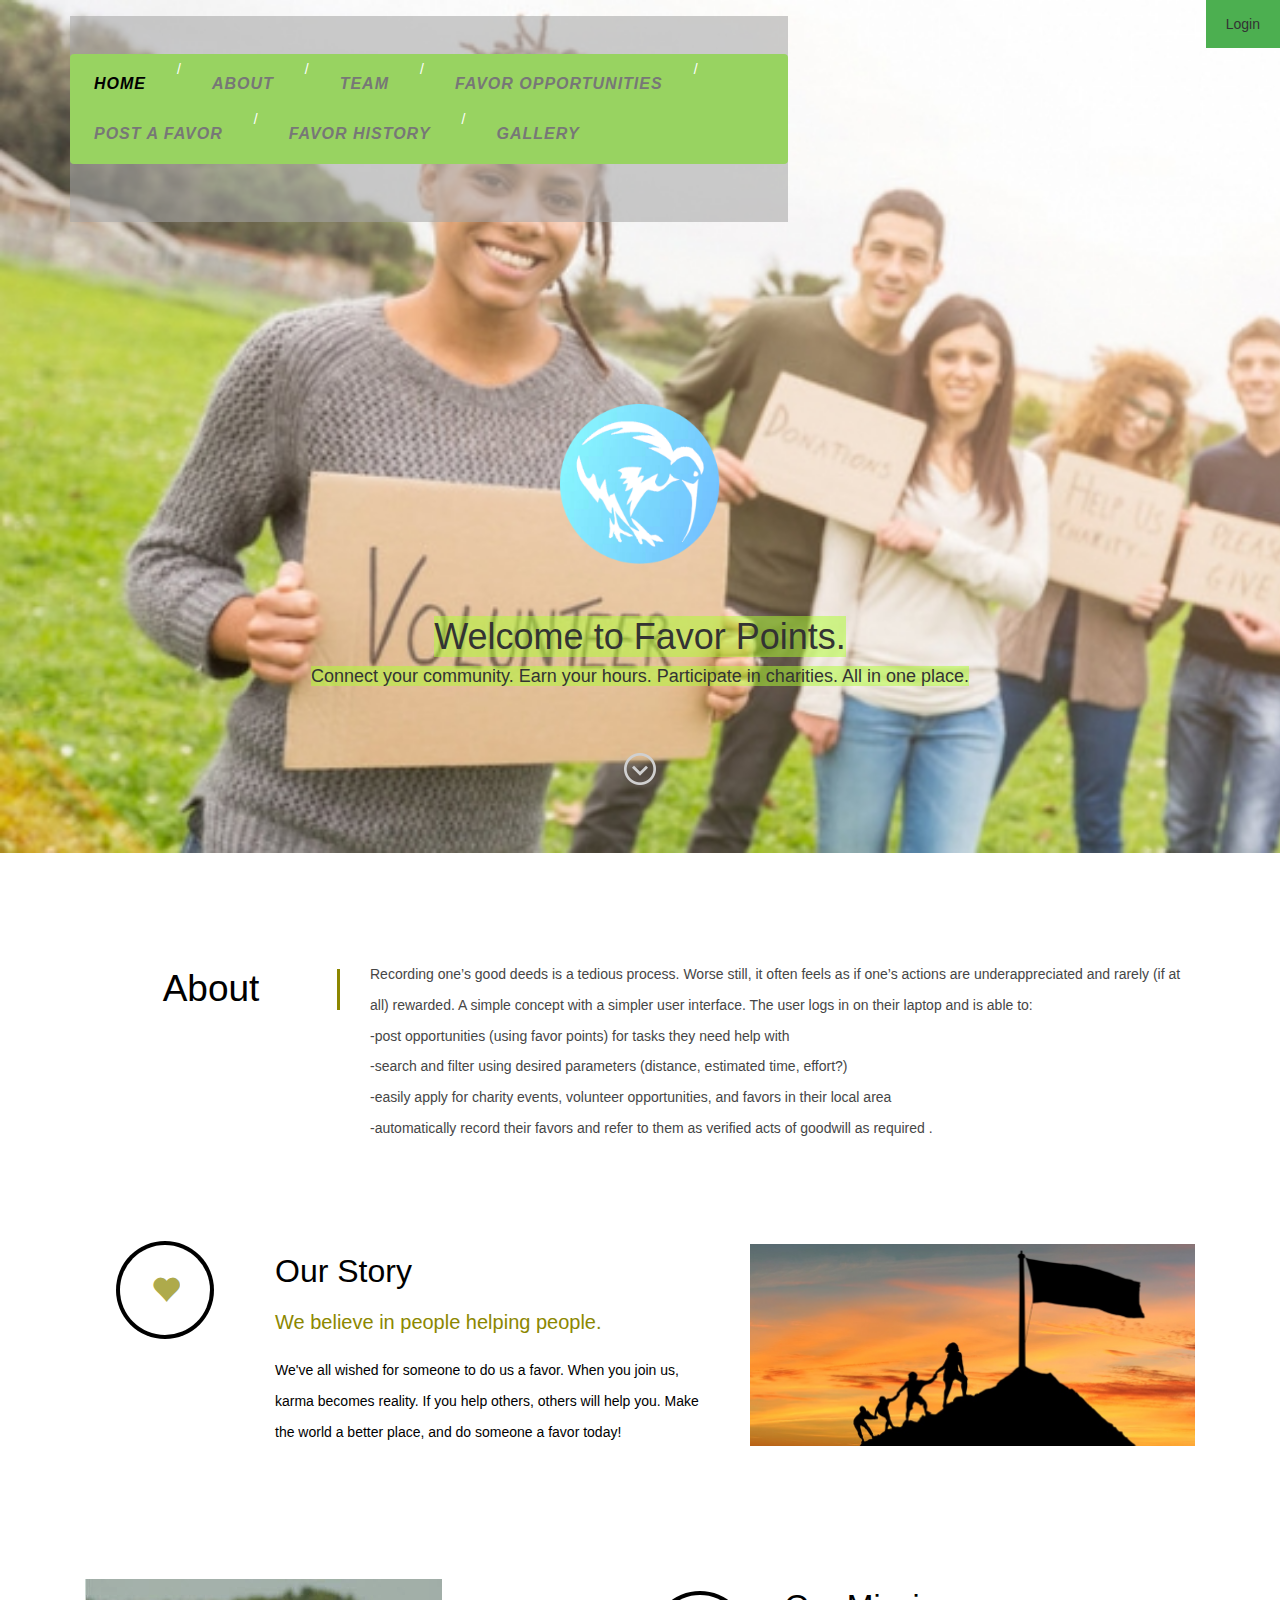
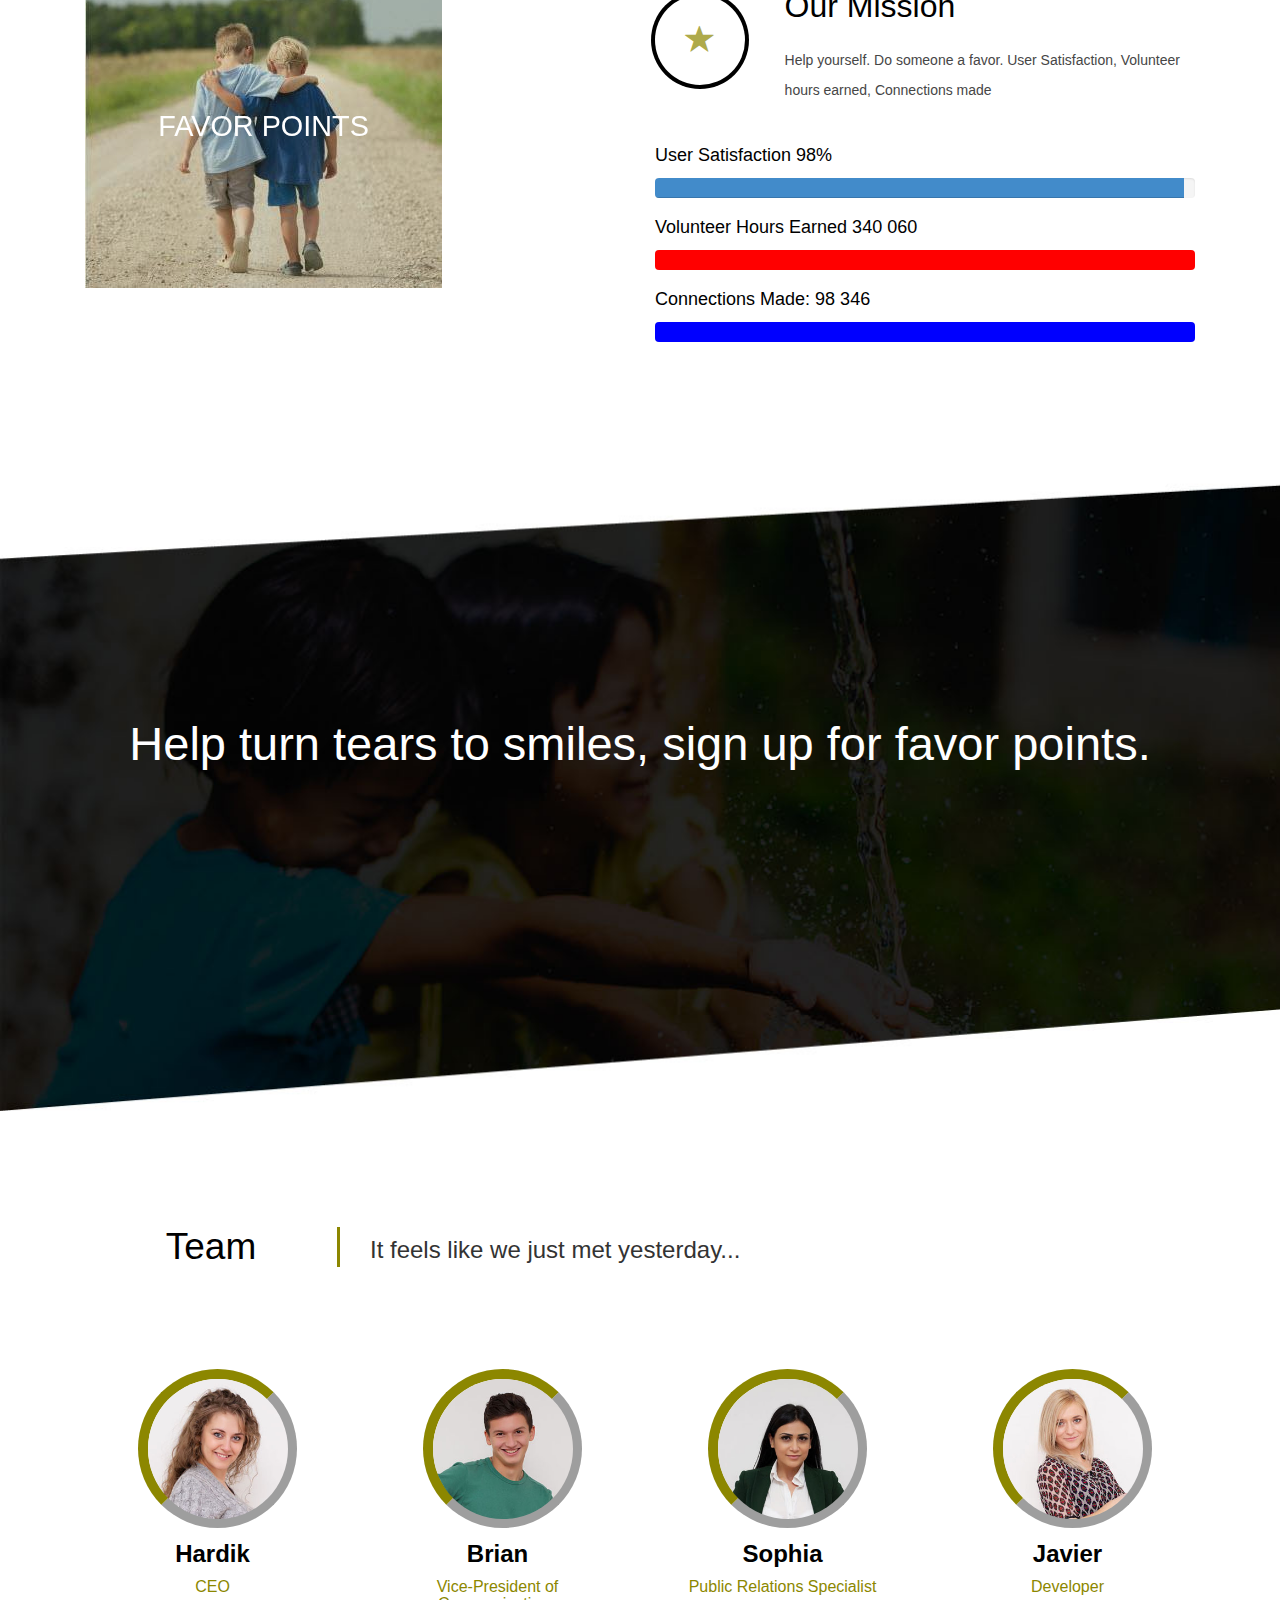
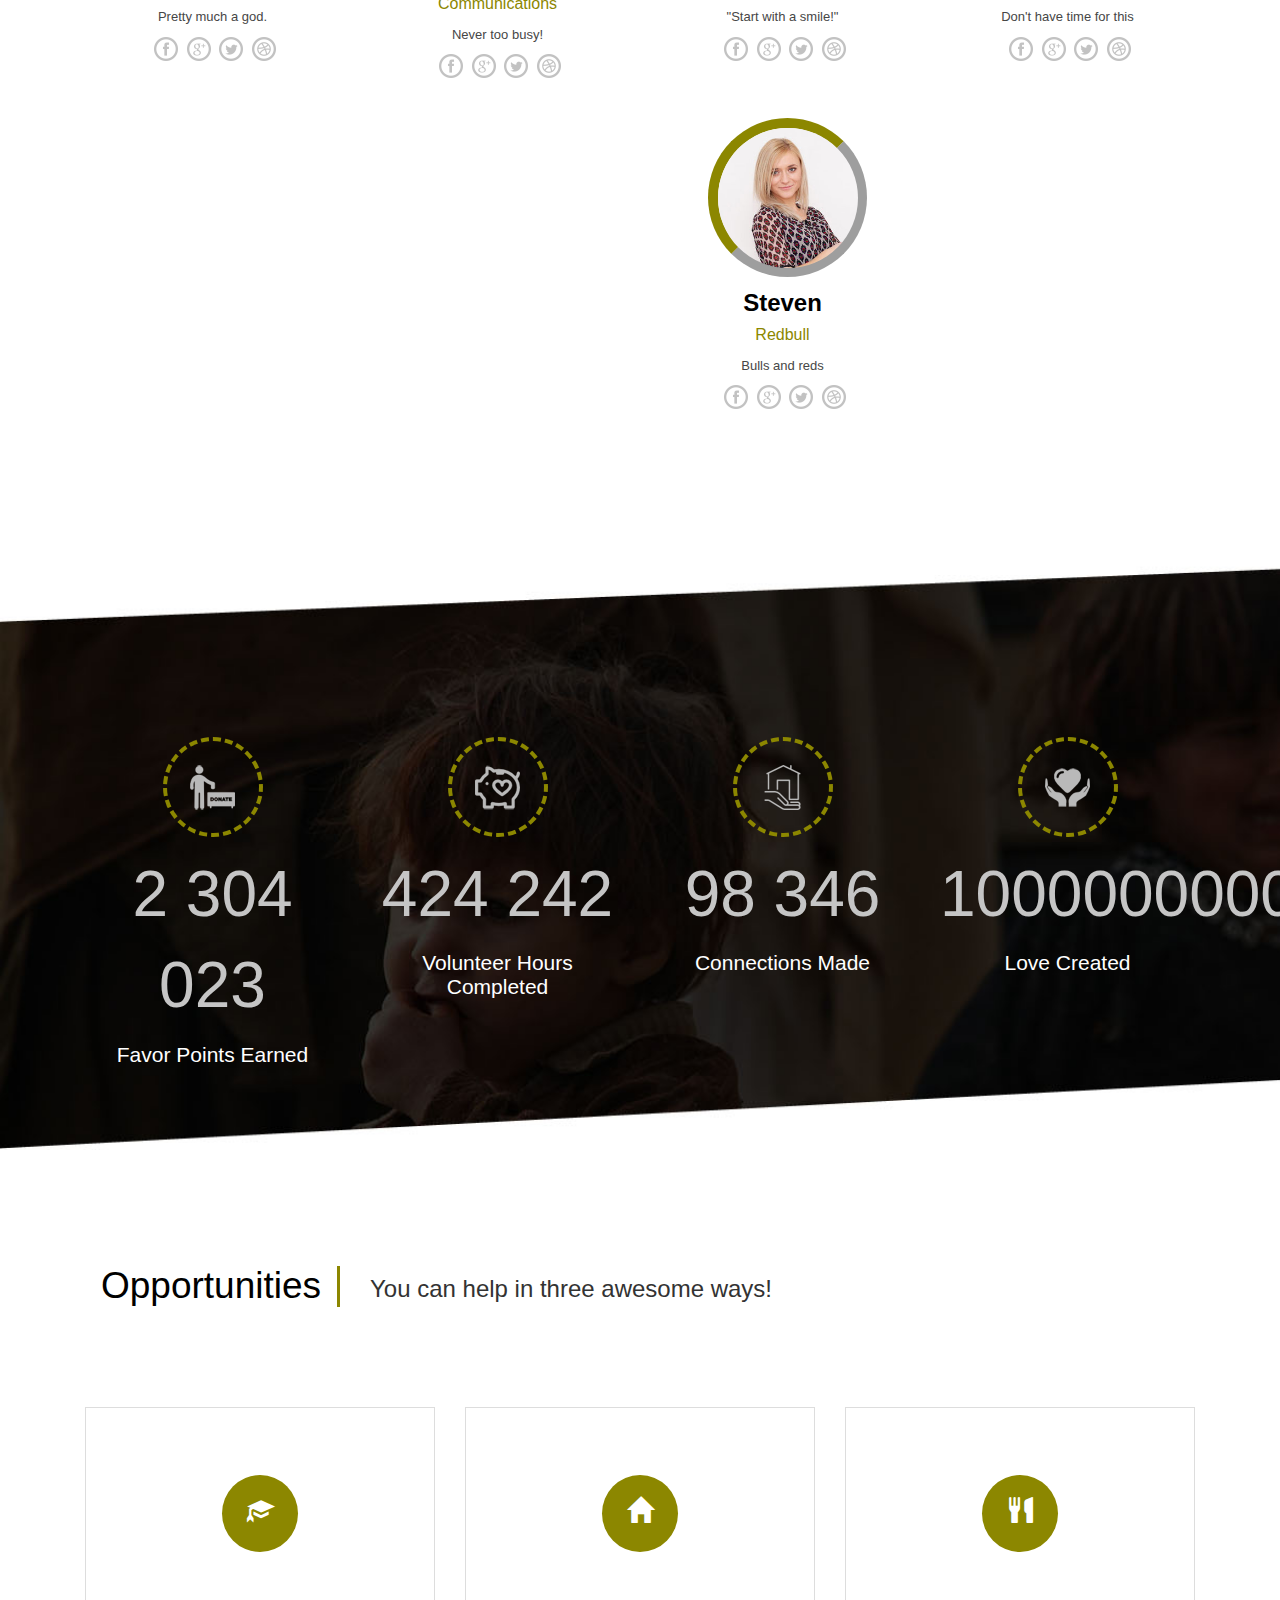
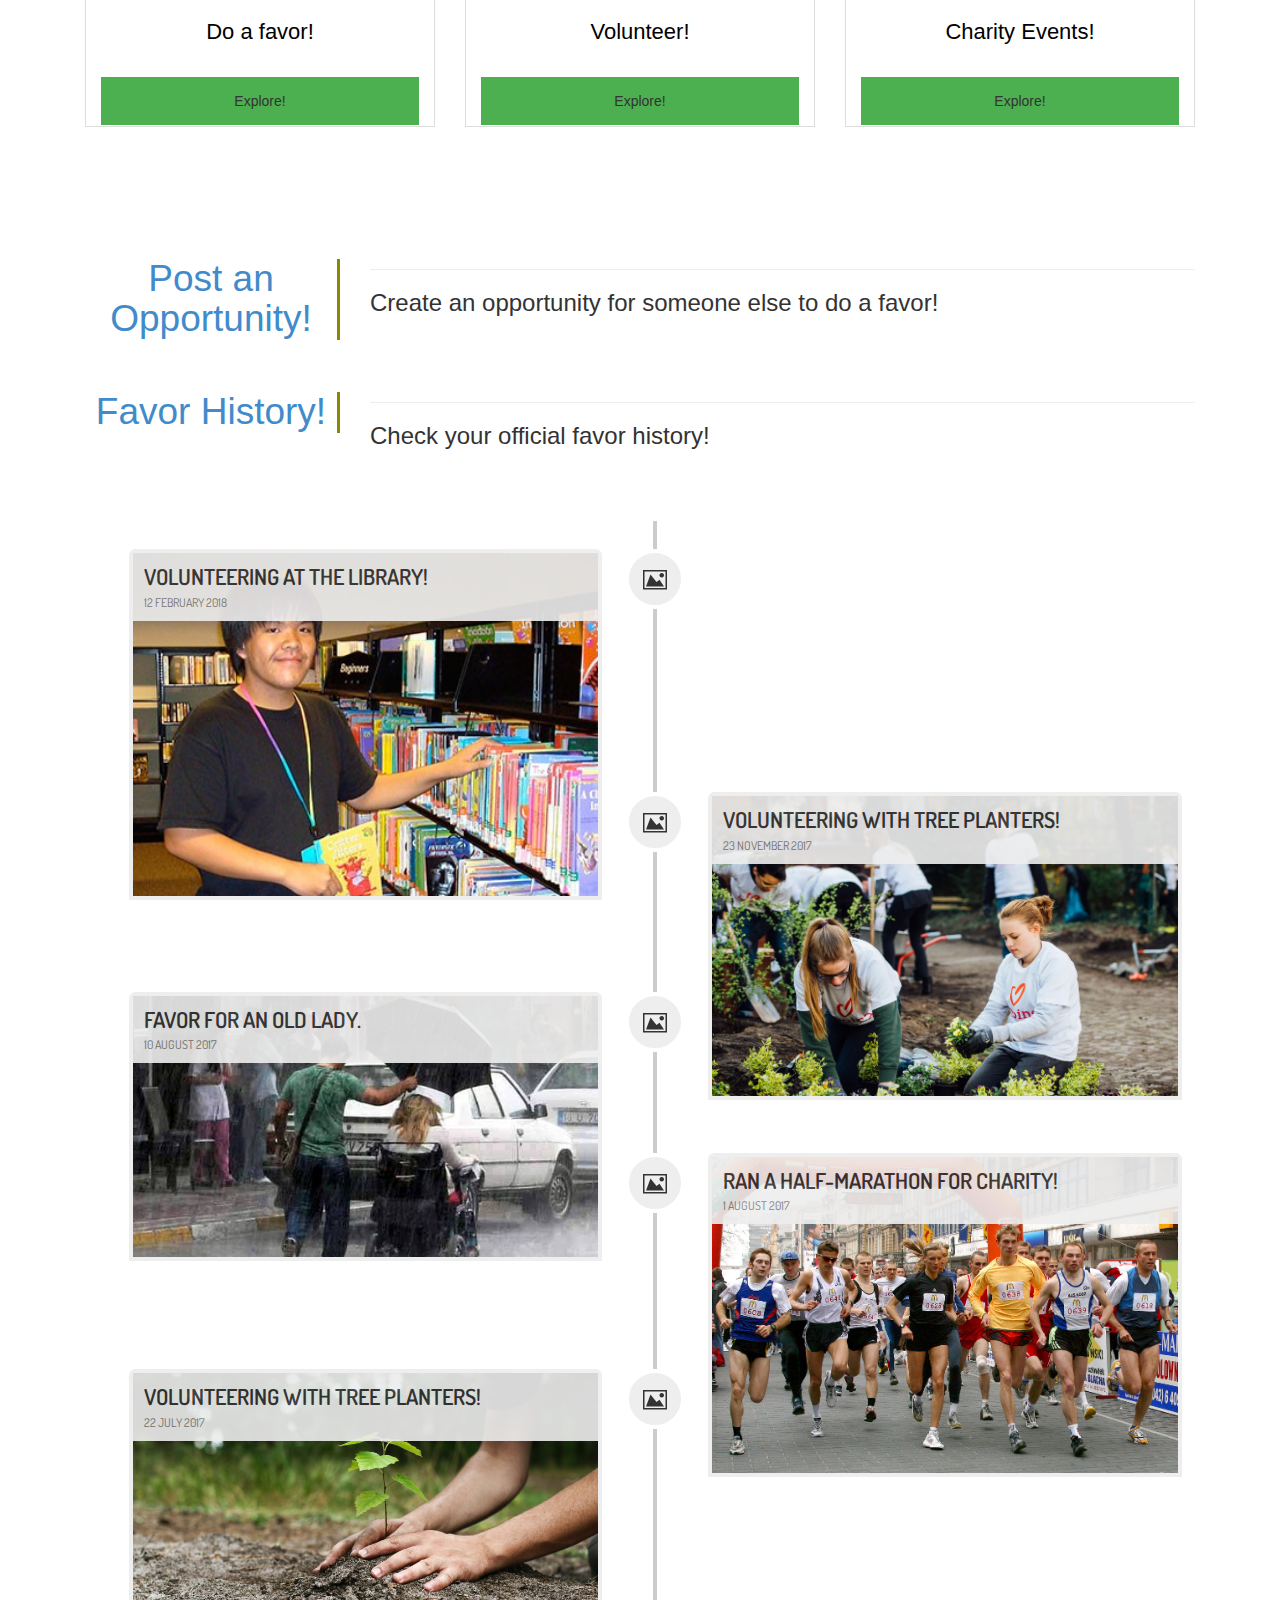
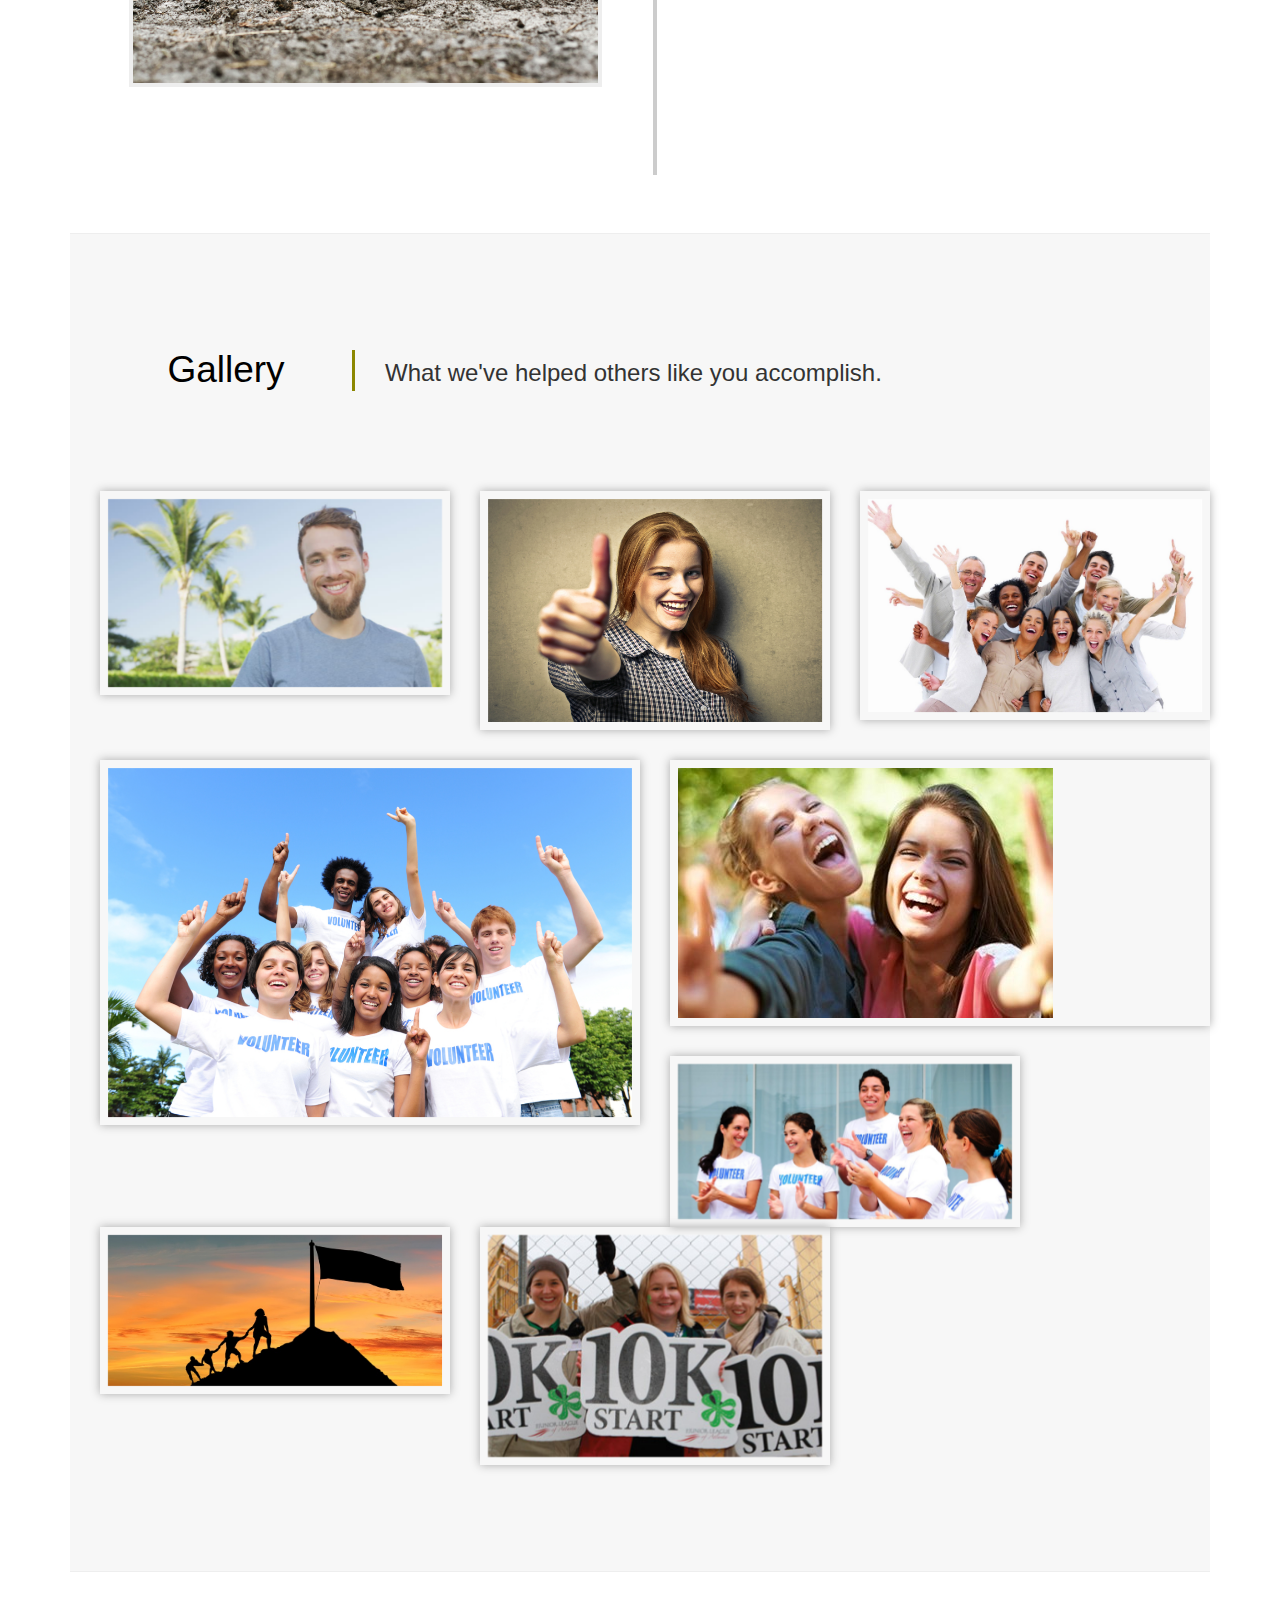
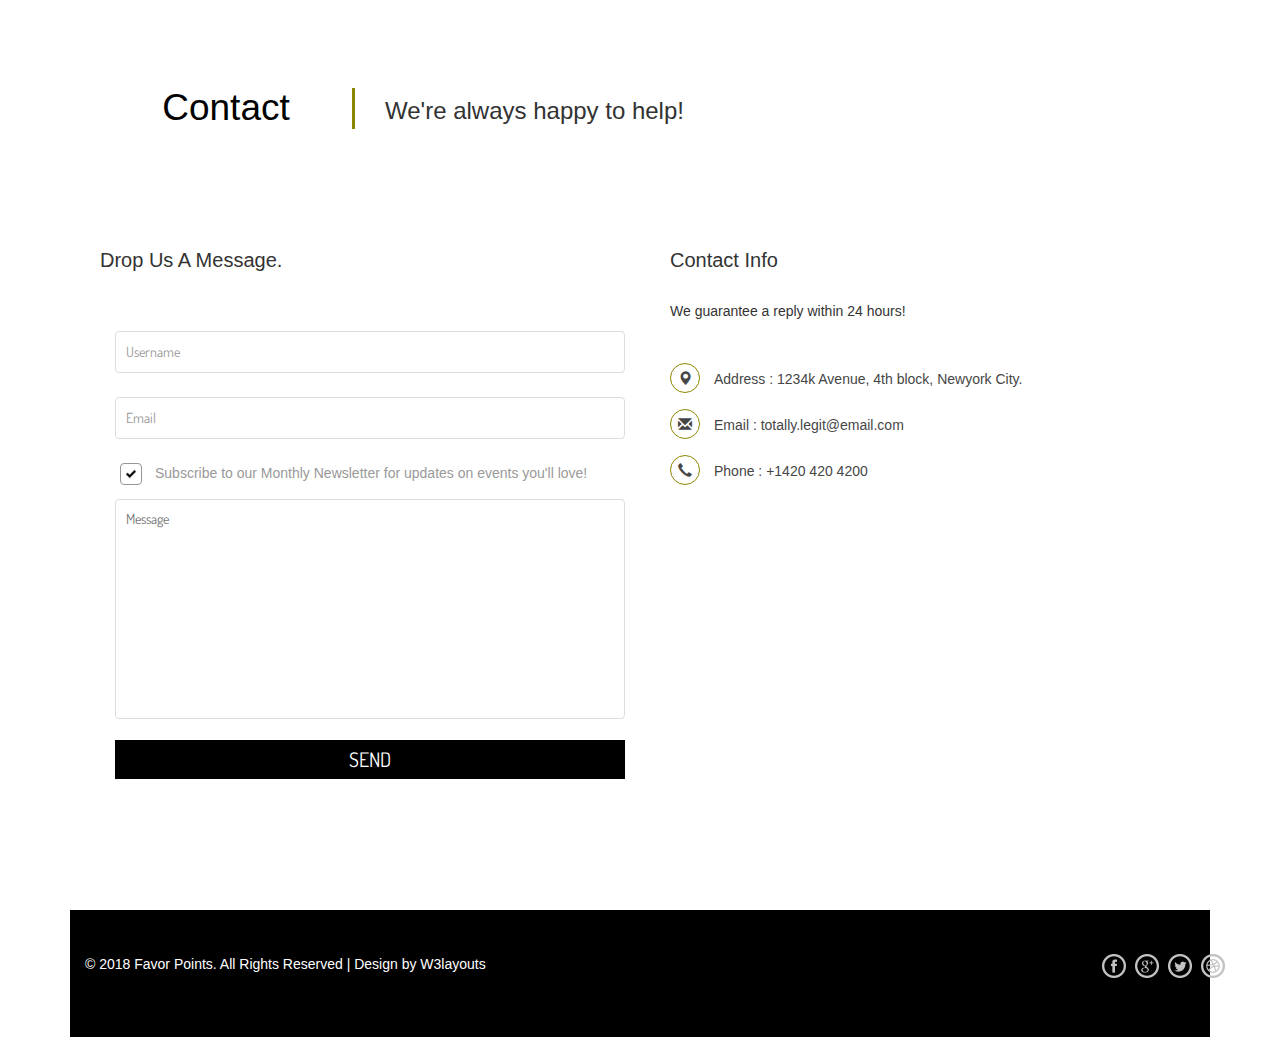
<file: index.html>
<!--
Author: W3layouts
Author URL: http://w3layouts.com
License: Creative Commons Attribution 3.0 Unported
License URL: http://creativecommons.org/licenses/by/3.0/
-->
<!DOCTYPE html>
<html>
<head>
<title>Favor Points | Home :: w3layouts</title>
<!-- for-mobile-apps -->
<meta name="viewport" content="width=device-width, initial-scale=1">
<meta http-equiv="Content-Type" content="text/html; charset=utf-8" />
<meta name="keywords" content="Charity Life Responsive web template, Bootstrap Web Templates, Flat Web Templates, Android Compatible web template,
Smartphone Compatible web template, free webdesigns for Nokia, Samsung, LG, SonyEricsson, Motorola web design" />
<script type="application/x-javascript"> addEventListener("load", function() { setTimeout(hideURLbar, 0); }, false);
		function hideURLbar(){ window.scrollTo(0,1); } </script>
<!-- //for-mobile-apps -->
<link href="css/bootstrap.css" rel="stylesheet" type="text/css" media="all" />
<link href="css/ihover.css" rel="stylesheet" type="text/css" media="all" />
<link href="css/iconeffects.css" rel='stylesheet' type='text/css' />
<link rel="stylesheet" href="css/swipebox.css">
<link href="css/style.css" rel="stylesheet" type="text/css" media="all" />
<link href="styles.css" rel="stylesheet" type="text/css" media="all" />
<!-- js -->
<script type="text/javascript" src="js/jquery-2.1.4.min.js"></script>
<!-- //js -->
<!-- fonts -->
<link href='//fonts.googleapis.com/css?family=Open+Sans:300italic,400italic,600italic,700italic,800italic,400,300,600,700,800' rel='stylesheet' type='text/css'>
<link href='//fonts.googleapis.com/css?family=Montserrat+Alternates:400,700' rel='stylesheet' type='text/css'>
<!-- //fonts -->
<script type="text/javascript" src="js/numscroller-1.0.js"></script>
<!-- swipe box js -->
	<script src="js/jquery.swipebox.min.js"></script>
	    <script type="text/javascript">
			jQuery(function($) {
				$(".swipebox").swipebox();
			});
	</script>
<!-- //swipe box js -->
	<!-- start-smoth-scrolling -->
		<script type="text/javascript" src="js/move-top.js"></script>
		<script type="text/javascript" src="js/easing.js"></script>
		<script type="text/javascript">
			jQuery(document).ready(function($) {
				$(".scroll").click(function(event){
					event.preventDefault();
					$('html,body').animate({scrollTop:$(this.hash).offset().top},1000);
				});
			});
		</script>
	<!-- start-smoth-scrolling -->
	<!-- sign in -->
	<html>
	<head>
	<meta name="viewport" content="width=device-width, initial-scale=1">
	<style>
	body {font-family: Arial, Helvetica, sans-serif;}

	/* Full-width input fields */
	input[type=text], input[type=password] {
	    width: 100%;
	    padding: 12px 20px;
	    margin: 8px 0;
	    display: inline-block;
	    border: 1px solid #ccc;
	    box-sizing: border-box;
	}

	/* Set a style for all buttons */
	button {
	    background-color: #4CAF50;
	    color: white;
	    padding: 14px 20px;
	    margin: 8px 0;
	    border: none;
	    cursor: pointer;
	    width: 100%;
	}

	button:hover {
	    opacity: 0.8;
	}

	/* Extra styles for the cancel button */
	.cancelbtn {
	    width: auto;
	    padding: 10px 18px;
	    background-color: #f44336;
	}

	/* Center the image and position the close button */
	.imgcontainer {
	    text-align: center;
	    margin: 24px 0 12px 0;
	    position: relative;
	}

	img.avatar {
	    width: 40%;
	    border-radius: 50%;
	}

	.container {
	    padding: 16px;
	}

	span.psw {
	    float: right;
	    padding-top: 16px;
	}

	/* The Modal (background) */
	.modal {
	    display: none; /* Hidden by default */
	    position: fixed; /* Stay in place */
	    z-index: 1; /* Sit on top */
	    left: 0;
	    top: 0;
	    width: 100%; /* Full width */
	    height: 100%; /* Full height */
	    overflow: auto; /* Enable scroll if needed */
	    background-color: rgb(0,0,0); /* Fallback color */
	    background-color: rgba(0,0,0,0.4); /* Black w/ opacity */
	    padding-top: 60px;
	}

	/* Modal Content/Box */
	.modal-content {
	    background-color: #fefefe;
	    margin: 5% auto 15% auto; /* 5% from the top, 15% from the bottom and centered */
	    border: 1px solid #888;
	    width: 80%; /* Could be more or less, depending on screen size */
	}

	/* The Close Button (x) */
	.close {
	    position: absolute;
	    right: 25px;
	    top: 0;
	    color: #000;
	    font-size: 35px;
	    font-weight: bold;
	}

	.close:hover,
	.close:focus {
	    color: red;
	    cursor: pointer;
	}

	/* Add Zoom Animation */
	.animate {
	    -webkit-animation: animatezoom 0.6s;
	    animation: animatezoom 0.6s
	}

	@-webkit-keyframes animatezoom {
	    from {-webkit-transform: scale(0)}
	    to {-webkit-transform: scale(1)}
	}

	@keyframes animatezoom {
	    from {transform: scale(0)}
	    to {transform: scale(1)}
	}

	/* Change styles for span and cancel button on extra small screens */
	@media screen and (max-width: 300px) {
	    span.psw {
	       display: block;
	       float: none;
	    }
	    .cancelbtn {
	       width: 100%;
	    }
	}
	</style>
	</head>
	<body>

	<button onclick="document.getElementById('id01').style.display='block'" style="width:auto;position: absolute; right: 0;">Login</button>


	<div id="id01" class="modal">

	  <form class="modal-content animate" action="/action_page.php">
	    <div class="imgcontainer">
	      <span onclick="document.getElementById('id01').style.display='none'" class="close" title="Close Modal">&times;</span>
	      <img src="images/hi.png" alt="" class="">
	    </div>



	    <div class="container">
	      <label for="uname"><b>Username</b></label>
	      <input type="text" placeholder="Enter Username" name="uname" required>

	      <label for="psw"><b>Password</b></label>
	      <input type="password" placeholder="Enter Password" name="psw" required>

	      <button type="submit">Login</button>
	      <label>
	        <input type="checkbox" checked="checked" name="remember"> Remember me
	      </label>
	    </div>

	    <div class="container" style="background-color:#f1f1f1">
	      <button type="button" onclick="document.getElementById('id01').style.display='none'" class="cancelbtn">Cancel</button>
	      <span class="psw">Forgot <a href="#">password?</a></span>
	    </div>
	  </form>
	</div>

	<script>
	// Get the modal
	var modal = document.getElementById('id01');

	// When the user clicks anywhere outside of the modal, close it
	window.onclick = function(event) {
	    if (event.target == modal) {
	        modal.style.display = "none";
	    }
	}
	</script>

	</body>
	</html>
	<!-- //sign in -->


</head>
<body>
<!-- banner -->
<div class="banner">
	<div class="container">
		<div class="header-nav">
			<nav class="navbar navbar-default">
							<!-- Brand and toggle get grouped for better mobile display -->
							<div class="navbar-header">
								<button type="button" class="navbar-toggle collapsed" data-toggle="collapse" data-target="#bs-example-navbar-collapse-1">
									<span class="sr-only">Toggle navigation</span>
									<span class="icon-bar"></span>
									<span class="icon-bar"></span>
									<span class="icon-bar"></span>
								</button>
							</div>
							<!-- Collect the nav links, forms, and other content for toggling -->
							<div class="collapse navbar-collapse nav-wil" id="bs-example-navbar-collapse-1">
								<ul class="nav navbar-nav nav1 cl-effect-11" id="cl-effect-11">
									<li><a data-hover="HOME" class="scroll active" href="index.html">HOME</a></li>
									<li>/</li>
									<li><a data-hover="ABOUT" class="scroll" href="#about">ABOUT</a></li>
									<li>/</li>
									<li><a  data-hover="TEAM" class="scroll"  href="#team">TEAM</a></li>
									<li>/</li>
									<li><a  data-hover="FAVOR OPPORTUNITIES" class="scroll"  href="#opportunities">FAVOR OPPORTUNITIES</a></li>
									<li>/</li>
									<li><a  data-hover="POST A FAVOR" class="scroll" href="#post">POST A FAVOR</a></li>
									<li>/</li>
									<li><a data-hover="FAVOR HISTORY" class="scroll" href="#history">FAVOR HISTORY</a></li>
									<li>/</li>
									<li><a data-hover="GALLERY" class="scroll" href="#gallery">GALLERY</a></li>
								</ul>

							</div><!-- /navbar-collapse -->
							<!-- /<div class="clearfix"></div>-->
			</nav>
		</div>
		<div class="banner-info">
			<div class="logo-text">
				<img src="images/logo.png" alt=""height="160" width="160">
				<style>

</style>
</body>
				<!-- <h1><span background: rgba(200 54,55, 0.5)>Welcome to Favor Points.</span></h1> -->

				<h1><span id= "titleBackground">Welcome to Favor Points.</span></h1>
				<h4><span id= "titleBackground">Connect your community. Earn your hours. Participate in charities. All in one place.</span></h4>
				<a class="scroll" href="#about"><img src="images/arr1.png" alt="" /></a>
			</div>
		</div>
	</div>
</div>
<!-- //banner -->
<!-- about -->
<div id="about" class="about">
	<div class="container">
		<div class="col-md-3 about-left text-center">
			<h3>About</h3>
		</div>
		<div class="col-md-9 about-right">
			<p>
				Recording one’s good deeds is a tedious process. Worse still, it often feels as if one’s actions are underappreciated and rarely (if at all) rewarded.
				A simple concept with a simpler user interface. The user logs in on their laptop and is able to:
				<br>
				-post opportunities (using favor points) for tasks they need help with
				<br>
				-search and filter using desired parameters (distance, estimated time, effort?)
				<br>
				-easily apply for charity events, volunteer opportunities, and favors in their local area
				<br>
				-automatically record their favors and refer to them as verified acts of goodwill as required
.</p>
		</div>
		<div class="clearfix"></div>
		<div class="abt-btm">
			<div class="col-md-2 abt-btm-left">
				<div class="hi-icon-wrap hi-icon-effect-7 hi-icon-effect-7b">
					<a href="#" class="hi-icon glyphicon glyphicon-heart"></a>
				</div>
			</div>
			<div class="col-md-5 abt-btm-middle">
				<h4>Our Story</h4>
				<h5>We believe in people helping people.</h5>
				<p>We've all wished for someone to do us a favor. When you join us, karma becomes reality. If you help others, others will help you. Make the world a better place, and do someone a favor today!</p>
			</div>
			<div class="col-md-5 abt-btm-right mask">
				<img src="images/11.jpg" alt=""  class="img-responsive zoom-img">
			</div>
			<div class="clearfix"></div>
		</div>
	</div>
</div>
<!-- //about -->
<!-- mission -->
<div class="mission-gd">
	<div class="container">
		<div class="col-md-6 mission-left ">
			<div class="mis-img-left grid mask">
				<figure class="effect-jazz">
						<img class="img-responsive zoom-img" src="images/15.jpg" alt="img06">
						<figcaption>
							<h4>Favor Points</h4>
							<p>A community should be a web not a chain.</p>
							<p>Unite in generosity.</p>


						</figcaption>
				</figure>
			</div>

		</div>
		<div class="col-md-6 mission-left grid-right-miss">
			<div class="miss-left-gd text-left">
				<div class="hi-icon-wrap hi-icon-effect-7 hi-icon-effect-7b">
					<a href="#" class="hi-icon glyphicon glyphicon-star"></a>
				</div>
			</div>
			<div class="miss-right-gd">
				<h4>Our Mission</h4>
				<p>Help yourself. Do someone a favor. User Satisfaction, Volunteer hours earned, Connections made</p>
			</div>
			<div class="clearfix"></div>
			<div class="progress-gds">
				<h5>User Satisfaction 98%</h5>
				<div class="progress">
					<div class="progress-bar" role="progressbar" aria-valuenow="60" aria-valuemin="0" aria-valuemax="100" style="width: 98%;">

					</div>
				</div>
				<h5>Volunteer Hours Earned 340 060</h5>
				<div class="progress">
					<div class="progress-bar-red" role="progressbar" aria-valuenow="60" aria-valuemin="0" aria-valuemax="100" style="width: 100%;">
					</div>
				</div>
				<h5>Connections Made: 98 346</h5>
				<div class="progress">
					<div class="progress-bar-blue" role="progressbar" aria-valuenow="60" aria-valuemin="0" aria-valuemax="100" style="width: 100%;">
					</div>
				</div>

			</div>
		</div>
		<div class="clearfix"></div>
	</div>
</div>
<!-- mission -->
<div class="simple">
	<div class="container">
		<br>
		<h3>Help turn tears to smiles, sign up for favor points.</h3>
		<div class="strip"></div>
		<p></p>
	</div>
</div>
<!-- services -->
<!-- team -->
<div id="team" class="team">
	<div class="container">
		<div class="col-md-3 about-left text-center">
			<h3>Team</h3>
		</div>
		<div class="col-md-9 about-right">
			<h3>It feels like we just met yesterday...</h3>
		</div>
		<div class="clearfix"></div>
		<div class="team-grids">
			<div class="col-md-3 team-grid text-center">
				<div class="team-img">
					 <!-- normal -->
					<div class="ih-item circle effect1"><a href="#">
						<div class="spinner"></div>
						<div class="img"><img src="images/team1.jpg" alt="img"></div>
						<div class="info">
						  <div class="info-back">
						  </div>
						</div></a></div>
					<!-- end normal -->
					<h4>Hardik</h4>
					<h5>CEO</h5>
					<p>Pretty much a god.</p>
					<ul>
						<li><a class="fb" href="#"></a></li>
						<li><a class="twitt" href="#"></a></li>
						<li><a class="goog" href="#"></a></li>
						<li><a class="drib" href="#"></a></li>
					</ul>
				</div>
			</div>
			<div class="col-md-3 team-grid text-center">
				<div class="team-img">
					 <!-- normal -->
					<div class="ih-item circle effect1"><a href="#">
						<div class="spinner"></div>
						<div class="img"><img src="images/team2.jpg" alt="img"></div>
						<div class="info">
						  <div class="info-back">
						  </div>
						</div></a></div>
					<!-- end normal -->
					<h4>Brian</h4>
					<h5>Vice-President of Communications</h5>
					<p>Never too busy! </p>
					<ul>
						<li><a class="fb" href="#"></a></li>
						<li><a class="twitt" href="#"></a></li>
						<li><a class="goog" href="#"></a></li>
						<li><a class="drib" href="#"></a></li>
					</ul>
				</div>
			</div>
			<div class="col-md-3 team-grid text-center">
				<div class="team-img">
					 <!-- normal -->
					<div class="ih-item circle effect1"><a href="#">
						<div class="spinner"></div>
						<div class="img"><img src="images/team3.jpg" alt="img"></div>
						<div class="info">
						  <div class="info-back">
						  </div>
						</div></a></div>
					<!-- end normal -->
					<h4>Sophia</h4>
					<h5>Public Relations Specialist</h5>
					<p>"Start with a smile!"</p>
					<ul>
						<li><a class="fb" href="#"></a></li>
						<li><a class="twitt" href="#"></a></li>
						<li><a class="goog" href="#"></a></li>
						<li><a class="drib" href="#"></a></li>
					</ul>
				</div>
			</div>
			<div class="col-md-3 team-grid text-center">
				<div class="team-img">
					 <!-- normal -->
					<div class="ih-item circle effect1"><a href="#">
						<div class="spinner"></div>
						<div class="img"><img src="images/team4.jpg" alt="img"></div>
						<div class="info">
						  <div class="info-back">
						  </div>
						</div></a></div>
					<!-- end normal -->
					<h4>Javier</h4>
					<h5>Developer</h5>
					<p>Don't have time for this</p><ul>
						<li><a class="fb" href="#"></a></li>
						<li><a class="twitt" href="#"></a></li>
						<li><a class="goog" href="#"></a></li>
						<li><a class="drib" href="#"></a></li>
					</ul>
				</div>
			</div>
			<div class="col-md-3 team-grid text-center">
				<div class="team-img">
					 <!-- normal -->
					<div class="ih-item circle effect1"><a href="#">
						<div class="spinner"></div>
						<div class="img"><img src="images/team4.jpg" alt="img"></div>
						<div class="info">
						  <div class="info-back">
						  </div>
						</div></a></div>
					<!-- end normal -->
					<h4>Steven</h4>
					<h5>Redbull</h5>
					<p>Bulls and reds</p>
					<ul>
						<li><a class="fb" href="#"></a></li>
						<li><a class="twitt" href="#"></a></li>
						<li><a class="goog" href="#"></a></li>
						<li><a class="drib" href="#"></a></li>
					</ul>
				</div>
			</div>
			<div class="clearfix"></div>
		</div>

	</div>
</div>
<!-- //team -->

<!-- show off -->
<div class="capabilities">
	<div class="container">
		<div class="col-md-3 capabil-grid wow fadeInLeft animated animated text-center" data-wow-delay="0.4s">
			<div class="hi-icon-wrap hi-icon-effect-4 hi-icon-effect-4b">
				<div class="abt-icon">
					<a href="#" class="hi-icon icon1"></a>
				</div>
			</div>
			<div class='numscroller numscroller-big-bottom' data-slno='1' data-min='0' data-max='2304023' data-delay='.5' data-increment="100">2 304 023</div>
			<h5>Favor Points Earned</h5>
		</div>
		<div class="col-md-3 capabil-grid wow fadeInUpBig animated animated text-center" data-wow-delay="0.4s">
			<div class="hi-icon-wrap hi-icon-effect-4 hi-icon-effect-4b">
				<div class="abt-icon">
					<a href="#" class="hi-icon icon2"></a>
				</div>
			</div>
			<div class='numscroller numscroller-big-bottom' data-slno='1' data-min='0' data-max='424242' data-delay='.5' data-increment="23">424 242</div>
			<h5>Volunteer Hours Completed</h5>
		</div>
		<div class="col-md-3 capabil-grid wow fadeInDownBig animated animated text-center" data-wow-delay="0.4s">
			<div class="hi-icon-wrap hi-icon-effect-4 hi-icon-effect-4b">
				<div class="abt-icon">
					<a href="#" class="hi-icon icon4"></a>
				</div>
			</div>
			<div class='numscroller numscroller-big-bottom' data-slno='1' data-min='0' data-max='98346' data-delay='.5' data-increment="100">98 346</div>
			<h5>Connections Made</h5>
		</div>
		<div class="col-md-3 capabil-grid wow fadeInRight animated animated text-center" data-wow-delay="0.4s">
			<div class="hi-icon-wrap hi-icon-effect-4 hi-icon-effect-4b">
				<div class="abt-icon">
					<a href="#" class="hi-icon icon3"></a>
				</div>
			</div>

			<div class='numscroller numscroller-big-bottom' data-slno='1' data-min='0' data-max='100000000000 ' data-delay='.5' data-increment="211">10000000000000000000000000000000000000000000</div>
			<h5>Love Created</h5>
		</div>
		<div class="clearfix"></div>
	</div>
</div>
<!-- show off -->
<!-- opportunities -->
<div id="opportunities" class="service-grid">
	<div class="container">
		<div class="col-md-3 about-left text-center">
			<h3>Opportunities</h3>
		</div>
		<div class="col-md-9 about-right">
			<h3>You can help in three awesome ways!</h3>
		</div>
		<div class="clearfix"></div>
		<div class="abt-btm">
			<div class="col-md-4 bottom-gds">
				<div class="bott-img">
							<div class="icon-holder">
								<span class="glyphicon glyphicon-education icon" aria-hidden="true"></span>
							</div>
							<h4 class="mission">Do a favor!</h4>
							<p class="description">Earn FaPs!</p>
						<body>
							<form action="file:///C:/Users/hardi/Downloads/keywee-master/keywee-master/Apply.html">
    					<button type="submit" value="Go to Google">Explore!</button>
						</form>

						</body>
				</div>
			</div>
			<div class="col-md-4 bottom-gds">
				<div class="bott-img">
							<div class="icon-holder">
								<span class="glyphicon glyphicon-home icon" aria-hidden="true"></span>
							</div>
							<h4 class="mission">Volunteer!</h4>
							<p class="description">Earn volunteer hours!</p>
						<body>
							<form action="file:///C:/Users/hardi/Downloads/keywee-master/keywee-master/Apply.html">
    					<button type="submit" value="Go to Google">Explore!</button>
						</form>
						</body>
				</div>
			</div>
			<div class="col-md-4 bottom-gds">
				<div class="bott-img">
					<div class="icon-holder">
						<span class="glyphicon glyphicon-cutlery icon" aria-hidden="true"></span>
					</div>
					<h4 class="mission">Charity Events!</h4>
					<p class="description">Discover nearby charity events!</p>
				<body>
					<form action="file:///C:/Users/hardi/Downloads/keywee-master/keywee-master/Apply.html">
					<button type="submit" value="Go to Google">Explore!</button>
				</form>

				</body>
				</div>
			</div>
			<div class="clearfix"></div>
		</div>
	</div>
</div>
<!-- //Opportunities -->

<!-- Post an Opportunity -->
<div id="post" class="post">
	<div class="container">
		<div class="col-md-3 about-left text-center">
			<h3><span class="post"> <a href="#"> Post an Opportunity!</a></span></h3>
		</div>
		<div class="col-md-9 about-right">
			<h3><hr>Create an opportunity for someone else to do a favor!</h3>
			<br>
		</div>
	</div>
</div>

		<!-- //Post an Opportunity -->
<!-- Favor History -->
<div id="history" class="row">
	<div class="container">
		<div class="col-md-3 about-left text-center">
			<h3 class="left"><span class="post"> <a href="#"> Favor History!</a></span></h3>
		</div>
		<div class="col-md-9 about-right">
			<h3><hr>Check your official favor history!</h3>
			<br>
		</div>

		<!-- //Favor History -->
		<!-- History -->
		<title>Favor History</title>


        <link rel="stylesheet" type="text/css" href="css/bootstrap.min.css">
        <link rel="stylesheet" type="text/css" href="css/font-awesome.min.css">
        <link rel="stylesheet" type="text/css" href="css/templatemo-style.css">


	</head>
	<body>

    <div id="second-section2">
        <div class="container">
            <div class="row">
            <div class="row">
                <div class="col-md-12">
                    <section id="cd-timeline-2" class="cd-container">
                        <div class="cd-timeline-block">
                            <div class="cd-timeline-img cd-picture">
                                <img src="images/camera-icon.png" alt="Picture">
                            </div>
                            <div class="cd-timeline-content projects">
                                <img src="images/project-1.jpg" alt="">
                                <div class="project-content">
                                    <h2>Volunteering at the Library!</h2>
                                    <span>12 February 2018</span>
                                </div>
                            </div>
                        </div>

                        <div class="cd-timeline-block">
                            <div class="cd-timeline-img cd-picture">
                                <img src="images/camera-icon.png" alt="Picture">
                            </div>

                            <div class="cd-timeline-content projects">
                                <img src="images/project-2.jpg" alt="">
                                <div class="project-content">
                                    <h2>Volunteering with Tree Planters!</h2>
                                    <span>23 November 2017</span>
                                </div>
                            </div>
                        </div>

                        <div class="cd-timeline-block">
                            <div class="cd-timeline-img cd-picture">
                                <img src="images/camera-icon.png" alt="Picture">
                            </div>

                            <div class="cd-timeline-content projects">
                                <img src="images/project-3.jpg" alt="">
                                <div class="project-content">
                                    <h2>Favor for an old lady.</h2>
                                    <span>10 August 2017</span>
                                </div>
                            </div>
                        </div>

                        <div class="cd-timeline-block">
                            <div class="cd-timeline-img cd-picture">
                                <img src="images/camera-icon.png" alt="Picture">
                            </div>

                            <div class="cd-timeline-content projects">
                                <img src="images/project-4.jpg" alt="">
                                <div class="project-content">
                                    <h2>Ran a half-marathon for Charity!</h2>
                                    <span>1 August 2017</span>
                                </div>
                            </div>
                        </div>

                        <div class="cd-timeline-block">
                            <div class="cd-timeline-img cd-picture">
                                <img src="images/camera-icon.png" alt="Picture">
                            </div>

                            <div class="cd-timeline-content projects">
                                <img src="images/project-5.jpg" alt="">
                                <div class="project-content">
                                    <h2>Volunteering with Tree Planters!</h2>
                                    <span>22 July 2017</span>
                                </div>
                            </div>
                        </div>
                    </section>
                </div>
            </div>
        </div>
    </div>




	</body>
</html>

	<!-- gallery -->
<div id="gallery" class="gallery">
	<div class="container">
		<div class="col-md-3 about-left text-center">
			<h3>Gallery</h3>
		</div>
		<div class="col-md-9 about-right">
			<h3>What we've helped others like you accomplish.</h3>
		</div>
		<div class="clearfix"></div>
		<div class="gal-btm">
			<div class="col-md-4 gal-gd text-center">
				<a href="images/2.jpg" class="b-link-stripe b-animate-go  swipebox">
					<div class="charity-gal-effect slow-zoom horizontal">
						<div class="img-box"><img src="images/2.jpg" alt=" " /></div>
							<div class="charity-text-box">
								<div class="charity-gal-text">
									<h4>KeyWee</h4>
									<span class="separator"></span>
									<p>Do yourself a favor and sign up!</p>
									<span class="separator"></span>
								</div>
							</div>
					</div>
				</a>
			</div>
			<div class="col-md-4 gal-gd text-center">
				<a href="images/3.jpg" class="b-link-stripe b-animate-go  swipebox">
					<div class="charity-gal-effect slow-zoom horizontal">
						<div class="img-box"><img src="images/3.jpg" alt=" " /></div>
							<div class="charity-text-box">
								<div class="charity-gal-text">
									<h4>Favor Points</h4>
									<span class="separator"></span>
									<p>Because kindness is the most valuable currency.</p>
									<span class="separator"></span>
								</div>
							</div>
					</div>
				</a>
			</div>
			<div class="col-md-4 gal-gd text-center">
				<a href="images/4.jpg" class="b-link-stripe b-animate-go  swipebox">
					<div class="charity-gal-effect slow-zoom horizontal">
						<div class="img-box"><img src="images/4.jpg" alt=" " /></div>
							<div class="charity-text-box">
								<div class="charity-gal-text">
									<h4>Just volunteer!</h4>
									<span class="separator"></span>
									<p>You know it'll be awesome!</p>
									<span class="separator"></span>
								</div>
							</div>
					</div>
				</a>
			</div>
			<div class="col-md-6 gal-gd-sec text-center">
				<a href="images/8.jpg" class="b-link-stripe b-animate-go  swipebox">
					<div class="charity-gal-effect slow-zoom horizontal">
						<div class="img-box"><img src="images/8.jpg" alt=" " /></div>
							<div class="charity-text-box">
								<div class="charity-gal-text">
									<h4>Help a charity!</h4>
									<span class="separator"></span>
									<p>They do important stuff like save lives!</p>
									<span class="separator"></span>
								</div>
							</div>
					</div>
				</a>
			</div>
			<div class="col-md-6 gal-gd-sec text-center">
				<a href="images/7.jpg" class="b-link-stripe b-animate-go  swipebox">
					<div class="charity-gal-effect slow-zoom horizontal">
						<div class="img-box"><img src="images/7.jpg" alt=" " /></div>
							<div class="charity-text-box">
								<div class="charity-gal-text">
									<h4>Earn your hours!</h4>
									<span class="separator"></span>
									<p>Better now than later!</p>
									<span class="separator"></span>
								</div>
							</div>
					</div>
				</a>
			</div>
			<div class="col-md-4 gal-gd text-center">
				<a href="images/10.jpg" class="b-link-stripe b-animate-go  swipebox">
					<div class="charity-gal-effect slow-zoom horizontal">
						<div class="img-box"><img src="images/10.jpg" alt=" " /></div>
							<div class="charity-text-box">
								<div class="charity-gal-text">
									<h4>Join us!</h4>
									<span class="separator"></span>
									<p>Do yourself a favor :)</p>
									<span class="separator"></span>
								</div>
							</div>
					</div>
				</a>
			</div>
			<div class="col-md-4 gal-gd text-center">
				<a href="images/11.jpg" class="b-link-stripe b-animate-go  swipebox">
					<div class="charity-gal-effect slow-zoom horizontal">
						<div class="img-box"><img src="images/11.jpg" alt=" " /></div>
							<div class="charity-text-box">
								<div class="charity-gal-text">
									<h4>Kindness</h4>
									<span class="separator"></span>
									<p>Define it for yourself.</p>
									<span class="separator"></span>
								</div>
							</div>
					</div>
				</a>
			</div>
			<div class="col-md-4 gal-gd text-center">
				<a href="images/12.jpg" class="b-link-stripe b-animate-go  swipebox">
					<div class="charity-gal-effect slow-zoom horizontal">
						<div class="img-box"><img src="images/12.jpg" alt=" " /></div>
							<div class="charity-text-box">
								<div class="charity-gal-text">
									<h4>Generosity</h4>
									<span class="separator"></span>
									<p>Is the new best policy.</p>
									<span class="separator"></span>
								</div>
							</div>
					</div>
				</a>
			</div>
			<div class="clearfix"></div>
		</div>
	</div>
</div>
<!-- //gallery -->
<!-- banner-bottom -->
<!-- contact -->
<div id="contact" class="contact-home">
	<div class="container">
		<div class="col-md-3 about-left text-center">
			<h3>Contact</h3>
		</div>
		<div class="col-md-9 about-right">
			<h3>We're always happy to help!</h3>
		</div>
		<div class="clearfix"></div>
		<div class="gal-btm">
			<div class="map-home">
				<div class="col-md-6 login-pad">
					<h2>Drop Us A Message. </h2>
					<form>
								<input type="text" value="Username" onfocus="this.value = '';" onblur="if (this.value == '') {this.value = 'Username';}" required="">
								<input type="text" value="Email" onfocus="this.value = '';" onblur="if (this.value == '') {this.value = 'Email';}" required="">
								<label class="checkbox"><input type="checkbox" name="checkbox" checked><i> </i>Subscribe to our Monthly Newsletter for updates on events you'll love!</label>
								<textarea placeholder="Message" required=""></textarea>
								<input type="submit" value="SEND">
					</form>
				</div>
				<div class="col-md-6 drop-pad sign-gd-two">
					<h2>Contact Info</h2>
					<p>We guarantee a reply within 24 hours!</p>
					<ul>
						<li><i class="glyphicon glyphicon-map-marker" aria-hidden="true"></i>Address : 1234k Avenue, 4th block, <span>Newyork City.</span></li>
						<li><i class="glyphicon glyphicon-envelope" aria-hidden="true"></i>Email : <a href="mailto:info@example.com">totally.legit@email.com</a></li>
						<li><i class="glyphicon glyphicon-earphone" aria-hidden="true"></i>Phone : +1420 420 4200</li>
					</ul>
				</div>
				<div class="clearfix"></div>
			</div>
		</div>
	</div>
</div>
<!-- //contact -->
<!-- footer -->
<div class="footer">
	<div class="container">
		<div class="foo-left">
			<p> &copy; 2018 Favor Points. All Rights Reserved | Design by  <a href="http://w3layouts.com/"> W3layouts</a></p>
		</div>
		<div class="foo-right">
			<ul>
				<li><a class="fb" href="#"></a></li>
				<li><a class="twitt" href="#"></a></li>
				<li><a class="goog" href="#"></a></li>
				<li><a class="drib" href="#"></a></li>
			</ul>
		</div>
		<div class="clearfix"></div>
	</div>
</div>
<!-- //footer -->
<!-- //banner-bottom -->
<!-- for bootstrap working -->
	<script src="js/bootstrap.js"></script>
<!-- //for bootstrap working -->
<!-- smooth scrolling -->
	<script type="text/javascript">
		$(document).ready(function() {
		/*
			var defaults = {
			containerID: 'toTop', // fading element id
			containerHoverID: 'toTopHover', // fading element hover id
			scrollSpeed: 1200,
			easingType: 'linear'
			};
		*/
		$().UItoTop({ easingType: 'easeOutQuart' });
		});
	</script>
	<a href="#" id="toTop" style="display: block;"> <span id="toTopHover" style="opacity: 1;"> </span></a>
<!-- //smooth scrolling -->

</body>
</html>
</file>
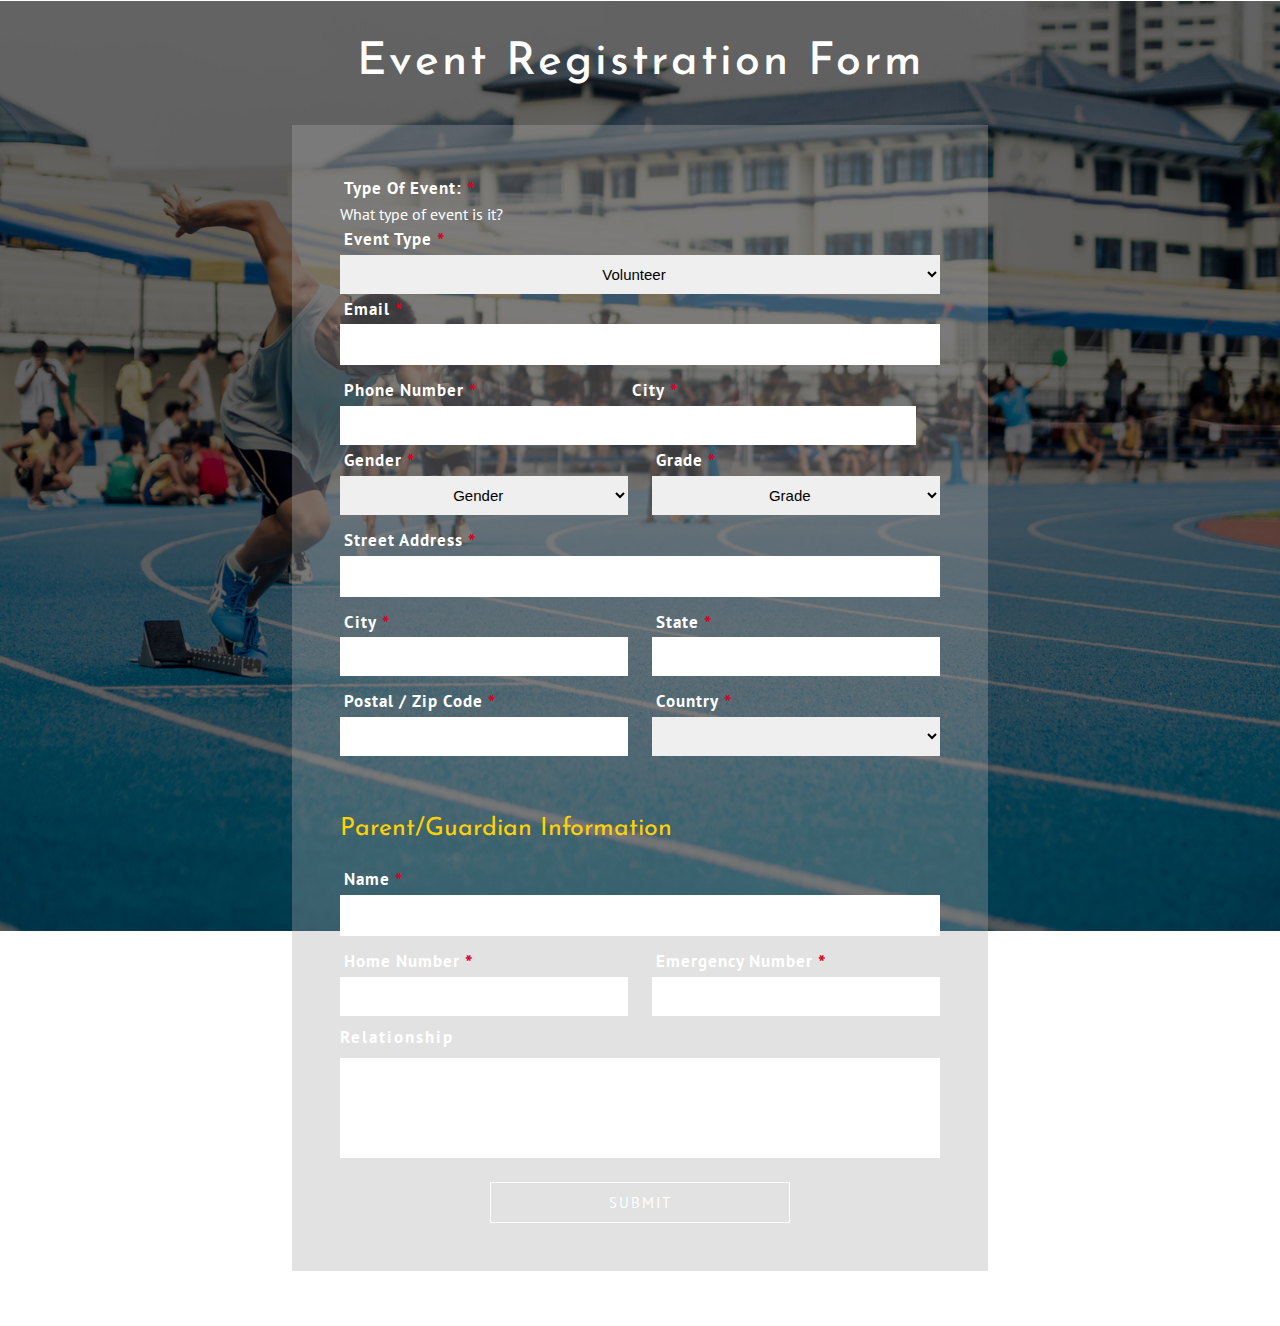
<file: KeyWeeCreateEvent/index.html>
<!--author: W3layouts
author URL: http://w3layouts.com
License: Creative Commons Attribution 3.0 Unported
License URL: http://creativecommons.org/licenses/by/3.0/
-->
<!DOCTYPE html>
<html>
<head>
<title>KeyWee Event Registration :: w3layouts</title>
<!-- metatags-->
<meta name="viewport" content="width=device-width, initial-scale=1">
<meta http-equiv="Content-Type" content="text/html; charset=utf-8" />
<meta name="keywords" content="Sports Camp Registration Form a Flat Responsive Widget,Login form widgets, Sign up Web 	forms , Login signup Responsive web form,Flat Pricing table,Flat Drop downs,Registration Forms,News letter Forms,Elements" />
<script type="application/x-javascript"> addEventListener("load", function() { setTimeout(hideURLbar, 0); }, false);
function hideURLbar(){ window.scrollTo(0,1); } </script>
<!-- Meta tag Keywords -->
<!-- css files -->
<link rel="stylesheet" href="css/jquery-ui.css"/>
<link href="css/style.css" rel="stylesheet" type="text/css" media="all"/><!--stylesheet-css-->
<link href="//fonts.googleapis.com/css?family=Josefin+Sans:100,100i,300,300i,400,400i,600,600i,700,700i" rel="stylesheet">
	<link href="//fonts.googleapis.com/css?family=PT+Sans:400,400i,700,700i" rel="stylesheet">

<!-- //css files -->
</head>
<body>
	<h1>Event Registration Form</h1>
<div class="w3l-main">
	<div class="w3l-from">
		<form action="#" method="post">
			<div class="w3l-user">
				<label class="head">Type of Event: <span class="w3l-star"> * </span></label>

<html>
<head>
<style>
.dropbtn {
    background-color: #4CAF50;
    color: white;
    padding: 16px;
    font-size: 16px;
    border: none;
    cursor: pointer;
}

.dropdown {
    position: relative;
    display: inline-block;
}

.dropdown-content {
    position: absolute;
    background-color: #f9f9f9;
    min-width: 100%;
    box-shadow: 0px 8px 16px 0px rgba(0,0,0,0.2);
    z-index: 1;
}

.dropdown-content a {
    color: black;
    padding: 12px 16px;
    text-decoration: none;
    display: block;
}

.dropdown-content a:hover {background-color: #f1f1f1}

.dropdown:hover .dropdown-content {
    display: block;
}

.dropdown:hover .dropbtn {
    background-color: #3e8e41;
}
</style>
</head>
<body>
<p><font color = "white">What type of event is it?</font></p>

<div class="Event Type">
	<label class="head">Event Type<span class="w3l-star"> * </span></label>
		<select class="form-control" required="">
			<option>Volunteer</option>
			<option>Favor</option>
			<option>Charity Event</option>
		</select>
</body>
</html>

			</div>
			<div class="w3l-mail">
					<label class="head">Email<span class="w3l-star"> * </span></label>
					<input type="text" name="Email" placeholder="" required="">
				</div>
			<div class="clear"></div>
			<div class="w3l-details1">
				<div class="w3l-num">
					<label class="head">Phone Number<span class="w3l-star"> * </span></label>
					<input type="text"  name="phone number" placeholder="" required="">
				</div>
				<div class="w3l-num">
						<label class="head">City<span class="w3l-star"> * </span></label>
						<input type="text"  name="City" placeholder="" required="">
					</div>
					</div>
			<div class="clear"></div>
			<div class="gender">
				<label class="head">gender<span class="w3l-star"> * </span></label>
					<select class="form-control" required="">
						<option>Gender</option>
						<option>Male</option>
						<option>Female</option>
					</select>
			</div>
			<div class="w3l-options2">
			<label class="head">Grade<span class="w3l-star"> * </span></label>
				<select class="category2" required="">
						<option value="">Grade</option>
						<option value="">Grade-1</option>
						<option value="">Grade-2</option>
						<option value="">Grade-3</option>
						<option value="">Grade-4</option>
						<option value="">Grade-5</option>
						<option value="">Grade-6</option>
						<option value="">Grade-7</option>
					</select>
			</div>
			<div class="clear"></div>
			</div>
			<div class="w3l-user">
				<label class="head">Street Address<span class="w3l-star"> * </span></label>
				<input type="text" name="Address" placeholder="" required="">
			</div>
			<div class="w3l-num">
					<label class="head">City<span class="w3l-star"> * </span></label>
					<input type="text"  name="City" placeholder="" required="">
				</div>
			<div class="w3l-sym">
					<label class="head">State<span class="w3l-star"> * </span></label>
					<input type="text" name="State" placeholder="" required="">
			</div>
			<div class="clear"></div>
			<div class="w3l-num">
					<label class="head">Postal / Zip Code<span class="w3l-star"> * </span></label>
					<input type="text"  name="Postal / Zip Code" placeholder="" required="">
				</div>
			<div class="w3l-options2">
			<label class="head">Country<span class="w3l-star"> * </span></label>
				<select class="category2" required="">
						<option value=""></option>
						<option value="">Country-1</option>
						<option value="">Country-2</option>
						<option value="">Country-3</option>
						<option value="">Country-4</option>

					</select>
			</div>
			<div class="clear"></div>
			<div class="w3l-lef1">
				<h3>Parent/Guardian Information</h3>
			<div class="w3l-user">
				<label class="head">Name<span class="w3l-star"> * </span></label>
				<input type="text" name="Username" placeholder="" required="">
			</div>

				<div class="w3l-num">
					<label class="head">Home Number<span class="w3l-star"> * </span></label>
					<input type="text"  name="Home Number" placeholder="" required="">
				</div>
			<div class="w3l-sym">
					<label class="head">Emergency Number<span class="w3l-star"> * </span></label>
					<input type="text" name="Emergency Number" placeholder="" required="">
			</div>
			<div class="clear"></div>
			</div>
			<div class="w3l-rem">
				<div class="w3l-right">
					<label class="w3l-set2">Relationship</label>
					<textarea></textarea>
				</div>
				<div class="btn">
					<input type="submit" name="submit" value="Submit"/>
				</div>
			</div>
			<div class="clear"></div>
		</form>
	</div>
</div>
	<footer>&copy; 2018 Sports Camp Registration Form. All Rights Reserved | Design by <a href="http://w3layouts.com/"> W3layouts</a>
	</footer>
	<!-- Default-JavaScript --> <script type="text/javascript" src="js/jquery-2.1.4.min.js"></script>

<!-- Calendar -->
<script src="js/jquery-ui.js"></script>
	<script>
		$(function() {
		$( "#datepicker,#datepicker1" ).datepicker();
		});
	</script>
<!-- //Calendar -->

</body>
</html>
</file>
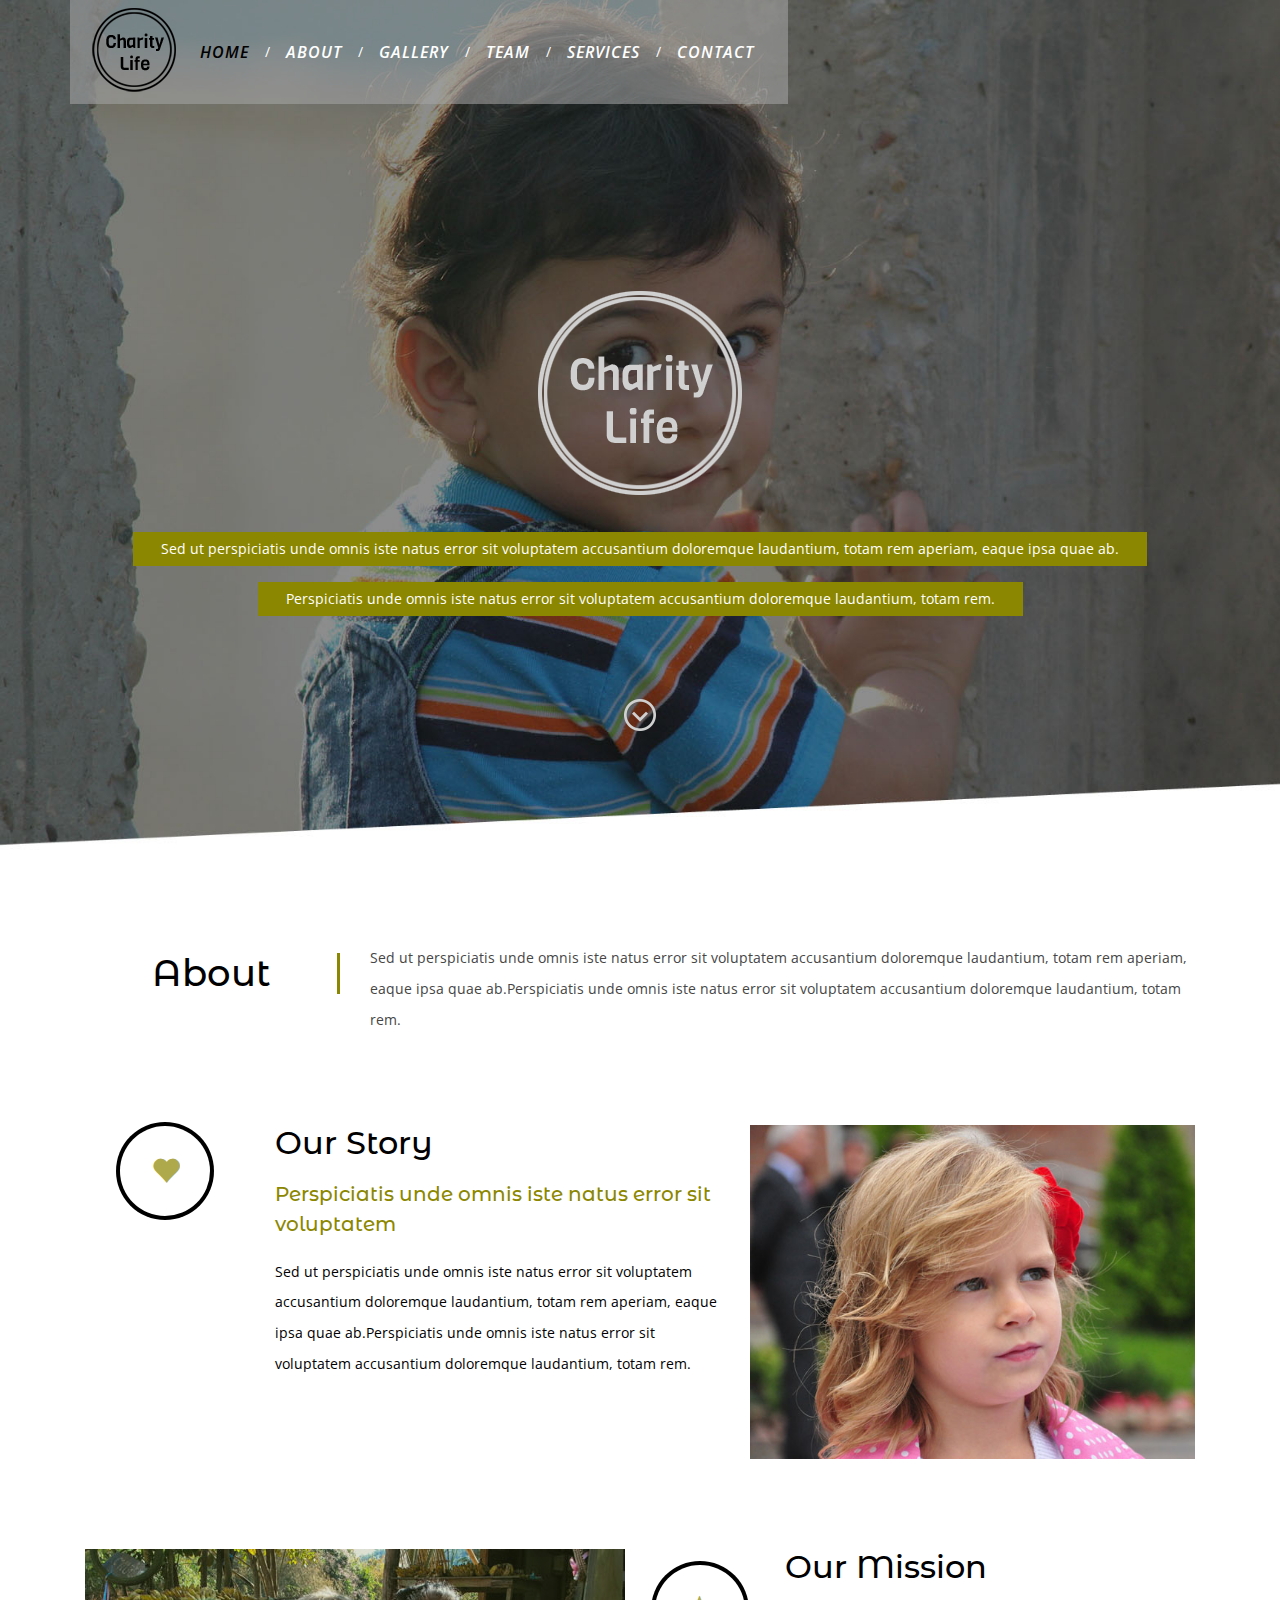
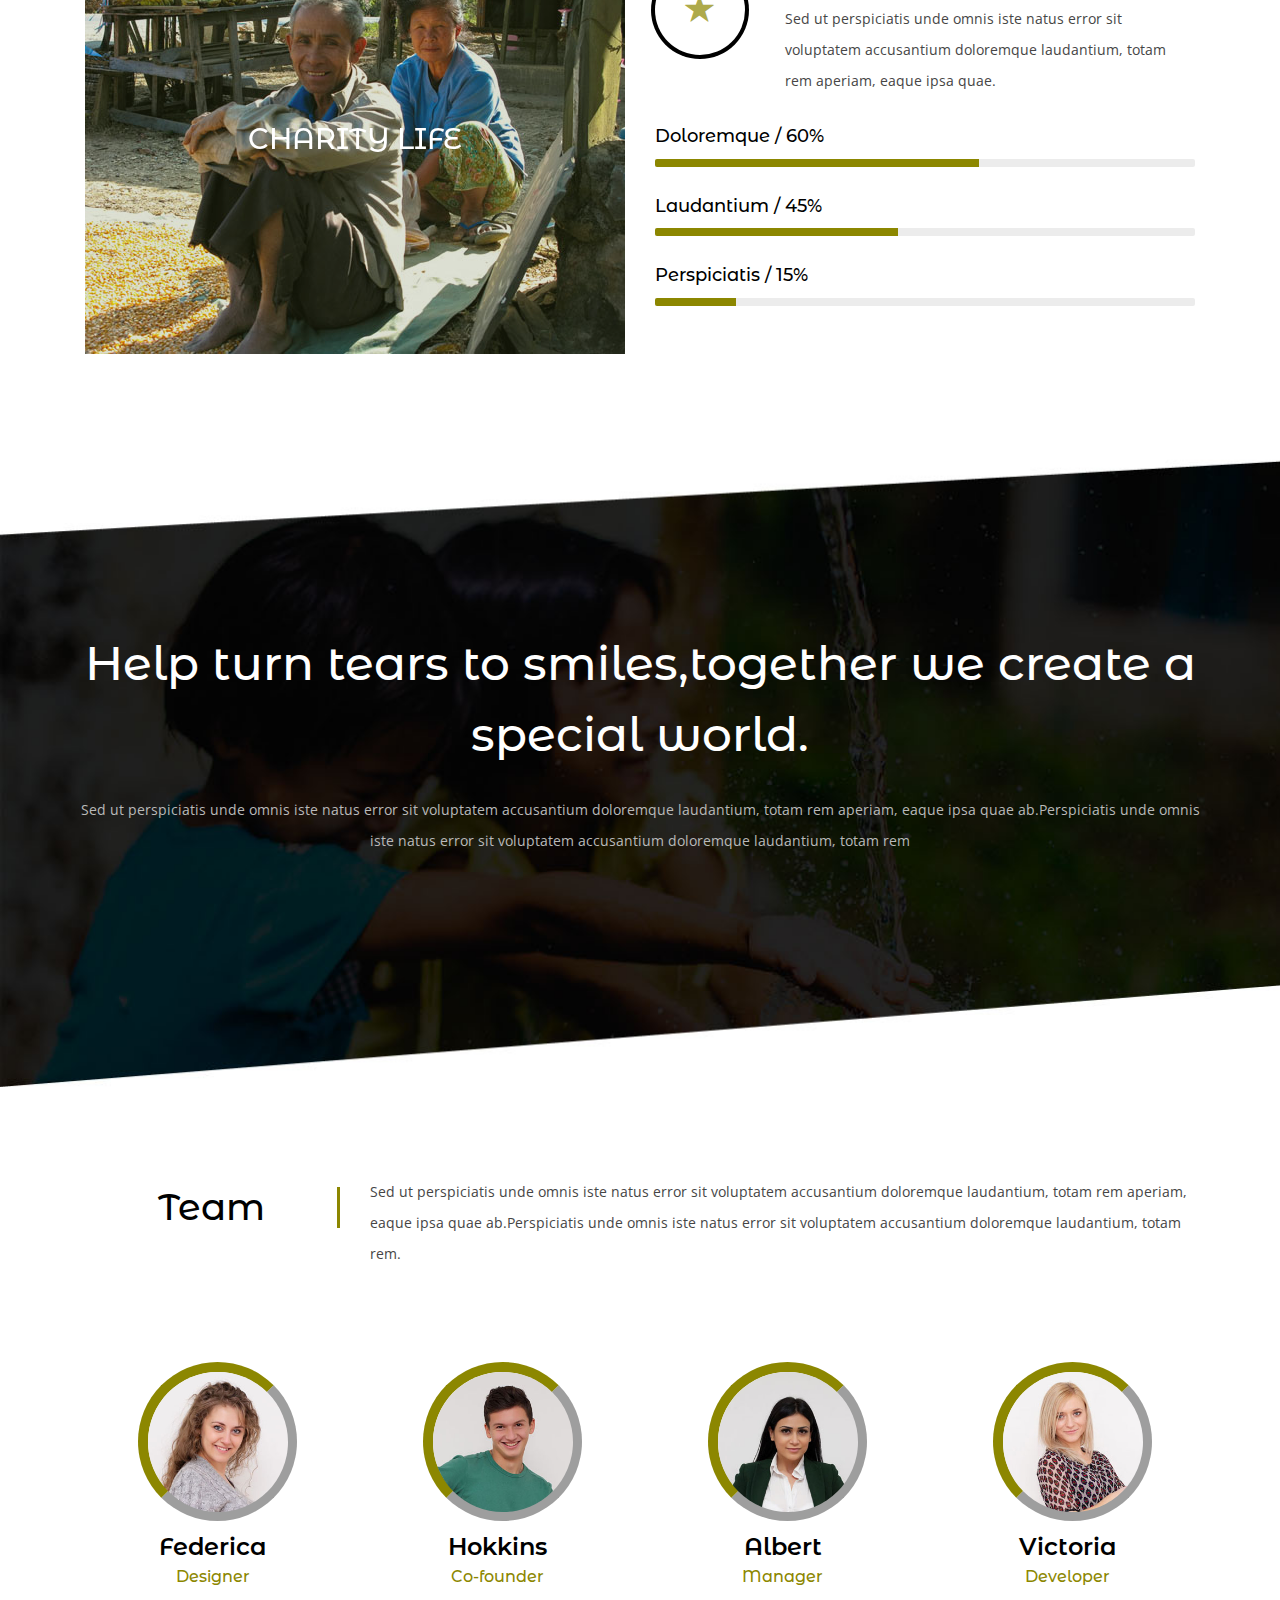
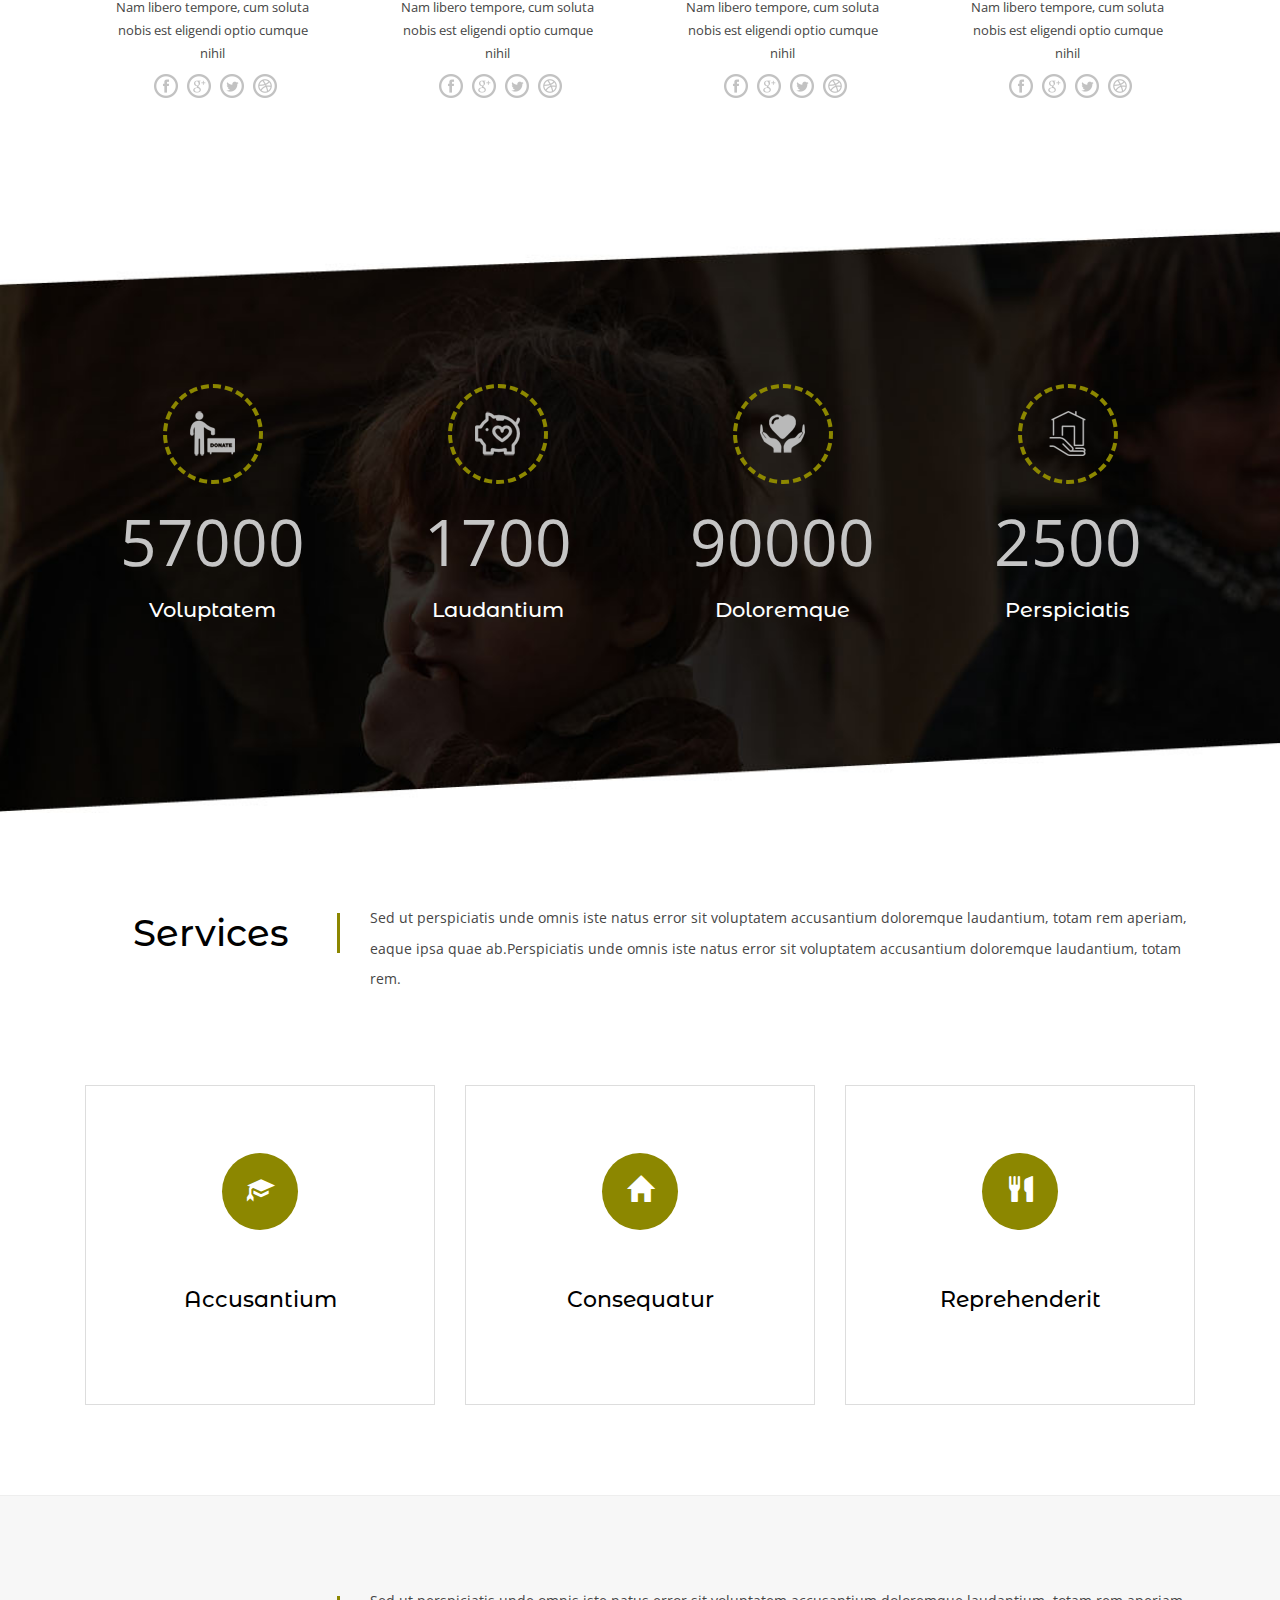
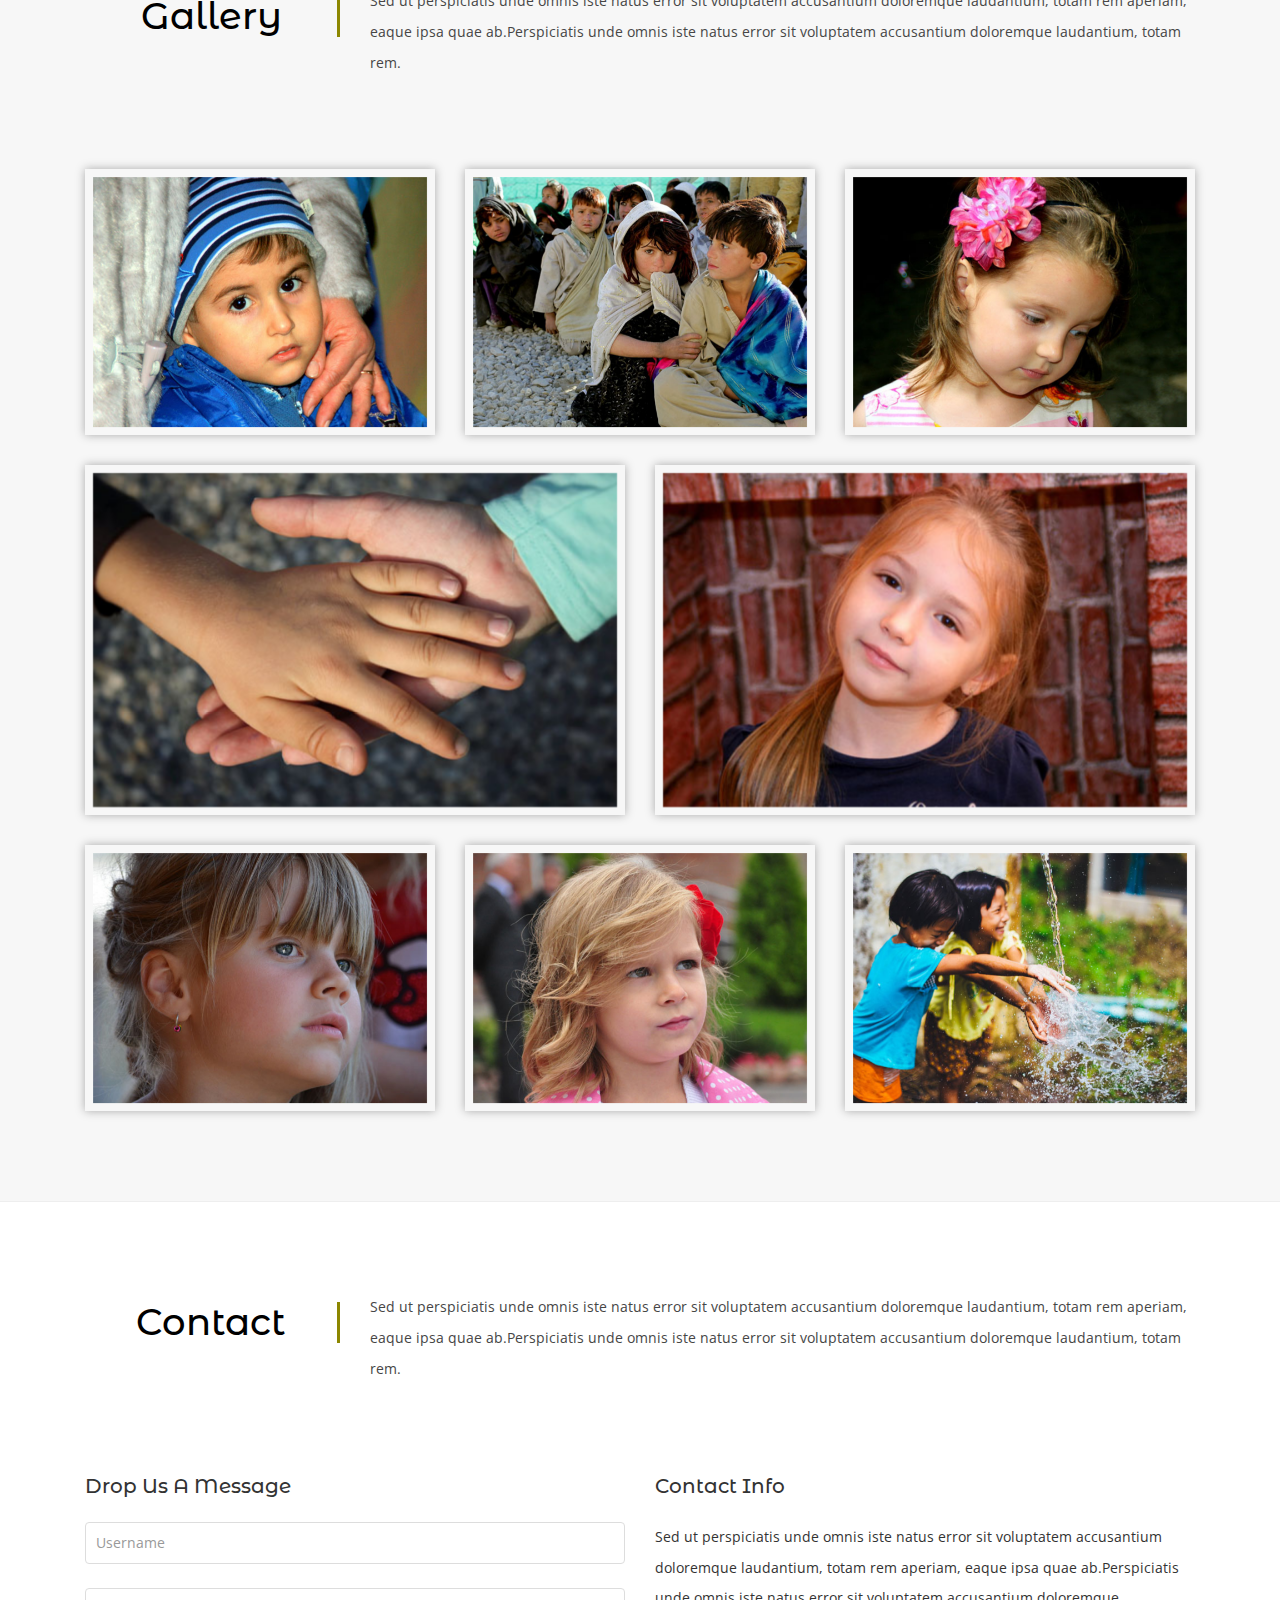
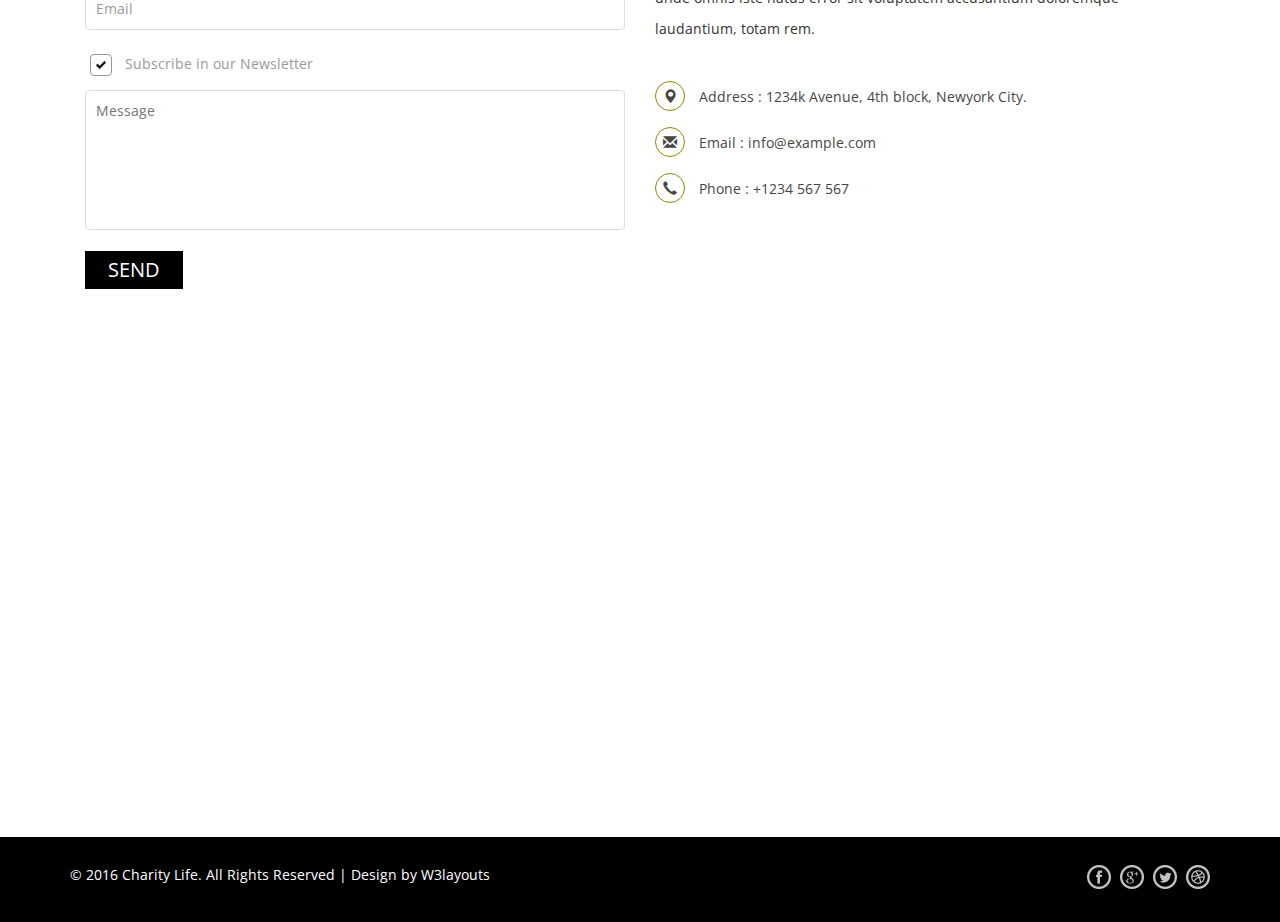
<file: web/index.html>
<!--
Author: W3layouts
Author URL: http://w3layouts.com
License: Creative Commons Attribution 3.0 Unported
License URL: http://creativecommons.org/licenses/by/3.0/
-->
<!DOCTYPE html>
<html>
<head>
<title>Charity Life a Society & People Category Flat Bootstrap Responsive Website Template | Home :: w3layouts</title>
<!-- for-mobile-apps -->
<meta name="viewport" content="width=device-width, initial-scale=1">
<meta http-equiv="Content-Type" content="text/html; charset=utf-8" />
<meta name="keywords" content="Charity Life Responsive web template, Bootstrap Web Templates, Flat Web Templates, Android Compatible web template, 
Smartphone Compatible web template, free webdesigns for Nokia, Samsung, LG, SonyEricsson, Motorola web design" />
<script type="application/x-javascript"> addEventListener("load", function() { setTimeout(hideURLbar, 0); }, false);
		function hideURLbar(){ window.scrollTo(0,1); } </script>
<!-- //for-mobile-apps -->
<link href="css/bootstrap.css" rel="stylesheet" type="text/css" media="all" />
<link href="css/ihover.css" rel="stylesheet" type="text/css" media="all" />
<link href="css/iconeffects.css" rel='stylesheet' type='text/css' />
<link rel="stylesheet" href="css/swipebox.css">
<link href="css/style.css" rel="stylesheet" type="text/css" media="all" />
<!-- js -->
<script type="text/javascript" src="js/jquery-2.1.4.min.js"></script>
<!-- //js -->
<!-- fonts -->
<link href='//fonts.googleapis.com/css?family=Open+Sans:300italic,400italic,600italic,700italic,800italic,400,300,600,700,800' rel='stylesheet' type='text/css'>
<link href='//fonts.googleapis.com/css?family=Montserrat+Alternates:400,700' rel='stylesheet' type='text/css'>
<!-- //fonts -->
<script type="text/javascript" src="js/numscroller-1.0.js"></script>
<!-- swipe box js -->
	<script src="js/jquery.swipebox.min.js"></script> 
	    <script type="text/javascript">
			jQuery(function($) {
				$(".swipebox").swipebox();
			});
	</script>
<!-- //swipe box js -->
	<!-- start-smoth-scrolling -->
		<script type="text/javascript" src="js/move-top.js"></script>
		<script type="text/javascript" src="js/easing.js"></script>
		<script type="text/javascript">
			jQuery(document).ready(function($) {
				$(".scroll").click(function(event){		
					event.preventDefault();
					$('html,body').animate({scrollTop:$(this.hash).offset().top},1000);
				});
			});
		</script>
	<!-- start-smoth-scrolling -->

</head>
<body>
<!-- banner -->
<div class="banner">
	<div class="container">
		<div class="header-nav">
			<nav class="navbar navbar-default">
							<!-- Brand and toggle get grouped for better mobile display -->
							<div class="navbar-header">
								<button type="button" class="navbar-toggle collapsed" data-toggle="collapse" data-target="#bs-example-navbar-collapse-1">
									<span class="sr-only">Toggle navigation</span>
									<span class="icon-bar"></span>
									<span class="icon-bar"></span>
									<span class="icon-bar"></span>
								</button>
								<h1><a class="navbar-brand" href="index.html"><img src="images/logo2.png" alt="" /></a></h1>
							</div>
							<!-- Collect the nav links, forms, and other content for toggling -->
							<div class="collapse navbar-collapse nav-wil" id="bs-example-navbar-collapse-1">
								<ul class="nav navbar-nav nav1 cl-effect-11" id="cl-effect-11">
									<li><a data-hover="HOME" class="scroll active" href="index.html">HOME</a></li>
									<li>/</li>
									<li><a data-hover="ABOUT" class="scroll" href="#about">ABOUT</a></li>
									<li>/</li>
									<li><a  data-hover="GALLERY" class="scroll"  href="#gallery">GALLERY</a></li>
									<li>/</li>
									<li><a  data-hover="TEAM" class="scroll" href="#team">TEAM</a></li>
									<li>/</li>
									<li><a data-hover="SERVICES" class="scroll" href="#services">SERVICES</a></li>
									<li>/</li>
									<li><a data-hover="CONTACT" class="scroll" href="#contact">CONTACT</a></li>
								</ul>
							
							</div><!-- /navbar-collapse -->
							<div class="clearfix"></div>
			</nav>
		</div>
		<div class="banner-info">
			<div class="logo-text">
				<img src="images/logo.png" alt="" />
				<p>Sed ut perspiciatis unde omnis iste natus error sit voluptatem accusantium 
								doloremque laudantium, totam rem aperiam, eaque ipsa quae ab.</p>
				<p>Perspiciatis unde omnis iste natus error sit voluptatem accusantium 
								doloremque laudantium, totam rem.</p>
				<a class="scroll" href="#about"><img src="images/arr1.png" alt="" /></a>
			</div>
		</div>
	</div>
</div>
<!-- //banner -->
<!-- about -->
<div id="about" class="about">
	<div class="container">
		<div class="col-md-3 about-left text-center">
			<h3>About</h3>
		</div>
		<div class="col-md-9 about-right">
			<p>Sed ut perspiciatis unde omnis iste natus error sit voluptatem accusantium 
				doloremque laudantium, totam rem aperiam, eaque ipsa quae ab.Perspiciatis unde omnis iste natus error sit voluptatem accusantium 
								doloremque laudantium, totam rem.</p>
		</div>
		<div class="clearfix"></div>
		<div class="abt-btm">
			<div class="col-md-2 abt-btm-left">
				<div class="hi-icon-wrap hi-icon-effect-7 hi-icon-effect-7b">
					<a href="#" class="hi-icon glyphicon glyphicon-heart"></a>
				</div>
			</div>
			<div class="col-md-5 abt-btm-middle">
				<h4>Our Story</h4>
				<h5>Perspiciatis unde omnis iste natus error sit voluptatem</h5>
				<p>Sed ut perspiciatis unde omnis iste natus error sit voluptatem accusantium 
				doloremque laudantium, totam rem aperiam, eaque ipsa quae ab.Perspiciatis unde omnis iste natus error sit voluptatem accusantium 
								doloremque laudantium, totam rem.</p>
			</div>
			<div class="col-md-5 abt-btm-right mask">
				<img src="images/11.jpg" alt=""  class="img-responsive zoom-img">
			</div>
			<div class="clearfix"></div>
		</div>
	</div>
</div>
<!-- //about -->
<!-- mission -->
<div class="mission-gd">
	<div class="container">
		<div class="col-md-6 mission-left ">
			<div class="mis-img-left grid mask">
				<figure class="effect-jazz">
						<img class="img-responsive zoom-img" src="images/15.jpg" alt="img06">
						<figcaption>
							<h4>Charity Life</h4>
							<p>When Jazz starts to chase cars, the whole world stands still.</p>
					
						</figcaption>			
				</figure>
			</div>
			
		</div>
		<div class="col-md-6 mission-left grid-right-miss">
			<div class="miss-left-gd text-left">
				<div class="hi-icon-wrap hi-icon-effect-7 hi-icon-effect-7b">
					<a href="#" class="hi-icon glyphicon glyphicon-star"></a>
				</div>
			</div>
			<div class="miss-right-gd">
				<h4>Our Mission</h4>
				<p>Sed ut perspiciatis unde omnis iste natus error sit voluptatem accusantium 
				doloremque laudantium, totam rem aperiam, eaque ipsa quae.</p>
			</div>
			<div class="clearfix"></div>
			<div class="progress-gds">
				<h5>Doloremque / 60%</h5>
				<div class="progress">
					<div class="progress-bar" role="progressbar" aria-valuenow="60" aria-valuemin="0" aria-valuemax="100" style="width: 60%;">

					</div>
				</div>
				<h5>Laudantium / 45%</h5>
				<div class="progress">
					<div class="progress-bar" role="progressbar" aria-valuenow="60" aria-valuemin="0" aria-valuemax="100" style="width: 45%;">
					</div>
				</div>
				<h5>Perspiciatis / 15%</h5>
				<div class="progress">
					<div class="progress-bar" role="progressbar" aria-valuenow="60" aria-valuemin="0" aria-valuemax="100" style="width: 15%;">
					</div>
				</div>
				
			</div>
		</div>
		<div class="clearfix"></div>
	</div>
</div>
<!-- mission -->
<div class="simple">
	<div class="container">
		<h3>Help turn tears to smiles,together we create a special world.</h3>
		<div class="strip"></div>
		<p>Sed ut perspiciatis unde omnis iste natus error sit voluptatem accusantium 
				doloremque laudantium, totam rem aperiam, eaque ipsa quae ab.Perspiciatis unde omnis iste natus error sit voluptatem accusantium 
								doloremque laudantium, totam rem</p>
	</div>
</div>
<!-- services -->
<!-- team -->
<div id="team" class="team">
	<div class="container">
		<div class="col-md-3 about-left text-center">
			<h3>Team</h3>
		</div>
		<div class="col-md-9 about-right">
			<p>Sed ut perspiciatis unde omnis iste natus error sit voluptatem accusantium 
				doloremque laudantium, totam rem aperiam, eaque ipsa quae ab.Perspiciatis unde omnis iste natus error sit voluptatem accusantium 
								doloremque laudantium, totam rem.</p>
		</div>
		<div class="clearfix"></div>
		<div class="team-grids">
			<div class="col-md-3 team-grid text-center">
				<div class="team-img">
					 <!-- normal -->
					<div class="ih-item circle effect1"><a href="#">
						<div class="spinner"></div>
						<div class="img"><img src="images/team1.jpg" alt="img"></div>
						<div class="info">
						  <div class="info-back">
						  </div>
						</div></a></div>
					<!-- end normal -->
					<h4>Federica</h4>
					<h5>Designer</h5>
					<p>Nam libero tempore, cum soluta nobis
					est eligendi optio cumque nihil </p>
					<ul>
						<li><a class="fb" href="#"></a></li>
						<li><a class="twitt" href="#"></a></li>
						<li><a class="goog" href="#"></a></li>
						<li><a class="drib" href="#"></a></li>
					</ul>
				</div>
			</div>
			<div class="col-md-3 team-grid text-center">
				<div class="team-img">
					 <!-- normal -->
					<div class="ih-item circle effect1"><a href="#">
						<div class="spinner"></div>
						<div class="img"><img src="images/team2.jpg" alt="img"></div>
						<div class="info">
						  <div class="info-back">
						  </div>
						</div></a></div>
					<!-- end normal -->
					<h4>Hokkins</h4>
					<h5>Co-founder</h5>
					<p>Nam libero tempore, cum soluta nobis
					est eligendi optio cumque nihil </p>
					<ul>
						<li><a class="fb" href="#"></a></li>
						<li><a class="twitt" href="#"></a></li>
						<li><a class="goog" href="#"></a></li>
						<li><a class="drib" href="#"></a></li>
					</ul>
				</div>
			</div>
			<div class="col-md-3 team-grid text-center">
				<div class="team-img">
					 <!-- normal -->
					<div class="ih-item circle effect1"><a href="#">
						<div class="spinner"></div>
						<div class="img"><img src="images/team3.jpg" alt="img"></div>
						<div class="info">
						  <div class="info-back">
						  </div>
						</div></a></div>
					<!-- end normal -->
					<h4>Albert</h4>
					<h5>Manager</h5>
					<p>Nam libero tempore, cum soluta nobis
					est eligendi optio cumque nihil</p>
					<ul>
						<li><a class="fb" href="#"></a></li>
						<li><a class="twitt" href="#"></a></li>
						<li><a class="goog" href="#"></a></li>
						<li><a class="drib" href="#"></a></li>
					</ul>
				</div>
			</div>
			<div class="col-md-3 team-grid text-center">
				<div class="team-img">
					 <!-- normal -->
					<div class="ih-item circle effect1"><a href="#">
						<div class="spinner"></div>
						<div class="img"><img src="images/team4.jpg" alt="img"></div>
						<div class="info">
						  <div class="info-back">
						  </div>
						</div></a></div>
					<!-- end normal -->
					<h4>Victoria</h4>
					<h5>Developer</h5>
					<p>Nam libero tempore, cum soluta nobis
					est eligendi optio cumque nihil </p>
					<ul>
						<li><a class="fb" href="#"></a></li>
						<li><a class="twitt" href="#"></a></li>
						<li><a class="goog" href="#"></a></li>
						<li><a class="drib" href="#"></a></li>
					</ul>
				</div>
			</div>
			<div class="clearfix"></div>
		</div>
		
	</div>
</div>
<!-- //team -->

<!-- capabilities -->
<div class="capabilities">
	<div class="container">
		<div class="col-md-3 capabil-grid wow fadeInLeft animated animated text-center" data-wow-delay="0.4s">
			<div class="hi-icon-wrap hi-icon-effect-4 hi-icon-effect-4b">
				<div class="abt-icon">
					<a href="#" class="hi-icon icon1"></a>
				</div>
			</div>
			<div class='numscroller numscroller-big-bottom' data-slno='1' data-min='0' data-max='57000' data-delay='.5' data-increment="100">57000</div>
			<h5>Voluptatem</h5>		
		</div>
		<div class="col-md-3 capabil-grid wow fadeInUpBig animated animated text-center" data-wow-delay="0.4s">
			<div class="hi-icon-wrap hi-icon-effect-4 hi-icon-effect-4b">
				<div class="abt-icon">
					<a href="#" class="hi-icon icon2"></a>
				</div>
			</div>			
			<div class='numscroller numscroller-big-bottom' data-slno='1' data-min='0' data-max='1700' data-delay='.5' data-increment="5">1700</div>
			<h5>Laudantium</h5>	
		</div>
		<div class="col-md-3 capabil-grid wow fadeInDownBig animated animated text-center" data-wow-delay="0.4s">
			<div class="hi-icon-wrap hi-icon-effect-4 hi-icon-effect-4b">
				<div class="abt-icon">
					<a href="#" class="hi-icon icon3"></a>
				</div>
			</div>
			<div class='numscroller numscroller-big-bottom' data-slno='1' data-min='0' data-max='90000' data-delay='.5' data-increment="100">90000</div>				
			<h5>Doloremque</h5>
		</div>
		<div class="col-md-3 capabil-grid wow fadeInRight animated animated text-center" data-wow-delay="0.4s">
			<div class="hi-icon-wrap hi-icon-effect-4 hi-icon-effect-4b">
				<div class="abt-icon">
					<a href="#" class="hi-icon icon4"></a>
				</div>
			</div>
						
			<div class='numscroller numscroller-big-bottom' data-slno='1' data-min='0' data-max='2500' data-delay='.5' data-increment="1">2500</div>
			<h5>Perspiciatis</h5>
		</div>
		<div class="clearfix"></div>
	</div>
</div>
<!-- capabilities -->
<!-- services -->
<div id="services" class="service-grid">
	<div class="container">
		<div class="col-md-3 about-left text-center">
			<h3>Services</h3>
		</div>
		<div class="col-md-9 about-right">
			<p>Sed ut perspiciatis unde omnis iste natus error sit voluptatem accusantium 
				doloremque laudantium, totam rem aperiam, eaque ipsa quae ab.Perspiciatis unde omnis iste natus error sit voluptatem accusantium 
								doloremque laudantium, totam rem.</p>
		</div>
		<div class="clearfix"></div>
		<div class="abt-btm">
			<div class="col-md-4 bottom-gds">
				<div class="bott-img">
							<div class="icon-holder">
								<span class="glyphicon glyphicon-education icon" aria-hidden="true"></span>
							</div>
							<h4 class="mission">Accusantium</h4>
							<p class="description">A elementum ligula lacus ac quam ultrices a scelerisque praesent vel suspendisse scelerisque a aenean hac montes.</p>
				</div>
			</div>
			<div class="col-md-4 bottom-gds">
				<div class="bott-img">
							<div class="icon-holder">
								<span class="glyphicon glyphicon-home icon" aria-hidden="true"></span>
							</div>
							<h4 class="mission">Consequatur</h4>
							<p class="description">A elementum ligula lacus ac quam ultrices a scelerisque praesent vel suspendisse scelerisque a aenean hac montes.</p>
				</div>
			</div>
			<div class="col-md-4 bottom-gds">
				<div class="bott-img">
					<div class="icon-holder">
						<span class="glyphicon glyphicon-cutlery icon" aria-hidden="true"></span>
					</div>
					<h4 class="mission">Reprehenderit</h4>
					<p class="description">A elementum ligula lacus ac quam ultrices a scelerisque praesent vel suspendisse scelerisque a aenean hac montes.</p>
				</div>
			</div>
			<div class="clearfix"></div>
		</div>
	</div>
</div>
<!-- //services -->
<!-- gallery -->
<div id="gallery" class="gallery">
	<div class="container">
		<div class="col-md-3 about-left text-center">
			<h3>Gallery</h3>
		</div>
		<div class="col-md-9 about-right">
			<p>Sed ut perspiciatis unde omnis iste natus error sit voluptatem accusantium 
				doloremque laudantium, totam rem aperiam, eaque ipsa quae ab.Perspiciatis unde omnis iste natus error sit voluptatem accusantium 
								doloremque laudantium, totam rem.</p>
		</div>
		<div class="clearfix"></div>
		<div class="gal-btm">
			<div class="col-md-4 gal-gd text-center">
				<a href="images/2.jpg" class="b-link-stripe b-animate-go  swipebox">
					<div class="charity-gal-effect slow-zoom horizontal">
						<div class="img-box"><img src="images/2.jpg" alt=" " /></div>
							<div class="charity-text-box">
								<div class="charity-gal-text">
									<h4>Charity Life</h4>
									<span class="separator"></span>
									<p>Sit accusamus, vel blanditiis iure minima ipsa molestias minus laborum velit, nulla.</p>
									<span class="separator"></span>
								</div>
							</div>
					</div>
				</a>
			</div>
			<div class="col-md-4 gal-gd text-center">
				<a href="images/3.jpg" class="b-link-stripe b-animate-go  swipebox">
					<div class="charity-gal-effect slow-zoom horizontal">
						<div class="img-box"><img src="images/3.jpg" alt=" " /></div>
							<div class="charity-text-box">
								<div class="charity-gal-text">
									<h4>Charity Life</h4>
									<span class="separator"></span>
									<p>Sit accusamus, vel blanditiis iure minima ipsa molestias minus laborum velit, nulla.</p>
									<span class="separator"></span>
								</div>
							</div>
					</div>
				</a>
			</div>
			<div class="col-md-4 gal-gd text-center">
				<a href="images/4.jpg" class="b-link-stripe b-animate-go  swipebox">
					<div class="charity-gal-effect slow-zoom horizontal">
						<div class="img-box"><img src="images/4.jpg" alt=" " /></div>
							<div class="charity-text-box">
								<div class="charity-gal-text">
									<h4>Charity Life</h4>
									<span class="separator"></span>
									<p>Sit accusamus, vel blanditiis iure minima ipsa molestias minus laborum velit, nulla.</p>
									<span class="separator"></span>
								</div>
							</div>
					</div>
				</a>
			</div>
			<div class="col-md-6 gal-gd-sec text-center">
				<a href="images/8.jpg" class="b-link-stripe b-animate-go  swipebox">
					<div class="charity-gal-effect slow-zoom horizontal">
						<div class="img-box"><img src="images/8.jpg" alt=" " /></div>
							<div class="charity-text-box">
								<div class="charity-gal-text">
									<h4>Charity Life</h4>
									<span class="separator"></span>
									<p>Sit accusamus, vel blanditiis iure minima ipsa molestias minus laborum velit, nulla.</p>
									<span class="separator"></span>
								</div>
							</div>
					</div>
				</a>
			</div>
			<div class="col-md-6 gal-gd-sec text-center">
				<a href="images/7.jpg" class="b-link-stripe b-animate-go  swipebox">
					<div class="charity-gal-effect slow-zoom horizontal">
						<div class="img-box"><img src="images/7.jpg" alt=" " /></div>
							<div class="charity-text-box">
								<div class="charity-gal-text">
									<h4>Charity Life</h4>
									<span class="separator"></span>
									<p>Sit accusamus, vel blanditiis iure minima ipsa molestias minus laborum velit, nulla.</p>
									<span class="separator"></span>
								</div>
							</div>
					</div>
				</a>
			</div>
			<div class="col-md-4 gal-gd text-center">
				<a href="images/10.jpg" class="b-link-stripe b-animate-go  swipebox">
					<div class="charity-gal-effect slow-zoom horizontal">
						<div class="img-box"><img src="images/10.jpg" alt=" " /></div>
							<div class="charity-text-box">
								<div class="charity-gal-text">
									<h4>Charity Life</h4>
									<span class="separator"></span>
									<p>Sit accusamus, vel blanditiis iure minima ipsa molestias minus laborum velit, nulla.</p>
									<span class="separator"></span>
								</div>
							</div>
					</div>
				</a>
			</div>
			<div class="col-md-4 gal-gd text-center">
				<a href="images/11.jpg" class="b-link-stripe b-animate-go  swipebox">
					<div class="charity-gal-effect slow-zoom horizontal">
						<div class="img-box"><img src="images/11.jpg" alt=" " /></div>
							<div class="charity-text-box">
								<div class="charity-gal-text">
									<h4>Charity Life</h4>
									<span class="separator"></span>
									<p>Sit accusamus, vel blanditiis iure minima ipsa molestias minus laborum velit, nulla.</p>
									<span class="separator"></span>
								</div>
							</div>
					</div>
				</a>
			</div>
			<div class="col-md-4 gal-gd text-center">
				<a href="images/12.jpg" class="b-link-stripe b-animate-go  swipebox">
					<div class="charity-gal-effect slow-zoom horizontal">
						<div class="img-box"><img src="images/12.jpg" alt=" " /></div>
							<div class="charity-text-box">
								<div class="charity-gal-text">
									<h4>Charity Life</h4>
									<span class="separator"></span>
									<p>Sit accusamus, vel blanditiis iure minima ipsa molestias minus laborum velit, nulla.</p>
									<span class="separator"></span>
								</div>
							</div>
					</div>
				</a>
			</div>
			<div class="clearfix"></div>
		</div>
	</div>
</div>
<!-- //gallery -->
<!-- banner-bottom -->
<!-- contact -->
<div id="contact" class="contact-home">
	<div class="container">
		<div class="col-md-3 about-left text-center">
			<h3>Contact</h3>
		</div>
		<div class="col-md-9 about-right">
			<p>Sed ut perspiciatis unde omnis iste natus error sit voluptatem accusantium 
				doloremque laudantium, totam rem aperiam, eaque ipsa quae ab.Perspiciatis unde omnis iste natus error sit voluptatem accusantium 
								doloremque laudantium, totam rem.</p>
		</div>
		<div class="clearfix"></div>
		<div class="gal-btm">
			<div class="map-home">
				<div class="col-md-6 login-pad">
					<h2>Drop Us A Message</h2>
					<form>
								<input type="text" value="Username" onfocus="this.value = '';" onblur="if (this.value == '') {this.value = 'Username';}" required="">
								<input type="text" value="Email" onfocus="this.value = '';" onblur="if (this.value == '') {this.value = 'Email';}" required="">
								<label class="checkbox"><input type="checkbox" name="checkbox" checked><i> </i>Subscribe in our Newsletter</label>
								<textarea placeholder="Message" required=""></textarea>
								<input type="submit" value="SEND">
					</form>
				</div>
				<div class="col-md-6 drop-pad sign-gd-two">
					<h2>Contact Info</h2>
					<p>Sed ut perspiciatis unde omnis iste natus error sit voluptatem accusantium 
				doloremque laudantium, totam rem aperiam, eaque ipsa quae ab.Perspiciatis unde omnis iste natus error sit voluptatem accusantium 
								doloremque laudantium, totam rem.</p>
					<ul>
						<li><i class="glyphicon glyphicon-map-marker" aria-hidden="true"></i>Address : 1234k Avenue, 4th block, <span>Newyork City.</span></li>
						<li><i class="glyphicon glyphicon-envelope" aria-hidden="true"></i>Email : <a href="mailto:info@example.com">info@example.com</a></li>
						<li><i class="glyphicon glyphicon-earphone" aria-hidden="true"></i>Phone : +1234 567 567</li>
					</ul>
				</div>
				<div class="clearfix"></div>
				<iframe src="https://www.google.com/maps/embed?pb=!1m10!1m8!1m3!1d2482.432383990807!2d0.028213999961443994!3d51.52362882484525!3m2!1i1024!2i768!4f13.1!5e0!3m2!1sen!2sin!4v1423469959819"></iframe>
			</div>
		</div>
	</div>
</div>
<!-- //contact -->
<!-- footer -->
<div class="footer">
	<div class="container">
		<div class="foo-left">
			<p> &copy; 2016 Charity Life. All Rights Reserved | Design by  <a href="http://w3layouts.com/"> W3layouts</a></p>
		</div>
		<div class="foo-right">
			<ul>
				<li><a class="fb" href="#"></a></li>
				<li><a class="twitt" href="#"></a></li>
				<li><a class="goog" href="#"></a></li>
				<li><a class="drib" href="#"></a></li>
			</ul>
		</div>
		<div class="clearfix"></div>
	</div>
</div>
<!-- //footer -->
<!-- //banner-bottom -->
<!-- for bootstrap working -->
	<script src="js/bootstrap.js"></script>
<!-- //for bootstrap working -->
<!-- smooth scrolling -->
	<script type="text/javascript">
		$(document).ready(function() {
		/*
			var defaults = {
			containerID: 'toTop', // fading element id
			containerHoverID: 'toTopHover', // fading element hover id
			scrollSpeed: 1200,
			easingType: 'linear' 
			};
		*/								
		$().UItoTop({ easingType: 'easeOutQuart' });
		});
	</script>
	<a href="#" id="toTop" style="display: block;"> <span id="toTopHover" style="opacity: 1;"> </span></a>
<!-- //smooth scrolling -->

</body>
</html>
</file>
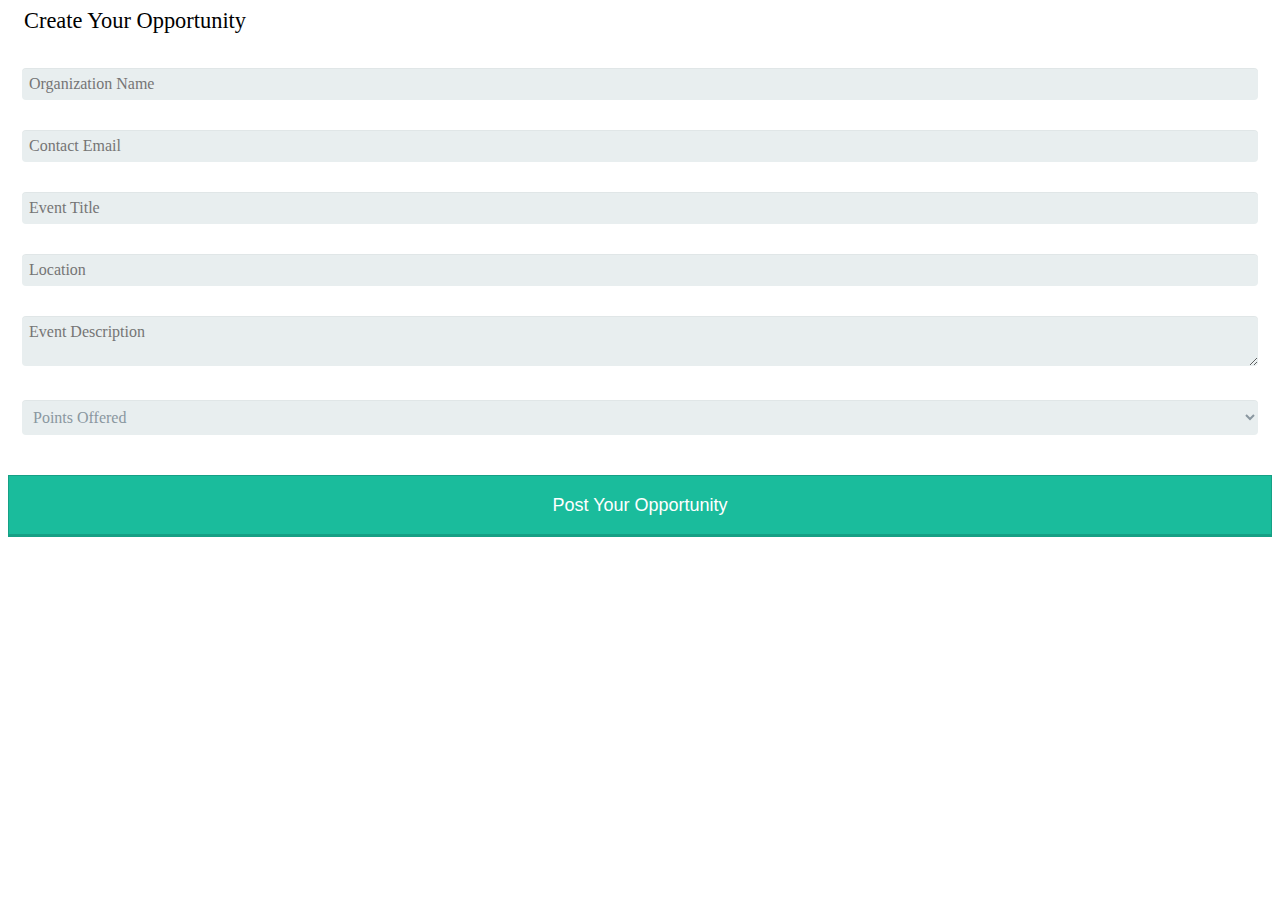
<file: createEvent.html>
<!DOCTYPE html>
<html>
<link rel="stylesheet" href="createEvent.css" />

<div class="form-style-5">
<form>
<fieldset>
<legend>Create Your Opportunity</legend><br>
<input type="text" name="field1" placeholder="Organization Name"><br>
<input type="email" name="field2" placeholder="Contact Email"><br>
<input type="text" name="field2.1" placeholder="Event Title"><br>
<input type="text" name="field2.2" placeholder="Location"><br>
<textarea name="field3" placeholder="Event Description"></textarea><br>
<select id="job" name="field4">
<optgroup label="Points Offered">
  <option value="Points Offered">Points Offered</option>
  <option value="5">5</option>
  <option value="10">10</option>
  <option value="15">15</option>
  <option value="25">25</option>
  <option value="35">35</option>
</optgroup>
</select>
</fieldset>
<input type="submit" value="Post Your Opportunity" />
</form>
</div>
</html>
</file>
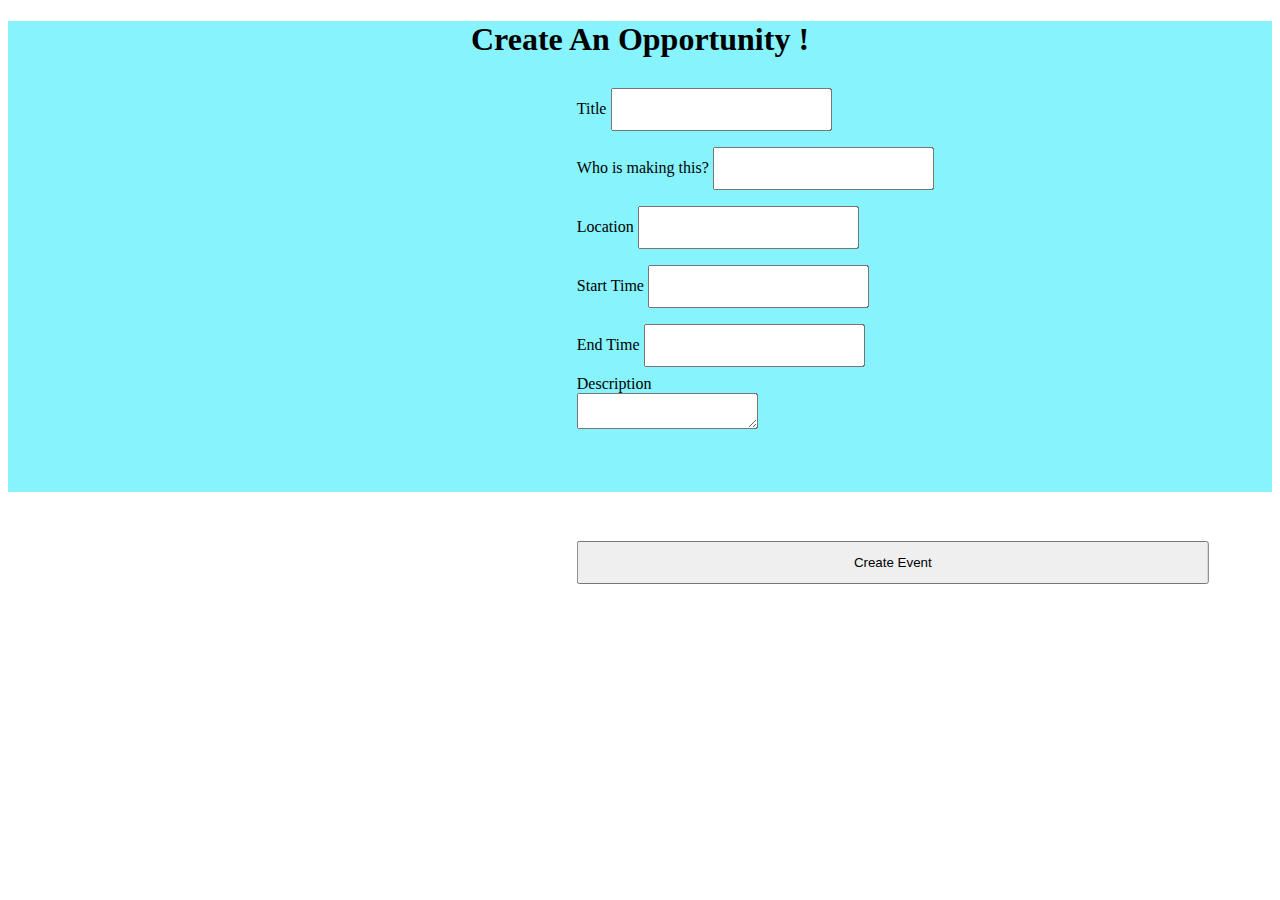
<file: eventPage.html>
<!DOCTYPE html>
<html>
	<link rel="stylesheet" href="eventPage.css">
	<body>

		<!-- <img src="charityhands.jpg" id='hands'> -->

		<div id='container'>
			<h1 id="header"> Create An Opportunity ! </h1>
			<form id="eventCreation">
			<label for='eventName'>Title</label>
			<input type='text' name='name' id='eventName'><br>
			<label for='hostName'>Who is making this?</label>
			<input type='text' name='name' id='hostName'><br>
			<label for='eventLocation'>Location</label>
			<input type='text' name='name' id='eventLocation'><br>
			<label for='startTime'>Start Time</label>
			<input type='text' name='name' id='startTime'><br>
			<label for='endTime'>End Time</label>
			<input type='text' name='name' id='endTime'><br>
			<label for='description'>Description</label> <br>
			<textarea type='text' name='message' id='description'>
			</textarea><br>
			<input type='submit' value='Create Event' id='button'>
		</div>



		</form>
	</body>
<html>
</file>
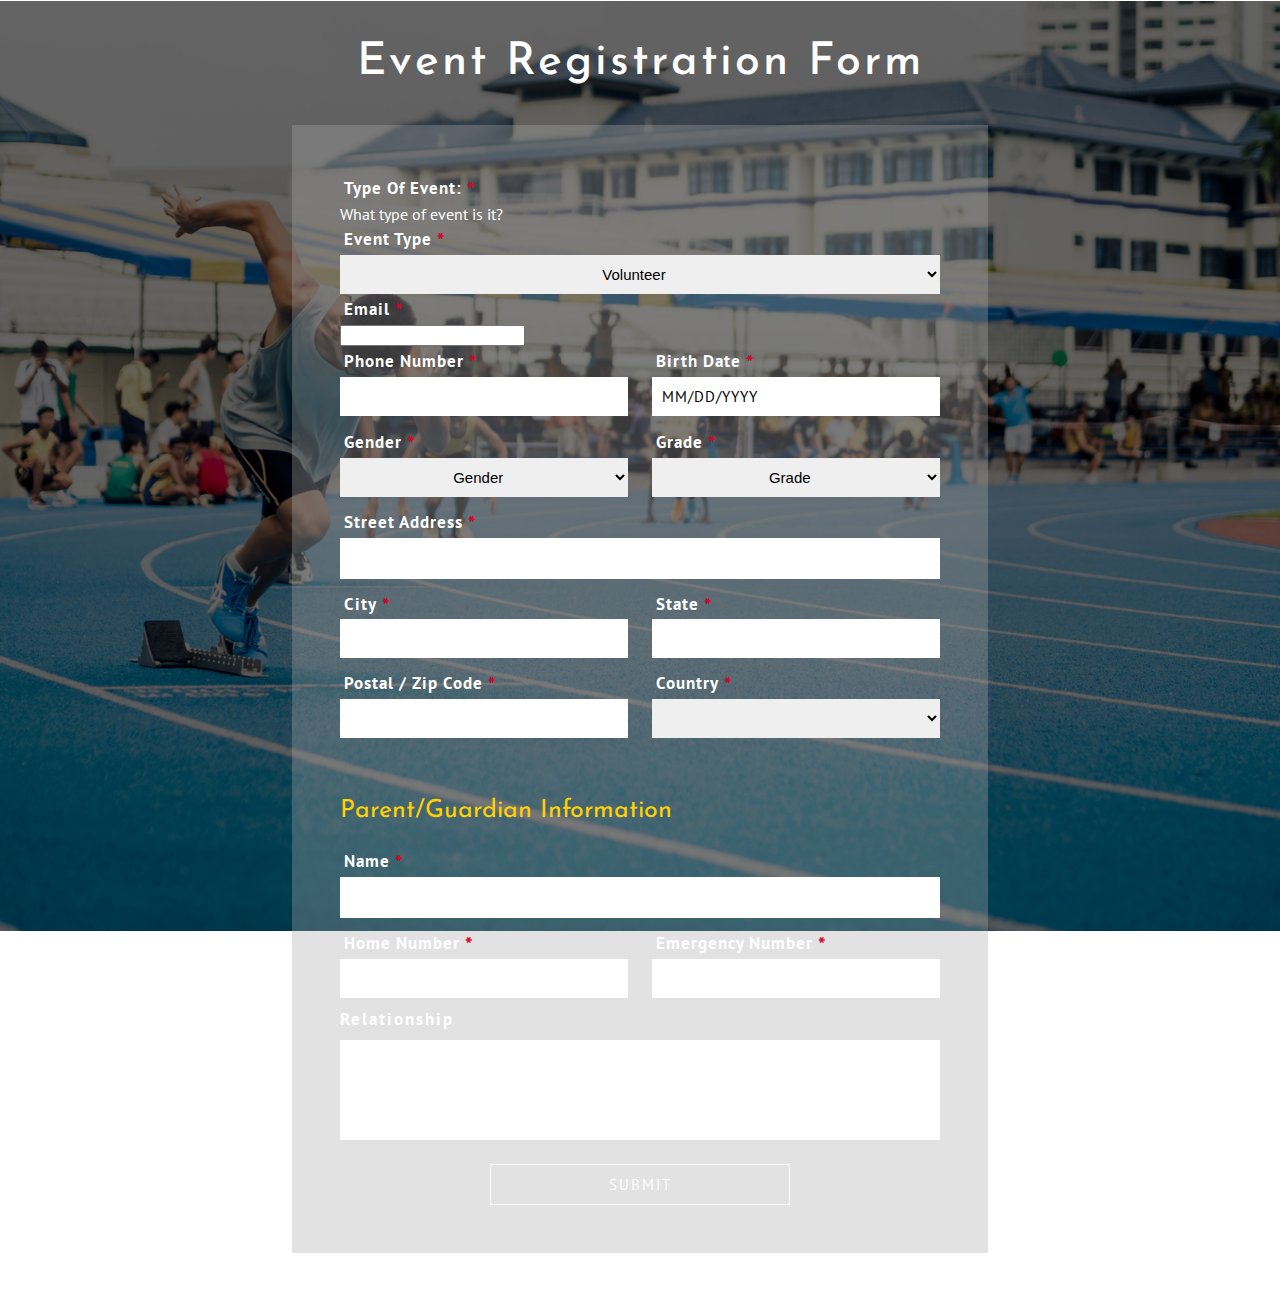
<file: KeyWeeCreateEvent/createEvent.html>
<!--author: W3layouts
author URL: http://w3layouts.com
License: Creative Commons Attribution 3.0 Unported
License URL: http://creativecommons.org/licenses/by/3.0/
-->
<!DOCTYPE html>
<html>
<head>
<title>KeyWee Event Registration :: w3layouts</title>
<!-- metatags-->
<meta name="viewport" content="width=device-width, initial-scale=1">
<meta http-equiv="Content-Type" content="text/html; charset=utf-8" />
<meta name="keywords" content="Sports Camp Registration Form a Flat Responsive Widget,Login form widgets, Sign up Web 	forms , Login signup Responsive web form,Flat Pricing table,Flat Drop downs,Registration Forms,News letter Forms,Elements" />
<script type="application/x-javascript"> addEventListener("load", function() { setTimeout(hideURLbar, 0); }, false);
function hideURLbar(){ window.scrollTo(0,1); } </script>
<!-- Meta tag Keywords -->
<!-- css files -->
<link rel="stylesheet" href="css/jquery-ui.css"/>
<link href="css/style.css" rel="stylesheet" type="text/css" media="all"/><!--stylesheet-css-->
<link href="//fonts.googleapis.com/css?family=Josefin+Sans:100,100i,300,300i,400,400i,600,600i,700,700i" rel="stylesheet">
	<link href="//fonts.googleapis.com/css?family=PT+Sans:400,400i,700,700i" rel="stylesheet">

<!-- //css files -->
</head>
<body>
	<h1>Event Registration Form</h1>
<div class="w3l-main">
	<div class="w3l-from">
		<form action="#" method="post">
			<div class="w3l-user">
				<label class="head">Type of Event: <span class="w3l-star"> * </span></label>

<html>
<head>
<style>
.dropbtn {
    background-color: #4CAF50;
    color: white;
    padding: 16px;
    font-size: 16px;
    border: none;
    cursor: pointer;
}

.dropdown {
    position: relative;
    display: inline-block;
}

.dropdown-content {
    position: absolute;
    background-color: #f9f9f9;
    min-width: 100%;
    box-shadow: 0px 8px 16px 0px rgba(0,0,0,0.2);
    z-index: 1;
}

.dropdown-content a {
    color: black;
    padding: 12px 16px;
    text-decoration: none;
    display: block;
}

.dropdown-content a:hover {background-color: #f1f1f1}

.dropdown:hover .dropdown-content {
    display: block;
}

.dropdown:hover .dropbtn {
    background-color: #3e8e41;
}
</style>
</head>
<body>
<p><font color = "white">What type of event is it?</font></p>

<div class="Event Type">
	<label class="head">Event Type<span class="w3l-star"> * </span></label>
		<select class="form-control" required="">
			<option>Volunteer</option>
			<option>Favor</option>
			<option>Charity Event</option>
		</select>
</body>
</html>

			</div>
			<div class="w3l-mail">
				<label class="head">Email<span class="w3l-star"> * </span></label>
				<input type="name" name="Event Type" placeholder="" required="">
			</div>
			<div class="clear"></div>
			<div class="w3l-details1">
				<div class="w3l-num">
					<label class="head">Phone Number<span class="w3l-star"> * </span></label>
					<input type="text"  name="phone number" placeholder="" required="">
				</div>
				<div class="w3l-date">
					<label class="head">Birth Date<span class="w3l-star"> * </span></label>
						<div class="styled-input">
							<input class="date" id="datepicker" name="Text" type="text" value="MM/DD/YYYY" onfocus="this.value = '';" onblur="if (this.value == '') {this.value = 'MM/DD/YYYY';}" required="">
						</div>
					</div>
			<div class="clear"></div>
			<div class="gender">
				<label class="head">gender<span class="w3l-star"> * </span></label>
					<select class="form-control" required="">
						<option>Gender</option>
						<option>Male</option>
						<option>Female</option>
					</select>
			</div>
			<div class="w3l-options2">
			<label class="head">Grade<span class="w3l-star"> * </span></label>
				<select class="category2" required="">
						<option value="">Grade</option>
						<option value="">Grade-1</option>
						<option value="">Grade-2</option>
						<option value="">Grade-3</option>
						<option value="">Grade-4</option>
						<option value="">Grade-5</option>
						<option value="">Grade-6</option>
						<option value="">Grade-7</option>
					</select>
			</div>
			<div class="clear"></div>
			</div>
			<div class="w3l-user">
				<label class="head">Street Address<span class="w3l-star"> * </span></label>
				<input type="text" name="Address" placeholder="" required="">
			</div>
			<div class="w3l-num">
					<label class="head">City<span class="w3l-star"> * </span></label>
					<input type="text"  name="City" placeholder="" required="">
				</div>
			<div class="w3l-sym">
					<label class="head">State<span class="w3l-star"> * </span></label>
					<input type="text" name="State" placeholder="" required="">
			</div>
			<div class="clear"></div>
			<div class="w3l-num">
					<label class="head">Postal / Zip Code<span class="w3l-star"> * </span></label>
					<input type="text"  name="Postal / Zip Code" placeholder="" required="">
				</div>
			<div class="w3l-options2">
			<label class="head">Country<span class="w3l-star"> * </span></label>
				<select class="category2" required="">
						<option value=""></option>
						<option value="">Country-1</option>
						<option value="">Country-2</option>
						<option value="">Country-3</option>
						<option value="">Country-4</option>

					</select>
			</div>
			<div class="clear"></div>
			<div class="w3l-lef1">
				<h3>Parent/Guardian Information</h3>
			<div class="w3l-user">
				<label class="head">Name<span class="w3l-star"> * </span></label>
				<input type="text" name="Username" placeholder="" required="">
			</div>

				<div class="w3l-num">
					<label class="head">Home Number<span class="w3l-star"> * </span></label>
					<input type="text"  name="Home Number" placeholder="" required="">
				</div>
			<div class="w3l-sym">
					<label class="head">Emergency Number<span class="w3l-star"> * </span></label>
					<input type="text" name="Emergency Number" placeholder="" required="">
			</div>
			<div class="clear"></div>
			</div>
			<div class="w3l-rem">
				<div class="w3l-right">
					<label class="w3l-set2">Relationship</label>
					<textarea></textarea>
				</div>
				<div class="btn">
					<input type="submit" name="submit" value="Submit"/>
				</div>
			</div>
			<div class="clear"></div>
		</form>
	</div>
</div>
	<footer>&copy; 2018 Sports Camp Registration Form. All Rights Reserved | Design by <a href="http://w3layouts.com/"> W3layouts</a>
	</footer>
	<!-- Default-JavaScript --> <script type="text/javascript" src="js/jquery-2.1.4.min.js"></script>

<!-- Calendar -->
<script src="js/jquery-ui.js"></script>
	<script>
		$(function() {
		$( "#datepicker,#datepicker1" ).datepicker();
		});
	</script>
<!-- //Calendar -->

</body>
</html>
</file>
<file: css/ihover.css>
.ih-item {
  position: relative;
  -webkit-transition: all 0.35s ease-in-out;
  -moz-transition: all 0.35s ease-in-out;
  transition: all 0.35s ease-in-out;
}
.ih-item,
.ih-item * {
  -webkit-box-sizing: border-box;
  -moz-box-sizing: border-box;
  box-sizing: border-box;
}
.ih-item a {
  color: #333;
}
.ih-item a:hover {
  text-decoration: none;
}
.ih-item img {
  width: 100%;
  height: 100%;
}

.ih-item.circle {
  position: relative;
  width: 220px;
  height: 220px;
  border-radius: 50%;
}
.ih-item.circle .img {
  position: relative;
  width: 220px;
  height: 220px;
  border-radius: 50%;
}
.ih-item.circle .img:before {
  position: absolute;
  display: block;
  content: '';
  width: 100%;
  height: 100%;
  border-radius: 50%;
  box-shadow: inset 0 0 0 16px rgba(255, 255, 255, 0.6), 0 1px 2px rgba(0, 0, 0, 0.3);
  -webkit-transition: all 0.35s ease-in-out;
  -moz-transition: all 0.35s ease-in-out;
  transition: all 0.35s ease-in-out;
}
.ih-item.circle .img img {
  border-radius: 50%;
}
.ih-item.circle .info {
  position: absolute;
  top: 0;
  bottom: 0;
  left: 0;
  right: 0;
  text-align: center;
  border-radius: 50%;
  -webkit-backface-visibility: hidden;
  backface-visibility: hidden;
}

.ih-item.square {
  position: relative;
  width: 316px;
  height: 216px;
  border: 8px solid #fff;
  box-shadow: 1px 1px 3px rgba(0, 0, 0, 0.3);
}
.ih-item.square .info {
  position: absolute;
  top: 0;
  bottom: 0;
  left: 0;
  right: 0;
  text-align: center;
  -webkit-backface-visibility: hidden;
  backface-visibility: hidden;
}

.ih-item.circle.effect1 .spinner {
  width: 230px;
  height: 230px;
  border: 10px solid #ecab18;
  border-right-color: #1ad280;
  border-bottom-color: #1ad280;
  border-radius: 50%;
  -webkit-transition: all 0.8s ease-in-out;
  -moz-transition: all 0.8s ease-in-out;
  transition: all 0.8s ease-in-out;
}
.ih-item.circle.effect1 .img {
  position: absolute;
  top: 10px;
  bottom: 0;
  left: 10px;
  right: 0;
  width: auto;
  height: auto;
}
.ih-item.circle.effect1 .img:before {
  display: none;
}
.ih-item.circle.effect1.colored .info {
  background: #1a4a72;
  background: rgba(26, 74, 114, 0.6);
}
.ih-item.circle.effect1 .info {
  top: 10px;
  bottom: 0;
  left: 10px;
  right: 0;
  background: #333333;
  background: rgba(0, 0, 0, 0.6);
  opacity: 0;
  -webkit-transition: all 0.8s ease-in-out;
  -moz-transition: all 0.8s ease-in-out;
  transition: all 0.8s ease-in-out;
}
.ih-item.circle.effect1 .info h3 {
  color: #fff;
  text-transform: uppercase;
  position: relative;
  letter-spacing: 2px;
  font-size: 22px;
  margin: 0 30px;
  padding: 55px 0 0 0;
  height: 110px;
  text-shadow: 0 0 1px white, 0 1px 2px rgba(0, 0, 0, 0.3);
}
.ih-item.circle.effect1 .info p {
  color: #bbb;
  padding: 10px 5px;
  font-style: italic;
  margin: 0 30px;
  font-size: 12px;
  border-top: 1px solid rgba(255, 255, 255, 0.5);
}
.ih-item.circle.effect1 a:hover .spinner {
  -webkit-transform: rotate(180deg);
  -moz-transform: rotate(180deg);
  -ms-transform: rotate(180deg);
  -o-transform: rotate(180deg);
  transform: rotate(180deg);
}
.ih-item.circle.effect1 a:hover .info {
  opacity: 1;
}

.ih-item.circle.effect2 .img {
  opacity: 1;
  -webkit-transform: scale(1);
  -moz-transform: scale(1);
  -ms-transform: scale(1);
  -o-transform: scale(1);
  transform: scale(1);
  -webkit-transition: all 0.35s ease-in-out;
  -moz-transition: all 0.35s ease-in-out;
  transition: all 0.35s ease-in-out;
}
.ih-item.circle.effect2.colored .info {
  background: #1a4a72;
  background: rgba(26, 74, 114, 0.6);
}
.ih-item.circle.effect2 .info {
  background: #333333;
  background: rgba(0, 0, 0, 0.6);
  opacity: 0;
  pointer-events: none;
  -webkit-transition: all 0.35s ease-in-out;
  -moz-transition: all 0.35s ease-in-out;
  transition: all 0.35s ease-in-out;
}
.ih-item.circle.effect2 .info h3 {
  color: #fff;
  text-transform: uppercase;
  position: relative;
  letter-spacing: 2px;
  font-size: 22px;
  margin: 0 30px;
  padding: 55px 0 0 0;
  height: 110px;
  text-shadow: 0 0 1px white, 0 1px 2px rgba(0, 0, 0, 0.3);
}
.ih-item.circle.effect2 .info p {
  color: #bbb;
  padding: 10px 5px;
  font-style: italic;
  margin: 0 30px;
  font-size: 12px;
  border-top: 1px solid rgba(255, 255, 255, 0.5);
}

.ih-item.circle.effect2.left_to_right .info {
  -webkit-transform: translateX(-100%);
  -moz-transform: translateX(-100%);
  -ms-transform: translateX(-100%);
  -o-transform: translateX(-100%);
  transform: translateX(-100%);
}
.ih-item.circle.effect2.left_to_right a:hover .img {
  -webkit-transform: rotate(-90deg);
  -moz-transform: rotate(-90deg);
  -ms-transform: rotate(-90deg);
  -o-transform: rotate(-90deg);
  transform: rotate(-90deg);
}
.ih-item.circle.effect2.left_to_right a:hover .info {
  opacity: 1;
  -webkit-transform: translateX(0);
  -moz-transform: translateX(0);
  -ms-transform: translateX(0);
  -o-transform: translateX(0);
  transform: translateX(0);
}

.ih-item.circle.effect2.right_to_left .info {
  -webkit-transform: translateX(100%);
  -moz-transform: translateX(100%);
  -ms-transform: translateX(100%);
  -o-transform: translateX(100%);
  transform: translateX(100%);
}
.ih-item.circle.effect2.right_to_left a:hover .img {
  -webkit-transform: rotate(90deg);
  -moz-transform: rotate(90deg);
  -ms-transform: rotate(90deg);
  -o-transform: rotate(90deg);
  transform: rotate(90deg);
}
.ih-item.circle.effect2.right_to_left a:hover .info {
  opacity: 1;
  -webkit-transform: translateX(0);
  -moz-transform: translateX(0);
  -ms-transform: translateX(0);
  -o-transform: translateX(0);
  transform: translateX(0);
}

.ih-item.circle.effect2.top_to_bottom .info {
  -webkit-transform: translateY(-100%);
  -moz-transform: translateY(-100%);
  -ms-transform: translateY(-100%);
  -o-transform: translateY(-100%);
  transform: translateY(-100%);
}
.ih-item.circle.effect2.top_to_bottom a:hover .img {
  -webkit-transform: rotate(-90deg);
  -moz-transform: rotate(-90deg);
  -ms-transform: rotate(-90deg);
  -o-transform: rotate(-90deg);
  transform: rotate(-90deg);
}
.ih-item.circle.effect2.top_to_bottom a:hover .info {
  opacity: 1;
  -webkit-transform: translateY(0);
  -moz-transform: translateY(0);
  -ms-transform: translateY(0);
  -o-transform: translateY(0);
  transform: translateY(0);
}

.ih-item.circle.effect2.bottom_to_top .info {
  -webkit-transform: translateY(100%);
  -moz-transform: translateY(100%);
  -ms-transform: translateY(100%);
  -o-transform: translateY(100%);
  transform: translateY(100%);
}
.ih-item.circle.effect2.bottom_to_top a:hover .img {
  -webkit-transform: rotate(90deg);
  -moz-transform: rotate(90deg);
  -ms-transform: rotate(90deg);
  -o-transform: rotate(90deg);
  transform: rotate(90deg);
}
.ih-item.circle.effect2.bottom_to_top a:hover .info {
  opacity: 1;
  -webkit-transform: translateY(0);
  -moz-transform: translateY(0);
  -ms-transform: translateY(0);
  -o-transform: translateY(0);
  transform: translateY(0);
}

.ih-item.circle.effect3 .img {
  z-index: 11;
  -webkit-transition: all 0.35s ease-in-out;
  -moz-transition: all 0.35s ease-in-out;
  transition: all 0.35s ease-in-out;
}
.ih-item.circle.effect3.colored .info {
  background: #1a4a72;
}
.ih-item.circle.effect3 .info {
  background: #333333;
  opacity: 0;
  pointer-events: none;
  -webkit-transition: all 0.35s ease-in-out;
  -moz-transition: all 0.35s ease-in-out;
  transition: all 0.35s ease-in-out;
}
.ih-item.circle.effect3 .info h3 {
  color: #fff;
  text-transform: uppercase;
  position: relative;
  letter-spacing: 2px;
  font-size: 22px;
  margin: 0 30px;
  padding: 55px 0 0 0;
  height: 110px;
  text-shadow: 0 0 1px white, 0 1px 2px rgba(0, 0, 0, 0.3);
}
.ih-item.circle.effect3 .info p {
  color: #bbb;
  padding: 10px 5px;
  font-style: italic;
  margin: 0 30px;
  font-size: 12px;
  border-top: 1px solid rgba(255, 255, 255, 0.5);
}

.ih-item.circle.effect3.left_to_right .img {
  -webkit-transform: scale(1) translateX(0);
  -moz-transform: scale(1) translateX(0);
  -ms-transform: scale(1) translateX(0);
  -o-transform: scale(1) translateX(0);
  transform: scale(1) translateX(0);
}
.ih-item.circle.effect3.left_to_right .info {
  -webkit-transform: translateX(-100%);
  -moz-transform: translateX(-100%);
  -ms-transform: translateX(-100%);
  -o-transform: translateX(-100%);
  transform: translateX(-100%);
}
.ih-item.circle.effect3.left_to_right a:hover .img {
  -webkit-transform: scale(0.5) translateX(100%);
  -moz-transform: scale(0.5) translateX(100%);
  -ms-transform: scale(0.5) translateX(100%);
  -o-transform: scale(0.5) translateX(100%);
  transform: scale(0.5) translateX(100%);
}
.ih-item.circle.effect3.left_to_right a:hover .info {
  opacity: 1;
  -webkit-transform: translateX(0);
  -moz-transform: translateX(0);
  -ms-transform: translateX(0);
  -o-transform: translateX(0);
  transform: translateX(0);
}

.ih-item.circle.effect3.right_to_left .img {
  -webkit-transform: scale(1) translateX(0);
  -moz-transform: scale(1) translateX(0);
  -ms-transform: scale(1) translateX(0);
  -o-transform: scale(1) translateX(0);
  transform: scale(1) translateX(0);
}
.ih-item.circle.effect3.right_to_left .info {
  -webkit-transform: translateX(100%);
  -moz-transform: translateX(100%);
  -ms-transform: translateX(100%);
  -o-transform: translateX(100%);
  transform: translateX(100%);
}
.ih-item.circle.effect3.right_to_left a:hover .img {
  -webkit-transform: scale(0.5) translateX(-100%);
  -moz-transform: scale(0.5) translateX(-100%);
  -ms-transform: scale(0.5) translateX(-100%);
  -o-transform: scale(0.5) translateX(-100%);
  transform: scale(0.5) translateX(-100%);
}
.ih-item.circle.effect3.right_to_left a:hover .info {
  opacity: 1;
  -webkit-transform: translateX(0);
  -moz-transform: translateX(0);
  -ms-transform: translateX(0);
  -o-transform: translateX(0);
  transform: translateX(0);
}

.ih-item.circle.effect3.top_to_bottom .img {
  -webkit-transform: scale(1) translateY(0);
  -moz-transform: scale(1) translateY(0);
  -ms-transform: scale(1) translateY(0);
  -o-transform: scale(1) translateY(0);
  transform: scale(1) translateY(0);
}
.ih-item.circle.effect3.top_to_bottom .info {
  -webkit-transform: translateY(-100%);
  -moz-transform: translateY(-100%);
  -ms-transform: translateY(-100%);
  -o-transform: translateY(-100%);
  transform: translateY(-100%);
}
.ih-item.circle.effect3.top_to_bottom a:hover .img {
  -webkit-transform: scale(0.5) translateY(100%);
  -moz-transform: scale(0.5) translateY(100%);
  -ms-transform: scale(0.5) translateY(100%);
  -o-transform: scale(0.5) translateY(100%);
  transform: scale(0.5) translateY(100%);
}
.ih-item.circle.effect3.top_to_bottom a:hover .info {
  opacity: 1;
  -webkit-transform: translateY(0);
  -moz-transform: translateY(0);
  -ms-transform: translateY(0);
  -o-transform: translateY(0);
  transform: translateY(0);
}

.ih-item.circle.effect3.bottom_to_top .img {
  -webkit-transform: scale(1) translateY(0);
  -moz-transform: scale(1) translateY(0);
  -ms-transform: scale(1) translateY(0);
  -o-transform: scale(1) translateY(0);
  transform: scale(1) translateY(0);
}
.ih-item.circle.effect3.bottom_to_top .info {
  -webkit-transform: translateY(100%);
  -moz-transform: translateY(100%);
  -ms-transform: translateY(100%);
  -o-transform: translateY(100%);
  transform: translateY(100%);
}
.ih-item.circle.effect3.bottom_to_top a:hover .img {
  -webkit-transform: scale(0.5) translateY(-100%);
  -moz-transform: scale(0.5) translateY(-100%);
  -ms-transform: scale(0.5) translateY(-100%);
  -o-transform: scale(0.5) translateY(-100%);
  transform: scale(0.5) translateY(-100%);
}
.ih-item.circle.effect3.bottom_to_top a:hover .info {
  opacity: 1;
  -webkit-transform: translateY(0);
  -moz-transform: translateY(0);
  -ms-transform: translateY(0);
  -o-transform: translateY(0);
  transform: translateY(0);
}

.ih-item.circle.effect4 .img {
  opacity: 1;
  -webkit-transition: all 0.4s ease-in-out;
  -moz-transition: all 0.4s ease-in-out;
  transition: all 0.4s ease-in-out;
}
.ih-item.circle.effect4.colored .info {
  background: #1a4a72;
}
.ih-item.circle.effect4 .info {
  background: #333333;
  opacity: 0;
  visibility: hidden;
  pointer-events: none;
  -webkit-transition: all 0.35s ease;
  -moz-transition: all 0.35s ease;
  transition: all 0.35s ease;
}
.ih-item.circle.effect4 .info h3 {
  color: #fff;
  text-transform: uppercase;
  position: relative;
  letter-spacing: 2px;
  font-size: 22px;
  margin: 0 30px;
  padding: 55px 0 0 0;
  height: 110px;
  text-shadow: 0 0 1px white, 0 1px 2px rgba(0, 0, 0, 0.3);
}
.ih-item.circle.effect4 .info p {
  color: #bbb;
  padding: 10px 5px;
  font-style: italic;
  margin: 0 30px;
  font-size: 12px;
  border-top: 1px solid rgba(255, 255, 255, 0.5);
  -webkit-transition: all 0.35s ease-in-out;
  -moz-transition: all 0.35s ease-in-out;
  transition: all 0.35s ease-in-out;
}
.ih-item.circle.effect4 a:hover .img {
  opacity: 0;
  pointer-events: none;
}
.ih-item.circle.effect4 a:hover .info {
  visibility: visible;
  opacity: 1;
}

.ih-item.circle.effect4.left_to_right .img {
  -webkit-transform: translateX(0);
  -moz-transform: translateX(0);
  -ms-transform: translateX(0);
  -o-transform: translateX(0);
  transform: translateX(0);
}
.ih-item.circle.effect4.left_to_right .info {
  -webkit-transform: translateX(-100%);
  -moz-transform: translateX(-100%);
  -ms-transform: translateX(-100%);
  -o-transform: translateX(-100%);
  transform: translateX(-100%);
}
.ih-item.circle.effect4.left_to_right a:hover .img {
  -webkit-transform: translateX(100%);
  -moz-transform: translateX(100%);
  -ms-transform: translateX(100%);
  -o-transform: translateX(100%);
  transform: translateX(100%);
}
.ih-item.circle.effect4.left_to_right a:hover .info {
  -webkit-transform: translateX(0);
  -moz-transform: translateX(0);
  -ms-transform: translateX(0);
  -o-transform: translateX(0);
  transform: translateX(0);
}

.ih-item.circle.effect4.right_to_left .img {
  -webkit-transform: translateX(0);
  -moz-transform: translateX(0);
  -ms-transform: translateX(0);
  -o-transform: translateX(0);
  transform: translateX(0);
}
.ih-item.circle.effect4.right_to_left .info {
  -webkit-transform: translateX(100%);
  -moz-transform: translateX(100%);
  -ms-transform: translateX(100%);
  -o-transform: translateX(100%);
  transform: translateX(100%);
}
.ih-item.circle.effect4.right_to_left a:hover .img {
  -webkit-transform: translateX(-100%);
  -moz-transform: translateX(-100%);
  -ms-transform: translateX(-100%);
  -o-transform: translateX(-100%);
  transform: translateX(-100%);
}
.ih-item.circle.effect4.right_to_left a:hover .info {
  -webkit-transform: translateX(0);
  -moz-transform: translateX(0);
  -ms-transform: translateX(0);
  -o-transform: translateX(0);
  transform: translateX(0);
}

.ih-item.circle.effect4.top_to_bottom .img {
  -webkit-transform: translateY(0);
  -moz-transform: translateY(0);
  -ms-transform: translateY(0);
  -o-transform: translateY(0);
  transform: translateY(0);
}
.ih-item.circle.effect4.top_to_bottom .info {
  -webkit-transform: translateY(100%);
  -moz-transform: translateY(100%);
  -ms-transform: translateY(100%);
  -o-transform: translateY(100%);
  transform: translateY(100%);
}
.ih-item.circle.effect4.top_to_bottom a:hover .img {
  -webkit-transform: translateY(-100%);
  -moz-transform: translateY(-100%);
  -ms-transform: translateY(-100%);
  -o-transform: translateY(-100%);
  transform: translateY(-100%);
}
.ih-item.circle.effect4.top_to_bottom a:hover .info {
  -webkit-transform: translateY(0);
  -moz-transform: translateY(0);
  -ms-transform: translateY(0);
  -o-transform: translateY(0);
  transform: translateY(0);
}

.ih-item.circle.effect4.bottom_to_top .img {
  -webkit-transform: translateY(0);
  -moz-transform: translateY(0);
  -ms-transform: translateY(0);
  -o-transform: translateY(0);
  transform: translateY(0);
}
.ih-item.circle.effect4.bottom_to_top .info {
  -webkit-transform: translateY(-100%);
  -moz-transform: translateY(-100%);
  -ms-transform: translateY(-100%);
  -o-transform: translateY(-100%);
  transform: translateY(-100%);
}
.ih-item.circle.effect4.bottom_to_top a:hover .img {
  -webkit-transform: translateY(100%);
  -moz-transform: translateY(100%);
  -ms-transform: translateY(100%);
  -o-transform: translateY(100%);
  transform: translateY(100%);
}
.ih-item.circle.effect4.bottom_to_top a:hover .info {
  -webkit-transform: translateY(0);
  -moz-transform: translateY(0);
  -ms-transform: translateY(0);
  -o-transform: translateY(0);
  transform: translateY(0);
}

.ih-item.circle.effect5 {
  -webkit-perspective: 900px;
  -moz-perspective: 900px;
  perspective: 900px;
}
.ih-item.circle.effect5.colored .info .info-back {
  background: #1a4a72;
  background: rgba(26, 74, 114, 0.6);
}
.ih-item.circle.effect5 .info {
  -webkit-transition: all 0.35s ease-in-out;
  -moz-transition: all 0.35s ease-in-out;
  transition: all 0.35s ease-in-out;
  -webkit-transform-style: preserve-3d;
  -moz-transform-style: preserve-3d;
  -ms-transform-style: preserve-3d;
  -o-transform-style: preserve-3d;
  transform-style: preserve-3d;
}
.ih-item.circle.effect5 .info .info-back {
  visibility: hidden;
  border-radius: 50%;
  width: 100%;
  height: 100%;
  background: #333333;
  background: rgba(0, 0, 0, 0.6);
  -webkit-transform: rotate3d(0, 1, 0, 180deg);
  -moz-transform: rotate3d(0, 1, 0, 180deg);
  -ms-transform: rotate3d(0, 1, 0, 180deg);
  -o-transform: rotate3d(0, 1, 0, 180deg);
  transform: rotate3d(0, 1, 0, 180deg);
  -webkit-backface-visibility: hidden;
  backface-visibility: hidden;
}
.ih-item.circle.effect5 .info h3 {
  color: #fff;
  text-transform: uppercase;
  position: relative;
  letter-spacing: 2px;
  font-size: 22px;
  margin: 0 30px;
  padding: 55px 0 0 0;
  height: 110px;
  text-shadow: 0 0 1px white, 0 1px 2px rgba(0, 0, 0, 0.3);
}
.ih-item.circle.effect5 .info p {
  color: #bbb;
  padding: 10px 5px;
  font-style: italic;
  margin: 0 30px;
  font-size: 12px;
  border-top: 1px solid rgba(255, 255, 255, 0.5);
}
.ih-item.circle.effect5 a:hover .info {
  -webkit-transform: rotate3d(0, 1, 0, -180deg);
  -moz-transform: rotate3d(0, 1, 0, -180deg);
  -ms-transform: rotate3d(0, 1, 0, -180deg);
  -o-transform: rotate3d(0, 1, 0, -180deg);
  transform: rotate3d(0, 1, 0, -180deg);
}
.ih-item.circle.effect5 a:hover .info .info-back {
  visibility: visible;
}

.ih-item.circle.effect6 .img {
  opacity: 1;
  -webkit-transform: scale(1);
  -moz-transform: scale(1);
  -ms-transform: scale(1);
  -o-transform: scale(1);
  transform: scale(1);
  -webkit-transition: all 0.35s ease-in-out;
  -moz-transition: all 0.35s ease-in-out;
  transition: all 0.35s ease-in-out;
}
.ih-item.circle.effect6.colored .info {
  background: #1a4a72;
}
.ih-item.circle.effect6 .info {
  background: #333333;
  opacity: 0;
  -webkit-transition: all 0.35s ease-in-out;
  -moz-transition: all 0.35s ease-in-out;
  transition: all 0.35s ease-in-out;
}
.ih-item.circle.effect6 .info h3 {
  color: #fff;
  text-transform: uppercase;
  position: relative;
  letter-spacing: 2px;
  font-size: 22px;
  margin: 0 30px;
  padding: 55px 0 0 0;
  height: 110px;
  text-shadow: 0 0 1px white, 0 1px 2px rgba(0, 0, 0, 0.3);
}
.ih-item.circle.effect6 .info p {
  color: #bbb;
  padding: 10px 5px;
  font-style: italic;
  margin: 0 30px;
  font-size: 12px;
  border-top: 1px solid rgba(255, 255, 255, 0.5);
}

.ih-item.circle.effect6.scale_up .info {
  -webkit-transform: scale(0.5);
  -moz-transform: scale(0.5);
  -ms-transform: scale(0.5);
  -o-transform: scale(0.5);
  transform: scale(0.5);
}
.ih-item.circle.effect6.scale_up a:hover .img {
  opacity: 0;
  -webkit-transform: scale(1.5);
  -moz-transform: scale(1.5);
  -ms-transform: scale(1.5);
  -o-transform: scale(1.5);
  transform: scale(1.5);
}
.ih-item.circle.effect6.scale_up a:hover .info {
  opacity: 1;
  -webkit-transform: scale(1);
  -moz-transform: scale(1);
  -ms-transform: scale(1);
  -o-transform: scale(1);
  transform: scale(1);
}

.ih-item.circle.effect6.scale_down .info {
  -webkit-transform: scale(1.5);
  -moz-transform: scale(1.5);
  -ms-transform: scale(1.5);
  -o-transform: scale(1.5);
  transform: scale(1.5);
}
.ih-item.circle.effect6.scale_down a:hover .img {
  opacity: 0;
  -webkit-transform: scale(0.5);
  -moz-transform: scale(0.5);
  -ms-transform: scale(0.5);
  -o-transform: scale(0.5);
  transform: scale(0.5);
}
.ih-item.circle.effect6.scale_down a:hover .info {
  opacity: 1;
  -webkit-transform: scale(1);
  -moz-transform: scale(1);
  -ms-transform: scale(1);
  -o-transform: scale(1);
  transform: scale(1);
}

.ih-item.circle.effect6.scale_down_up .info {
  -webkit-transform: scale(0.5);
  -moz-transform: scale(0.5);
  -ms-transform: scale(0.5);
  -o-transform: scale(0.5);
  transform: scale(0.5);
  -webkit-transition: all 0.35s ease-in-out 0.2s;
  -moz-transition: all 0.35s ease-in-out 0.2s;
  transition: all 0.35s ease-in-out 0.2s;
}
.ih-item.circle.effect6.scale_down_up a:hover .img {
  opacity: 0;
  -webkit-transform: scale(0.5);
  -moz-transform: scale(0.5);
  -ms-transform: scale(0.5);
  -o-transform: scale(0.5);
  transform: scale(0.5);
}
.ih-item.circle.effect6.scale_down_up a:hover .info {
  opacity: 1;
  -webkit-transform: scale(1);
  -moz-transform: scale(1);
  -ms-transform: scale(1);
  -o-transform: scale(1);
  transform: scale(1);
}

.ih-item.circle.effect7 .img {
  opacity: 1;
  -webkit-transform: scale(1);
  -moz-transform: scale(1);
  -ms-transform: scale(1);
  -o-transform: scale(1);
  transform: scale(1);
  -webkit-transition: all 0.35s ease-out;
  -moz-transition: all 0.35s ease-out;
  transition: all 0.35s ease-out;
}
.ih-item.circle.effect7.colored .info {
  background: #1a4a72;
}
.ih-item.circle.effect7 .info {
  background: #333333;
  opacity: 0;
  visibility: hidden;
  pointer-events: none;
  -webkit-transition: all 0.35s ease 0.2s;
  -moz-transition: all 0.35s ease 0.2s;
  transition: all 0.35s ease 0.2s;
}
.ih-item.circle.effect7 .info h3 {
  color: #fff;
  text-transform: uppercase;
  position: relative;
  letter-spacing: 2px;
  font-size: 22px;
  margin: 0 30px;
  padding: 55px 0 0 0;
  height: 110px;
  text-shadow: 0 0 1px white, 0 1px 2px rgba(0, 0, 0, 0.3);
}
.ih-item.circle.effect7 .info p {
  color: #bbb;
  padding: 10px 5px;
  font-style: italic;
  margin: 0 30px;
  font-size: 12px;
  border-top: 1px solid rgba(255, 255, 255, 0.5);
}
.ih-item.circle.effect7 a:hover .img {
  opacity: 0;
  -webkit-transform: scale(0.5);
  -moz-transform: scale(0.5);
  -ms-transform: scale(0.5);
  -o-transform: scale(0.5);
  transform: scale(0.5);
}
.ih-item.circle.effect7 a:hover .info {
  visibility: visible;
  opacity: 1;
}

.ih-item.circle.effect7.left_to_right .info {
  -webkit-transform: translateX(-100%);
  -moz-transform: translateX(-100%);
  -ms-transform: translateX(-100%);
  -o-transform: translateX(-100%);
  transform: translateX(-100%);
}
.ih-item.circle.effect7.left_to_right a:hover .info {
  -webkit-transform: translateX(0);
  -moz-transform: translateX(0);
  -ms-transform: translateX(0);
  -o-transform: translateX(0);
  transform: translateX(0);
}

.ih-item.circle.effect7.right_to_left .info {
  -webkit-transform: translateX(100%);
  -moz-transform: translateX(100%);
  -ms-transform: translateX(100%);
  -o-transform: translateX(100%);
  transform: translateX(100%);
}
.ih-item.circle.effect7.right_to_left a:hover .info {
  -webkit-transform: translateX(0);
  -moz-transform: translateX(0);
  -ms-transform: translateX(0);
  -o-transform: translateX(0);
  transform: translateX(0);
}

.ih-item.circle.effect7.top_to_bottom .info {
  -webkit-transform: translateY(100%);
  -moz-transform: translateY(100%);
  -ms-transform: translateY(100%);
  -o-transform: translateY(100%);
  transform: translateY(100%);
}
.ih-item.circle.effect7.top_to_bottom a:hover .info {
  -webkit-transform: translateY(0);
  -moz-transform: translateY(0);
  -ms-transform: translateY(0);
  -o-transform: translateY(0);
  transform: translateY(0);
}

.ih-item.circle.effect7.bottom_to_top .info {
  -webkit-transform: translateY(-100%);
  -moz-transform: translateY(-100%);
  -ms-transform: translateY(-100%);
  -o-transform: translateY(-100%);
  transform: translateY(-100%);
}
.ih-item.circle.effect7.bottom_to_top a:hover .info {
  -webkit-transform: translateY(0);
  -moz-transform: translateY(0);
  -ms-transform: translateY(0);
  -o-transform: translateY(0);
  transform: translateY(0);
}

.ih-item.circle.effect8.colored .info {
  background: #1a4a72;
}
.ih-item.circle.effect8 .img-container {
  -webkit-transform: scale(1);
  -moz-transform: scale(1);
  -ms-transform: scale(1);
  -o-transform: scale(1);
  transform: scale(1);
  -webkit-transition: all 0.3s ease-in-out;
  -moz-transition: all 0.3s ease-in-out;
  transition: all 0.3s ease-in-out;
}
.ih-item.circle.effect8 .img-container .img {
  opacity: 1;
  -webkit-transition: all 0.3s ease-in-out 0.3s;
  -moz-transition: all 0.3s ease-in-out 0.3s;
  transition: all 0.3s ease-in-out 0.3s;
}
.ih-item.circle.effect8 .info-container {
  position: absolute;
  top: 0;
  bottom: 0;
  left: 0;
  right: 0;
  text-align: center;
  border-radius: 50%;
  opacity: 0;
  pointer-events: none;
  -webkit-transition: all 0.3s ease-in-out 0.3s;
  -moz-transition: all 0.3s ease-in-out 0.3s;
  transition: all 0.3s ease-in-out 0.3s;
}
.ih-item.circle.effect8 .info {
  width: 100%;
  height: 100%;
  background: #333333;
  pointer-events: none;
  -webkit-transform: scale(0.5);
  -moz-transform: scale(0.5);
  -ms-transform: scale(0.5);
  -o-transform: scale(0.5);
  transform: scale(0.5);
  -webkit-transition: all 0.35s ease-in-out 0.6s;
  -moz-transition: all 0.35s ease-in-out 0.6s;
  transition: all 0.35s ease-in-out 0.6s;
}
.ih-item.circle.effect8 .info h3 {
  color: #fff;
  text-transform: uppercase;
  letter-spacing: 2px;
  font-size: 22px;
  margin: 0 30px;
  padding: 45px 0 0 0;
  height: 140px;
  text-shadow: 0 0 1px white, 0 1px 2px rgba(0, 0, 0, 0.3);
}
.ih-item.circle.effect8 .info p {
  color: #bbb;
  padding: 10px 5px;
  font-style: italic;
  margin: 0 30px;
  font-size: 12px;
  border-top: 1px solid rgba(255, 255, 255, 0.5);
}
.ih-item.circle.effect8 a:hover .img-container {
  pointer-events: none;
  -webkit-transform: scale(0.5);
  -moz-transform: scale(0.5);
  -ms-transform: scale(0.5);
  -o-transform: scale(0.5);
  transform: scale(0.5);
}
.ih-item.circle.effect8 a:hover .img-container .img {
  opacity: 0;
  pointer-events: none;
}
.ih-item.circle.effect8 a:hover .info-container {
  opacity: 1;
}
.ih-item.circle.effect8 a:hover .info-container .info {
  -webkit-transform: scale(1);
  -moz-transform: scale(1);
  -ms-transform: scale(1);
  -o-transform: scale(1);
  transform: scale(1);
}

.ih-item.circle.effect8.left_to_right .img-container .img {
  -webkit-transform: translateX(0);
  -moz-transform: translateX(0);
  -ms-transform: translateX(0);
  -o-transform: translateX(0);
  transform: translateX(0);
}
.ih-item.circle.effect8.left_to_right .info-container {
  -webkit-transform: translateX(100%);
  -moz-transform: translateX(100%);
  -ms-transform: translateX(100%);
  -o-transform: translateX(100%);
  transform: translateX(100%);
}
.ih-item.circle.effect8.left_to_right a:hover .img-container .img {
  -webkit-transform: translateX(-100%);
  -moz-transform: translateX(-100%);
  -ms-transform: translateX(-100%);
  -o-transform: translateX(-100%);
  transform: translateX(-100%);
}
.ih-item.circle.effect8.left_to_right a:hover .info-container {
  -webkit-transform: translateX(0);
  -moz-transform: translateX(0);
  -ms-transform: translateX(0);
  -o-transform: translateX(0);
  transform: translateX(0);
}

.ih-item.circle.effect8.right_to_left .img-container .img {
  -webkit-transform: translateX(0);
  -moz-transform: translateX(0);
  -ms-transform: translateX(0);
  -o-transform: translateX(0);
  transform: translateX(0);
}
.ih-item.circle.effect8.right_to_left .info-container {
  -webkit-transform: translateX(-100%);
  -moz-transform: translateX(-100%);
  -ms-transform: translateX(-100%);
  -o-transform: translateX(-100%);
  transform: translateX(-100%);
}
.ih-item.circle.effect8.right_to_left a:hover .img-container .img {
  -webkit-transform: translateX(100%);
  -moz-transform: translateX(100%);
  -ms-transform: translateX(100%);
  -o-transform: translateX(100%);
  transform: translateX(100%);
}
.ih-item.circle.effect8.right_to_left a:hover .info-container {
  -webkit-transform: translateX(0);
  -moz-transform: translateX(0);
  -ms-transform: translateX(0);
  -o-transform: translateX(0);
  transform: translateX(0);
}

.ih-item.circle.effect8.top_to_bottom .img-container .img {
  -webkit-transform: translateY(0);
  -moz-transform: translateY(0);
  -ms-transform: translateY(0);
  -o-transform: translateY(0);
  transform: translateY(0);
}
.ih-item.circle.effect8.top_to_bottom .info-container {
  -webkit-transform: translateY(-100%);
  -moz-transform: translateY(-100%);
  -ms-transform: translateY(-100%);
  -o-transform: translateY(-100%);
  transform: translateY(-100%);
}
.ih-item.circle.effect8.top_to_bottom a:hover .img-container .img {
  -webkit-transform: translateY(100%);
  -moz-transform: translateY(100%);
  -ms-transform: translateY(100%);
  -o-transform: translateY(100%);
  transform: translateY(100%);
}
.ih-item.circle.effect8.top_to_bottom a:hover .info-container {
  -webkit-transform: translateY(0);
  -moz-transform: translateY(0);
  -ms-transform: translateY(0);
  -o-transform: translateY(0);
  transform: translateY(0);
}

.ih-item.circle.effect8.bottom_to_top .img-container .img {
  -webkit-transform: translateY(0);
  -moz-transform: translateY(0);
  -ms-transform: translateY(0);
  -o-transform: translateY(0);
  transform: translateY(0);
}
.ih-item.circle.effect8.bottom_to_top .info-container {
  -webkit-transform: translateY(100%);
  -moz-transform: translateY(100%);
  -ms-transform: translateY(100%);
  -o-transform: translateY(100%);
  transform: translateY(100%);
}
.ih-item.circle.effect8.bottom_to_top a:hover .img-container .img {
  -webkit-transform: translateY(-100%);
  -moz-transform: translateY(-100%);
  -ms-transform: translateY(-100%);
  -o-transform: translateY(-100%);
  transform: translateY(-100%);
}
.ih-item.circle.effect8.bottom_to_top a:hover .info-container {
  -webkit-transform: translateY(0);
  -moz-transform: translateY(0);
  -ms-transform: translateY(0);
  -o-transform: translateY(0);
  transform: translateY(0);
}

.ih-item.circle.effect9 .img {
  opacity: 1;
  -webkit-transition: all 0.35s ease-out;
  -moz-transition: all 0.35s ease-out;
  transition: all 0.35s ease-out;
}
.ih-item.circle.effect9.colored .info {
  background: #1a4a72;
}
.ih-item.circle.effect9 .info {
  background: #333333;
  opacity: 0;
  visibility: hidden;
  pointer-events: none;
  -webkit-transform: scale(0.5);
  -moz-transform: scale(0.5);
  -ms-transform: scale(0.5);
  -o-transform: scale(0.5);
  transform: scale(0.5);
  -webkit-transition: all 0.35s ease 0.2s;
  -moz-transition: all 0.35s ease 0.2s;
  transition: all 0.35s ease 0.2s;
}
.ih-item.circle.effect9 .info h3 {
  color: #fff;
  text-transform: uppercase;
  position: relative;
  letter-spacing: 2px;
  font-size: 22px;
  margin: 0 30px;
  padding: 55px 0 0 0;
  height: 110px;
  text-shadow: 0 0 1px white, 0 1px 2px rgba(0, 0, 0, 0.3);
}
.ih-item.circle.effect9 .info p {
  color: #bbb;
  padding: 10px 5px;
  font-style: italic;
  margin: 0 30px;
  font-size: 12px;
  border-top: 1px solid rgba(255, 255, 255, 0.5);
}
.ih-item.circle.effect9 a:hover .img {
  opacity: 0;
  pointer-events: none;
  -webkit-transform: scale(0.5);
  -moz-transform: scale(0.5);
  -ms-transform: scale(0.5);
  -o-transform: scale(0.5);
  transform: scale(0.5);
}
.ih-item.circle.effect9 a:hover .info {
  visibility: visible;
  opacity: 1;
  -webkit-transform: scale(1);
  -moz-transform: scale(1);
  -ms-transform: scale(1);
  -o-transform: scale(1);
  transform: scale(1);
}

.ih-item.circle.effect9.left_to_right .img {
  -webkit-transform: translateX(0) rotate(0);
  -moz-transform: translateX(0) rotate(0);
  -ms-transform: translateX(0) rotate(0);
  -o-transform: translateX(0) rotate(0);
  transform: translateX(0) rotate(0);
}
.ih-item.circle.effect9.left_to_right a:hover .img {
  -webkit-transform: translateX(100%) rotate(180deg);
  -moz-transform: translateX(100%) rotate(180deg);
  -ms-transform: translateX(100%) rotate(180deg);
  -o-transform: translateX(100%) rotate(180deg);
  transform: translateX(100%) rotate(180deg);
}

.ih-item.circle.effect9.right_to_left .img {
  -webkit-transform: translateX(0) rotate(0);
  -moz-transform: translateX(0) rotate(0);
  -ms-transform: translateX(0) rotate(0);
  -o-transform: translateX(0) rotate(0);
  transform: translateX(0) rotate(0);
}
.ih-item.circle.effect9.right_to_left a:hover .img {
  -webkit-transform: translateX(-100%) rotate(-180deg);
  -moz-transform: translateX(-100%) rotate(-180deg);
  -ms-transform: translateX(-100%) rotate(-180deg);
  -o-transform: translateX(-100%) rotate(-180deg);
  transform: translateX(-100%) rotate(-180deg);
}

.ih-item.circle.effect9.top_to_bottom .img {
  -webkit-transform: translateY(0);
  -moz-transform: translateY(0);
  -ms-transform: translateY(0);
  -o-transform: translateY(0);
  transform: translateY(0);
}
.ih-item.circle.effect9.top_to_bottom a:hover .img {
  -webkit-transform: translateY(-100%);
  -moz-transform: translateY(-100%);
  -ms-transform: translateY(-100%);
  -o-transform: translateY(-100%);
  transform: translateY(-100%);
}

.ih-item.circle.effect9.bottom_to_top .img {
  -webkit-transform: translateY(0);
  -moz-transform: translateY(0);
  -ms-transform: translateY(0);
  -o-transform: translateY(0);
  transform: translateY(0);
}
.ih-item.circle.effect9.bottom_to_top a:hover .img {
  -webkit-transform: translateY(100%);
  -moz-transform: translateY(100%);
  -ms-transform: translateY(100%);
  -o-transform: translateY(100%);
  transform: translateY(100%);
}

.ih-item.circle.effect10 .img {
  z-index: 11;
  -webkit-transform: scale(1);
  -moz-transform: scale(1);
  -ms-transform: scale(1);
  -o-transform: scale(1);
  transform: scale(1);
  -webkit-transition: all 0.35s ease-in-out;
  -moz-transition: all 0.35s ease-in-out;
  transition: all 0.35s ease-in-out;
}
.ih-item.circle.effect10.colored .info {
  background: #1a4a72;
}
.ih-item.circle.effect10 .info {
  background: #333333;
  opacity: 0;
  -webkit-transform: scale(0);
  -moz-transform: scale(0);
  -ms-transform: scale(0);
  -o-transform: scale(0);
  transform: scale(0);
  -webkit-transition: all 0.35s ease-in-out;
  -moz-transition: all 0.35s ease-in-out;
  transition: all 0.35s ease-in-out;
}
.ih-item.circle.effect10 .info h3 {
  color: #fff;
  text-transform: uppercase;
  position: relative;
  letter-spacing: 2px;
  font-size: 22px;
  text-shadow: 0 0 1px white, 0 1px 2px rgba(0, 0, 0, 0.3);
}
.ih-item.circle.effect10 .info p {
  color: #bbb;
  font-style: italic;
  font-size: 12px;
  border-top: 1px solid rgba(255, 255, 255, 0.5);
}
.ih-item.circle.effect10 a:hover .info {
  visibility: visible;
  opacity: 1;
  -webkit-transform: scale(1);
  -moz-transform: scale(1);
  -ms-transform: scale(1);
  -o-transform: scale(1);
  transform: scale(1);
}

.ih-item.circle.effect10.top_to_bottom .info h3 {
  margin: 0 30px;
  padding: 25px 0 0 0;
  height: 78px;
}
.ih-item.circle.effect10.top_to_bottom .info p {
  margin: 0 30px;
  padding: 5px;
}
.ih-item.circle.effect10.top_to_bottom a:hover .img {
  -webkit-transform: translateY(50px) scale(0.5);
  -moz-transform: translateY(50px) scale(0.5);
  -ms-transform: translateY(50px) scale(0.5);
  -o-transform: translateY(50px) scale(0.5);
  transform: translateY(50px) scale(0.5);
}

.ih-item.circle.effect10.bottom_to_top .info h3 {
  margin: 95px 30px 0;
  padding: 25px 0 0 0;
  height: 78px;
}
.ih-item.circle.effect10.bottom_to_top .info p {
  margin: 0 30px;
  padding: 5px;
}
.ih-item.circle.effect10.bottom_to_top a:hover .img {
  -webkit-transform: translateY(-50px) scale(0.5);
  -moz-transform: translateY(-50px) scale(0.5);
  -ms-transform: translateY(-50px) scale(0.5);
  -o-transform: translateY(-50px) scale(0.5);
  transform: translateY(-50px) scale(0.5);
}

.ih-item.circle.effect11 {
  -webkit-perspective: 900px;
  -moz-perspective: 900px;
  perspective: 900px;
}
.ih-item.circle.effect11 .img {
  opacity: 1;
  -webkit-transform-origin: 50% 50%;
  -moz-transform-origin: 50% 50%;
  -ms-transform-origin: 50% 50%;
  -o-transform-origin: 50% 50%;
  transform-origin: 50% 50%;
  -webkit-transition: all 0.35s ease-in-out;
  -moz-transition: all 0.35s ease-in-out;
  transition: all 0.35s ease-in-out;
}
.ih-item.circle.effect11.colored .info {
  background: #1a4a72;
}
.ih-item.circle.effect11 .info {
  background: #333333;
  opacity: 0;
  visibility: hidden;
  -webkit-transition: all 0.35s ease 0.35s;
  -moz-transition: all 0.35s ease 0.35s;
  transition: all 0.35s ease 0.35s;
}
.ih-item.circle.effect11 .info h3 {
  color: #fff;
  text-transform: uppercase;
  position: relative;
  letter-spacing: 2px;
  font-size: 22px;
  margin: 0 30px;
  padding: 55px 0 0 0;
  height: 110px;
  text-shadow: 0 0 1px white, 0 1px 2px rgba(0, 0, 0, 0.3);
}
.ih-item.circle.effect11 .info p {
  color: #bbb;
  padding: 10px 5px;
  font-style: italic;
  margin: 0 30px;
  font-size: 12px;
  border-top: 1px solid rgba(255, 255, 255, 0.5);
}
.ih-item.circle.effect11 a:hover .img {
  opacity: 0;
}
.ih-item.circle.effect11 a:hover .info {
  visibility: visible;
  opacity: 1;
}

.ih-item.circle.effect11.left_to_right .img {
  -webkit-transform: translateZ(0) rotateY(0);
  -moz-transform: translateZ(0) rotateY(0);
  -ms-transform: translateZ(0) rotateY(0);
  -o-transform: translateZ(0) rotateY(0);
  transform: translateZ(0) rotateY(0);
}
.ih-item.circle.effect11.left_to_right .info {
  -webkit-transform: translateZ(-1000px) rotateY(-90deg);
  -moz-transform: translateZ(-1000px) rotateY(-90deg);
  -ms-transform: translateZ(-1000px) rotateY(-90deg);
  -o-transform: translateZ(-1000px) rotateY(-90deg);
  transform: translateZ(-1000px) rotateY(-90deg);
}
.ih-item.circle.effect11.left_to_right a:hover .img {
  -webkit-transform: translateZ(-1000px) rotateY(90deg);
  -moz-transform: translateZ(-1000px) rotateY(90deg);
  -ms-transform: translateZ(-1000px) rotateY(90deg);
  -o-transform: translateZ(-1000px) rotateY(90deg);
  transform: translateZ(-1000px) rotateY(90deg);
}
.ih-item.circle.effect11.left_to_right a:hover .info {
  -webkit-transform: translateZ(0) rotateY(0);
  -moz-transform: translateZ(0) rotateY(0);
  -ms-transform: translateZ(0) rotateY(0);
  -o-transform: translateZ(0) rotateY(0);
  transform: translateZ(0) rotateY(0);
}

.ih-item.circle.effect11.right_to_left .img {
  -webkit-transform: translateZ(0) rotateY(0);
  -moz-transform: translateZ(0) rotateY(0);
  -ms-transform: translateZ(0) rotateY(0);
  -o-transform: translateZ(0) rotateY(0);
  transform: translateZ(0) rotateY(0);
}
.ih-item.circle.effect11.right_to_left .info {
  -webkit-transform: translateZ(-1000px) rotateY(90deg);
  -moz-transform: translateZ(-1000px) rotateY(90deg);
  -ms-transform: translateZ(-1000px) rotateY(90deg);
  -o-transform: translateZ(-1000px) rotateY(90deg);
  transform: translateZ(-1000px) rotateY(90deg);
}
.ih-item.circle.effect11.right_to_left a:hover .img {
  -webkit-transform: translateZ(-1000px) rotateY(-90deg);
  -moz-transform: translateZ(-1000px) rotateY(-90deg);
  -ms-transform: translateZ(-1000px) rotateY(-90deg);
  -o-transform: translateZ(-1000px) rotateY(-90deg);
  transform: translateZ(-1000px) rotateY(-90deg);
}
.ih-item.circle.effect11.right_to_left a:hover .info {
  -webkit-transform: translateZ(0) rotateY(0);
  -moz-transform: translateZ(0) rotateY(0);
  -ms-transform: translateZ(0) rotateY(0);
  -o-transform: translateZ(0) rotateY(0);
  transform: translateZ(0) rotateY(0);
}

.ih-item.circle.effect11.top_to_bottom .img {
  -webkit-transform: translateZ(0) rotateX(0);
  -moz-transform: translateZ(0) rotateX(0);
  -ms-transform: translateZ(0) rotateX(0);
  -o-transform: translateZ(0) rotateX(0);
  transform: translateZ(0) rotateX(0);
}
.ih-item.circle.effect11.top_to_bottom .info {
  -webkit-transform: translateZ(-1000px) rotateX(90deg);
  -moz-transform: translateZ(-1000px) rotateX(90deg);
  -ms-transform: translateZ(-1000px) rotateX(90deg);
  -o-transform: translateZ(-1000px) rotateX(90deg);
  transform: translateZ(-1000px) rotateX(90deg);
}
.ih-item.circle.effect11.top_to_bottom a:hover .img {
  -webkit-transform: translateZ(-1000px) rotateX(-90deg);
  -moz-transform: translateZ(-1000px) rotateX(-90deg);
  -ms-transform: translateZ(-1000px) rotateX(-90deg);
  -o-transform: translateZ(-1000px) rotateX(-90deg);
  transform: translateZ(-1000px) rotateX(-90deg);
}
.ih-item.circle.effect11.top_to_bottom a:hover .info {
  -webkit-transform: translateZ(0) rotateX(0);
  -moz-transform: translateZ(0) rotateX(0);
  -ms-transform: translateZ(0) rotateX(0);
  -o-transform: translateZ(0) rotateX(0);
  transform: translateZ(0) rotateX(0);
}

.ih-item.circle.effect11.bottom_to_top .img {
  -webkit-transform: translateZ(0) rotateX(0);
  -moz-transform: translateZ(0) rotateX(0);
  -ms-transform: translateZ(0) rotateX(0);
  -o-transform: translateZ(0) rotateX(0);
  transform: translateZ(0) rotateX(0);
}
.ih-item.circle.effect11.bottom_to_top .info {
  -webkit-transform: translateZ(-1000px) rotateX(-90deg);
  -moz-transform: translateZ(-1000px) rotateX(-90deg);
  -ms-transform: translateZ(-1000px) rotateX(-90deg);
  -o-transform: translateZ(-1000px) rotateX(-90deg);
  transform: translateZ(-1000px) rotateX(-90deg);
}
.ih-item.circle.effect11.bottom_to_top a:hover .img {
  -webkit-transform: translateZ(-1000px) rotateX(90deg);
  -moz-transform: translateZ(-1000px) rotateX(90deg);
  -ms-transform: translateZ(-1000px) rotateX(90deg);
  -o-transform: translateZ(-1000px) rotateX(90deg);
  transform: translateZ(-1000px) rotateX(90deg);
}
.ih-item.circle.effect11.bottom_to_top a:hover .info {
  -webkit-transform: translateZ(0) rotateX(0);
  -moz-transform: translateZ(0) rotateX(0);
  -ms-transform: translateZ(0) rotateX(0);
  -o-transform: translateZ(0) rotateX(0);
  transform: translateZ(0) rotateX(0);
}

.ih-item.circle.effect12 .img {
  opacity: 1;
  -webkit-transition: all 0.35s ease-in-out;
  -moz-transition: all 0.35s ease-in-out;
  transition: all 0.35s ease-in-out;
}
.ih-item.circle.effect12.colored .info {
  background: #1a4a72;
}
.ih-item.circle.effect12 .info {
  background: #333333;
  opacity: 0;
  visibility: hidden;
  pointer-events: none;
  -webkit-transform: scale(0.5);
  -moz-transform: scale(0.5);
  -ms-transform: scale(0.5);
  -o-transform: scale(0.5);
  transform: scale(0.5);
  -webkit-transition: all 0.35s ease-in-out;
  -moz-transition: all 0.35s ease-in-out;
  transition: all 0.35s ease-in-out;
}
.ih-item.circle.effect12 .info h3 {
  color: #fff;
  text-transform: uppercase;
  position: relative;
  letter-spacing: 2px;
  font-size: 22px;
  margin: 0 30px;
  padding: 55px 0 0 0;
  height: 110px;
  text-shadow: 0 0 1px white, 0 1px 2px rgba(0, 0, 0, 0.3);
}
.ih-item.circle.effect12 .info p {
  color: #bbb;
  padding: 10px 5px;
  font-style: italic;
  margin: 0 30px;
  font-size: 12px;
  border-top: 1px solid rgba(255, 255, 255, 0.5);
}
.ih-item.circle.effect12 a:hover .img {
  opacity: 0;
  pointer-events: none;
}
.ih-item.circle.effect12 a:hover .info {
  opacity: 1;
  visibility: visible;
}

.ih-item.circle.effect12.left_to_right .img {
  -webkit-transform: translateX(0) rotate(0);
  -moz-transform: translateX(0) rotate(0);
  -ms-transform: translateX(0) rotate(0);
  -o-transform: translateX(0) rotate(0);
  transform: translateX(0) rotate(0);
}
.ih-item.circle.effect12.left_to_right .info {
  -webkit-transform: translateX(100%) rotate(180deg);
  -moz-transform: translateX(100%) rotate(180deg);
  -ms-transform: translateX(100%) rotate(180deg);
  -o-transform: translateX(100%) rotate(180deg);
  transform: translateX(100%) rotate(180deg);
}
.ih-item.circle.effect12.left_to_right a:hover .img {
  -webkit-transform: translateX(100%) rotate(180deg);
  -moz-transform: translateX(100%) rotate(180deg);
  -ms-transform: translateX(100%) rotate(180deg);
  -o-transform: translateX(100%) rotate(180deg);
  transform: translateX(100%) rotate(180deg);
}
.ih-item.circle.effect12.left_to_right a:hover .info {
  -webkit-transform: translateX(0) rotate(0);
  -moz-transform: translateX(0) rotate(0);
  -ms-transform: translateX(0) rotate(0);
  -o-transform: translateX(0) rotate(0);
  transform: translateX(0) rotate(0);
  -webkit-transition-delay: 0.4s;
  -moz-transition-delay: 0.4s;
  transition-delay: 0.4s;
}

.ih-item.circle.effect12.right_to_left .img {
  -webkit-transform: translateX(0) rotate(0);
  -moz-transform: translateX(0) rotate(0);
  -ms-transform: translateX(0) rotate(0);
  -o-transform: translateX(0) rotate(0);
  transform: translateX(0) rotate(0);
}
.ih-item.circle.effect12.right_to_left .info {
  -webkit-transform: translateX(-100%) rotate(-180deg);
  -moz-transform: translateX(-100%) rotate(-180deg);
  -ms-transform: translateX(-100%) rotate(-180deg);
  -o-transform: translateX(-100%) rotate(-180deg);
  transform: translateX(-100%) rotate(-180deg);
}
.ih-item.circle.effect12.right_to_left a:hover .img {
  -webkit-transform: translateX(-100%) rotate(-180deg);
  -moz-transform: translateX(-100%) rotate(-180deg);
  -ms-transform: translateX(-100%) rotate(-180deg);
  -o-transform: translateX(-100%) rotate(-180deg);
  transform: translateX(-100%) rotate(-180deg);
}
.ih-item.circle.effect12.right_to_left a:hover .info {
  -webkit-transform: translateX(0) rotate(0);
  -moz-transform: translateX(0) rotate(0);
  -ms-transform: translateX(0) rotate(0);
  -o-transform: translateX(0) rotate(0);
  transform: translateX(0) rotate(0);
  -webkit-transition-delay: 0.4s;
  -moz-transition-delay: 0.4s;
  transition-delay: 0.4s;
}

.ih-item.circle.effect12.top_to_bottom .img {
  -webkit-transform: translateY(0) rotate(0);
  -moz-transform: translateY(0) rotate(0);
  -ms-transform: translateY(0) rotate(0);
  -o-transform: translateY(0) rotate(0);
  transform: translateY(0) rotate(0);
}
.ih-item.circle.effect12.top_to_bottom .info {
  -webkit-transform: translateY(-100%) rotate(-180deg);
  -moz-transform: translateY(-100%) rotate(-180deg);
  -ms-transform: translateY(-100%) rotate(-180deg);
  -o-transform: translateY(-100%) rotate(-180deg);
  transform: translateY(-100%) rotate(-180deg);
}
.ih-item.circle.effect12.top_to_bottom a:hover .img {
  -webkit-transform: translateY(-100%) rotate(-180deg);
  -moz-transform: translateY(-100%) rotate(-180deg);
  -ms-transform: translateY(-100%) rotate(-180deg);
  -o-transform: translateY(-100%) rotate(-180deg);
  transform: translateY(-100%) rotate(-180deg);
}
.ih-item.circle.effect12.top_to_bottom a:hover .info {
  -webkit-transform: translateY(0) rotate(0);
  -moz-transform: translateY(0) rotate(0);
  -ms-transform: translateY(0) rotate(0);
  -o-transform: translateY(0) rotate(0);
  transform: translateY(0) rotate(0);
  -webkit-transition-delay: 0.4s;
  -moz-transition-delay: 0.4s;
  transition-delay: 0.4s;
}

.ih-item.circle.effect12.bottom_to_top .img {
  -webkit-transform: translateY(0) rotate(0);
  -moz-transform: translateY(0) rotate(0);
  -ms-transform: translateY(0) rotate(0);
  -o-transform: translateY(0) rotate(0);
  transform: translateY(0) rotate(0);
}
.ih-item.circle.effect12.bottom_to_top .info {
  -webkit-transform: translateY(100%) rotate(180deg);
  -moz-transform: translateY(100%) rotate(180deg);
  -ms-transform: translateY(100%) rotate(180deg);
  -o-transform: translateY(100%) rotate(180deg);
  transform: translateY(100%) rotate(180deg);
}
.ih-item.circle.effect12.bottom_to_top a:hover .img {
  -webkit-transform: translateY(100%) rotate(180deg);
  -moz-transform: translateY(100%) rotate(180deg);
  -ms-transform: translateY(100%) rotate(180deg);
  -o-transform: translateY(100%) rotate(180deg);
  transform: translateY(100%) rotate(180deg);
}
.ih-item.circle.effect12.bottom_to_top a:hover .info {
  -webkit-transform: translateY(0) rotate(0);
  -moz-transform: translateY(0) rotate(0);
  -ms-transform: translateY(0) rotate(0);
  -o-transform: translateY(0) rotate(0);
  transform: translateY(0) rotate(0);
  -webkit-transition-delay: 0.4s;
  -moz-transition-delay: 0.4s;
  transition-delay: 0.4s;
}

.ih-item.circle.effect13.colored .info {
  background: #1a4a72;
  background: rgba(26, 74, 114, 0.6);
}
.ih-item.circle.effect13 .info {
  background: #333333;
  background: rgba(0, 0, 0, 0.6);
  opacity: 0;
  pointer-events: none;
  -webkit-transition: all 0.35s ease-in-out;
  -moz-transition: all 0.35s ease-in-out;
  transition: all 0.35s ease-in-out;
}
.ih-item.circle.effect13 .info h3 {
  visibility: hidden;
  color: #fff;
  text-transform: uppercase;
  position: relative;
  letter-spacing: 2px;
  font-size: 22px;
  margin: 0 30px;
  padding: 55px 0 0 0;
  height: 110px;
  text-shadow: 0 0 1px white, 0 1px 2px rgba(0, 0, 0, 0.3);
  -webkit-transition: all 0.35s ease-in-out;
  -moz-transition: all 0.35s ease-in-out;
  transition: all 0.35s ease-in-out;
}
.ih-item.circle.effect13 .info p {
  visibility: hidden;
  color: #bbb;
  padding: 10px 5px;
  font-style: italic;
  margin: 0 30px;
  font-size: 12px;
  border-top: 1px solid rgba(255, 255, 255, 0.5);
  -webkit-transition: all 0.35s ease-in-out;
  -moz-transition: all 0.35s ease-in-out;
  transition: all 0.35s ease-in-out;
}
.ih-item.circle.effect13 a:hover .info {
  opacity: 1;
}
.ih-item.circle.effect13 a:hover h3 {
  visibility: visible;
}
.ih-item.circle.effect13 a:hover p {
  visibility: visible;
}

.ih-item.circle.effect13.from_left_and_right .info h3 {
  -webkit-transform: translateX(-100%);
  -moz-transform: translateX(-100%);
  -ms-transform: translateX(-100%);
  -o-transform: translateX(-100%);
  transform: translateX(-100%);
}
.ih-item.circle.effect13.from_left_and_right .info p {
  -webkit-transform: translateX(100%);
  -moz-transform: translateX(100%);
  -ms-transform: translateX(100%);
  -o-transform: translateX(100%);
  transform: translateX(100%);
}
.ih-item.circle.effect13.from_left_and_right a:hover h3 {
  -webkit-transform: translateX(0);
  -moz-transform: translateX(0);
  -ms-transform: translateX(0);
  -o-transform: translateX(0);
  transform: translateX(0);
}
.ih-item.circle.effect13.from_left_and_right a:hover p {
  -webkit-transform: translateX(0);
  -moz-transform: translateX(0);
  -ms-transform: translateX(0);
  -o-transform: translateX(0);
  transform: translateX(0);
}

.ih-item.circle.effect13.top_to_bottom .info h3 {
  -webkit-transform: translateY(-100%);
  -moz-transform: translateY(-100%);
  -ms-transform: translateY(-100%);
  -o-transform: translateY(-100%);
  transform: translateY(-100%);
}
.ih-item.circle.effect13.top_to_bottom .info p {
  -webkit-transform: translateY(-100%);
  -moz-transform: translateY(-100%);
  -ms-transform: translateY(-100%);
  -o-transform: translateY(-100%);
  transform: translateY(-100%);
}
.ih-item.circle.effect13.top_to_bottom a:hover h3 {
  -webkit-transform: translateY(0);
  -moz-transform: translateY(0);
  -ms-transform: translateY(0);
  -o-transform: translateY(0);
  transform: translateY(0);
}
.ih-item.circle.effect13.top_to_bottom a:hover p {
  -webkit-transform: translateY(0);
  -moz-transform: translateY(0);
  -ms-transform: translateY(0);
  -o-transform: translateY(0);
  transform: translateY(0);
}

.ih-item.circle.effect13.bottom_to_top .info h3 {
  -webkit-transform: translateY(100%);
  -moz-transform: translateY(100%);
  -ms-transform: translateY(100%);
  -o-transform: translateY(100%);
  transform: translateY(100%);
}
.ih-item.circle.effect13.bottom_to_top .info p {
  -webkit-transform: translateY(100%);
  -moz-transform: translateY(100%);
  -ms-transform: translateY(100%);
  -o-transform: translateY(100%);
  transform: translateY(100%);
}
.ih-item.circle.effect13.bottom_to_top a:hover h3 {
  -webkit-transform: translateY(0);
  -moz-transform: translateY(0);
  -ms-transform: translateY(0);
  -o-transform: translateY(0);
  transform: translateY(0);
}
.ih-item.circle.effect13.bottom_to_top a:hover p {
  -webkit-transform: translateY(0);
  -moz-transform: translateY(0);
  -ms-transform: translateY(0);
  -o-transform: translateY(0);
  transform: translateY(0);
}

.ih-item.circle.effect14 {
  -webkit-perspective: 900px;
  -moz-perspective: 900px;
  perspective: 900px;
}
.ih-item.circle.effect14 .img {
  visibility: visible;
  opacity: 1;
  -webkit-transition: all 0.4s ease-out;
  -moz-transition: all 0.4s ease-out;
  transition: all 0.4s ease-out;
}
.ih-item.circle.effect14.colored .info {
  background: #1a4a72;
}
.ih-item.circle.effect14 .info {
  background: #333333;
  opacity: 0;
  visibility: hidden;
  -webkit-transition: all 0.35s ease-in-out 0.3s;
  -moz-transition: all 0.35s ease-in-out 0.3s;
  transition: all 0.35s ease-in-out 0.3s;
}
.ih-item.circle.effect14 .info h3 {
  color: #fff;
  text-transform: uppercase;
  position: relative;
  letter-spacing: 2px;
  font-size: 22px;
  margin: 0 30px;
  padding: 55px 0 0 0;
  height: 110px;
  text-shadow: 0 0 1px white, 0 1px 2px rgba(0, 0, 0, 0.3);
}
.ih-item.circle.effect14 .info p {
  color: #bbb;
  padding: 10px 5px;
  font-style: italic;
  margin: 0 30px;
  font-size: 12px;
  border-top: 1px solid rgba(255, 255, 255, 0.5);
}
.ih-item.circle.effect14 a:hover .img {
  opacity: 0;
  visibility: hidden;
}
.ih-item.circle.effect14 a:hover .info {
  visibility: visible;
  opacity: 1;
}

.ih-item.circle.effect14.left_to_right .img {
  -webkit-transform: rotateY(0);
  -moz-transform: rotateY(0);
  -ms-transform: rotateY(0);
  -o-transform: rotateY(0);
  transform: rotateY(0);
  -webkit-transform-origin: 100% 50%;
  -moz-transform-origin: 100% 50%;
  -ms-transform-origin: 100% 50%;
  -o-transform-origin: 100% 50%;
  transform-origin: 100% 50%;
}
.ih-item.circle.effect14.left_to_right .info {
  -webkit-transform: rotateY(90deg);
  -moz-transform: rotateY(90deg);
  -ms-transform: rotateY(90deg);
  -o-transform: rotateY(90deg);
  transform: rotateY(90deg);
  -webkit-transform-origin: 0% 50%;
  -moz-transform-origin: 0% 50%;
  -ms-transform-origin: 0% 50%;
  -o-transform-origin: 0% 50%;
  transform-origin: 0% 50%;
}
.ih-item.circle.effect14.left_to_right a:hover .img {
  -webkit-transform: rotateY(-90deg);
  -moz-transform: rotateY(-90deg);
  -ms-transform: rotateY(-90deg);
  -o-transform: rotateY(-90deg);
  transform: rotateY(-90deg);
}
.ih-item.circle.effect14.left_to_right a:hover .info {
  -webkit-transform: rotateY(0);
  -moz-transform: rotateY(0);
  -ms-transform: rotateY(0);
  -o-transform: rotateY(0);
  transform: rotateY(0);
}

.ih-item.circle.effect14.right_to_left .img {
  -webkit-transform: rotateY(0);
  -moz-transform: rotateY(0);
  -ms-transform: rotateY(0);
  -o-transform: rotateY(0);
  transform: rotateY(0);
  -webkit-transform-origin: 0% 50%;
  -moz-transform-origin: 0% 50%;
  -ms-transform-origin: 0% 50%;
  -o-transform-origin: 0% 50%;
  transform-origin: 0% 50%;
}
.ih-item.circle.effect14.right_to_left .info {
  -webkit-transform: rotateY(-90deg);
  -moz-transform: rotateY(-90deg);
  -ms-transform: rotateY(-90deg);
  -o-transform: rotateY(-90deg);
  transform: rotateY(-90deg);
  -webkit-transform-origin: 100% 50%;
  -moz-transform-origin: 100% 50%;
  -ms-transform-origin: 100% 50%;
  -o-transform-origin: 100% 50%;
  transform-origin: 100% 50%;
}
.ih-item.circle.effect14.right_to_left a:hover .img {
  -webkit-transform: rotateY(90deg);
  -moz-transform: rotateY(90deg);
  -ms-transform: rotateY(90deg);
  -o-transform: rotateY(90deg);
  transform: rotateY(90deg);
}
.ih-item.circle.effect14.right_to_left a:hover .info {
  -webkit-transform: rotateY(0);
  -moz-transform: rotateY(0);
  -ms-transform: rotateY(0);
  -o-transform: rotateY(0);
  transform: rotateY(0);
}

.ih-item.circle.effect14.top_to_bottom .img {
  -webkit-transform: rotateX(0);
  -moz-transform: rotateX(0);
  -ms-transform: rotateX(0);
  -o-transform: rotateX(0);
  transform: rotateX(0);
  -webkit-transform-origin: 50% 100%;
  -moz-transform-origin: 50% 100%;
  -ms-transform-origin: 50% 100%;
  -o-transform-origin: 50% 100%;
  transform-origin: 50% 100%;
}
.ih-item.circle.effect14.top_to_bottom .info {
  -webkit-transform: rotateX(-90deg);
  -moz-transform: rotateX(-90deg);
  -ms-transform: rotateX(-90deg);
  -o-transform: rotateX(-90deg);
  transform: rotateX(-90deg);
  -webkit-transform-origin: 50% 0;
  -moz-transform-origin: 50% 0;
  -ms-transform-origin: 50% 0;
  -o-transform-origin: 50% 0;
  transform-origin: 50% 0;
}
.ih-item.circle.effect14.top_to_bottom a:hover .img {
  -webkit-transform: rotateX(90deg);
  -moz-transform: rotateX(90deg);
  -ms-transform: rotateX(90deg);
  -o-transform: rotateX(90deg);
  transform: rotateX(90deg);
}
.ih-item.circle.effect14.top_to_bottom a:hover .info {
  -webkit-transform: rotateX(0);
  -moz-transform: rotateX(0);
  -ms-transform: rotateX(0);
  -o-transform: rotateX(0);
  transform: rotateX(0);
}

.ih-item.circle.effect14.bottom_to_top .img {
  -webkit-transform: rotateX(0);
  -moz-transform: rotateX(0);
  -ms-transform: rotateX(0);
  -o-transform: rotateX(0);
  transform: rotateX(0);
  -webkit-transform-origin: 50% 0;
  -moz-transform-origin: 50% 0;
  -ms-transform-origin: 50% 0;
  -o-transform-origin: 50% 0;
  transform-origin: 50% 0;
}
.ih-item.circle.effect14.bottom_to_top .info {
  -webkit-transform: rotateX(90deg);
  -moz-transform: rotateX(90deg);
  -ms-transform: rotateX(90deg);
  -o-transform: rotateX(90deg);
  transform: rotateX(90deg);
  -webkit-transform-origin: 50% 100%;
  -moz-transform-origin: 50% 100%;
  -ms-transform-origin: 50% 100%;
  -o-transform-origin: 50% 100%;
  transform-origin: 50% 100%;
}
.ih-item.circle.effect14.bottom_to_top a:hover .img {
  -webkit-transform: rotateX(-90deg);
  -moz-transform: rotateX(-90deg);
  -ms-transform: rotateX(-90deg);
  -o-transform: rotateX(-90deg);
  transform: rotateX(-90deg);
}
.ih-item.circle.effect14.bottom_to_top a:hover .info {
  -webkit-transform: rotateX(0);
  -moz-transform: rotateX(0);
  -ms-transform: rotateX(0);
  -o-transform: rotateX(0);
  transform: rotateX(0);
}

.ih-item.circle.effect15 .img {
  opacity: 1;
  visibility: visible;
  -webkit-transform: scale(1) rotate(0);
  -moz-transform: scale(1) rotate(0);
  -ms-transform: scale(1) rotate(0);
  -o-transform: scale(1) rotate(0);
  transform: scale(1) rotate(0);
  -webkit-transition: all 0.35s ease-in-out;
  -moz-transition: all 0.35s ease-in-out;
  transition: all 0.35s ease-in-out;
}
.ih-item.circle.effect15.colored .info {
  background: #1a4a72;
}
.ih-item.circle.effect15 .info {
  background: #333333;
  opacity: 0;
  visibility: hidden;
  -webkit-transform: scale(0.5) rotate(-720deg);
  -moz-transform: scale(0.5) rotate(-720deg);
  -ms-transform: scale(0.5) rotate(-720deg);
  -o-transform: scale(0.5) rotate(-720deg);
  transform: scale(0.5) rotate(-720deg);
  -webkit-transition: all 0.35s ease-in-out 0.3s;
  -moz-transition: all 0.35s ease-in-out 0.3s;
  transition: all 0.35s ease-in-out 0.3s;
}
.ih-item.circle.effect15 .info h3 {
  color: #fff;
  text-transform: uppercase;
  position: relative;
  letter-spacing: 2px;
  font-size: 22px;
  margin: 0 30px;
  padding: 55px 0 0 0;
  height: 110px;
  text-shadow: 0 0 1px white, 0 1px 2px rgba(0, 0, 0, 0.3);
}
.ih-item.circle.effect15 .info p {
  color: #bbb;
  padding: 10px 5px;
  font-style: italic;
  margin: 0 30px;
  font-size: 12px;
  border-top: 1px solid rgba(255, 255, 255, 0.5);
}
.ih-item.circle.effect15 a:hover .img {
  opacity: 0;
  visibility: hidden;
  -webkit-transform: scale(0.5) rotate(720deg);
  -moz-transform: scale(0.5) rotate(720deg);
  -ms-transform: scale(0.5) rotate(720deg);
  -o-transform: scale(0.5) rotate(720deg);
  transform: scale(0.5) rotate(720deg);
}
.ih-item.circle.effect15 a:hover .info {
  opacity: 1;
  visibility: visible;
  -webkit-transform: scale(1) rotate(0);
  -moz-transform: scale(1) rotate(0);
  -ms-transform: scale(1) rotate(0);
  -o-transform: scale(1) rotate(0);
  transform: scale(1) rotate(0);
}

.ih-item.circle.effect16 .img {
  z-index: 11;
  -webkit-transition: all 0.35s ease-in-out;
  -moz-transition: all 0.35s ease-in-out;
  transition: all 0.35s ease-in-out;
}
.ih-item.circle.effect16.colored .info {
  background: #1a4a72;
}
.ih-item.circle.effect16 .info {
  background: #333333;
  -webkit-transition: all 0.35s ease-in-out;
  -moz-transition: all 0.35s ease-in-out;
  transition: all 0.35s ease-in-out;
}
.ih-item.circle.effect16 .info h3 {
  color: #fff;
  text-transform: uppercase;
  position: relative;
  letter-spacing: 2px;
  font-size: 22px;
  margin: 0 30px;
  padding: 55px 0 0 0;
  height: 110px;
  text-shadow: 0 0 1px white, 0 1px 2px rgba(0, 0, 0, 0.3);
}
.ih-item.circle.effect16 .info p {
  color: #bbb;
  padding: 10px 5px;
  font-style: italic;
  margin: 0 30px;
  font-size: 12px;
  border-top: 1px solid rgba(255, 255, 255, 0.5);
  -webkit-transition: all 0.35s ease-in-out;
  -moz-transition: all 0.35s ease-in-out;
  transition: all 0.35s ease-in-out;
}

.ih-item.circle.effect16.left_to_right .img {
  -webkit-transform-origin: 95% 40%;
  -moz-transform-origin: 95% 40%;
  -ms-transform-origin: 95% 40%;
  -o-transform-origin: 95% 40%;
  transform-origin: 95% 40%;
}
.ih-item.circle.effect16.left_to_right .img:after {
  content: '';
  width: 8px;
  height: 8px;
  position: absolute;
  border-radius: 50%;
  top: 40%;
  left: 95%;
  margin: -4px 0 0 -4px;
  background: rgba(0, 0, 0, 0.8);
  box-shadow: 0 0 1px rgba(255, 255, 255, 0.9);
}
.ih-item.circle.effect16.left_to_right a:hover .img {
  -webkit-transform: rotate(-120deg);
  -moz-transform: rotate(-120deg);
  -ms-transform: rotate(-120deg);
  -o-transform: rotate(-120deg);
  transform: rotate(-120deg);
}

.ih-item.circle.effect16.right_to_left .img {
  -webkit-transform-origin: 5% 40%;
  -moz-transform-origin: 5% 40%;
  -ms-transform-origin: 5% 40%;
  -o-transform-origin: 5% 40%;
  transform-origin: 5% 40%;
}
.ih-item.circle.effect16.right_to_left .img:after {
  content: '';
  width: 8px;
  height: 8px;
  position: absolute;
  border-radius: 50%;
  top: 40%;
  left: 5%;
  margin: -4px 0 0 -4px;
  background: rgba(0, 0, 0, 0.8);
  box-shadow: 0 0 1px rgba(255, 255, 255, 0.9);
}
.ih-item.circle.effect16.right_to_left a:hover .img {
  -webkit-transform: rotate(120deg);
  -moz-transform: rotate(120deg);
  -ms-transform: rotate(120deg);
  -o-transform: rotate(120deg);
  transform: rotate(120deg);
}

.ih-item.circle.effect17 .info {
  opacity: 0;
  -webkit-transform: scale(0);
  -moz-transform: scale(0);
  -ms-transform: scale(0);
  -o-transform: scale(0);
  transform: scale(0);
  -webkit-transition: all 0.35s ease-in-out;
  -moz-transition: all 0.35s ease-in-out;
  transition: all 0.35s ease-in-out;
}
.ih-item.circle.effect17 .info h3 {
  color: #fff;
  text-transform: uppercase;
  position: relative;
  letter-spacing: 2px;
  font-size: 22px;
  margin: 0 30px;
  padding: 55px 0 0 0;
  height: 110px;
  text-shadow: 0 0 1px white, 0 1px 2px rgba(0, 0, 0, 0.3);
}
.ih-item.circle.effect17 .info p {
  color: #bbb;
  padding: 10px 5px;
  font-style: italic;
  margin: 0 30px;
  font-size: 12px;
  border-top: 1px solid rgba(255, 255, 255, 0.5);
  opacity: 0;
  -webkit-transition: all 0.35s ease-in-out;
  -moz-transition: all 0.35s ease-in-out;
  transition: all 0.35s ease-in-out;
}
.ih-item.circle.effect17 a:hover .img:before {
  box-shadow: inset 0 0 0 110px #333333, inset 0 0 0 16px rgba(255, 255, 255, 0.8), 0 1px 2px rgba(0, 0, 0, 0.1);
  box-shadow: inset 0 0 0 110px rgba(0, 0, 0, 0.6), inset 0 0 0 16px rgba(255, 255, 255, 0.8), 0 1px 2px rgba(0, 0, 0, 0.1);
}
.ih-item.circle.effect17 a:hover .info {
  opacity: 1;
  -webkit-transform: scale(1);
  -moz-transform: scale(1);
  -ms-transform: scale(1);
  -o-transform: scale(1);
  transform: scale(1);
}
.ih-item.circle.effect17 a:hover .info p {
  opacity: 1;
}
.ih-item.circle.effect17.colored a:hover .img:before {
  box-shadow: inset 0 0 0 110px #1a4a72, inset 0 0 0 16px rgba(255, 255, 255, 0.8), 0 1px 2px rgba(0, 0, 0, 0.1);
  box-shadow: inset 0 0 0 110px rgba(26, 74, 114, 0.6), inset 0 0 0 16px rgba(255, 255, 255, 0.8), 0 1px 2px rgba(0, 0, 0, 0.1);
}

.ih-item.circle.effect18 {
  -webkit-perspective: 900px;
  -moz-perspective: 900px;
  perspective: 900px;
}
.ih-item.circle.effect18 .img {
  z-index: 11;
  -webkit-transition: all 0.5s ease-in-out;
  -moz-transition: all 0.5s ease-in-out;
  transition: all 0.5s ease-in-out;
}
.ih-item.circle.effect18.colored .info .info-back {
  background: #1a4a72;
}
.ih-item.circle.effect18 .info {
  -webkit-transform-style: preserve-3d;
  -moz-transform-style: preserve-3d;
  -ms-transform-style: preserve-3d;
  -o-transform-style: preserve-3d;
  transform-style: preserve-3d;
}
.ih-item.circle.effect18 .info .info-back {
  opacity: 1;
  border-radius: 50%;
  width: 100%;
  height: 100%;
  background: #333333;
}
.ih-item.circle.effect18 .info h3 {
  color: #fff;
  text-transform: uppercase;
  position: relative;
  letter-spacing: 2px;
  font-size: 22px;
  margin: 0 30px;
  padding: 55px 0 0 0;
  height: 110px;
  text-shadow: 0 0 1px white, 0 1px 2px rgba(0, 0, 0, 0.3);
}
.ih-item.circle.effect18 .info p {
  color: #bbb;
  padding: 10px 5px;
  font-style: italic;
  margin: 0 30px;
  font-size: 12px;
  border-top: 1px solid rgba(255, 255, 255, 0.5);
}

.ih-item.circle.effect18.bottom_to_top .img {
  -webkit-transform-origin: 50% 0;
  -moz-transform-origin: 50% 0;
  -ms-transform-origin: 50% 0;
  -o-transform-origin: 50% 0;
  transform-origin: 50% 0;
}
.ih-item.circle.effect18.bottom_to_top a:hover .img {
  -webkit-transform: rotate3d(1, 0, 0, 180deg);
  -moz-transform: rotate3d(1, 0, 0, 180deg);
  -ms-transform: rotate3d(1, 0, 0, 180deg);
  -o-transform: rotate3d(1, 0, 0, 180deg);
  transform: rotate3d(1, 0, 0, 180deg);
}

.ih-item.circle.effect18.top_to_bottom .img {
  -webkit-transform-origin: 50% 100%;
  -moz-transform-origin: 50% 100%;
  -ms-transform-origin: 50% 100%;
  -o-transform-origin: 50% 100%;
  transform-origin: 50% 100%;
}
.ih-item.circle.effect18.top_to_bottom a:hover .img {
  -webkit-transform: rotate3d(1, 0, 0, -180deg);
  -moz-transform: rotate3d(1, 0, 0, -180deg);
  -ms-transform: rotate3d(1, 0, 0, -180deg);
  -o-transform: rotate3d(1, 0, 0, -180deg);
  transform: rotate3d(1, 0, 0, -180deg);
}

.ih-item.circle.effect18.left_to_right .img {
  -webkit-transform-origin: 100% 50%;
  -moz-transform-origin: 100% 50%;
  -ms-transform-origin: 100% 50%;
  -o-transform-origin: 100% 50%;
  transform-origin: 100% 50%;
}
.ih-item.circle.effect18.left_to_right a:hover .img {
  -webkit-transform: rotate3d(0, 1, 0, 180deg);
  -moz-transform: rotate3d(0, 1, 0, 180deg);
  -ms-transform: rotate3d(0, 1, 0, 180deg);
  -o-transform: rotate3d(0, 1, 0, 180deg);
  transform: rotate3d(0, 1, 0, 180deg);
}

.ih-item.circle.effect18.right_to_left .img {
  -webkit-transform-origin: 0% 50%;
  -moz-transform-origin: 0% 50%;
  -ms-transform-origin: 0% 50%;
  -o-transform-origin: 0% 50%;
  transform-origin: 0% 50%;
}
.ih-item.circle.effect18.right_to_left a:hover .img {
  -webkit-transform: rotate3d(0, 1, 0, -180deg);
  -moz-transform: rotate3d(0, 1, 0, -180deg);
  -ms-transform: rotate3d(0, 1, 0, -180deg);
  -o-transform: rotate3d(0, 1, 0, -180deg);
  transform: rotate3d(0, 1, 0, -180deg);
}

.ih-item.circle.effect19.colored .info {
  background: #1a4a72;
  background: rgba(26, 74, 114, 0.6);
}
.ih-item.circle.effect19 .info {
  background: #333333;
  background: rgba(0, 0, 0, 0.6);
  opacity: 0;
  -webkit-transform: scale(0);
  -moz-transform: scale(0);
  -ms-transform: scale(0);
  -o-transform: scale(0);
  transform: scale(0);
  -webkit-transition: all 0.35s ease-in-out;
  -moz-transition: all 0.35s ease-in-out;
  transition: all 0.35s ease-in-out;
}
.ih-item.circle.effect19 .info h3 {
  color: #fff;
  text-transform: uppercase;
  letter-spacing: 2px;
  font-size: 22px;
  margin: 0 30px;
  padding: 45px 0 0 0;
  height: 140px;
  text-shadow: 0 0 1px white, 0 1px 2px rgba(0, 0, 0, 0.3);
}
.ih-item.circle.effect19 .info p {
  color: #bbb;
  padding: 10px 5px;
  font-style: italic;
  margin: 0 30px;
  font-size: 12px;
  border-top: 1px solid rgba(255, 255, 255, 0.5);
}
.ih-item.circle.effect19 a:hover .info {
  opacity: 1;
  -webkit-transform: scale(1);
  -moz-transform: scale(1);
  -ms-transform: scale(1);
  -o-transform: scale(1);
  transform: scale(1);
}

.ih-item.circle.effect20 {
  -webkit-perspective: 900px;
  -moz-perspective: 900px;
  perspective: 900px;
}
.ih-item.circle.effect20 .img {
  -webkit-transition: all 0.35s linear;
  -moz-transition: all 0.35s linear;
  transition: all 0.35s linear;
  -webkit-transform-origin: 50% 0%;
  -moz-transform-origin: 50% 0%;
  -ms-transform-origin: 50% 0%;
  -o-transform-origin: 50% 0%;
  transform-origin: 50% 0%;
}
.ih-item.circle.effect20.colored .info .info-back {
  background: #1a4a72;
}
.ih-item.circle.effect20 .info {
  -webkit-transform-style: preserve-3d;
  -moz-transform-style: preserve-3d;
  -ms-transform-style: preserve-3d;
  -o-transform-style: preserve-3d;
  transform-style: preserve-3d;
}
.ih-item.circle.effect20 .info .info-back {
  opacity: 1;
  visibility: hidden;
  border-radius: 50%;
  width: 100%;
  height: 100%;
  background: #333333;
  -webkit-transition: all 0.35s linear;
  -moz-transition: all 0.35s linear;
  transition: all 0.35s linear;
  -webkit-transform-origin: 50% 0%;
  -moz-transform-origin: 50% 0%;
  -ms-transform-origin: 50% 0%;
  -o-transform-origin: 50% 0%;
  transform-origin: 50% 0%;
  -webkit-backface-visibility: hidden;
  backface-visibility: hidden;
}
.ih-item.circle.effect20 .info h3 {
  color: #fff;
  text-transform: uppercase;
  position: relative;
  letter-spacing: 2px;
  font-size: 22px;
  margin: 0 30px;
  padding: 55px 0 0 0;
  height: 110px;
  text-shadow: 0 0 1px white, 0 1px 2px rgba(0, 0, 0, 0.3);
}
.ih-item.circle.effect20 .info p {
  color: #bbb;
  padding: 10px 5px;
  font-style: italic;
  margin: 0 30px;
  font-size: 12px;
  border-top: 1px solid rgba(255, 255, 255, 0.5);
}
.ih-item.circle.effect20 a:hover .img {
  opacity: 0;
}
.ih-item.circle.effect20 a:hover .info .info-back {
  opacity: 1;
  visibility: visible;
}

.ih-item.circle.effect20.top_to_bottom .info .info-back {
  -webkit-transform: translate3d(0, 0, -220px) rotate3d(1, 0, 0, 90deg);
  -moz-transform: translate3d(0, 0, -220px) rotate3d(1, 0, 0, 90deg);
  -ms-transform: translate3d(0, 0, -220px) rotate3d(1, 0, 0, 90deg);
  -o-transform: translate3d(0, 0, -220px) rotate3d(1, 0, 0, 90deg);
  transform: translate3d(0, 0, -220px) rotate3d(1, 0, 0, 90deg);
}
.ih-item.circle.effect20.top_to_bottom a:hover .img {
  -webkit-transform: translate3d(0, 280px, 0) rotate3d(1, 0, 0, -90deg);
  -moz-transform: translate3d(0, 280px, 0) rotate3d(1, 0, 0, -90deg);
  -ms-transform: translate3d(0, 280px, 0) rotate3d(1, 0, 0, -90deg);
  -o-transform: translate3d(0, 280px, 0) rotate3d(1, 0, 0, -90deg);
  transform: translate3d(0, 280px, 0) rotate3d(1, 0, 0, -90deg);
}
.ih-item.circle.effect20.top_to_bottom a:hover .info .info-back {
  -webkit-transform: rotate3d(1, 0, 0, 0deg);
  -moz-transform: rotate3d(1, 0, 0, 0deg);
  -ms-transform: rotate3d(1, 0, 0, 0deg);
  -o-transform: rotate3d(1, 0, 0, 0deg);
  transform: rotate3d(1, 0, 0, 0deg);
}

.ih-item.circle.effect20.bottom_to_top .info .info-back {
  -webkit-transform: translate3d(0, 280px, 0) rotate3d(1, 0, 0, -90deg);
  -moz-transform: translate3d(0, 280px, 0) rotate3d(1, 0, 0, -90deg);
  -ms-transform: translate3d(0, 280px, 0) rotate3d(1, 0, 0, -90deg);
  -o-transform: translate3d(0, 280px, 0) rotate3d(1, 0, 0, -90deg);
  transform: translate3d(0, 280px, 0) rotate3d(1, 0, 0, -90deg);
}
.ih-item.circle.effect20.bottom_to_top a:hover .img {
  -webkit-transform: translate3d(0, 0, -220px) rotate3d(1, 0, 0, 90deg);
  -moz-transform: translate3d(0, 0, -220px) rotate3d(1, 0, 0, 90deg);
  -ms-transform: translate3d(0, 0, -220px) rotate3d(1, 0, 0, 90deg);
  -o-transform: translate3d(0, 0, -220px) rotate3d(1, 0, 0, 90deg);
  transform: translate3d(0, 0, -220px) rotate3d(1, 0, 0, 90deg);
}
.ih-item.circle.effect20.bottom_to_top a:hover .info .info-back {
  -webkit-transform: rotate3d(1, 0, 0, 0deg);
  -moz-transform: rotate3d(1, 0, 0, 0deg);
  -ms-transform: rotate3d(1, 0, 0, 0deg);
  -o-transform: rotate3d(1, 0, 0, 0deg);
  transform: rotate3d(1, 0, 0, 0deg);
}

.ih-item.square.effect1 {
  overflow: hidden;
}
.ih-item.square.effect1.colored .info {
  background: #1a4a72;
}
.ih-item.square.effect1 .img {
  z-index: 11;
  position: absolute;
  -webkit-transition: all 0.35s ease-in-out;
  -moz-transition: all 0.35s ease-in-out;
  transition: all 0.35s ease-in-out;
  -webkit-transform: scale(1);
  -moz-transform: scale(1);
  -ms-transform: scale(1);
  -o-transform: scale(1);
  transform: scale(1);
}
.ih-item.square.effect1 .info {
  background: #333333;
  visibility: hidden;
  opacity: 0;
  -webkit-transform: scale(0);
  -moz-transform: scale(0);
  -ms-transform: scale(0);
  -o-transform: scale(0);
  transform: scale(0);
  -webkit-transition: all 0.35s ease-in-out;
  -moz-transition: all 0.35s ease-in-out;
  transition: all 0.35s ease-in-out;
}
.ih-item.square.effect1 a:hover .info {
  visibility: visible;
  opacity: 1;
  -webkit-transform: scale(1);
  -moz-transform: scale(1);
  -ms-transform: scale(1);
  -o-transform: scale(1);
  transform: scale(1);
}

.ih-item.square.effect1.left_and_right .info h3 {
  position: absolute;
  top: 12px;
  left: 12px;
  text-transform: uppercase;
  color: #fff;
  text-align: center;
  font-size: 17px;
  margin: 0;
}
.ih-item.square.effect1.left_and_right .info p {
  position: absolute;
  right: 12px;
  bottom: 12px;
  margin: 0;
  font-style: italic;
  font-size: 12px;
  color: #bbb;
}
.ih-item.square.effect1.left_and_right a:hover .img {
  -webkit-transform: scale(0.6);
  -moz-transform: scale(0.6);
  -ms-transform: scale(0.6);
  -o-transform: scale(0.6);
  transform: scale(0.6);
}

.ih-item.square.effect1.top_to_bottom .info h3 {
  text-transform: uppercase;
  color: #fff;
  text-align: center;
  font-size: 17px;
  padding: 10px 10px 0 4px;
  margin: 10px 0 0 0;
}
.ih-item.square.effect1.top_to_bottom .info p {
  font-style: italic;
  font-size: 12px;
  color: #bbb;
  padding: 5px;
  text-align: center;
}
.ih-item.square.effect1.top_to_bottom a:hover .img {
  -webkit-transform: translateY(30px) scale(0.6);
  -moz-transform: translateY(30px) scale(0.6);
  -ms-transform: translateY(30px) scale(0.6);
  -o-transform: translateY(30px) scale(0.6);
  transform: translateY(30px) scale(0.6);
}

.ih-item.square.effect1.bottom_to_top .info h3 {
  text-transform: uppercase;
  color: #fff;
  text-align: center;
  font-size: 17px;
  padding: 10px 10px 0 4px;
  margin: 134px 0 0 0;
}
.ih-item.square.effect1.bottom_to_top .info p {
  font-style: italic;
  font-size: 12px;
  color: #bbb;
  padding: 5px;
  text-align: center;
}
.ih-item.square.effect1.bottom_to_top a:hover .img {
  -webkit-transform: translateY(-30px) scale(0.6);
  -moz-transform: translateY(-30px) scale(0.6);
  -ms-transform: translateY(-30px) scale(0.6);
  -o-transform: translateY(-30px) scale(0.6);
  transform: translateY(-30px) scale(0.6);
}

.ih-item.square.effect2 {
  overflow: hidden;
}
.ih-item.square.effect2.colored .info {
  background: #1a4a72;
}
.ih-item.square.effect2.colored .info h3 {
  background: rgba(12, 34, 52, 0.6);
}
.ih-item.square.effect2 .img {
  opacity: 1;
  -webkit-transition: all 0.5s ease-in-out;
  -moz-transition: all 0.5s ease-in-out;
  transition: all 0.5s ease-in-out;
  -webkit-transform: rotate(0deg) scale(1);
  -moz-transform: rotate(0deg) scale(1);
  -ms-transform: rotate(0deg) scale(1);
  -o-transform: rotate(0deg) scale(1);
  transform: rotate(0deg) scale(1);
}
.ih-item.square.effect2 .info {
  background: #333333;
  visibility: hidden;
  -webkit-transition: all 0.35s 0.3s ease-in-out;
  -moz-transition: all 0.35s 0.3s ease-in-out;
  transition: all 0.35s 0.3s ease-in-out;
}
.ih-item.square.effect2 .info h3 {
  text-transform: uppercase;
  color: #fff;
  text-align: center;
  font-size: 17px;
  padding: 10px;
  background: #111111;
  margin: 30px 0 0 0;
  -webkit-transform: translateY(-200px);
  -moz-transform: translateY(-200px);
  -ms-transform: translateY(-200px);
  -o-transform: translateY(-200px);
  transform: translateY(-200px);
  -webkit-transition: all 0.35s 0.6s ease-in-out;
  -moz-transition: all 0.35s 0.6s ease-in-out;
  transition: all 0.35s 0.6s ease-in-out;
}
.ih-item.square.effect2 .info p {
  font-style: italic;
  font-size: 12px;
  position: relative;
  color: #bbb;
  padding: 20px 20px 20px;
  text-align: center;
  -webkit-transform: translateY(-200px);
  -moz-transform: translateY(-200px);
  -ms-transform: translateY(-200px);
  -o-transform: translateY(-200px);
  transform: translateY(-200px);
  -webkit-transition: all 0.35s 0.5s linear;
  -moz-transition: all 0.35s 0.5s linear;
  transition: all 0.35s 0.5s linear;
}
.ih-item.square.effect2 a:hover .img {
  -webkit-transform: rotate(720deg) scale(0);
  -moz-transform: rotate(720deg) scale(0);
  -ms-transform: rotate(720deg) scale(0);
  -o-transform: rotate(720deg) scale(0);
  transform: rotate(720deg) scale(0);
  opacity: 0;
}
.ih-item.square.effect2 a:hover .info {
  visibility: visible;
}
.ih-item.square.effect2 a:hover .info h3,
.ih-item.square.effect2 a:hover .info p {
  -webkit-transform: translateY(0);
  -moz-transform: translateY(0);
  -ms-transform: translateY(0);
  -o-transform: translateY(0);
  transform: translateY(0);
}

.ih-item.square.effect3 {
  overflow: hidden;
}
.ih-item.square.effect3.colored .info {
  background: #1a4a72;
}
.ih-item.square.effect3 .img {
  -webkit-transform: translateY(0);
  -moz-transform: translateY(0);
  -ms-transform: translateY(0);
  -o-transform: translateY(0);
  transform: translateY(0);
  -webkit-transition: all 0.35s ease-in-out;
  -moz-transition: all 0.35s ease-in-out;
  transition: all 0.35s ease-in-out;
}
.ih-item.square.effect3 .info {
  height: 65px;
  background: #333333;
  opacity: 0;
  -webkit-transition: all 0.35s ease-in-out;
  -moz-transition: all 0.35s ease-in-out;
  transition: all 0.35s ease-in-out;
}
.ih-item.square.effect3 .info h3 {
  text-transform: uppercase;
  color: #fff;
  text-align: center;
  font-size: 17px;
  padding: 10px 10px 0 4px;
  margin: 4px 0 0 0;
}
.ih-item.square.effect3 .info p {
  font-style: italic;
  font-size: 12px;
  position: relative;
  color: #bbb;
  padding: 5px;
  text-align: center;
}
.ih-item.square.effect3 a:hover .info {
  visibility: visible;
  opacity: 1;
}

.ih-item.square.effect3.bottom_to_top .info {
  top: auto;
  -webkit-transform: translateY(100%);
  -moz-transform: translateY(100%);
  -ms-transform: translateY(100%);
  -o-transform: translateY(100%);
  transform: translateY(100%);
}
.ih-item.square.effect3.bottom_to_top a:hover .img {
  -webkit-transform: translateY(-50px);
  -moz-transform: translateY(-50px);
  -ms-transform: translateY(-50px);
  -o-transform: translateY(-50px);
  transform: translateY(-50px);
}
.ih-item.square.effect3.bottom_to_top a:hover .info {
  -webkit-transform: translateY(0);
  -moz-transform: translateY(0);
  -ms-transform: translateY(0);
  -o-transform: translateY(0);
  transform: translateY(0);
}

.ih-item.square.effect3.top_to_bottom .info {
  bottom: auto;
  -webkit-transform: translateY(-100%);
  -moz-transform: translateY(-100%);
  -ms-transform: translateY(-100%);
  -o-transform: translateY(-100%);
  transform: translateY(-100%);
}
.ih-item.square.effect3.top_to_bottom a:hover .img {
  -webkit-transform: translateY(50px);
  -moz-transform: translateY(50px);
  -ms-transform: translateY(50px);
  -o-transform: translateY(50px);
  transform: translateY(50px);
}
.ih-item.square.effect3.top_to_bottom a:hover .info {
  -webkit-transform: translateY(0);
  -moz-transform: translateY(0);
  -ms-transform: translateY(0);
  -o-transform: translateY(0);
  transform: translateY(0);
}

.ih-item.square.effect4 {
  overflow: hidden;
  position: relative;
}
.ih-item.square.effect4.colored .info {
  background: rgba(12, 34, 52, 0.6);
}
.ih-item.square.effect4.colored .mask1,
.ih-item.square.effect4.colored .mask2 {
  background: #1a4a72;
  background: rgba(26, 74, 114, 0.6);
}
.ih-item.square.effect4 .img {
  -webkit-transition: all 0.35s ease-in-out;
  -moz-transition: all 0.35s ease-in-out;
  transition: all 0.35s ease-in-out;
}
.ih-item.square.effect4 .mask1,
.ih-item.square.effect4 .mask2 {
  position: absolute;
  background: #333333;
  background: rgba(0, 0, 0, 0.6);
  height: 361px;
  width: 361px;
  -webkit-transition: all 0.35s ease-in-out;
  -moz-transition: all 0.35s ease-in-out;
  transition: all 0.35s ease-in-out;
}
.ih-item.square.effect4 .mask1 {
  left: auto;
  right: 0;
  top: 0;
  -webkit-transform: rotate(56.5deg) translateX(-180px);
  -moz-transform: rotate(56.5deg) translateX(-180px);
  -ms-transform: rotate(56.5deg) translateX(-180px);
  -o-transform: rotate(56.5deg) translateX(-180px);
  transform: rotate(56.5deg) translateX(-180px);
  -webkit-transform-origin: 100% 0%;
  -moz-transform-origin: 100% 0%;
  -ms-transform-origin: 100% 0%;
  -o-transform-origin: 100% 0%;
  transform-origin: 100% 0%;
}
.ih-item.square.effect4 .mask2 {
  top: auto;
  bottom: 0;
  left: 0;
  -webkit-transform: rotate(56.5deg) translateX(180px);
  -moz-transform: rotate(56.5deg) translateX(180px);
  -ms-transform: rotate(56.5deg) translateX(180px);
  -o-transform: rotate(56.5deg) translateX(180px);
  transform: rotate(56.5deg) translateX(180px);
  -webkit-transform-origin: 0% 100%;
  -moz-transform-origin: 0% 100%;
  -ms-transform-origin: 0% 100%;
  -o-transform-origin: 0% 100%;
  transform-origin: 0% 100%;
}
.ih-item.square.effect4 .info {
  background: #111111;
  height: 0;
  visibility: hidden;
  width: 361px;
  -webkit-transform: rotate(-33.5deg) translate(-112px, 166px);
  -moz-transform: rotate(-33.5deg) translate(-112px, 166px);
  -ms-transform: rotate(-33.5deg) translate(-112px, 166px);
  -o-transform: rotate(-33.5deg) translate(-112px, 166px);
  transform: rotate(-33.5deg) translate(-112px, 166px);
  -webkit-transform-origin: 0% 100%;
  -moz-transform-origin: 0% 100%;
  -ms-transform-origin: 0% 100%;
  -o-transform-origin: 0% 100%;
  transform-origin: 0% 100%;
  -webkit-transition: all 0.35s ease-in-out 0.35s;
  -moz-transition: all 0.35s ease-in-out 0.35s;
  transition: all 0.35s ease-in-out 0.35s;
}
.ih-item.square.effect4 .info h3 {
  text-transform: uppercase;
  color: #fff;
  text-align: center;
  font-size: 17px;
  padding: 10px;
  background: transparent;
  margin-top: 5px;
  border-bottom: 1px solid rgba(255, 255, 255, 0.2);
  opacity: 0;
  -webkit-transition: all 0.35s ease-in-out 0.35s;
  -moz-transition: all 0.35s ease-in-out 0.35s;
  transition: all 0.35s ease-in-out 0.35s;
}
.ih-item.square.effect4 .info p {
  font-style: italic;
  font-size: 12px;
  position: relative;
  color: #bbb;
  padding: 20px 20px 20px;
  text-align: center;
  opacity: 0;
  -webkit-transition: all 0.35s ease-in-out 0.35s;
  -moz-transition: all 0.35s ease-in-out 0.35s;
  transition: all 0.35s ease-in-out 0.35s;
}
.ih-item.square.effect4 a:hover .mask1 {
  -webkit-transform: rotate(56.5deg) translateX(1px);
  -moz-transform: rotate(56.5deg) translateX(1px);
  -ms-transform: rotate(56.5deg) translateX(1px);
  -o-transform: rotate(56.5deg) translateX(1px);
  transform: rotate(56.5deg) translateX(1px);
}
.ih-item.square.effect4 a:hover .mask2 {
  -webkit-transform: rotate(56.5deg) translateX(-1px);
  -moz-transform: rotate(56.5deg) translateX(-1px);
  -ms-transform: rotate(56.5deg) translateX(-1px);
  -o-transform: rotate(56.5deg) translateX(-1px);
  transform: rotate(56.5deg) translateX(-1px);
}
.ih-item.square.effect4 a:hover .info {
  width: 300px;
  height: 120px;
  visibility: visible;
  top: 40px;
  -webkit-transform: rotate(0deg) translate(0, 0);
  -moz-transform: rotate(0deg) translate(0, 0);
  -ms-transform: rotate(0deg) translate(0, 0);
  -o-transform: rotate(0deg) translate(0, 0);
  transform: rotate(0deg) translate(0, 0);
}
.ih-item.square.effect4 a:hover .info h3,
.ih-item.square.effect4 a:hover .info p {
  opacity: 1;
}

.ih-item.square.effect5.colored .info {
  background: #1a4a72;
}
.ih-item.square.effect5.colored .info h3 {
  background: rgba(12, 34, 52, 0.6);
}
.ih-item.square.effect5 .img {
  -webkit-transition: all 0.35s ease-in-out;
  -moz-transition: all 0.35s ease-in-out;
  transition: all 0.35s ease-in-out;
  -webkit-transform: scale(1);
  -moz-transform: scale(1);
  -ms-transform: scale(1);
  -o-transform: scale(1);
  transform: scale(1);
}
.ih-item.square.effect5 .info {
  background: #333333;
  opacity: 0;
  -webkit-transition: all 0.35s ease-in-out;
  -moz-transition: all 0.35s ease-in-out;
  transition: all 0.35s ease-in-out;
}
.ih-item.square.effect5 .info h3 {
  text-transform: uppercase;
  color: #fff;
  text-align: center;
  font-size: 17px;
  padding: 10px;
  background: #111111;
  margin: 30px 0 0 0;
}
.ih-item.square.effect5 .info p {
  font-style: italic;
  font-size: 12px;
  position: relative;
  color: #bbb;
  padding: 20px 20px 20px;
  text-align: center;
}
.ih-item.square.effect5 a:hover .img {
  -webkit-transform: scale(0);
  -moz-transform: scale(0);
  -ms-transform: scale(0);
  -o-transform: scale(0);
  transform: scale(0);
  -webkit-transition-delay: 0;
  -moz-transition-delay: 0;
  transition-delay: 0;
}
.ih-item.square.effect5 a:hover .info {
  visibility: visible;
  opacity: 1;
  -webkit-transform: scale(1) rotate(0deg);
  -moz-transform: scale(1) rotate(0deg);
  -ms-transform: scale(1) rotate(0deg);
  -o-transform: scale(1) rotate(0deg);
  transform: scale(1) rotate(0deg);
  -webkit-transition-delay: 0.3s;
  -moz-transition-delay: 0.3s;
  transition-delay: 0.3s;
}

.ih-item.square.effect5.left_to_right .info {
  -webkit-transform: scale(0) rotate(-180deg);
  -moz-transform: scale(0) rotate(-180deg);
  -ms-transform: scale(0) rotate(-180deg);
  -o-transform: scale(0) rotate(-180deg);
  transform: scale(0) rotate(-180deg);
}

.ih-item.square.effect5.right_to_left .info {
  -webkit-transform: scale(0) rotate(180deg);
  -moz-transform: scale(0) rotate(180deg);
  -ms-transform: scale(0) rotate(180deg);
  -o-transform: scale(0) rotate(180deg);
  transform: scale(0) rotate(180deg);
}

.ih-item.square.effect6 {
  overflow: hidden;
}
.ih-item.square.effect6.colored .info {
  background: #1a4a72;
  background: rgba(26, 74, 114, 0.6);
}
.ih-item.square.effect6.colored .info h3 {
  background: rgba(12, 34, 52, 0.6);
}
.ih-item.square.effect6 .img {
  -webkit-transition: all 0.35s ease-in-out;
  -moz-transition: all 0.35s ease-in-out;
  transition: all 0.35s ease-in-out;
  -webkit-transform: scale(1);
  -moz-transform: scale(1);
  -ms-transform: scale(1);
  -o-transform: scale(1);
  transform: scale(1);
}
.ih-item.square.effect6 .info {
  background: #333333;
  background: rgba(0, 0, 0, 0.6);
  visibility: hidden;
  opacity: 0;
  -webkit-transition: all 0.35s ease-in-out;
  -moz-transition: all 0.35s ease-in-out;
  transition: all 0.35s ease-in-out;
}
.ih-item.square.effect6 .info h3 {
  text-transform: uppercase;
  color: #fff;
  text-align: center;
  font-size: 17px;
  padding: 10px;
  background: #111111;
  margin: 30px 0 0 0;
  -webkit-transition: all 0.35s ease-in-out;
  -moz-transition: all 0.35s ease-in-out;
  transition: all 0.35s ease-in-out;
}
.ih-item.square.effect6 .info p {
  font-style: italic;
  font-size: 12px;
  position: relative;
  color: #bbb;
  padding: 20px 20px 20px;
  text-align: center;
  -webkit-transition: all 0.35s 0.1s linear;
  -moz-transition: all 0.35s 0.1s linear;
  transition: all 0.35s 0.1s linear;
}
.ih-item.square.effect6 a:hover .img {
  -webkit-transform: scale(1.2);
  -moz-transform: scale(1.2);
  -ms-transform: scale(1.2);
  -o-transform: scale(1.2);
  transform: scale(1.2);
}
.ih-item.square.effect6 a:hover .info {
  visibility: visible;
  opacity: 1;
}

.ih-item.square.effect6.from_top_and_bottom .info h3 {
  -webkit-transform: translateY(-100%);
  -moz-transform: translateY(-100%);
  -ms-transform: translateY(-100%);
  -o-transform: translateY(-100%);
  transform: translateY(-100%);
}
.ih-item.square.effect6.from_top_and_bottom .info p {
  -webkit-transform: translateY(100%);
  -moz-transform: translateY(100%);
  -ms-transform: translateY(100%);
  -o-transform: translateY(100%);
  transform: translateY(100%);
}
.ih-item.square.effect6.from_top_and_bottom a:hover .info h3,
.ih-item.square.effect6.from_top_and_bottom a:hover .info p {
  -webkit-transform: translateY(0);
  -moz-transform: translateY(0);
  -ms-transform: translateY(0);
  -o-transform: translateY(0);
  transform: translateY(0);
}

.ih-item.square.effect6.from_left_and_right .info h3 {
  -webkit-transform: translateX(-100%);
  -moz-transform: translateX(-100%);
  -ms-transform: translateX(-100%);
  -o-transform: translateX(-100%);
  transform: translateX(-100%);
}
.ih-item.square.effect6.from_left_and_right .info p {
  -webkit-transform: translateX(100%);
  -moz-transform: translateX(100%);
  -ms-transform: translateX(100%);
  -o-transform: translateX(100%);
  transform: translateX(100%);
}
.ih-item.square.effect6.from_left_and_right a:hover .info h3,
.ih-item.square.effect6.from_left_and_right a:hover .info p {
  -webkit-transform: translateX(0);
  -moz-transform: translateX(0);
  -ms-transform: translateX(0);
  -o-transform: translateX(0);
  transform: translateX(0);
}

.ih-item.square.effect6.top_to_bottom .info h3 {
  -webkit-transform: translateY(-100%);
  -moz-transform: translateY(-100%);
  -ms-transform: translateY(-100%);
  -o-transform: translateY(-100%);
  transform: translateY(-100%);
}
.ih-item.square.effect6.top_to_bottom .info p {
  -webkit-transform: translateY(-100%);
  -moz-transform: translateY(-100%);
  -ms-transform: translateY(-100%);
  -o-transform: translateY(-100%);
  transform: translateY(-100%);
}
.ih-item.square.effect6.top_to_bottom a:hover .info h3,
.ih-item.square.effect6.top_to_bottom a:hover .info p {
  -webkit-transform: translateY(0);
  -moz-transform: translateY(0);
  -ms-transform: translateY(0);
  -o-transform: translateY(0);
  transform: translateY(0);
}

.ih-item.square.effect6.bottom_to_top .info h3 {
  -webkit-transform: translateY(100%);
  -moz-transform: translateY(100%);
  -ms-transform: translateY(100%);
  -o-transform: translateY(100%);
  transform: translateY(100%);
}
.ih-item.square.effect6.bottom_to_top .info p {
  -webkit-transform: translateY(100%);
  -moz-transform: translateY(100%);
  -ms-transform: translateY(100%);
  -o-transform: translateY(100%);
  transform: translateY(100%);
}
.ih-item.square.effect6.bottom_to_top a:hover .info h3,
.ih-item.square.effect6.bottom_to_top a:hover .info p {
  -webkit-transform: translateY(0);
  -moz-transform: translateY(0);
  -ms-transform: translateY(0);
  -o-transform: translateY(0);
  transform: translateY(0);
}

.ih-item.square.effect7 {
  overflow: hidden;
}
.ih-item.square.effect7.colored .info {
  background: #1a4a72;
  background: rgba(26, 74, 114, 0.6);
}
.ih-item.square.effect7.colored .info h3 {
  background: rgba(12, 34, 52, 0.6);
}
.ih-item.square.effect7 .img {
  -webkit-transition: all 0.35s ease-in-out;
  -moz-transition: all 0.35s ease-in-out;
  transition: all 0.35s ease-in-out;
  -webkit-transform: scale(1);
  -moz-transform: scale(1);
  -ms-transform: scale(1);
  -o-transform: scale(1);
  transform: scale(1);
}
.ih-item.square.effect7 .info {
  background: #333333;
  background: rgba(0, 0, 0, 0.6);
  visibility: hidden;
  opacity: 0;
  -webkit-transition: all 0.35s ease-in-out;
  -moz-transition: all 0.35s ease-in-out;
  transition: all 0.35s ease-in-out;
}
.ih-item.square.effect7 .info h3 {
  text-transform: uppercase;
  color: #fff;
  text-align: center;
  font-size: 17px;
  padding: 10px;
  background: #111111;
  margin: 30px 0 0 0;
  -webkit-transform: scale(4);
  -moz-transform: scale(4);
  -ms-transform: scale(4);
  -o-transform: scale(4);
  transform: scale(4);
  -webkit-transition: all 0.35s 0.1s ease-in-out;
  -moz-transition: all 0.35s 0.1s ease-in-out;
  transition: all 0.35s 0.1s ease-in-out;
}
.ih-item.square.effect7 .info p {
  font-style: italic;
  font-size: 12px;
  position: relative;
  color: #bbb;
  padding: 20px 20px 20px;
  text-align: center;
  -webkit-transform: scale(5);
  -moz-transform: scale(5);
  -ms-transform: scale(5);
  -o-transform: scale(5);
  transform: scale(5);
  -webkit-transition: all 0.35s 0.3s linear;
  -moz-transition: all 0.35s 0.3s linear;
  transition: all 0.35s 0.3s linear;
}
.ih-item.square.effect7 a:hover .img {
  -webkit-transform: scale(1.2);
  -moz-transform: scale(1.2);
  -ms-transform: scale(1.2);
  -o-transform: scale(1.2);
  transform: scale(1.2);
}
.ih-item.square.effect7 a:hover .info {
  visibility: visible;
  opacity: 1;
}
.ih-item.square.effect7 a:hover .info h3,
.ih-item.square.effect7 a:hover .info p {
  -webkit-transform: scale(1);
  -moz-transform: scale(1);
  -ms-transform: scale(1);
  -o-transform: scale(1);
  transform: scale(1);
}

.ih-item.square.effect8 {
  overflow: hidden;
}
.ih-item.square.effect8.colored .info {
  background: #1a4a72;
}
.ih-item.square.effect8.colored .info h3 {
  background: rgba(12, 34, 52, 0.6);
}
.ih-item.square.effect8 .img {
  opacity: 1;
  -webkit-transition: all 0.35s ease-in-out;
  -moz-transition: all 0.35s ease-in-out;
  transition: all 0.35s ease-in-out;
}
.ih-item.square.effect8 .info {
  background: #333333;
  visibility: hidden;
  opacity: 0;
  -webkit-transition: all 0.35s ease-in-out;
  -moz-transition: all 0.35s ease-in-out;
  transition: all 0.35s ease-in-out;
}
.ih-item.square.effect8 .info h3 {
  text-transform: uppercase;
  color: #fff;
  text-align: center;
  font-size: 17px;
  padding: 10px;
  background: #111111;
  margin: 30px 0 0 0;
  -webkit-transition: all 0.35s 0.1s ease-in-out;
  -moz-transition: all 0.35s 0.1s ease-in-out;
  transition: all 0.35s 0.1s ease-in-out;
}
.ih-item.square.effect8 .info p {
  font-style: italic;
  font-size: 12px;
  position: relative;
  color: #bbb;
  padding: 20px 20px 20px;
  text-align: center;
  -webkit-transition: all 0.35s 0.15s linear;
  -moz-transition: all 0.35s 0.15s linear;
  transition: all 0.35s 0.15s linear;
}
.ih-item.square.effect8 a:hover .img {
  opacity: 0;
}
.ih-item.square.effect8 a:hover .info {
  visibility: visible;
  opacity: 1;
}

.ih-item.square.effect8.scale_up .img {
  -webkit-transform: scale(1);
  -moz-transform: scale(1);
  -ms-transform: scale(1);
  -o-transform: scale(1);
  transform: scale(1);
}
.ih-item.square.effect8.scale_up .info {
  -webkit-transform: scale(0);
  -moz-transform: scale(0);
  -ms-transform: scale(0);
  -o-transform: scale(0);
  transform: scale(0);
}
.ih-item.square.effect8.scale_up .info h3,
.ih-item.square.effect8.scale_up .info p {
  -webkit-transform: scale(0);
  -moz-transform: scale(0);
  -ms-transform: scale(0);
  -o-transform: scale(0);
  transform: scale(0);
}
.ih-item.square.effect8.scale_up a:hover .img {
  -webkit-transform: scale(5);
  -moz-transform: scale(5);
  -ms-transform: scale(5);
  -o-transform: scale(5);
  transform: scale(5);
}
.ih-item.square.effect8.scale_up a:hover .info {
  -webkit-transform: scale(1);
  -moz-transform: scale(1);
  -ms-transform: scale(1);
  -o-transform: scale(1);
  transform: scale(1);
}
.ih-item.square.effect8.scale_up a:hover .info h3,
.ih-item.square.effect8.scale_up a:hover .info p {
  -webkit-transform: scale(1);
  -moz-transform: scale(1);
  -ms-transform: scale(1);
  -o-transform: scale(1);
  transform: scale(1);
}

.ih-item.square.effect8.scale_down .img {
  -webkit-transform: scale(1);
  -moz-transform: scale(1);
  -ms-transform: scale(1);
  -o-transform: scale(1);
  transform: scale(1);
}
.ih-item.square.effect8.scale_down .info {
  -webkit-transform: scale(5);
  -moz-transform: scale(5);
  -ms-transform: scale(5);
  -o-transform: scale(5);
  transform: scale(5);
}
.ih-item.square.effect8.scale_down .info h3,
.ih-item.square.effect8.scale_down .info p {
  -webkit-transform: scale(5);
  -moz-transform: scale(5);
  -ms-transform: scale(5);
  -o-transform: scale(5);
  transform: scale(5);
}
.ih-item.square.effect8.scale_down a:hover .img {
  -webkit-transform: scale(0.5);
  -moz-transform: scale(0.5);
  -ms-transform: scale(0.5);
  -o-transform: scale(0.5);
  transform: scale(0.5);
}
.ih-item.square.effect8.scale_down a:hover .info {
  -webkit-transform: scale(1);
  -moz-transform: scale(1);
  -ms-transform: scale(1);
  -o-transform: scale(1);
  transform: scale(1);
}
.ih-item.square.effect8.scale_down a:hover .info h3,
.ih-item.square.effect8.scale_down a:hover .info p {
  -webkit-transform: scale(1);
  -moz-transform: scale(1);
  -ms-transform: scale(1);
  -o-transform: scale(1);
  transform: scale(1);
}

.ih-item.square.effect9 {
  -webkit-perspective: 900px;
  -moz-perspective: 900px;
  perspective: 900px;
}
.ih-item.square.effect9.colored .info .info-back {
  background: #1a4a72;
}
.ih-item.square.effect9.colored .info h3 {
  background: rgba(12, 34, 52, 0.6);
}
.ih-item.square.effect9 .img {
  position: relative;
  z-index: 11;
  -webkit-transition: all 0.5s ease-in-out;
  -moz-transition: all 0.5s ease-in-out;
  transition: all 0.5s ease-in-out;
}
.ih-item.square.effect9 .info {
  z-index: 0;
  -webkit-transform-style: preserve-3d;
  -moz-transform-style: preserve-3d;
  -ms-transform-style: preserve-3d;
  -o-transform-style: preserve-3d;
  transform-style: preserve-3d;
}
.ih-item.square.effect9 .info .info-back {
  opacity: 1;
  width: 100%;
  height: 100%;
  padding-top: 30px;
  background: #333333;
}
.ih-item.square.effect9 .info h3 {
  text-transform: uppercase;
  color: #fff;
  text-align: center;
  font-size: 17px;
  padding: 10px;
  background: #111111;
  margin: 0;
}
.ih-item.square.effect9 .info p {
  font-style: italic;
  font-size: 12px;
  position: relative;
  color: #bbb;
  padding: 20px 20px 20px;
  text-align: center;
}

.ih-item.square.effect9.left_to_right .img {
  -webkit-transform-origin: 100% 50%;
  -moz-transform-origin: 100% 50%;
  -ms-transform-origin: 100% 50%;
  -o-transform-origin: 100% 50%;
  transform-origin: 100% 50%;
}
.ih-item.square.effect9.left_to_right a:hover .img {
  -webkit-transform: rotate3d(0, 1, 0, 180deg);
  -moz-transform: rotate3d(0, 1, 0, 180deg);
  -ms-transform: rotate3d(0, 1, 0, 180deg);
  -o-transform: rotate3d(0, 1, 0, 180deg);
  transform: rotate3d(0, 1, 0, 180deg);
}

.ih-item.square.effect9.right_to_left .img {
  -webkit-transform-origin: 0% 50%;
  -moz-transform-origin: 0% 50%;
  -ms-transform-origin: 0% 50%;
  -o-transform-origin: 0% 50%;
  transform-origin: 0% 50%;
}
.ih-item.square.effect9.right_to_left a:hover .img {
  -webkit-transform: rotate3d(0, 1, 0, -180deg);
  -moz-transform: rotate3d(0, 1, 0, -180deg);
  -ms-transform: rotate3d(0, 1, 0, -180deg);
  -o-transform: rotate3d(0, 1, 0, -180deg);
  transform: rotate3d(0, 1, 0, -180deg);
}

.ih-item.square.effect9.top_to_bottom .img {
  -webkit-transform-origin: 50% 100%;
  -moz-transform-origin: 50% 100%;
  -ms-transform-origin: 50% 100%;
  -o-transform-origin: 50% 100%;
  transform-origin: 50% 100%;
}
.ih-item.square.effect9.top_to_bottom a:hover .img {
  -webkit-transform: rotate3d(1, 0, 0, -180deg);
  -moz-transform: rotate3d(1, 0, 0, -180deg);
  -ms-transform: rotate3d(1, 0, 0, -180deg);
  -o-transform: rotate3d(1, 0, 0, -180deg);
  transform: rotate3d(1, 0, 0, -180deg);
}

.ih-item.square.effect9.bottom_to_top .img {
  -webkit-transform-origin: 50% 0;
  -moz-transform-origin: 50% 0;
  -ms-transform-origin: 50% 0;
  -o-transform-origin: 50% 0;
  transform-origin: 50% 0;
}
.ih-item.square.effect9.bottom_to_top a:hover .img {
  -webkit-transform: rotate3d(1, 0, 0, 180deg);
  -moz-transform: rotate3d(1, 0, 0, 180deg);
  -ms-transform: rotate3d(1, 0, 0, 180deg);
  -o-transform: rotate3d(1, 0, 0, 180deg);
  transform: rotate3d(1, 0, 0, 180deg);
}

.ih-item.square.effect10 {
  overflow: hidden;
}
.ih-item.square.effect10.colored .info {
  background: #1a4a72;
}
.ih-item.square.effect10.colored .info h3 {
  background: rgba(12, 34, 52, 0.6);
}
.ih-item.square.effect10 .img {
  -webkit-transition: all 0.35s ease-in-out;
  -moz-transition: all 0.35s ease-in-out;
  transition: all 0.35s ease-in-out;
}
.ih-item.square.effect10 .info {
  background: #333333;
  visibility: hidden;
  opacity: 0;
  -webkit-transition: all 0.35s ease-in-out;
  -moz-transition: all 0.35s ease-in-out;
  transition: all 0.35s ease-in-out;
}
.ih-item.square.effect10 .info h3 {
  text-transform: uppercase;
  color: #fff;
  text-align: center;
  font-size: 17px;
  padding: 10px;
  background: #111111;
  margin: 30px 0 0 0;
}
.ih-item.square.effect10 .info p {
  font-style: italic;
  font-size: 12px;
  position: relative;
  color: #bbb;
  padding: 20px 20px 20px;
  text-align: center;
}
.ih-item.square.effect10 a:hover .info {
  visibility: visible;
  opacity: 1;
}

.ih-item.square.effect10.left_to_right .img {
  -webkit-transform: translateX(0);
  -moz-transform: translateX(0);
  -ms-transform: translateX(0);
  -o-transform: translateX(0);
  transform: translateX(0);
}
.ih-item.square.effect10.left_to_right .info {
  -webkit-transform: translateX(-100%);
  -moz-transform: translateX(-100%);
  -ms-transform: translateX(-100%);
  -o-transform: translateX(-100%);
  transform: translateX(-100%);
}
.ih-item.square.effect10.left_to_right a:hover .img {
  -webkit-transform: translateX(100%);
  -moz-transform: translateX(100%);
  -ms-transform: translateX(100%);
  -o-transform: translateX(100%);
  transform: translateX(100%);
}
.ih-item.square.effect10.left_to_right a:hover .info {
  -webkit-transform: translateX(0);
  -moz-transform: translateX(0);
  -ms-transform: translateX(0);
  -o-transform: translateX(0);
  transform: translateX(0);
}

.ih-item.square.effect10.right_to_left .img {
  -webkit-transform: translateX(0);
  -moz-transform: translateX(0);
  -ms-transform: translateX(0);
  -o-transform: translateX(0);
  transform: translateX(0);
}
.ih-item.square.effect10.right_to_left .info {
  -webkit-transform: translateX(100%);
  -moz-transform: translateX(100%);
  -ms-transform: translateX(100%);
  -o-transform: translateX(100%);
  transform: translateX(100%);
}
.ih-item.square.effect10.right_to_left a:hover .img {
  -webkit-transform: translateX(-100%);
  -moz-transform: translateX(-100%);
  -ms-transform: translateX(-100%);
  -o-transform: translateX(-100%);
  transform: translateX(-100%);
}
.ih-item.square.effect10.right_to_left a:hover .info {
  -webkit-transform: translateX(0);
  -moz-transform: translateX(0);
  -ms-transform: translateX(0);
  -o-transform: translateX(0);
  transform: translateX(0);
}

.ih-item.square.effect10.top_to_bottom .img {
  -webkit-transform: translateY(0);
  -moz-transform: translateY(0);
  -ms-transform: translateY(0);
  -o-transform: translateY(0);
  transform: translateY(0);
}
.ih-item.square.effect10.top_to_bottom .info {
  -webkit-transform: translateY(-100%);
  -moz-transform: translateY(-100%);
  -ms-transform: translateY(-100%);
  -o-transform: translateY(-100%);
  transform: translateY(-100%);
}
.ih-item.square.effect10.top_to_bottom a:hover .img {
  -webkit-transform: translateY(100%);
  -moz-transform: translateY(100%);
  -ms-transform: translateY(100%);
  -o-transform: translateY(100%);
  transform: translateY(100%);
}
.ih-item.square.effect10.top_to_bottom a:hover .info {
  -webkit-transform: translateY(0);
  -moz-transform: translateY(0);
  -ms-transform: translateY(0);
  -o-transform: translateY(0);
  transform: translateY(0);
}

.ih-item.square.effect10.bottom_to_top .img {
  -webkit-transform: translateY(0);
  -moz-transform: translateY(0);
  -ms-transform: translateY(0);
  -o-transform: translateY(0);
  transform: translateY(0);
}
.ih-item.square.effect10.bottom_to_top .info {
  -webkit-transform: translateY(100%);
  -moz-transform: translateY(100%);
  -ms-transform: translateY(100%);
  -o-transform: translateY(100%);
  transform: translateY(100%);
}
.ih-item.square.effect10.bottom_to_top a:hover .img {
  -webkit-transform: translateY(-100%);
  -moz-transform: translateY(-100%);
  -ms-transform: translateY(-100%);
  -o-transform: translateY(-100%);
  transform: translateY(-100%);
}
.ih-item.square.effect10.bottom_to_top a:hover .info {
  -webkit-transform: translateY(0);
  -moz-transform: translateY(0);
  -ms-transform: translateY(0);
  -o-transform: translateY(0);
  transform: translateY(0);
}

.ih-item.square.effect11 {
  overflow: hidden;
}
.ih-item.square.effect11.colored .info {
  background: #1a4a72;
}
.ih-item.square.effect11.colored .info h3 {
  background: rgba(12, 34, 52, 0.6);
}
.ih-item.square.effect11 .img {
  opacity: 1;
  -webkit-transform: scale(1);
  -moz-transform: scale(1);
  -ms-transform: scale(1);
  -o-transform: scale(1);
  transform: scale(1);
  -webkit-transition: all 0.35s ease-in-out;
  -moz-transition: all 0.35s ease-in-out;
  transition: all 0.35s ease-in-out;
}
.ih-item.square.effect11 .info {
  background: #333333;
  visibility: hidden;
  opacity: 0;
  -webkit-transition: all 0.35s ease 0.2s;
  -moz-transition: all 0.35s ease 0.2s;
  transition: all 0.35s ease 0.2s;
}
.ih-item.square.effect11 .info h3 {
  text-transform: uppercase;
  color: #fff;
  text-align: center;
  font-size: 17px;
  padding: 10px;
  background: #111111;
  margin: 30px 0 0 0;
}
.ih-item.square.effect11 .info p {
  font-style: italic;
  font-size: 12px;
  position: relative;
  color: #bbb;
  padding: 20px 20px 20px;
  text-align: center;
}
.ih-item.square.effect11 a:hover .img {
  opacity: 0;
  -webkit-transform: scale(0.5);
  -moz-transform: scale(0.5);
  -ms-transform: scale(0.5);
  -o-transform: scale(0.5);
  transform: scale(0.5);
}
.ih-item.square.effect11 a:hover .info {
  visibility: visible;
  opacity: 1;
}

.ih-item.square.effect11.left_to_right .info {
  -webkit-transform: translateX(-100%);
  -moz-transform: translateX(-100%);
  -ms-transform: translateX(-100%);
  -o-transform: translateX(-100%);
  transform: translateX(-100%);
}
.ih-item.square.effect11.left_to_right a:hover .info {
  -webkit-transform: translateX(0);
  -moz-transform: translateX(0);
  -ms-transform: translateX(0);
  -o-transform: translateX(0);
  transform: translateX(0);
}

.ih-item.square.effect11.right_to_left .info {
  -webkit-transform: translateX(100%);
  -moz-transform: translateX(100%);
  -ms-transform: translateX(100%);
  -o-transform: translateX(100%);
  transform: translateX(100%);
}
.ih-item.square.effect11.right_to_left a:hover .info {
  -webkit-transform: translateX(0);
  -moz-transform: translateX(0);
  -ms-transform: translateX(0);
  -o-transform: translateX(0);
  transform: translateX(0);
}

.ih-item.square.effect11.top_to_bottom .info {
  -webkit-transform: translateY(-100%);
  -moz-transform: translateY(-100%);
  -ms-transform: translateY(-100%);
  -o-transform: translateY(-100%);
  transform: translateY(-100%);
}
.ih-item.square.effect11.top_to_bottom a:hover .info {
  -webkit-transform: translateY(0);
  -moz-transform: translateY(0);
  -ms-transform: translateY(0);
  -o-transform: translateY(0);
  transform: translateY(0);
}

.ih-item.square.effect11.bottom_to_top .info {
  -webkit-transform: translateY(100%);
  -moz-transform: translateY(100%);
  -ms-transform: translateY(100%);
  -o-transform: translateY(100%);
  transform: translateY(100%);
}
.ih-item.square.effect11.bottom_to_top a:hover .info {
  -webkit-transform: translateY(0);
  -moz-transform: translateY(0);
  -ms-transform: translateY(0);
  -o-transform: translateY(0);
  transform: translateY(0);
}

.ih-item.square.effect12 {
  overflow: hidden;
}
.ih-item.square.effect12.colored .info {
  background: #1a4a72;
  background: rgba(26, 74, 114, 0.6);
}
.ih-item.square.effect12.colored .info h3 {
  background: rgba(12, 34, 52, 0.6);
}
.ih-item.square.effect12 .img {
  -webkit-transition: all 0.35s ease-in;
  -moz-transition: all 0.35s ease-in;
  transition: all 0.35s ease-in;
}
.ih-item.square.effect12 .info {
  background: #333333;
  background: rgba(0, 0, 0, 0.6);
  visibility: hidden;
  opacity: 0;
  -webkit-transition: all 0.35s ease-in;
  -moz-transition: all 0.35s ease-in;
  transition: all 0.35s ease-in;
}
.ih-item.square.effect12 .info h3 {
  text-transform: uppercase;
  color: #fff;
  text-align: center;
  font-size: 17px;
  padding: 10px;
  background: #111111;
  margin: 30px 0 0 0;
  -webkit-transition: all 0.35s ease-in;
  -moz-transition: all 0.35s ease-in;
  transition: all 0.35s ease-in;
}
.ih-item.square.effect12 .info p {
  font-style: italic;
  font-size: 12px;
  position: relative;
  color: #bbb;
  padding: 20px 20px 20px;
  text-align: center;
  -webkit-transition: all 0.35s ease-in;
  -moz-transition: all 0.35s ease-in;
  transition: all 0.35s ease-in;
}
.ih-item.square.effect12 a:hover .info {
  visibility: visible;
  opacity: 1;
  -webkit-transition-delay: 0.2s;
  -moz-transition-delay: 0.2s;
  transition-delay: 0.2s;
}
.ih-item.square.effect12 a:hover .info h3 {
  -webkit-transition-delay: 0.3s;
  -moz-transition-delay: 0.3s;
  transition-delay: 0.3s;
}
.ih-item.square.effect12 a:hover .info p {
  -webkit-transition-delay: 0.25s;
  -moz-transition-delay: 0.25s;
  transition-delay: 0.25s;
}

.ih-item.square.effect12.left_to_right .info {
  -webkit-transform: translate(-460px, -100px) rotate(-180deg);
  -moz-transform: translate(-460px, -100px) rotate(-180deg);
  -ms-transform: translate(-460px, -100px) rotate(-180deg);
  -o-transform: translate(-460px, -100px) rotate(-180deg);
  transform: translate(-460px, -100px) rotate(-180deg);
}
.ih-item.square.effect12.left_to_right .info h3 {
  -webkit-transform: translateY(-100px);
  -moz-transform: translateY(-100px);
  -ms-transform: translateY(-100px);
  -o-transform: translateY(-100px);
  transform: translateY(-100px);
}
.ih-item.square.effect12.left_to_right .info p {
  -webkit-transform: translateX(-300px) rotate(-90deg);
  -moz-transform: translateX(-300px) rotate(-90deg);
  -ms-transform: translateX(-300px) rotate(-90deg);
  -o-transform: translateX(-300px) rotate(-90deg);
  transform: translateX(-300px) rotate(-90deg);
}
.ih-item.square.effect12.left_to_right a:hover .info {
  -webkit-transform: translate(0px, 0px);
  -moz-transform: translate(0px, 0px);
  -ms-transform: translate(0px, 0px);
  -o-transform: translate(0px, 0px);
  transform: translate(0px, 0px);
}
.ih-item.square.effect12.left_to_right a:hover .info h3 {
  -webkit-transform: translateY(0px);
  -moz-transform: translateY(0px);
  -ms-transform: translateY(0px);
  -o-transform: translateY(0px);
  transform: translateY(0px);
}
.ih-item.square.effect12.left_to_right a:hover .info p {
  -webkit-transform: translateX(0px) rotate(0deg);
  -moz-transform: translateX(0px) rotate(0deg);
  -ms-transform: translateX(0px) rotate(0deg);
  -o-transform: translateX(0px) rotate(0deg);
  transform: translateX(0px) rotate(0deg);
}

.ih-item.square.effect12.right_to_left .info {
  -webkit-transform: translate(460px, -100px) rotate(180deg);
  -moz-transform: translate(460px, -100px) rotate(180deg);
  -ms-transform: translate(460px, -100px) rotate(180deg);
  -o-transform: translate(460px, -100px) rotate(180deg);
  transform: translate(460px, -100px) rotate(180deg);
}
.ih-item.square.effect12.right_to_left .info h3 {
  -webkit-transform: translateY(-100px);
  -moz-transform: translateY(-100px);
  -ms-transform: translateY(-100px);
  -o-transform: translateY(-100px);
  transform: translateY(-100px);
}
.ih-item.square.effect12.right_to_left .info p {
  -webkit-transform: translateX(300px) rotate(90deg);
  -moz-transform: translateX(300px) rotate(90deg);
  -ms-transform: translateX(300px) rotate(90deg);
  -o-transform: translateX(300px) rotate(90deg);
  transform: translateX(300px) rotate(90deg);
}
.ih-item.square.effect12.right_to_left a:hover .info {
  -webkit-transform: translate(0px, 0px);
  -moz-transform: translate(0px, 0px);
  -ms-transform: translate(0px, 0px);
  -o-transform: translate(0px, 0px);
  transform: translate(0px, 0px);
}
.ih-item.square.effect12.right_to_left a:hover .info h3 {
  -webkit-transform: translateY(0px);
  -moz-transform: translateY(0px);
  -ms-transform: translateY(0px);
  -o-transform: translateY(0px);
  transform: translateY(0px);
}
.ih-item.square.effect12.right_to_left a:hover .info p {
  -webkit-transform: translateX(0px) rotate(0deg);
  -moz-transform: translateX(0px) rotate(0deg);
  -ms-transform: translateX(0px) rotate(0deg);
  -o-transform: translateX(0px) rotate(0deg);
  transform: translateX(0px) rotate(0deg);
}

.ih-item.square.effect12.top_to_bottom .info {
  -webkit-transform: translate(-265px, -145px) rotate(-45deg);
  -moz-transform: translate(-265px, -145px) rotate(-45deg);
  -ms-transform: translate(-265px, -145px) rotate(-45deg);
  -o-transform: translate(-265px, -145px) rotate(-45deg);
  transform: translate(-265px, -145px) rotate(-45deg);
}
.ih-item.square.effect12.top_to_bottom .info h3 {
  -webkit-transform: translate(200px, -200px);
  -moz-transform: translate(200px, -200px);
  -ms-transform: translate(200px, -200px);
  -o-transform: translate(200px, -200px);
  transform: translate(200px, -200px);
}
.ih-item.square.effect12.top_to_bottom .info p {
  -webkit-transform: translate(200px, -200px);
  -moz-transform: translate(200px, -200px);
  -ms-transform: translate(200px, -200px);
  -o-transform: translate(200px, -200px);
  transform: translate(200px, -200px);
}
.ih-item.square.effect12.top_to_bottom a:hover .info {
  -webkit-transform: translate(0px, 0px);
  -moz-transform: translate(0px, 0px);
  -ms-transform: translate(0px, 0px);
  -o-transform: translate(0px, 0px);
  transform: translate(0px, 0px);
  -webkit-transition-delay: 0.2s;
  -moz-transition-delay: 0.2s;
  transition-delay: 0.2s;
}
.ih-item.square.effect12.top_to_bottom a:hover .info h3 {
  -webkit-transform: translate(0px, 0px);
  -moz-transform: translate(0px, 0px);
  -ms-transform: translate(0px, 0px);
  -o-transform: translate(0px, 0px);
  transform: translate(0px, 0px);
  -webkit-transition-delay: 0.3s;
  -moz-transition-delay: 0.3s;
  transition-delay: 0.3s;
}
.ih-item.square.effect12.top_to_bottom a:hover .info p {
  -webkit-transform: translate(0px, 0px);
  -moz-transform: translate(0px, 0px);
  -ms-transform: translate(0px, 0px);
  -o-transform: translate(0px, 0px);
  transform: translate(0px, 0px);
  -webkit-transition-delay: 0.4s;
  -moz-transition-delay: 0.4s;
  transition-delay: 0.4s;
}

.ih-item.square.effect12.bottom_to_top .info {
  -webkit-transform: translate(265px, 145px) rotate(45deg);
  -moz-transform: translate(265px, 145px) rotate(45deg);
  -ms-transform: translate(265px, 145px) rotate(45deg);
  -o-transform: translate(265px, 145px) rotate(45deg);
  transform: translate(265px, 145px) rotate(45deg);
}
.ih-item.square.effect12.bottom_to_top .info h3 {
  -webkit-transform: translate(200px, -200px);
  -moz-transform: translate(200px, -200px);
  -ms-transform: translate(200px, -200px);
  -o-transform: translate(200px, -200px);
  transform: translate(200px, -200px);
}
.ih-item.square.effect12.bottom_to_top .info p {
  -webkit-transform: translate(-200px, 200px);
  -moz-transform: translate(-200px, 200px);
  -ms-transform: translate(-200px, 200px);
  -o-transform: translate(-200px, 200px);
  transform: translate(-200px, 200px);
}
.ih-item.square.effect12.bottom_to_top a:hover .info {
  -webkit-transform: translate(0px, 0px);
  -moz-transform: translate(0px, 0px);
  -ms-transform: translate(0px, 0px);
  -o-transform: translate(0px, 0px);
  transform: translate(0px, 0px);
  -webkit-transition-delay: 0.2s;
  -moz-transition-delay: 0.2s;
  transition-delay: 0.2s;
}
.ih-item.square.effect12.bottom_to_top a:hover .info h3 {
  -webkit-transform: translate(0px, 0px);
  -moz-transform: translate(0px, 0px);
  -ms-transform: translate(0px, 0px);
  -o-transform: translate(0px, 0px);
  transform: translate(0px, 0px);
  -webkit-transition-delay: 0.3s;
  -moz-transition-delay: 0.3s;
  transition-delay: 0.3s;
}
.ih-item.square.effect12.bottom_to_top a:hover .info p {
  -webkit-transform: translate(0px, 0px);
  -moz-transform: translate(0px, 0px);
  -ms-transform: translate(0px, 0px);
  -o-transform: translate(0px, 0px);
  transform: translate(0px, 0px);
  -webkit-transition-delay: 0.4s;
  -moz-transition-delay: 0.4s;
  transition-delay: 0.4s;
}

.ih-item.square.effect13 {
  overflow: hidden;
}
.ih-item.square.effect13.colored .info {
  background: #1a4a72;
  background: rgba(26, 74, 114, 0.6);
}
.ih-item.square.effect13.colored .info h3 {
  background: rgba(12, 34, 52, 0.6);
}
.ih-item.square.effect13 .img {
  -webkit-transition: all 0.35s ease-in-out;
  -moz-transition: all 0.35s ease-in-out;
  transition: all 0.35s ease-in-out;
  -webkit-transform: scale(1);
  -moz-transform: scale(1);
  -ms-transform: scale(1);
  -o-transform: scale(1);
  transform: scale(1);
}
.ih-item.square.effect13 .info {
  background: #333333;
  background: rgba(0, 0, 0, 0.6);
  visibility: hidden;
  opacity: 0;
  pointer-events: none;
  -webkit-transition: all 0.35s ease-in-out;
  -moz-transition: all 0.35s ease-in-out;
  transition: all 0.35s ease-in-out;
}
.ih-item.square.effect13 .info h3 {
  text-transform: uppercase;
  color: #fff;
  text-align: center;
  font-size: 17px;
  padding: 10px;
  background: #111111;
  margin: 30px 0 0 0;
}
.ih-item.square.effect13 .info p {
  font-style: italic;
  font-size: 12px;
  position: relative;
  color: #bbb;
  padding: 20px 20px 20px;
  text-align: center;
}
.ih-item.square.effect13 a:hover .img {
  -webkit-transform: scale(1.2);
  -moz-transform: scale(1.2);
  -ms-transform: scale(1.2);
  -o-transform: scale(1.2);
  transform: scale(1.2);
}
.ih-item.square.effect13 a:hover .info {
  visibility: visible;
  opacity: 1;
}

.ih-item.square.effect13.left_to_right .info {
  -webkit-transform: translateX(-100%);
  -moz-transform: translateX(-100%);
  -ms-transform: translateX(-100%);
  -o-transform: translateX(-100%);
  transform: translateX(-100%);
}
.ih-item.square.effect13.left_to_right a:hover .info {
  -webkit-transform: translateX(0);
  -moz-transform: translateX(0);
  -ms-transform: translateX(0);
  -o-transform: translateX(0);
  transform: translateX(0);
}

.ih-item.square.effect13.right_to_left .info {
  -webkit-transform: translateX(100%);
  -moz-transform: translateX(100%);
  -ms-transform: translateX(100%);
  -o-transform: translateX(100%);
  transform: translateX(100%);
}
.ih-item.square.effect13.right_to_left a:hover .info {
  -webkit-transform: translateX(0);
  -moz-transform: translateX(0);
  -ms-transform: translateX(0);
  -o-transform: translateX(0);
  transform: translateX(0);
}

.ih-item.square.effect13.top_to_bottom .info {
  -webkit-transform: translateY(-100%);
  -moz-transform: translateY(-100%);
  -ms-transform: translateY(-100%);
  -o-transform: translateY(-100%);
  transform: translateY(-100%);
}
.ih-item.square.effect13.top_to_bottom a:hover .info {
  -webkit-transform: translateY(0);
  -moz-transform: translateY(0);
  -ms-transform: translateY(0);
  -o-transform: translateY(0);
  transform: translateY(0);
}

.ih-item.square.effect13.bottom_to_top .info {
  -webkit-transform: translateY(100%);
  -moz-transform: translateY(100%);
  -ms-transform: translateY(100%);
  -o-transform: translateY(100%);
  transform: translateY(100%);
}
.ih-item.square.effect13.bottom_to_top a:hover .info {
  -webkit-transform: translateY(0);
  -moz-transform: translateY(0);
  -ms-transform: translateY(0);
  -o-transform: translateY(0);
  transform: translateY(0);
}

.ih-item.square.effect14.colored .info {
  background: #1a4a72;
}
.ih-item.square.effect14.colored .info h3 {
  background: rgba(12, 34, 52, 0.6);
}
.ih-item.square.effect14 .img {
  opacity: 1;
  -webkit-transition: all 0.35s ease-in-out;
  -moz-transition: all 0.35s ease-in-out;
  transition: all 0.35s ease-in-out;
}
.ih-item.square.effect14 .info {
  background: #333333;
  visibility: hidden;
  opacity: 0;
  pointer-events: none;
  -webkit-transform: scale(0.5);
  -moz-transform: scale(0.5);
  -ms-transform: scale(0.5);
  -o-transform: scale(0.5);
  transform: scale(0.5);
  -webkit-transition: all 0.35s ease 0.2s;
  -moz-transition: all 0.35s ease 0.2s;
  transition: all 0.35s ease 0.2s;
}
.ih-item.square.effect14 .info h3 {
  text-transform: uppercase;
  color: #fff;
  text-align: center;
  font-size: 17px;
  padding: 10px;
  background: #111111;
  margin: 30px 0 0 0;
}
.ih-item.square.effect14 .info p {
  font-style: italic;
  font-size: 12px;
  position: relative;
  color: #bbb;
  padding: 20px 20px 20px;
  text-align: center;
}
.ih-item.square.effect14 a:hover .img {
  opacity: 0;
  pointer-events: none;
  -webkit-transform: scale(0.5);
  -moz-transform: scale(0.5);
  -ms-transform: scale(0.5);
  -o-transform: scale(0.5);
  transform: scale(0.5);
}
.ih-item.square.effect14 a:hover .info {
  visibility: visible;
  opacity: 1;
  -webkit-transform: scale(1);
  -moz-transform: scale(1);
  -ms-transform: scale(1);
  -o-transform: scale(1);
  transform: scale(1);
}

.ih-item.square.effect14.left_to_right .img {
  -webkit-transform: translateX(0) rotate(0);
  -moz-transform: translateX(0) rotate(0);
  -ms-transform: translateX(0) rotate(0);
  -o-transform: translateX(0) rotate(0);
  transform: translateX(0) rotate(0);
}
.ih-item.square.effect14.left_to_right a:hover .img {
  -webkit-transform: translateX(100%) rotate(180deg);
  -moz-transform: translateX(100%) rotate(180deg);
  -ms-transform: translateX(100%) rotate(180deg);
  -o-transform: translateX(100%) rotate(180deg);
  transform: translateX(100%) rotate(180deg);
}

.ih-item.square.effect14.right_to_left .img {
  -webkit-transform: translateX(0) rotate(0);
  -moz-transform: translateX(0) rotate(0);
  -ms-transform: translateX(0) rotate(0);
  -o-transform: translateX(0) rotate(0);
  transform: translateX(0) rotate(0);
}
.ih-item.square.effect14.right_to_left a:hover .img {
  -webkit-transform: translateX(-100%) rotate(-180deg);
  -moz-transform: translateX(-100%) rotate(-180deg);
  -ms-transform: translateX(-100%) rotate(-180deg);
  -o-transform: translateX(-100%) rotate(-180deg);
  transform: translateX(-100%) rotate(-180deg);
}

.ih-item.square.effect14.top_to_bottom .img {
  -webkit-transform: translateY(0);
  -moz-transform: translateY(0);
  -ms-transform: translateY(0);
  -o-transform: translateY(0);
  transform: translateY(0);
}
.ih-item.square.effect14.top_to_bottom a:hover .img {
  -webkit-transform: translateY(-100%);
  -moz-transform: translateY(-100%);
  -ms-transform: translateY(-100%);
  -o-transform: translateY(-100%);
  transform: translateY(-100%);
}

.ih-item.square.effect14.bottom_to_top .img {
  -webkit-transform: translateY(0);
  -moz-transform: translateY(0);
  -ms-transform: translateY(0);
  -o-transform: translateY(0);
  transform: translateY(0);
}
.ih-item.square.effect14.bottom_to_top a:hover .img {
  -webkit-transform: translateY(100%);
  -moz-transform: translateY(100%);
  -ms-transform: translateY(100%);
  -o-transform: translateY(100%);
  transform: translateY(100%);
}

.ih-item.square.effect15 {
  overflow: hidden;
  -webkit-perspective: 900px;
  -moz-perspective: 900px;
  perspective: 900px;
}
.ih-item.square.effect15.colored .info {
  background: #1a4a72;
}
.ih-item.square.effect15 .img {
  opacity: 1;
  -webkit-transition: all 0.4s ease-in-out;
  -moz-transition: all 0.4s ease-in-out;
  transition: all 0.4s ease-in-out;
}
.ih-item.square.effect15 .info {
  background: #333333;
  opacity: 0;
  -webkit-transition: all 0.35s ease-in-out 0.3s;
  -moz-transition: all 0.35s ease-in-out 0.3s;
  transition: all 0.35s ease-in-out 0.3s;
}
.ih-item.square.effect15 .info h3 {
  text-transform: uppercase;
  color: #fff;
  text-align: center;
  font-size: 17px;
  padding: 10px;
  background: #111111;
  margin: 30px 0 0 0;
}
.ih-item.square.effect15 .info p {
  font-style: italic;
  font-size: 12px;
  position: relative;
  color: #bbb;
  padding: 20px 20px 20px;
  text-align: center;
}
.ih-item.square.effect15 a:hover .img {
  opacity: 0;
  visibility: hidden;
}
.ih-item.square.effect15 a:hover .info {
  visibility: visible;
  opacity: 1;
}

.ih-item.square.effect15.left_to_right .img {
  -webkit-transform: rotateY(0);
  -moz-transform: rotateY(0);
  -ms-transform: rotateY(0);
  -o-transform: rotateY(0);
  transform: rotateY(0);
  -webkit-transform-origin: 100% 50%;
  -moz-transform-origin: 100% 50%;
  -ms-transform-origin: 100% 50%;
  -o-transform-origin: 100% 50%;
  transform-origin: 100% 50%;
}
.ih-item.square.effect15.left_to_right .info {
  -webkit-transform: rotateY(90deg);
  -moz-transform: rotateY(90deg);
  -ms-transform: rotateY(90deg);
  -o-transform: rotateY(90deg);
  transform: rotateY(90deg);
  -webkit-transform-origin: 0% 50%;
  -moz-transform-origin: 0% 50%;
  -ms-transform-origin: 0% 50%;
  -o-transform-origin: 0% 50%;
  transform-origin: 0% 50%;
}
.ih-item.square.effect15.left_to_right a:hover .img {
  -webkit-transform: rotateY(-90deg);
  -moz-transform: rotateY(-90deg);
  -ms-transform: rotateY(-90deg);
  -o-transform: rotateY(-90deg);
  transform: rotateY(-90deg);
}
.ih-item.square.effect15.left_to_right a:hover .info {
  -webkit-transform: rotateY(0);
  -moz-transform: rotateY(0);
  -ms-transform: rotateY(0);
  -o-transform: rotateY(0);
  transform: rotateY(0);
}

.ih-item.square.effect15.right_to_left .img {
  -webkit-transform: rotateY(0);
  -moz-transform: rotateY(0);
  -ms-transform: rotateY(0);
  -o-transform: rotateY(0);
  transform: rotateY(0);
  -webkit-transform-origin: 0% 50%;
  -moz-transform-origin: 0% 50%;
  -ms-transform-origin: 0% 50%;
  -o-transform-origin: 0% 50%;
  transform-origin: 0% 50%;
}
.ih-item.square.effect15.right_to_left .info {
  -webkit-transform: rotateY(-90deg);
  -moz-transform: rotateY(-90deg);
  -ms-transform: rotateY(-90deg);
  -o-transform: rotateY(-90deg);
  transform: rotateY(-90deg);
  -webkit-transform-origin: 100% 50%;
  -moz-transform-origin: 100% 50%;
  -ms-transform-origin: 100% 50%;
  -o-transform-origin: 100% 50%;
  transform-origin: 100% 50%;
}
.ih-item.square.effect15.right_to_left a:hover .img {
  -webkit-transform: rotateY(90deg);
  -moz-transform: rotateY(90deg);
  -ms-transform: rotateY(90deg);
  -o-transform: rotateY(90deg);
  transform: rotateY(90deg);
}
.ih-item.square.effect15.right_to_left a:hover .info {
  -webkit-transform: rotateY(0);
  -moz-transform: rotateY(0);
  -ms-transform: rotateY(0);
  -o-transform: rotateY(0);
  transform: rotateY(0);
}

.ih-item.square.effect15.top_to_bottom .img {
  -webkit-transform: rotateX(0);
  -moz-transform: rotateX(0);
  -ms-transform: rotateX(0);
  -o-transform: rotateX(0);
  transform: rotateX(0);
  -webkit-transform-origin: 50% 100%;
  -moz-transform-origin: 50% 100%;
  -ms-transform-origin: 50% 100%;
  -o-transform-origin: 50% 100%;
  transform-origin: 50% 100%;
}
.ih-item.square.effect15.top_to_bottom .info {
  -webkit-transform: rotateX(-90deg);
  -moz-transform: rotateX(-90deg);
  -ms-transform: rotateX(-90deg);
  -o-transform: rotateX(-90deg);
  transform: rotateX(-90deg);
  -webkit-transform-origin: 50% 0;
  -moz-transform-origin: 50% 0;
  -ms-transform-origin: 50% 0;
  -o-transform-origin: 50% 0;
  transform-origin: 50% 0;
}
.ih-item.square.effect15.top_to_bottom a:hover .img {
  -webkit-transform: rotateX(90deg);
  -moz-transform: rotateX(90deg);
  -ms-transform: rotateX(90deg);
  -o-transform: rotateX(90deg);
  transform: rotateX(90deg);
}
.ih-item.square.effect15.top_to_bottom a:hover .info {
  -webkit-transform: rotateX(0);
  -moz-transform: rotateX(0);
  -ms-transform: rotateX(0);
  -o-transform: rotateX(0);
  transform: rotateX(0);
}

.ih-item.square.effect15.bottom_to_top .img {
  -webkit-transform: rotateX(0);
  -moz-transform: rotateX(0);
  -ms-transform: rotateX(0);
  -o-transform: rotateX(0);
  transform: rotateX(0);
  -webkit-transform-origin: 50% 0;
  -moz-transform-origin: 50% 0;
  -ms-transform-origin: 50% 0;
  -o-transform-origin: 50% 0;
  transform-origin: 50% 0;
}
.ih-item.square.effect15.bottom_to_top .info {
  -webkit-transform: rotateX(90deg);
  -moz-transform: rotateX(90deg);
  -ms-transform: rotateX(90deg);
  -o-transform: rotateX(90deg);
  transform: rotateX(90deg);
  -webkit-transform-origin: 50% 100%;
  -moz-transform-origin: 50% 100%;
  -ms-transform-origin: 50% 100%;
  -o-transform-origin: 50% 100%;
  transform-origin: 50% 100%;
}
.ih-item.square.effect15.bottom_to_top a:hover .img {
  -webkit-transform: rotateX(-90deg);
  -moz-transform: rotateX(-90deg);
  -ms-transform: rotateX(-90deg);
  -o-transform: rotateX(-90deg);
  transform: rotateX(-90deg);
}
.ih-item.square.effect15.bottom_to_top a:hover .info {
  -webkit-transform: rotateX(0);
  -moz-transform: rotateX(0);
  -ms-transform: rotateX(0);
  -o-transform: rotateX(0);
  transform: rotateX(0);
}
</file>
<file: css/iconeffects.css>
@font-face {
	font-family: 'ecoicon';
	src:url('../fonts/ecoicons/ecoicon.eot');
	src:url('../fonts/ecoicons/ecoicon.eot?#iefix') format('embedded-opentype'),
		url('../fonts/ecoicons/ecoicon.woff') format('woff'),
		url('../fonts/ecoicons/ecoicon.ttf') format('truetype'),
		url('../fonts/ecoicons/ecoicon.svg#ecoicon') format('svg');
	font-weight: normal;
	font-style: normal;
}

.hi-icon-wrap {
	text-align: center;
	margin: 0 auto;
	padding: 2em 0 3em;
}

.hi-icon {
	display: inline-block;
	font-size: 0px;
	cursor: pointer;
	margin: 15px 30px;
	width: 90px;
	height: 90px;
	border-radius: 50%;
	text-align: center;
	position: relative;
	z-index: 1;
	color: #fff;
}

.hi-icon:after {
	pointer-events: none;
	position: absolute;
	width: 100%;
	height: 100%;
	border-radius: 50%;
	content: '';
	-webkit-box-sizing: content-box; 
	-moz-box-sizing: content-box; 
	box-sizing: content-box;
}



/* Effect 1 */
.hi-icon-effect-1 .hi-icon {
	background: rgba(255,255,255,0.1);
	-webkit-transition: background 0.2s, color 0.2s;
	-moz-transition: background 0.2s, color 0.2s;
	transition: background 0.2s, color 0.2s;
}

.hi-icon-effect-1 .hi-icon:after {
	top: -7px;
	left: -7px;
	padding: 7px;
	box-shadow: 0 0 0 4px #fff;
	-webkit-transition: -webkit-transform 0.2s, opacity 0.2s;
	-webkit-transform: scale(.8);
	-moz-transition: -moz-transform 0.2s, opacity 0.2s;
	-moz-transform: scale(.8);
	-ms-transform: scale(.8);
	transition: transform 0.2s, opacity 0.2s;
	transform: scale(.8);
	opacity: 0;
}

/* Effect 1a */
.hi-icon-effect-1a .hi-icon:hover {
	background: rgba(255,255,255,1);
	color: #41ab6b;
}

.hi-icon-effect-1a .hi-icon:hover:after {
	-webkit-transform: scale(1);
	-moz-transform: scale(1);
	-ms-transform: scale(1);
	transform: scale(1);
	opacity: 1;
}

/* Effect 1b */
.hi-icon-effect-1b .hi-icon:hover {
	background: rgba(255,255,255,1);
	color: #41ab6b;
}

.hi-icon-effect-1b .hi-icon:after {
	-webkit-transform: scale(1.2);
	-moz-transform: scale(1.2);
	-ms-transform: scale(1.2);
	transform: scale(1.2);
}

.hi-icon-effect-1b .hi-icon:hover:after {
	-webkit-transform: scale(1);
	-moz-transform: scale(1);
	-ms-transform: scale(1);
	transform: scale(1);
	opacity: 1;
}

/* Effect 2 */
.hi-icon-effect-2 .hi-icon {
	color: #eea303;
	box-shadow: 0 0 0 3px #fff;
	-webkit-transition: color 0.3s;
	-moz-transition: color 0.3s;
	transition: color 0.3s;
}

.hi-icon-effect-2 .hi-icon:after {
	top: -2px;
	left: -2px;
	padding: 2px;
	z-index: -1;
	background: #fff;
	-webkit-transition: -webkit-transform 0.2s, opacity 0.2s;
	-moz-transition: -moz-transform 0.2s, opacity 0.2s;
	transition: transform 0.2s, opacity 0.2s;
}

/* Effect 2a */
.hi-icon-effect-2a .hi-icon:hover {
	color: #eea303;
}

.hi-icon-effect-2a .hi-icon:hover:after {
	-webkit-transform: scale(0.85);
	-moz-transform: scale(0.85);
	-ms-transform: scale(0.85);
	transform: scale(0.85);
}

/* Effect 2b */
.hi-icon-effect-2b .hi-icon:hover:after {
	-webkit-transform: scale(0);
	-moz-transform: scale(0);
	-ms-transform: scale(0);
	transform: scale(0);
	opacity: 0;
	-webkit-transition: -webkit-transform 0.4s, opacity 0.2s;
	-moz-transition: -moz-transform 0.4s, opacity 0.2s;
	transition: transform 0.4s, opacity 0.2s;
}

.hi-icon-effect-2b .hi-icon:hover {
	color: #fff;
}

/* Effect 3 */
.hi-icon-effect-3 .hi-icon {
	box-shadow: 0 0 0 4px #fff;
	-webkit-transition: color 0.3s;
	-moz-transition: color 0.3s;
	transition: color 0.3s;
}

.hi-icon-effect-3 .hi-icon:after {
	top: -2px;
	left: -2px;
	padding: 2px;
	z-index: -1;
	background: #fff;
	-webkit-transition: -webkit-transform 0.2s, opacity 0.3s;
	-moz-transition: -moz-transform 0.2s, opacity 0.3s;
	transition: transform 0.2s, opacity 0.3s;
}

/* Effect 3a */
.hi-icon-effect-3a .hi-icon {
	color: #f06060;
}

.hi-icon-effect-3a .hi-icon:hover {
	color: #fff;
}

.hi-icon-effect-3a .hi-icon:hover:after {
	-webkit-transform: scale(1.3);
	-moz-transform: scale(1.3);
	-ms-transform: scale(1.3);
	transform: scale(1.3);
	opacity: 0;
}

/* Effect 3b */
.hi-icon-effect-3b .hi-icon {
	color: #fff;
}

.hi-icon-effect-3b .hi-icon:hover {
	color: #f06060;
}

.hi-icon-effect-3b .hi-icon:after {
	-webkit-transform: scale(1.3);
	-moz-transform: scale(1.3);
	-ms-transform: scale(1.3);
	transform: scale(1.3);
	opacity: 0;
}

.hi-icon-effect-3b .hi-icon:hover:after {
	-webkit-transform: scale(1);
	-moz-transform: scale(1);
	-ms-transform: scale(1);
	transform: scale(1);
	opacity: 1;
}

/* Effect 4 */
.hi-icon-effect-4 .hi-icon {
	width: 92px;
	height: 92px;
	box-shadow: 0 0 0 4px rgba(255,255,255,1);	
}

.hi-icon-effect-4a .hi-icon {
	-webkit-transition: box-shadow 0.2s;
	-moz-transition: box-shadow 0.2s;
	transition: box-shadow 0.2s;
}

.hi-icon-effect-4 .hi-icon:before {
	line-height: 92px;
}

.hi-icon-effect-4 .hi-icon:after {
	top: -4px;
	left: -4px;
	padding: 0;
	z-index: 10;
	border:4px dashed #9C9C9C;
}

.hi-icon-effect-4 .hi-icon:hover {
	box-shadow: 0 0 0 0 rgba(255,255,255,0);
	color: #fff;
}

/* Effect 4b */
.hi-icon-effect-4b .hi-icon:hover {
	-webkit-transition: box-shadow 0.2s;
	-moz-transition: box-shadow 0.2s;
	transition: box-shadow 0.2s;
}

.hi-icon-effect-4b .hi-icon:hover:after {
	-webkit-animation: spinAround 9s linear infinite;
	-moz-animation: spinAround 9s linear infinite;
	animation: spinAround 9s linear infinite;
}

@-webkit-keyframes spinAround {
	from {
		-webkit-transform: rotate(0deg)
	}
	to {
		-webkit-transform: rotate(360deg);
	}
}
@-moz-keyframes spinAround {
	from {
		-moz-transform: rotate(0deg)
	}
	to {
		-moz-transform: rotate(360deg);
	}
}
@keyframes spinAround {
	from {
		transform: rotate(0deg)
	}
	to {
		transform: rotate(360deg);
	}
}

/* Effect 5 */
.hi-icon-effect-5 .hi-icon {
	box-shadow: 0 0 0 4px rgba(255,255,255,1);
	overflow: hidden;
	-webkit-transition: background 0.3s, color 0.3s, box-shadow 0.3s;
	-moz-transition: background 0.3s, color 0.3s, box-shadow 0.3s;
	transition: background 0.3s, color 0.3s, box-shadow 0.3s;
}

.hi-icon-effect-5 .hi-icon:after {
	display: none;
}

.hi-icon-effect-5 .hi-icon:hover {
	background: rgba(255,255,255,1);
	color: #702fa8;
	box-shadow: 0 0 0 8px rgba(255,255,255,0.3);
}

.hi-icon-effect-5a .hi-icon:hover:before {
	-webkit-animation: toRightFromLeft 0.3s forwards;
	-moz-animation: toRightFromLeft 0.3s forwards;
	animation: toRightFromLeft 0.3s forwards;
}

@-webkit-keyframes toRightFromLeft {
	49% {
		-webkit-transform: translate(100%);
	}
	50% {
		opacity: 0;
		-webkit-transform: translate(-100%);
	}
	51% {
		opacity: 1;
	}
}
@-moz-keyframes toRightFromLeft {
	49% {
		-moz-transform: translate(100%);
	}
	50% {
		opacity: 0;
		-moz-transform: translate(-100%);
	}
	51% {
		opacity: 1;
	}
}
@keyframes toRightFromLeft {
	49% {
		transform: translate(100%);
	}
	50% {
		opacity: 0;
		transform: translate(-100%);
	}
	51% {
		opacity: 1;
	}
}

.hi-icon-effect-5b .hi-icon:hover:before {
	-webkit-animation: toLeftFromRight 0.3s forwards;
	-moz-animation: toLeftFromRight 0.3s forwards;
	animation: toLeftFromRight 0.3s forwards;
}

@-webkit-keyframes toLeftFromRight {
	49% {
		-webkit-transform: translate(-100%);
	}
	50% {
		opacity: 0;
		-webkit-transform: translate(100%);
	}
	51% {
		opacity: 1;
	}
}
@-moz-keyframes toLeftFromRight {
	49% {
		-moz-transform: translate(-100%);
	}
	50% {
		opacity: 0;
		-moz-transform: translate(100%);
	}
	51% {
		opacity: 1;
	}
}
@keyframes toLeftFromRight {
	49% {
		transform: translate(-100%);
	}
	50% {
		opacity: 0;
		transform: translate(100%);
	}
	51% {
		opacity: 1;
	}
}

.hi-icon-effect-5c .hi-icon:hover:before {
	-webkit-animation: toTopFromBottom 0.3s forwards;
	-moz-animation: toTopFromBottom 0.3s forwards;
	animation: toTopFromBottom 0.3s forwards;
}

@-webkit-keyframes toTopFromBottom {
	49% {
		-webkit-transform: translateY(-100%);
	}
	50% {
		opacity: 0;
		-webkit-transform: translateY(100%);
	}
	51% {
		opacity: 1;
	}
}
@-moz-keyframes toTopFromBottom {
	49% {
		-moz-transform: translateY(-100%);
	}
	50% {
		opacity: 0;
		-moz-transform: translateY(100%);
	}
	51% {
		opacity: 1;
	}
}
@keyframes toTopFromBottom {
	49% {
		transform: translateY(-100%);
	}
	50% {
		opacity: 0;
		transform: translateY(100%);
	}
	51% {
		opacity: 1;
	}
}

.hi-icon-effect-5d .hi-icon:hover:before {
	-webkit-animation: toBottomFromTop 0.3s forwards;
	-moz-animation: toBottomFromTop 0.3s forwards;
	animation: toBottomFromTop 0.3s forwards;
}

@-webkit-keyframes toBottomFromTop {
	49% {
		-webkit-transform: translateY(100%);
	}
	50% {
		opacity: 0;
		-webkit-transform: translateY(-100%);
	}
	51% {
		opacity: 1;
	}
}
@-moz-keyframes toBottomFromTop {
	49% {
		-moz-transform: translateY(100%);
	}
	50% {
		opacity: 0;
		-moz-transform: translateY(-100%);
	}
	51% {
		opacity: 1;
	}
}
@keyframes toBottomFromTop {
	49% {
		transform: translateY(100%);
	}
	50% {
		opacity: 0;
		transform: translateY(-100%);
	}
	51% {
		opacity: 1;
	}
}

/* Effect 6 */
.hi-icon-effect-6 .hi-icon {
	box-shadow: 0 0 0 4px rgba(255,255,255,1);
	-webkit-transition: background 0.2s, color 0.2s;
	-moz-transition: background 0.2s, color 0.2s;
	transition: background 0.2s, color 0.2s;
}

.hi-icon-effect-6 .hi-icon:hover {
	background: rgba(255,255,255,1);
	color: #64bb5d;
}

.hi-icon-effect-6 .hi-icon:hover:before {
	-webkit-animation: spinAround 2s linear infinite;
	-moz-animation: spinAround 2s linear infinite;
	animation: spinAround 2s linear infinite;
}

/* Effect 7 */
.hi-icon-effect-7 .hi-icon {
	box-shadow: 0 0 0 4px rgba(255,255,255,1);
	-webkit-transition: background 0.2s, color 0.2s;
	-moz-transition: background 0.2s, color 0.2s;
	transition: background 0.2s, color 0.2s;	
}

.hi-icon-effect-7 .hi-icon:hover {
	color: #fff;
}

.hi-icon-effect-7 .hi-icon:after {
	top: -8px;
	left: -8px;
	padding: 8px;
	z-index: -1;
	opacity: 0;
}

/* Effect 7a */
.hi-icon-effect-7a .hi-icon:after {
	box-shadow: 0 0 0 rgba(255,255,255,1);
	-webkit-transition: opacity 0.2s, box-shadow 0.2s;
	-moz-transition: opacity 0.2s, box-shadow 0.2s;
	transition: opacity 0.2s, box-shadow 0.2s;
}

.hi-icon-effect-7a .hi-icon:hover:after {
	opacity: 1;
	box-shadow: 3px 3px 0 rgba(255,255,255,1);
}

.hi-icon-effect-7a .hi-icon:before {
	-webkit-transform: scale(0.8);
	-moz-transform: scale(0.8);
	-ms-transform: scale(0.8);
	transform: scale(0.8);
	opacity: 0.7;
	-webkit-transition: -webkit-transform 0.2s, opacity 0.2s;
	-moz-transition: -moz-transform 0.2s, opacity 0.2s;
	transition: transform 0.2s, opacity 0.2s;
}

.hi-icon-effect-7a .hi-icon:hover:before {
	-webkit-transform: scale(1);
	-moz-transform: scale(1);
	-ms-transform: scale(1);
	transform: scale(1);
	opacity: 1;
}

/* Effect 7b */
.hi-icon-effect-7b .hi-icon:after {
	box-shadow: 3px 3px rgba(255,255,255,1);
	-webkit-transform: rotate(-90deg);
	-moz-transform: rotate(-90deg);
	-ms-transform: rotate(-90deg);
	transform: rotate(-90deg);
	-webkit-transition: opacity 0.2s, -webkit-transform 0.2s;
	-moz-transition: opacity 0.2s, -moz-transform 0.2s;
	transition: opacity 0.2s, transform 0.2s;
}

.hi-icon-effect-7b .hi-icon:hover:after {
	opacity: 1;
	-webkit-transform: rotate(0deg);
	-moz-transform: rotate(0deg);
	-ms-transform: rotate(0deg);
	transform: rotate(0deg);
}

.hi-icon-effect-7b .hi-icon:before {
	-webkit-transform: scale(0.8);
	-moz-transform: scale(0.8);
	-ms-transform: scale(0.8);
	transform: scale(0.8);
	opacity: 0.7;
	-webkit-transition: -webkit-transform 0.2s, opacity 0.2s;
	-moz-transition: -moz-transform 0.2s, opacity 0.2s;
	transition: transform 0.2s, opacity 0.2s;
}

.hi-icon-effect-7b .hi-icon:hover:before {
	-webkit-transform: scale(1);
	-moz-transform: scale(1);
	-ms-transform: scale(1);
	transform: scale(1);
	opacity: 1;
}

/* Effect 8 */
.hi-icon-effect-8 .hi-icon {
	background: rgba(255,255,255,0.1);
	-webkit-transition: -webkit-transform ease-out 0.1s, background 0.2s;
	-moz-transition: -moz-transform ease-out 0.1s, background 0.2s;
	transition: transform ease-out 0.1s, background 0.2s;
}

.hi-icon-effect-8 .hi-icon:after {
	top: 0;
	left: 0;
	padding: 0;
	z-index: -1;
	box-shadow: 0 0 0 2px rgba(255,255,255,0.1);
	opacity: 0;
	-webkit-transform: scale(0.9);
	-moz-transform: scale(0.9);
	-ms-transform: scale(0.9);
	transform: scale(0.9);
}

.hi-icon-effect-8 .hi-icon:hover {
	background: rgba(255,255,255,0.05);
	-webkit-transform: scale(0.93);
	-moz-transform: scale(0.93);
	-ms-transform: scale(0.93);
	transform: scale(0.93);
	color: #fff;
}

.hi-icon-effect-8 .hi-icon:hover:after {
	-webkit-animation: sonarEffect 1.3s ease-out 75ms;
	-moz-animation: sonarEffect 1.3s ease-out 75ms;
	animation: sonarEffect 1.3s ease-out 75ms;
}

@-webkit-keyframes sonarEffect {
	0% {
		opacity: 0.3;
	}
	40% {
		opacity: 0.5;
		box-shadow: 0 0 0 2px rgba(255,255,255,0.1), 0 0 10px 10px #3851bc, 0 0 0 10px rgba(255,255,255,0.5);
	}
	100% {
		box-shadow: 0 0 0 2px rgba(255,255,255,0.1), 0 0 10px 10px #3851bc, 0 0 0 10px rgba(255,255,255,0.5);
		-webkit-transform: scale(1.5);
		opacity: 0;
	}
}
@-moz-keyframes sonarEffect {
	0% {
		opacity: 0.3;
	}
	40% {
		opacity: 0.5;
		box-shadow: 0 0 0 2px rgba(255,255,255,0.1), 0 0 10px 10px #3851bc, 0 0 0 10px rgba(255,255,255,0.5);
	}
	100% {
		box-shadow: 0 0 0 2px rgba(255,255,255,0.1), 0 0 10px 10px #3851bc, 0 0 0 10px rgba(255,255,255,0.5);
		-moz-transform: scale(1.5);
		opacity: 0;
	}
}
@keyframes sonarEffect {
	0% {
		opacity: 0.3;
	}
	40% {
		opacity: 0.5;
		box-shadow: 0 0 0 2px rgba(255,255,255,0.1), 0 0 10px 10px #3851bc, 0 0 0 10px rgba(255,255,255,0.5);
	}
	100% {
		box-shadow: 0 0 0 2px rgba(255,255,255,0.1), 0 0 10px 10px #3851bc, 0 0 0 10px rgba(255,255,255,0.5);
		transform: scale(1.5);
		opacity: 0;
	}
}

/* Effect 9 */
.hi-icon-effect-9 .hi-icon {
	-webkit-transition: box-shadow 0.2s;
	-moz-transition: box-shadow 0.2s;
	transition: box-shadow 0.2s;
}

.hi-icon-effect-9 .hi-icon:after {
	top: 0;
	left: 0;
	padding: 0;
	box-shadow: 0 0 0 3px #fff;
	-webkit-transition: -webkit-transform 0.2s, opacity 0.2s;
	-moz-transition: -moz-transform 0.2s, opacity 0.2s;
	transition: transform 0.2s, opacity 0.2s;
}

/* Effect 9a */
.hi-icon-effect-9a .hi-icon:hover:after {
	-webkit-transform: scale(0.85);
	-moz-transform: scale(0.85);
	-ms-transform: scale(0.85);
	transform: scale(0.85);
	opacity: 0.5;
}

.hi-icon-effect-9a .hi-icon:hover {
	box-shadow: 0 0 0 10px rgba(255,255,255,1);
	color: #fff;
}

/* Effect 9b */
.hi-icon-effect-9b .hi-icon:hover:after {
	-webkit-transform: scale(0.85);
	-moz-transform: scale(0.85);
	-ms-transform: scale(0.85);
	transform: scale(0.85);
}

.hi-icon-effect-9b .hi-icon:hover {
	box-shadow: 0 0 0 10px rgba(255,255,255,0.4);
	color: #fff;
}
</file>
<file: css/swipebox.css>
.swipebox-overflow-hidden {
  overflow: hidden!important;
}

#swipebox-overlay img {
  border: none!important;
}

#swipebox-overlay {
  width: 100%;
  height: 100%;
  position: fixed;
  top: 0;
  left: 0;
  opacity: 0;
  z-index: 9999;
  overflow: hidden;
  display: none;
  -webkit-user-select: none;
  -moz-user-select: none;
  user-select: none;
}

#swipebox-slider {
  height: 100%;
  left: 0;
  top: 0;
  width: 100%;
  white-space: nowrap;
  position: absolute;
}

#swipebox-slider .slide {
  background: url(../images/loader.gif) no-repeat center center;
  height: 100%;
  line-height: 1px;
  text-align: center;
  width: 100%;
  display: inline-block;
}

#swipebox-slider .slide:before {
  content: "";
  display: inline-block;
  height: 50%;
  width: 1px;
  margin-right: -1px;
}

#swipebox-slider .slide img {
  display: inline-block;
  max-height: 100%;
  max-width: 100%;
  width: auto;
  height: auto;
  vertical-align: middle;
}

#swipebox-action, #swipebox-caption {
  position: absolute;
  left: 0;
  z-index: 999;
  height: 50px;
  width: 100%;
}

#swipebox-action {
  bottom: -50px;
}
#swipebox-action.visible-bars {
  bottom: 0;
}

#swipebox-action.force-visible-bars {
  bottom: 0!important;
}

#swipebox-caption {
  top: -50px;
  text-align: center;
}
#swipebox-caption.visible-bars {
  top: 0;
}

#swipebox-caption.force-visible-bars {
  top: 0!important;
}

#swipebox-action #swipebox-prev, #swipebox-action #swipebox-next,
#swipebox-action #swipebox-close {
  background-image: url(../images/icons.png);
  background-repeat: no-repeat;
  border: none!important;
  text-decoration: none!important;
  cursor: pointer;
  position: absolute;
  width: 50px;
  height: 50px;
  top: 0;
}

#swipebox-action #swipebox-close {
  background-position: 15px 12px;
  left: 40px;
}

#swipebox-action #swipebox-prev {
  background-position: -32px 13px;
  right: 100px;
}

#swipebox-action #swipebox-next {
  background-position: -78px 13px;
  right: 40px;
}

#swipebox-action #swipebox-prev.disabled,
#swipebox-action #swipebox-next.disabled {
  filter: progid:DXImageTransform.Microsoft.Alpha(Opacity=30);
  opacity: 0.3;
}

#swipebox-slider.rightSpring {
  -moz-animation: rightSpring 0.3s;
  -webkit-animation: rightSpring 0.3s;
}

#swipebox-slider.leftSpring {
  -moz-animation: leftSpring 0.3s;
  -webkit-animation: leftSpring 0.3s;
}

@-moz-keyframes rightSpring {
  0% {
    margin-left: 0px;
  }

  50% {
    margin-left: -30px;
  }

  100% {
    margin-left: 0px;
  }
}

@-moz-keyframes leftSpring {
  0% {
    margin-left: 0px;
  }

  50% {
    margin-left: 30px;
  }

  100% {
    margin-left: 0px;
  }
}

@-webkit-keyframes rightSpring {
  0% {
    margin-left: 0px;
  }

  50% {
    margin-left: -30px;
  }

  100% {
    margin-left: 0px;
  }
}

@-webkit-keyframes leftSpring {
  0% {
    margin-left: 0px;
  }

  50% {
    margin-left: 30px;
  }

  100% {
    margin-left: 0px;
  }
}

/* Skin 
--------------------------*/
#swipebox-overlay {
  background: #0d0d0d;
}

#swipebox-action, #swipebox-caption {
  text-shadow: 1px 1px 1px black;
  background-color: #0d0d0d;
  background-image: -webkit-gradient(linear, 50% 0%, 50% 100%, color-stop(0%, #0d0d0d), color-stop(100%, #000000));
  background-image: -webkit-linear-gradient(#0d0d0d, #000000);
  background-image: -moz-linear-gradient(#0d0d0d, #000000);
  background-image: -o-linear-gradient(#0d0d0d, #000000);
  background-image: linear-gradient(#0d0d0d, #000000);
  -webkit-box-shadow: 0 1px 1px 1px #212121, inset 0 1px 1px 1px black;
  -moz-box-shadow: 0 1px 1px 1px #212121, inset 0 1px 1px 1px black;
  box-shadow: 0 1px 1px 1px #212121, inset 0 1px 1px 1px black;
  filter: progid:DXImageTransform.Microsoft.Alpha(Opacity=95);
  opacity: 0.95;
}

#swipebox-action {
  -webkit-box-shadow: 0 -1px -1px 1px #212121, inset 0 -1px -1px 1px black;
  -moz-box-shadow: 0 -1px -1px 1px #212121, inset 0 -1px -1px 1px black;
  box-shadow: 0 -1px -1px 1px #212121, inset 0 -1px -1px 1px black;
}

#swipebox-caption {
  color: white!important;
  font-size: 15px;
  line-height: 43px;
  font-family: Helvetica, Arial, sans-serif;
}
</file>
<file: css/style.css>
/*--
Author: W3layouts
Author URL: http://w3layouts.com
License: Creative Commons Attribution 3.0 Unported
License URL: http://creativecommons.org/licenses/by/3.0/
--*/
html, body{
	margin:0;
	background:	#fff;
	font-family: 'Open Sans', sans-serif;
}
h4, h5, h6,
h1, h2, h3 {
margin: 0;
font-family: 'Montserrat Alternates', sans-serif;
}
p{
	margin:0;
}
ul,label{
	margin:0;
	padding:0;
}
input[type="button"],input[type="submit"]{
	transition:0.5s all;
	-webkit-transition:0.5s all;
	-moz-transition:0.5s all;
	-o-transition:0.5s all;
	-ms-transition:0.5s all;
}
body a{
	transition: 0.5s all;
	-webkit-transition: 0.5s all;
	-o-transition: 0.5s all;
	-moz-transition: 0.5s all;
	-ms-transition: 0.5s all;
	text-decoration:none;

}
body a:hover{
	text-decoration:none;
}
/*-- to-top --*/
#toTop {
	display: none;
	text-decoration: none;
	position: fixed;
	bottom: 28px;
	right: 1%;
	overflow: hidden;
	z-index: 999; 
	width: 32px;
	height: 32px;
	border: none;
	text-indent: 100%;
	background: url("../images/arr.png") no-repeat 0px 0px;
}
#toTopHover {
	width: 32px;
	height: 32px;
	display: block;
	overflow: hidden;
	float: right;
	opacity: 0;
	-moz-opacity: 0;
}
/*-- //to-top --*/

/*-- banner --*/
.banner{
background: url(../images/64.jpg) no-repeat 0px 0px;
background-size:cover;
-webkit-background-size: cover;
-o-background-size: cover;
-ms-background-size: cover;
-moz-background-size: cover;
min-height: 853px;
}
.navbar-nav {
    float: left;
    margin: 47px 0 0 27px;
}
.navbar {
  margin-bottom: 0;
}

.navbar-default {
  background:none;
  border-color: #012231;
}
.navbar-default .navbar-brand {
    color: #fff !important;
    font-size: 26px;
    text-decoration: none;
    text-align: center;
}
a.navbar-brand img {
    display: inline-block;
}
.navbar-default .navbar-collapse, .navbar-default .navbar-form {
    padding: 0;
}
.navbar-default .navbar-brand:hover {
	color: #fff;
	text-decoration: none;
}
a.navbar-brand span {
    display: block;
    margin-top: 8px;
}
.navbar {
    position: relative;
    min-height: inherit;
}
.navbar-header {
    margin-top: 13px;
}
.navbar-default .navbar-nav > .active > a, .navbar-default .navbar-nav > .active > a:hover, .navbar-default .navbar-nav > .active > a:focus {
  color: #fff;
  background-color: #2FD828;
}
.navbar-default .navbar-nav > li > a{
  color: #fff;
  font-size: 16px;
  font-style: italic;
}
.navbar-nav > li > a {
  padding-top: 0px;
  padding-bottom: 0px;
}
.navbar-brand {
    height: 0;
    padding: 0;
	}
.navbar{
    border-radius: 0px; 
	border:none;
}
.navbar-default .navbar-brand {
    color: #fff;
}
.navbar-default .navbar-nav > li > a:hover, .navbar-default .navbar-nav > li > a:focus ,.navbar-default .navbar-nav > li > a.active{
    color:#000;
	}
.navbar {
    border-radius: 0px;
    border: none;
    padding: 4px 0;
}
.logo-text img {
    margin-bottom: 33px;
}
/*-- Effect 11 --*/
.cl-effect-11 a {
margin: 0 0px;
text-decoration: none;
padding: 0 0 6px 0;
color:#fff;
text-shadow: none;
font-weight:600;
letter-spacing: 1px;
font-size:16px;
} 

.cl-effect-11 a::before {
	position: absolute;
	top: 0;
	left: 0;
	overflow: hidden;
	padding: 0 0 6px 0;
	max-width: 0;
	border-bottom: 2px solid #000;
	color: #000;
	content: attr(data-hover);
	-webkit-transition: max-width 0.5s;
	-moz-transition: max-width 0.5s;
	transition: max-width 0.5s;
	font-weight:600;
}

.cl-effect-11 a:hover::before,
.cl-effect-11 a:focus::before {
	max-width: 100%;
}
nav1 a {
	position: relative;
	display: inline-block;
    margin: 0 0px;
	outline: none;
	color: #03BEF0;
	text-decoration: none;
	text-transform: uppercase;
	letter-spacing: 1px;
	font-weight: 400;
	text-shadow: 0 0 1px rgba(255,255,255,0.3);
	font-size: 16px;
}

nav1 a:hover,
nav1 a:focus {
	outline: none;
}
.nav > li > a {
    padding: 0;
}
.navbar-nav > li {
    margin: 0 8px;
    color: #fff;
}
/*-- //Effect 11 --*/
.banner-info {
    margin-top: 13em;
    text-align: center;
}
.logo-text h3 {
    color: #fff;
    font-size: 38px;
}
.logo-text h3 span{
	display:block;
}
.logo-text p {
    color: #fff;
    background: #8c8700;
    padding: 7px 28px;
    margin-bottom: 16px;
    display: inline-table;
}
.logo-text a {
    display: block;
    margin-top: 67px;
}
/*-- //banner --*/
/*-- banner-bottom --*/
.bott-img {
    width: 100%;
    height: 320px;
    margin: 0px 0;
    text-align: center;
    border: 1px solid #ddd;
    -webkit-transition: all 0.3s ease;
    transition: all 0.3s ease;
}
.bott-img:hover {
    border-color: #8c8700;
}
.bott-img .icon-holder {
    position: relative;
    top: 67px;
    display: inline-block;
    margin-bottom: 68px;
    padding: 20px 18px;
    background: #8c8700;
    -webkit-transition: all 0.3s ease;
    transition: all 0.3s ease;
    border-radius: 100%;
    color: #fff;
    font-size: 26px;
}
.bott-img .mission {
    position: relative;
    top: 57px;
    -webkit-transition: all 600ms cubic-bezier(0.68, -0.55, 0.265, 1.55);
    transition: all 600ms cubic-bezier(0.68, -0.55, 0.265, 1.55);
    color: #000;
    font-size: 22px;
}
.bott-img .description {
    width: 80%;
    margin: 0 auto;
    opacity: 0;
    -webkit-transition: all 600ms cubic-bezier(0.68, -0.55, 0.265, 1.55);
    transition: all 600ms cubic-bezier(0.68, -0.55, 0.265, 1.55);
    -webkit-transform: scale(0);
    -ms-transform: scale(0);
    transform: scale(0);
}
.bott-img .icon-holder > .icon {
    width: 40px;
}
.bott-img:hover .icon-holder {
    top: -30px;
    background: #000;
}
.bott-img:hover .mission {
    top: -48px;
}
.bott-img:hover .description {
    opacity: 1;
    -webkit-transform: scale(1);
    -ms-transform: scale(1);
    transform: scale(1);
    font-size: 14px;
    line-height: 2.2em;
}
/*-- //banner-bottom --*/
.about-left h3 {
    color: #000;
    font-size: 37px;
    border-right: 3px solid #8c8700;
    margin-top: 10px;

}
.about {
    padding: 90px 0;
}
.about-right p{
	color:#464646;
	font-size:14px;
	line-height:2.2em;
}
.hi-icon-wrap {
	text-align: center;
	margin: 0 auto;
}

.hi-icon {
  text-decoration: none;
	display: inline-block;
	font-size: 0px;
	cursor: pointer;
	width: 90px;
	height: 90px;
	border-radius: 50%;
	text-align: center;
	position: relative;
	z-index: 1;
    color: #8c8700;
}

.hi-icon:after {
	pointer-events: none;
	position: absolute;
	width: 100%;
	height: 100%;
	border-radius: 50%;
	content: '';
	-webkit-box-sizing: content-box; 
	-moz-box-sizing: content-box; 
	box-sizing: content-box;
}

.hi-icon:before {
    font-size: 36px;
	line-height: 90px;
	font-style: normal;
	font-weight: normal;
	font-variant: normal;
	text-transform: none;
	display: block;
}
/* Effect 7 */
.hi-icon-effect-7 .hi-icon {
	box-shadow: 0 0 0 4px #000;
	-webkit-transition: background 0.2s, color 0.2s;
	-moz-transition: background 0.2s, color 0.2s;
	transition: background 0.2s, color 0.2s;	
}

.hi-icon-effect-7 .hi-icon:hover {
	color: #000;
}

.hi-icon-effect-7 .hi-icon:after {
	top: -8px;
	left: -8px;
	padding: 8px;
	z-index: -1;
	opacity: 0;
}

/* Effect 7a */
.hi-icon-effect-7a .hi-icon:after {
	box-shadow: 0 0 0 rgba(255,255,255,1);
	-webkit-transition: opacity 0.2s, box-shadow 0.2s;
	-moz-transition: opacity 0.2s, box-shadow 0.2s;
	transition: opacity 0.2s, box-shadow 0.2s;
}

.hi-icon-effect-7a .hi-icon:hover:after {
	opacity: 1;
	box-shadow: 3px 3px 0 #000;
}

.hi-icon-effect-7a .hi-icon:before {
	-webkit-transform: scale(0.8);
	-moz-transform: scale(0.8);
	-ms-transform: scale(0.8);
	transform: scale(0.8);
	opacity: 0.7;
	-webkit-transition: -webkit-transform 0.2s, opacity 0.2s;
	-moz-transition: -moz-transform 0.2s, opacity 0.2s;
	transition: transform 0.2s, opacity 0.2s;
}

.hi-icon-effect-7a .hi-icon:hover:before {
	-webkit-transform: scale(1);
	-moz-transform: scale(1);
	-ms-transform: scale(1);
	transform: scale(1);
	opacity: 1;
}

/* Effect 7b */
.hi-icon-effect-7b .hi-icon:after {
	box-shadow:3px 3px #8c8700;
	-webkit-transform: rotate(-90deg);
	-moz-transform: rotate(-90deg);
	-ms-transform: rotate(-90deg);
	transform: rotate(-90deg);
	-webkit-transition: opacity 0.2s, -webkit-transform 0.2s;
	-moz-transition: opacity 0.2s, -moz-transform 0.2s;
	transition: opacity 0.2s, transform 0.2s;
}

.hi-icon-effect-7b .hi-icon:hover:after {
	opacity: 1;
	-webkit-transform: rotate(0deg);
	-moz-transform: rotate(0deg);
	-ms-transform: rotate(0deg);
	transform: rotate(0deg);
}

.hi-icon-effect-7b .hi-icon:before {
	-webkit-transform: scale(0.8);
	-moz-transform: scale(0.8);
	-ms-transform: scale(0.8);
	transform: scale(0.8);
	opacity: 0.7;
	-webkit-transition: -webkit-transform 0.2s, opacity 0.2s;
	-moz-transition: -moz-transform 0.2s, opacity 0.2s;
	transition: transform 0.2s, opacity 0.2s;
}

.hi-icon-effect-7b .hi-icon:hover:before {
	-webkit-transform: scale(1);
	-moz-transform: scale(1);
	-ms-transform: scale(1);
	transform: scale(1);
	opacity: 1;
}
/*-- //effect7 --*/
a.hi-icon.glyphicon:hover {
    text-decoration: none;
	color:#000;
}
.abt-btm-right img{
	width:100%;
}
.abt-btm {
    margin-top: 90px;
}
.abt-btm-middle h4 {
    color: #000;
    font-size: 32px;
}
.abt-btm-middle h5 {
    color: #8c8700;
    font-size: 20px;
    margin: 18px 0;
    line-height: 1.5em;
}
.abt-btm-middle p {
    color: #000;
    font-size: 14px;
    line-height: 2.2em;
}
.mask {
  text-decoration: none;
  overflow: hidden;
  display: block;
}
img.zoom-img {
  -webkit-transform:scale(1, 1);
  -webkit-transition-timing-function:ease-out;
  -webkit-transition-duration:500ms;
  -moz-transform:scale(1, 1);
  -moz-transition-timing-function:ease-out;
  -moz-transition-duration:500ms;
}
img.zoom-img:hover {
  -webkit-transform:rotate(-5deg) scale(1.15);
  -webkit-transition-timing-function:ease-out;
  -webkit-transition-duration:750ms;
  -moz-transform:scale(1.15);
  -moz-transition-timing-function:ease-out;
  -moz-transition-duration:750ms;
  overflow: hidden;
}
.miss-left-gd{
	float:left;
	width:24%;
    margin-top: 15px;
}
.miss-right-gd{
	float:right;
	width:76%;
}
.miss-right-gd h4 {
    color: #000;
    font-size: 32px;
    margin-bottom: 20px;
}
.progress {
    height: 8px;
    margin-bottom: 30px;
    overflow: hidden;
    background-color: #ECECEC;
    border-radius: 2px;
    -webkit-box-shadow: none;
    box-shadow: none;
}
.progress-bar {
    float: left; 
    width: 0;
    height: 100%;
    font-size: 12px;
    line-height: 20px;
    color: #fff;
    text-align: center;
    background-color: #8c8700;
    -webkit-box-shadow: none;
    box-shadow: none;
    -webkit-transition: width .6s ease;
    -o-transition: width .6s ease;
    transition: width .6s ease;
}
.progress-bar-red {
    float: left; 
    width: 0;
    height: 100%;
    font-size: 12px;
    line-height: 20px;
    color: #ff0000;
    text-align: center;
    background-color: #ff0000;
    -webkit-box-shadow: none;
    box-shadow: none;
    -webkit-transition: width .6s ease;
    -o-transition: width .6s ease;
    transition: width .6s ease;
}
.progress-bar-blue {
    float: left; 
    width: 0;
    height: 100%;
    font-size: 12px;
    line-height: 20px;
    color: #ff0000;
    text-align: center;
    background-color: #0000ff;
    -webkit-box-shadow: none;
    box-shadow: none;
    -webkit-transition: width .6s ease;
    -o-transition: width .6s ease;
    transition: width .6s ease;
}
.miss-right-gd p {
    color: #464646;
    font-size: 14px;
    line-height: 2.2em;
}
.miss-left-gd .hi-icon-wrap{
	text-align:left;
}
.progress-gds {
    margin-top: 30px;
}
.progress-gds h5 {
    color: #000;
    font-size: 18px;
    margin-bottom: 12px;
}
.simple{
    background: url(../images/121.jpg) no-repeat 0px 0px;
    background-size: cover;
    -webkit-background-size: cover;
    -o-background-size: cover;
    -ms-background-size: cover;
    -moz-background-size: cover;
	min-height:643px;
	padding-top:185px;
}
.simple h3 {
    color: #fff;
    font-size: 47px;
    text-align: center;
    line-height: 1.5em;
}
.simple p {
    color: #B9B9B9;
    line-height: 2.2em;
    text-align: center;
    font-size: 14px;
	margin-top:25px;
}
.service-grid{
	padding:90px 0;
}
.team-img h4{
    margin: 22px 0 8px 0;
    text-align: center;
    font-size: 24px;
    font-weight: 600;
    color: #000;
}
.team-img h5 {
    font-size: 16px;
    color: #8c8700;
    margin-bottom: 10px;
}
.team-img p {
    color: #464646;
    font-size: 13px;
    line-height: 1.8em;
    margin-bottom: 7px;
}
.team-img ul{
margin-top:8px;
}
.team-img ul li{
list-style-type:none;
display:inline-block;
margin-left:5px;
}
.team-img ul li a{
width:24px;
height:24px;
display:block;
}
.team-img ul li a.fb{
 background:url('../images/img-sp.png') no-repeat 0px 0px;
}
.team-img:hover.team-img ul li a.fb{
 background:url('../images/img-sp.png') no-repeat 0px -27px;
}
.team-img ul li a.twitt{
 background:url('../images/img-sp.png') no-repeat -26px 0px;
}
.team-img:hover.team-img ul li a.twitt{
 background:url('../images/img-sp.png') no-repeat -26px -27px;
}
.team-img ul li a.goog{
 background:url('../images/img-sp.png') no-repeat -52px 0px;
}
.team-img:hover.team-img ul li a.goog{
 background:url('../images/img-sp.png') no-repeat -52px -27px;
}
.team-img ul li a.drib{
 background:url('../images/img-sp.png') no-repeat -78px 0px;
}
.team-img:hover.team-img.team-img ul li a.drib{
 background:url('../images/img-sp.png') no-repeat -78px -27px;
}
.team-img ul li a:hover{
	transform:rotateY(360deg);
}

.mission-gd {
    padding-bottom: 90px;
}
.ih-item.circle.effect1 .spinner {
    border: 10px solid #8c8700;
    border-right-color: #9E9E9E;
    border-bottom-color: #9E9E9E;
    width: 159px;
    height: 159px;
}
.ih-item.circle {
    position: relative;
    width: 150px;
    height: 150px;
    border-radius: 50%;
    margin: 0 auto;
}
.team {
    padding: 90px 0;
}
.team-grids {
    margin-top: 70px;
}
.team-img {
	padding:20px 20px;
    border-top: 2px solid transparent;
}
.team-img:hover  {
border-top: 2px solid #8c8700;	
background:#f7f7f7;
}

.capabilities{
    background: url(../images/13.jpg) no-repeat 0px 0px;
    background-size: cover;
    -webkit-background-size: cover;
    -o-background-size: cover;
    -ms-background-size: cover;
    -moz-background-size: cover;
	min-height:600px;	
    padding-top: 175px;
}

/* Effect 4b */
.hi-icon-effect-4b .hi-icon:hover {
	-webkit-transition: box-shadow 0.2s;
	-moz-transition: box-shadow 0.2s;
	transition: box-shadow 0.2s;
}

.hi-icon-effect-4b .hi-icon:hover:after {
	-webkit-animation: spinAround 9s linear infinite;
	-moz-animation: spinAround 9s linear infinite;
	animation: spinAround 9s linear infinite;
}

@-webkit-keyframes spinAround {
	from {
		-webkit-transform: rotate(0deg)
	}
	to {
		-webkit-transform: rotate(360deg);
	}
}
@-moz-keyframes spinAround {
	from {
		-moz-transform: rotate(0deg)
	}
	to {
		-moz-transform: rotate(360deg);
	}
}
@keyframes spinAround {
	from {
		transform: rotate(0deg)
	}
	to {
		transform: rotate(360deg);
	}
}
.hi-icon-effect-4 .hi-icon.icon1 {
    width: 92px;
    height: 92px;
    box-shadow: none;
    background: url(../images/icon1.png) no-repeat center;
}
.hi-icon-effect-4 .hi-icon.icon2 {
    width: 92px;
    height: 92px;
    box-shadow: none;
    background: url(../images/icon2.png) no-repeat center;
}
.hi-icon-effect-4 .hi-icon.icon3 {
    width: 92px;
    height: 92px;
    box-shadow: none;
    background: url(../images/icon3.png) no-repeat center;
}
.hi-icon-effect-4 .hi-icon.icon4 {
    width: 92px;
    height: 92px;
    box-shadow: none;
    background: url(../images/icon4.png) no-repeat center;
}
.hi-icon-wrap {
    padding: 0;
}
.hi-icon {
    margin: 0px;
}
.hi-icon-effect-4 .hi-icon:after {
    border: 4px dashed #8c8700;
}
.capabil-grid h5 {
    color: #fff;
    font-size: 21px;
    margin: 0px 0;
}
.numscroller {
    color: #C5C5C5;
    font-size: 64px;
    margin: 11px 0;
}
/*--contact--*/
.login-pad form input[type="text"] {
border:1px solid #ddd;
  margin: 0 0 24px 0;
  width: 100%;
  padding:10px 10px;
  font-size: 14px;
  outline: none;
  color: #999;
    border-radius: 4px;
}
.login-pad textarea {
  margin: 16px 0;
  resize: none;
  width: 100%;
  color:  #999;
  font-size: 14px;
  outline: none;
  padding: 10px 10px;
border:1px solid #ddd;
  min-height: 10em;
  -webkit-appearance: none;
     border-radius: 4px;
}

.map-home iframe{
    margin-top: 50px;
  width: 100%;
  min-height: 403px;
  outline:none;
  border: none;
}
.map-home h2 {
    font-size: 20px;
    margin-bottom: 25px;
}
/*--- login --*/
/*--check-box--*/
.login-pad{
	margin:0em 0em 0 0;
}
.login-pad .checkbox input {
	position: absolute;
	left: -9999px;
}
.login-pad.checkbox i {
	border-color: #fff;
	transition: border-color 0.3s;
	-o-transition: border-color 0.3s;
	-ms-transition: border-color 0.3s;
	-moz-transition: border-color 0.3s;
	-webkit-transition: border-color 0.3s;
}
.login-pad.checkbox i:hover {
	border-color:red;
}
.login-pad  i:before {
	background-color: #2da5da;	
}
.login-pad  .rating label {
	color: #ccc;
	transition: color 0.3s;
	-o-transition: color 0.3s;
	-ms-transition: color 0.3s;
	-moz-transition: color 0.3s;
	-webkit-transition: color 0.3s;
}
.login-pad  .checkbox input + i:after {
	position: absolute;
	opacity: 0;
	transition: opacity 0.1s;
	-o-transition: opacity 0.1s;
	-ms-transition: opacity 0.1s;
	-moz-transition: opacity 0.1s;
	-webkit-transition: opacity 0.1s;
}
.login-pad .checkbox input + i:after {
	content:url(../images/tick.png);
    top: 0px;
    left: 5px;
    width: 15px;
    height: 15px;
}
.login-pad  .checkbox {
	float: left;
}
.login-pad .checkbox {
	padding-left: 40px;
	font-size: 14px;
	color:#999;
	cursor: pointer;
	font-weight: 400;
}
.login-pad  .checkbox {
	position: relative;
	display: block;
    margin: 0px 0;
}
.login-pad  .checkbox i {
	position: absolute;
	top:0px;
	left:5px;
	display: block;
	width:22px;
	height:22px;
	outline: none;
	border:1px solid #969696;
	background:#fff;
	border-radius:4px;
	-webkit-border-radius:4px;
	-moz-border-radius:4px;
	-o-border-radius:4px;
}
.login-pad  .checkbox input + i:after {
	position: absolute;
	opacity: 0;
	transition: opacity 0.1s;
	-o-transition: opacity 0.1s;
	-ms-transition: opacity 0.1s;
	-moz-transition: opacity 0.1s;
	-webkit-transition: opacity 0.1s;
}
.login-pad .checkbox input + i:after {
	color: #2da5da;
}

.login-pad .rating input:checked ~ label {
	color: #2da5da;	
}
.login-pad .checkbox input:checked + i:after {
	opacity: 1;
}
.login-pad input[type="submit"] {
    border: none;
    outline: none;
    color: #fff;
  padding: 5px 23px;
    font-size: 20px;
    -webkit-appearance: none;
    background: #000;
}
.login-pad input[type="submit"]:hover {
  background: #8c8700;
  color:#fff;
  transition: 0.5s all;
  -webkit-transition: 0.5s all;
  -o-transition: 0.5s all;
  -moz-transition: 0.5s all;
  -ms-transition: 0.5s all;
}

/*--//check-box--*/
.footer {
  background: #000;
  padding: 2em 0;

}
.footer p{
	color:#fff;
	font-size:14px;
}
.footer p a{
	color:#fff;
	text-decoration:none;
}
.footer p a:hover{
	color:#8c8700;
}
.foo-left{
	float:left;
}
.foo-right{
	float:right;
}
.foo-right ul{
margin-top:0px;
}
.foo-right ul li{
list-style-type:none;
display:inline-block;
margin-left:5px;
}
.foo-right ul li a{
width:24px;
height:24px;
display:block;
}
.foo-right ul li a.fb{
 background:url('../images/img-sp.png') no-repeat 0px 0px;
}

.foo-right ul li a.twitt{
 background:url('../images/img-sp.png') no-repeat -26px 0px;
}

.foo-right ul li a.goog{
 background:url('../images/img-sp.png') no-repeat -52px 0px;
}

.foo-right ul li a.drib{
 background:url('../images/img-sp.png') no-repeat -78px 0px;
}

.foo-right ul li a:hover{
	transform:rotateY(360deg);
}

/*--//contact--*/
/* CSS3 Hover Effects */
.img-box, .charity-text-box {
  display: block;
  width: 100%;
  height: 100%;
  -webkit-transform: scale(1, 1);
  -moz-transform: scale(1, 1);
  -ms-transform: scale(1, 1);
  -o-transform: scale(1, 1);
  transform: scale(1, 1);
  -webkit-transition: all 0.4s ease-in-out;
  -moz-transition: all 0.4s ease-in-out;
  -ms-transition: all 0.4s ease-in-out;
  -o-transition: all 0.4s ease-in-out;
  transition: all 0.4s ease-in-out;
  -webkit-backface-visibility: hidden;
  -moz-backface-visibility: hidden;
  -ms-backface-visibility: hidden;
  -o-backface-visibility: hidden;
  backface-visibility: hidden;
}
.img-box img, .charity-text-box img {
  display: block;
  position: relative;
  max-width: 100%;
  max-height: 100%;
  -webkit-transition: all 0.4s ease-in-out;
  -moz-transition: all 0.4s ease-in-out;
  -ms-transition: all 0.4s ease-in-out;
  -o-transition: all 0.4s ease-in-out;
  transition: all 0.4s ease-in-out;
}

.img-box {
  position: relative;
}

.charity-text-box {
  top: 0;
  left: 0;
  position: absolute;
}
.charity-text-box .charity-gal-text {
  display: block;
  position: relative;
  padding: 2%;
  float: left;
  left: 50%;
  top: 50%;
  position: relative;
  -webkit-transform: translateX(-50%) translateY(-50%);
  -moz-transform: translateX(-50%) translateY(-50%);
  -ms-transform: translateX(-50%) translateY(-50%);
  -o-transform: translateX(-50%) translateY(-50%);
  transform: translateX(-50%) translateY(-50%);
}

.separator {
  display: block;
  position: relative;
  height: 1px;
  width: 60%;
  margin: 10px auto;
  background: rgba(255, 255, 255, 0.5);
  clear: both;
}

.round-box {
  overflow: hidden;
  -webkit-border-radius: 50%;
  -moz-border-radius: 50%;
  -ms-border-radius: 50%;
  -o-border-radius: 50%;
  border-radius: 50%;
}
.round-box.bubble-effect, .round-box.flip-effect, .round-box.over-flip-effect, .round-box.flip-back-effect, .round-box.switch-3d-effect, .round-box.flip-forward-effect {
  overflow: visible;
}
.round-box .img-box, .round-box .charity-text-box, .round-box .charity-gal-text, .round-box img {
  overflow: hidden;
  -webkit-border-radius: 50%;
  -moz-border-radius: 50%;
  -ms-border-radius: 50%;
  -o-border-radius: 50%;
  border-radius: 50%;
}
.charity-gal-effect {
  display: block;
  position: relative;
  -webkit-transform: translate3d(0, 0, 0);
  -moz-transform: translate3d(0, 0, 0);
  -ms-transform: translate3d(0, 0, 0);
  -o-transform: translate3d(0, 0, 0);
  transform: translate3d(0, 0, 0);
  -webkit-transition: all 0.6s ease-in-out;
  -moz-transition: all 0.6s ease-in-out;
  -ms-transition: all 0.6s ease-in-out;
  -o-transition: all 0.6s ease-in-out;
  transition: all 0.6s ease-in-out;
  overflow: hidden;
}
.charity-gal-effect .charity-gal-text {
  z-index: 2 !important;
  filter: alpha(opacity=0);
  -wekbit-opacity: 0;
  -moz-opacity: 0;
  opacity: 0;
  -webkit-transition: all 0.5s ease-in-out;
  -moz-transition: all 0.5s ease-in-out;
  -ms-transition: all 0.5s ease-in-out;
  -o-transition: all 0.5s ease-in-out;
  transition: all 0.5s ease-in-out;
}
.charity-gal-effect .img-box:after, .charity-gal-effect .img-box:before, .charity-gal-effect .charity-text-box:after, .charity-gal-effect .charity-text-box:before {
  content: "";
  display: block;
  position: absolute;
  background-color: rgba(0, 0, 0, 0.8);
  z-index: 1;
  -webkit-transition: 0.8s ease-in-out;
  -moz-transition: 0.8s ease-in-out;
  -ms-transition: 0.8s ease-in-out;
  -o-transition: 0.8s ease-in-out;
  transition: 0.8s ease-in-out;
  filter: alpha(opacity=0);
  -wekbit-opacity: 0;
  -moz-opacity: 0;
  opacity: 0;
}
.charity-gal-effect.horizontal .img-box:before {
  top: 0;
  left: 0;
  width: 100%;
  height: 25%;
  -webkit-transform: rotateX(90deg);
  -moz-transform: rotateX(90deg);
  -ms-transform: rotateX(90deg);
  -o-transform: rotateX(90deg);
  transform: rotateX(90deg);
}
.charity-gal-effect.horizontal .img-box:after {
  top: 25%;
  left: 0;
  width: 100%;
  height: 25%;
  -webkit-transform: rotateX(90deg);
  -moz-transform: rotateX(90deg);
  -ms-transform: rotateX(90deg);
  -o-transform: rotateX(90deg);
  transform: rotateX(90deg);
}
.charity-gal-effect.horizontal .charity-text-box:after {
  top: 50%;
  left: 0;
  width: 100%;
  height: 25%;
  -webkit-transform: rotateX(90deg);
  -moz-transform: rotateX(90deg);
  -ms-transform: rotateX(90deg);
  -o-transform: rotateX(90deg);
  transform: rotateX(90deg);
}
.charity-gal-effect.horizontal .charity-text-box:before {
  top: 75%;
  left: 0;
  width: 100%;
  height: calc(25% + 1px);
  -webkit-transform: rotateX(90deg);
  -moz-transform: rotateX(90deg);
  -ms-transform: rotateX(90deg);
  -o-transform: rotateX(90deg);
  transform: rotateX(90deg);
}
.charity-gal-effect.vertical .img-box:before {
  top: 0;
  left: 0;
  width: 25%;
  height: 100%;
  -webkit-transform: rotateY(90deg);
  -moz-transform: rotateY(90deg);
  -ms-transform: rotateY(90deg);
  -o-transform: rotateY(90deg);
  transform: rotateY(90deg);
}
.charity-gal-effect.vertical .img-box:after {
  top: 0;
  left: 25%;
  width: 25%;
  height: 100%;
  -webkit-transform: rotateY(90deg);
  -moz-transform: rotateY(90deg);
  -ms-transform: rotateY(90deg);
  -o-transform: rotateY(90deg);
  transform: rotateY(90deg);
}
.charity-gal-effect.vertical .charity-text-box:after {
  top: 0;
  left: 50%;
  width: 25%;
  height: 100%;
  -webkit-transform: rotateY(90deg);
  -moz-transform: rotateY(90deg);
  -ms-transform: rotateY(90deg);
  -o-transform: rotateY(90deg);
  transform: rotateY(90deg);
}
.charity-gal-effect.vertical .charity-text-box:before {
  top: 0;
  left: 75%;
  width: calc(25% + 1px);
  height: 100%;
  -webkit-transform: rotateY(90deg);
  -moz-transform: rotateY(90deg);
  -ms-transform: rotateY(90deg);
  -o-transform: rotateY(90deg);
  transform: rotateY(90deg);
}
.charity-gal-effect:hover .img-box:after, .charity-gal-effect:hover .img-box:before, .charity-gal-effect:hover .charity-text-box:after, .charity-gal-effect:hover .charity-text-box:before {
  -webkit-transform: rotateX(0deg);
  -moz-transform: rotateX(0deg);
  -ms-transform: rotateX(0deg);
  -o-transform: rotateX(0deg);
  transform: rotateX(0deg);
  filter: alpha(opacity=100);
  -wekbit-opacity: 1;
  -moz-opacity: 1;
  opacity: 1;
}
.charity-gal-effect:hover .charity-gal-text {
  filter: alpha(opacity=100);
  -wekbit-opacity: 1;
  -moz-opacity: 1;
  opacity: 1;
}
.slow-zoom .img-box {
  z-index: 0;
  -webkit-transform: scale(1);
  -moz-transform: scale(1);
  -ms-transform: scale(1);
  -o-transform: scale(1);
  transform: scale(1);
  -webkit-transition: all 2.2s ease-in-out;
  -moz-transition: all 2.2s ease-in-out;
  -ms-transition: all 2.2s ease-in-out;
  -o-transition: all 2.2s ease-in-out;
  transition: all 2.2s ease-in-out;
}
.slow-zoom:hover .img-box {
  -webkit-transform: scale(1.5);
  -moz-transform: scale(1.5);
  -ms-transform: scale(1.5);
  -o-transform: scale(1.5);
  transform: scale(1.5);
}
.slow-zoom {
  display: block;
  overflow: hidden;
  position: relative;
  -webkit-transform: translate3d(0, 0, 0);
  -moz-transform: translate3d(0, 0, 0);
  -ms-transform: translate3d(0, 0, 0);
  -o-transform: translate3d(0, 0, 0);
  transform: translate3d(0, 0, 0);
}
.charity-gal-effect {
    padding: 8px;
    box-shadow: 0px 0px 9px 0px #A9A9A9;
}
.charity-gal-text h4 {
    color: #fff;
    font-size: 28px;
}
.charity-gal-text p {
    color: #fff;
    font-size: 14px;
    line-height: 2.2em;
}
.gal-btm{
	margin-top:90px;
}
.gal-gd-sec{
	margin:30px 0;
}
.gal-gd img{
	width:100%;
}
.gallery {
    border-top: 1px solid #eee;
	border-bottom: 1px solid #eee;
    padding: 90px 0;
    background: #f7f7f7;
}
/*---------------*/

figure.effect-jazz {
	background: -webkit-linear-gradient(-45deg, #f3cf3f 0%,#f33f58 100%);
	background: linear-gradient(-45deg, #f3cf3f 0%,#f33f58 100%);
}

figure.effect-jazz img {
	opacity: 0.9;
}

figure.effect-jazz figcaption::after,
figure.effect-jazz img,
figure.effect-jazz p {
	-webkit-transition: opacity 0.35s, -webkit-transform 0.35s;
	transition: opacity 0.35s, transform 0.35s;
}

figure.effect-jazz figcaption::after {
	position: absolute;
	top: 0;
	left: 0;
	width: 100%;
	height: 100%;
	border-top: 1px solid #fff;
	border-bottom: 1px solid #fff;
	content: '';
	opacity: 0;
	-webkit-transform: rotate3d(0,0,1,45deg) scale3d(1,0,1);
	transform: rotate3d(0,0,1,45deg) scale3d(1,0,1);
	-webkit-transform-origin: 50% 50%;
	transform-origin: 50% 50%;
}

figure.effect-jazz h4,
figure.effect-jazz p {
	opacity: 1;
	-webkit-transform: scale3d(0.8,0.8,1);
	transform: scale3d(0.8,0.8,1);
}

figure.effect-jazz h4 {
    padding-top: 32%;
    -webkit-transition: -webkit-transform 0.35s;
    transition: transform 0.35s;
    font-size: 36px;
    color: #fff;
}

figure.effect-jazz p {
	padding:3.5em 2em 0;
	text-transform: none;
	font-size: 0.85em;
	opacity: 0;
}

figure.effect-jazz:hover img {
	opacity: 0.7;
	-webkit-transform: scale3d(1.05,1.05,1);
	transform: scale3d(1.05,1.05,1);
}

figure.effect-jazz:hover figcaption::after {
	opacity: 1;
	-webkit-transform: rotate3d(0,0,1,45deg) scale3d(1,1,1);
	transform: rotate3d(0,0,1,45deg) scale3d(1,1,1);
}

figure.effect-jazz:hover h4,
figure.effect-jazz:hover p {
	opacity: 1;
	-webkit-transform: scale3d(1,1,1);
	transform: scale3d(1,1,1);
}
figure.effect-jazz:hover h4 {
    padding-top: 20%;
}

/*--about--*/
.grid {
	position: relative;
	clear: both;
	margin: 0 auto;
	list-style: none;
	text-align: center;
}

/* Common style */
.grid figure {
	position: relative;
	float: left;
	overflow: hidden;
	text-align: center;
    background: #576524;
}

.grid figure img {
	position: relative;
	display: block;
	min-height: 100%;
	max-width: 100%;
	opacity: 0.8;
}

.grid figure figcaption {
	padding: 2em;
	color: #fff;
	text-transform: uppercase;
	font-size: 1.25em;
	-webkit-backface-visibility: hidden;
	backface-visibility: hidden;
}

.grid figure figcaption::before,
.grid figure figcaption::after {
	pointer-events: none;
}

.grid figure figcaption,
.grid figure figcaption > a {
	position: absolute;
	top: 0;
	left: 0;
	width: 100%;
	height: 100%;
}
.mis-img-left img{
	width:100%;
}
/*--//about--*/
/*--header--*/
.navbar-header {
    margin: -36px 0 0 21px;
}
.header-nav {
    background: rgba(165, 165, 165, 0.57);
    padding: 38px 0;
    width: 63%;
}
.navbar-nav {
    float: left;
    margin: 0px 0 0 122px;
}
/*--//header--*/
div#contact {
    padding: 90px 0;
}
.drop-pad p {
    line-height: 2.2em;
    font-size: 14px;
    margin-bottom: 35px;
}
.sign-gd-two ul li {
    color: #464646;
    line-height: 2em;
    font-size: 14px;
	list-style-type:none;
}
.sign-gd-two ul li a{
    color: #464646;
	text-decoration:none;
}
.sign-gd-two ul li a:hover{
    color: #8c8700;	
}
.sign-gd-two ul li i{
	color: #464646;
    border:1px solid #8c8700;
    padding:.5em;
    border-radius: 100%;
	-webkit-border-radius: 100%;
	-moz-border-radius: 100%;
	-o-border-radius: 100%;
	-ms-border-radius: 100%;
    margin-right: 1em;
}
.sign-gd-two ul li{
	margin-bottom:15px;
}
/*-- responsive media queries --*/
@media (max-width: 1440px){
	
}
@media (max-width: 1366px){
	
}
@media (max-width: 1280px){
	
}
@media (max-width: 1080px){
	.logo-text p,.about-right p,.abt-btm-middle p,.miss-right-gd p,.simple p,.bott-img .description,.charity-gal-text p {
		font-size: 13px;
	}
	.header-nav {
		width: 77%;
	}
	.banner-info {
		margin-top: 6em;
	}
	.logo-text img {
		width: 16%;
	}
	.logo-text a img {
		width: 3%;
	}
	.logo-text a {
		margin-top: 43px;
	}
	.banner {
		min-height: 620px;
	}
	.miss-right-gd {
		float: right;
		width: 71%;
	}
	.simple {
		min-height: 453px;
		padding-top: 129px;
	}
	.mission-gd {
		padding-bottom: 45px;
	}
	.team {
		padding: 64px 0;
	}
	.about {
		padding: 64px 0;
	}
	.team-img {
		padding: 20px 11px;
	}
	.capabilities {
		min-height: 435px;
		padding-top: 93px;
	}
	.service-grid {
		padding: 64px 0;
	}
	.bott-img:hover .description {
		font-size: 13px;
	}
	.bott-img {
		height: 265px;
	}
	.bott-img .mission {
		top: 63px;
	}
	.bott-img .icon-holder {
		top: 47px;
	}
	.bott-img:hover .icon-holder {
		top: -38px;
	}
	.bott-img:hover .mission {
		top: -35px;
	}
	.bott-img .description {
		width: 91%;
	}
	.bott-img .icon-holder {
		margin-bottom: 32px;
	}
	.numscroller {
		font-size: 51px;
	}
	.gallery {
		padding: 64px 0;
	}
	.abt-btm,.team-grids,.gal-btm {
		margin-top: 64px;
	}
	.abt-btm-middle h4,.miss-right-gd h4 {
		font-size: 28px;
	}
	.simple h3 {
		font-size: 39px;
	}
	div#contact {
		padding: 64px 0;
	}
	.drop-pad p,.sign-gd-two ul li,.login-pad textarea,.login-pad form input[type="text"],.footer p {
		font-size: 13px;
	}
	.map-home iframe {
		min-height: 330px;
	}
	.footer p {
		margin-top: 6px;
	}

}
@media (max-width: 1024px){
	.foo-right {
		margin-right: 19px;
	}	
}
@media (max-width: 991px){
	.navbar-default .navbar-nav > li > a {
		font-size: 14px;
	}
	.header-nav {
		width: 91%;
	}
	.banner-info {
		margin-top: 5em;
	}
	a.navbar-brand img {
		width: 86%;
	}
	.header-nav {
		padding: 32px 0 32px 0;
	}
	.navbar-header {
		margin: -26px 0 0 21px;
	}
	.logo-text p {
		line-height: 1.8em;
	}
	.logo-text a img {
		width: 4%;
	}
	.logo-text a img {
		width: 4%;
		margin: 0;
	}
	.banner {
		min-height: 567px;
	}
	.about-left {
		float: left;
		width: 29%;
	}
	.about-right{
		float: left;
		width: 71%;	
	}
	.abt-btm-left {
		float: left;
		width: 18%;
	}
	.abt-btm-middle {
		float: left;
		width: 82%;
	    margin-bottom: 30px;
	}
	.abt-btm-right.mask {
		float: left;
		width: 66%;
		margin-top: 30px;
	}
	.abt-btm-middle h5 {
		margin: 10px 0;
	}
	.mission-left {
		float: left;
		width: 67%;
		margin-bottom: 0;
	}
	.grid-right-miss {
		width: 100%;
	}
	.miss-left-gd {
		float: left;
		width: 15%;
	}
	.miss-right-gd {
		float: right;
		width: 83%;
	}
	.progress-gds {
		margin-top: 45px;
	}
	.simple h3 {
		font-size: 30px;
	}
	.simple {
    min-height: 397px !important;
		padding-top: 95px;
	}
	.grid-right-miss {
		width: 100% !important;
    margin-top: 38px !important;
	}
	.miss-left-gd {
		margin-top: 0;
	}
	.team-grid {
		float: left;
		width: 50%;
	}
	.team-img {
		padding: 20px 23px;
	}
	.team-grid:nth-child(3) ,.team-grid:nth-child(4){
		margin-top: 30px;
	}
	.capabil-grid {
		float: left;
		width: 25%;
	}
	.numscroller {
		font-size: 41px;
	}
	.capabilities {
		min-height: 380px;
		padding-top: 93px;
	}
	.bottom-gds {
		float: left;
		width: 33.333%;
		padding: 0 6px;
	}
	.bott-img:hover .description {
		line-height: 2em;
	}
	.bott-img {
		height: 232px;
	}
	.bott-img .icon-holder {
		margin-bottom: 9px;
	}
	.bott-img .icon-holder {
		top: 35px;
	}
	.bott-img:hover .mission {
		top: -25px;
	}
	.gal-gd{
		width: 33.333%;
		float: left;
		padding: 0 6px;
	}
	.gal-gd-sec {
		margin: 14px 0;
		float: left;
		width: 50%;
		padding: 0 6px;
	}
	.charity-gal-text p {
		line-height: 2em;
	}
	.charity-gal-text h4 {
		font-size: 24px;
	}
	.charity-gal-effect {
		padding: 4px;
	}
	.login-pad,.sign-gd-two {
		float: left;
		width: 50%;
		padding: 0 10px;
	}
	.map-home iframe {
		min-height: 265px;
	}
	.abt-btm-middle h4, .miss-right-gd h4 {
		font-size: 24px;
	}
	.abt-btm, .team-grids, .gal-btm {
		margin-top: 45px;
	}
.abt-btm-right.mask {
    float: none;
    width: 66%;
    margin: 30px auto 0;
}
.mission-left {
    float: none;
    width: 67%;
    margin-bottom: 0;
    margin: 0 auto;
}	
}
@media (max-width: 800px){
	
}
@media (max-width: 768px){	
	.simple {
		min-height: 375px !important;
	}	
}
@media (max-width: 767px){
	.navbar-nav {
		float: none;
		margin: 0;
		width: 100%;
	}
	.navbar-toggle {
		background-color: #8c8700;
	}
	.navbar-default .navbar-toggle .icon-bar {
		background-color: #fff;
	}
	.navbar-toggle {
		margin-top: 22px;
		margin-right: 15px;
		margin-bottom: 0;
	}
	.header-nav {
		width: 100%;
	}
	.navbar-header {
		margin: -21px 0 0 21px;
	}
	.navbar-default .navbar-toggle:hover, .navbar-default .navbar-toggle:focus {
		background-color: #8C8700;
	}
	.banner-info {
		margin-top: 3em;
	}
	.nav > li > a {
		display: inline-block;
	}
	.navbar-nav {
		margin: 26px 0 0 ;
	}
	.navbar-nav > li:nth-child(2),.navbar-nav > li:nth-child(4),.navbar-nav > li:nth-child(6),.navbar-nav > li:nth-child(8),.navbar-nav > li:nth-child(10){
		display:none;
	}
	.navbar-default .navbar-collapse, .navbar-default .navbar-form {
		border: none;
	}
	.navbar-collapse {
		border: none;
		-webkit-box-shadow: none;
		box-shadow:none;
	}
	.navbar-nav {
		text-align: center;
	}
	.navbar-nav > li {
		margin: 0 0 24px 0px;
	}
	.header-nav {
		padding: 32px 0 0px 0;
	}
	.navbar-header {
		padding: 18px 0;
	}
	.header-nav {
		padding: 3px 0;
	}
	.banner {
		min-height: 527px;
	}
	.capabil-grid h5 {
		font-size: 18px;
	}
	.bott-img .description {
		width: 98%;
	}
	.sign-gd-two ul li span {
		display: block;
		margin-left: 41px;
	}
	.foo-right {
		margin-right: 29px;
	}
	figure.effect-jazz p {
		font-size: 13px;
	}

	
}
@media (max-width: 667px){
	.bott-img:hover .description {
		line-height: 1.8em;
	}
	.bott-img .icon-holder {
		margin-bottom: 3px;
	}
	.about-left {
		float: left;
		width: 34%;
		padding-left:0;
	}
	.about-right {
		float: left;
		width: 66%;
		padding: 0;
	}	
	.separator {
		margin: 6px auto;
	}
}
@media (max-width: 640px){
	.logo-text a img {
		width: 5%;
	}
	.about {
		padding: 38px 0 64px;
	}
	.about-left h3 {
		font-size: 35px;
	}
	.abt-btm-middle h5 {
		font-size: 17px;
	}
	.abt-btm-middle {
		float: left;
		width: 77%;
		padding: 0;
	}
	.abt-btm-left {
		float: left;
		width: 21%;
		padding: 0 12px 0 0;
	}
	figure.effect-jazz h4 {
		font-size: 31px;
	}
	figure.effect-jazz p {
		padding: 2.5em 2em 0;
	}
	.miss-left-gd {
		float: left;
		width: 19%;
	}
	.miss-right-gd {
		float: right;
		width: 79%;
	}
	.progress-gds {
		margin-top: 30px;
	}
	.simple h3 {
		font-size: 24px;
	}
	.simple {
		padding-top: 81px;
		min-height: 339px !important;
	}
	.mission-gd {
		padding-bottom: 18px;
	}
	.team {
		padding: 38px 0 8px;
	}
	.capabilities {
		min-height: 325px;
		padding-top: 81px;
	}
	.numscroller {
		font-size: 36px;
	}
	.hi-icon-effect-4 .hi-icon.icon3,.hi-icon-effect-4 .hi-icon.icon2,.hi-icon-effect-4 .hi-icon.icon1,.hi-icon-effect-4 .hi-icon.icon4 {
		width: 79px;
		height: 79px;
	}
	.service-grid {
		padding: 38px 0;
	}
	.bott-img .icon-holder {
		padding: 15px 13px;
	}
	.bott-img .mission {
		font-size: 18px;
	}
	.bott-img {
		height: 218px;
	}
	.charity-gal-text p {
		line-height: 1.8em;
	}
	.gallery {
		padding: 38px 0;
	}
	div#contact {
		padding: 38px 0;
	}
	.login-pad, .sign-gd-two {
		float: left;
		width: 100%;
		padding: 0;
	}
	.login-pad textarea {
		min-height: 8em;
	}
	.drop-pad p {
		margin-bottom: 20px;
	}
	.sign-gd-two {
		margin-top: 30px;
	}
	.map-home iframe {
		margin-top: 27px;
	}
	.footer {
		padding: 1.2em 0;
	}
	.footer p {
		margin-top: 3px;
	}
	.map-home iframe {
		min-height: 222px;
	}

	
}
@media (max-width: 600px){
	.gal-gd,.gal-gd-sec {
		width: 60%;
		float: none;
		padding: 0;
		margin: 0 auto 27px;
	}	
}
@media (max-width: 568px){
	.logo-text a {
		margin-top: 16px;
	}
	.banner {
		min-height: 471px;
	}
	.mission-left {
		float: left;
		width: 73%;
	}
	.abt-btm-right.mask {
		float: left;
		width: 73%;
	}
	.about {
		padding: 38px 0 35px;
	}
	.abt-btm-left {
		width: 23%;
	}
	.numscroller {
		font-size: 27px;
	}
	.capabil-grid h5 {
		font-size: 15px;
	}
	.foo-left {
		float: none;
		text-align: center;
	}
	.footer p {
		margin: 0 0 20px 0;
	}
	.foo-right {
		margin-right: 0;
		float: none;
		text-align: center;
	}

}
@media (max-width: 480px){
	.logo-text p {
		padding: 4px 6px;
		margin-bottom: 10px;
	}
	.logo-text a img {
		width: 6%;
	}
	.banner-info {
		margin-top: 2em;
	}
	.logo-text img {
		margin-bottom: 13px;
	}
	.banner {
		min-height: 417px;
	}
	.about-left {
		float: left;
		width: 100%;
		padding: 0;
	}
	.about-left h3 {
		color: #000;
		font-size: 37px;
		border: none;
		margin-top: 0;
	}
	.about-right {
		float: left;
		width: 100%;
		text-align: center;
		margin: 22px 0 0;
	}
	.abt-btm-left {
		width: 100%;
		padding: 0;
	}
	.abt-btm, .team-grids, .gal-btm {
		margin-top: 35px;
	}
	.abt-btm-middle {
		float: left;
		width: 100%;
		padding: 0;
		text-align: center;
		margin: 25px 0 0;
	}

	.mission-left {
		float: left;
		width: 100%;
		padding: 0;
	}
	.abt-btm-right.mask {
		float: left;
		width: 100%;
		padding: 0;
	}
	.miss-left-gd {
		float: left;
		width: 100%;
	}
	.miss-left-gd .hi-icon-wrap {
		text-align: center;
	}
	.miss-right-gd {
		float: right;
		width: 100%;
		text-align: center;
		margin: 30px 0 0;
	}
	.progress-gds h5 {
		font-size: 16px;
	}
	.team-grid {
		float: left;
		width: 100%;
		padding: 0;
	}
	.team-grid {
		float: none;
		width: 71%;
		padding: 0;
		margin: 0 auto;
	}
	.team-grid:nth-child(3), .team-grid:nth-child(4), .team-grid:nth-child(2) {
		margin-top: 30px;
	}
	.capabil-grid {
		float: left;
		width: 50%;
		padding: 0;
	}
	.capabil-grid:nth-child(3), .capabil-grid:nth-child(4) {
		margin-top: 30px;
	}
	.numscroller {
		font-size: 35px;
	}
	.capabilities {
		min-height: 522px !important;
		padding-top: 93px;
	}
	.bottom-gds {
		float: none;
		width: 72%;
		padding: 0 6px;
		margin: 0 auto 0;
	}
	.bottom-gds:nth-child(2) {
		margin: 51px auto;
	}
	.gal-gd, .gal-gd-sec {
		width: 70%;
	}
	.gal-gd:nth-child(8) {
		margin-bottom: 0;
	}	
}
@media (max-width: 414px){
	a.navbar-brand img {
		width: 64%;
	}
	.navbar-toggle {
		margin-top: 12px;
	}
	.navbar-header {
		padding: 12px 0;
	}
	.navbar-header {
		margin: -11px 0 0 21px;
	}

	.mission-gd {
		padding-bottom: 0px;
	}
	.simple h3 {
		font-size: 19px;
	}
	.simple {
		min-height: 353px !important;
	}
	.bott-img .description {
		width: 91%;
	}
	.gal-gd, .gal-gd-sec {
		width: 80%;
	}
	.footer p {
		line-height: 1.8em;
	}
	.about-left h3 {
		font-size: 31px;
	}
	figure.effect-jazz:hover h4 {
		padding-top: 14%;
	}
	.team-grid {
		float: none;
		width: 83%;
	}	
}
@media (max-width: 384px){
	
}
@media (max-width: 375px){
	.banner {
		min-height: 404px;
		background-size: 210% !important;
	}	
}
@media (max-width: 320px){
	.navbar-header {
		margin: -11px 0 0 0px;
	}
	a.navbar-brand img {
		width: 54%;
	}
	.navbar-toggle {
		padding: 7px 7px;
	}
	.navbar-header {
		padding: 12px 0 11px;
	}
	.navbar-toggle {
		margin-top: 6px;
	}
	.banner-info {
		margin-top: 1em;
	}
	.logo-text img {
		width: 17%;
	}
	.logo-text a img {
		width: 7%;
	}
	.banner {
		background: url(../images/64.jpg) no-repeat -143px 0px !important;
	}
	.banner {
		min-height: 395px;
		background-size: 245% !important;
	}

	figure.effect-jazz h4 {
		font-size: 24px;
	}
	figure.effect-jazz p {
		padding: 1.5em 0em 0;
	}
	.simple h3 {
		font-size: 15px;
	}
	.simple p {
		line-height: 1.8em;
		margin-top: 14px;
	}
	.simple {
		min-height: 335px !important;
	}
	.team-grid {
		float: none;
		width: 100%;
	}
	.capabilities {
		background: url(../images/13.jpg) no-repeat -210px 0px;
		min-height: 490px !important;
		padding-top: 93px;
		background-size: 462% !important;
	}
	.numscroller {
		font-size: 28px;
	}
	.bottom-gds {
		float: none;
		width: 100%;
	}
	.gal-gd, .gal-gd-sec {
		width: 100%;
	}
	.login-pad .checkbox {
		font-size: 13px;
	}
	.map-home iframe {
		min-height: 166px;
	}
	.gal-gd:nth-child(8) {
		margin: 0;
	}
	.logo-text img {
		width: 25%;
	}
	.banner {
		min-height: 413px;
		background-size: 255% !important;
	}
}
</file>
<file: styles.css>
#titleBackground{
  background-color: rgba(173, 255, 47,0.5);
}
</file>
<file: css/templatemo-style.css>
/*
Timeline Template
http://www.templatemo.com/preview/templatemo_427_timeline
*/

@import url(http://fonts.googleapis.com/css?family=Raleway:400,300,500,600,700,800,900);

@import url(http://fonts.googleapis.com/css?family=Roboto+Slab:400,700,300,100);

@import url(http://fonts.googleapis.com/css?family=Dosis:200,300,400,500,600,700,800);

html {
    box-sizing: border-box;
}

*, *:before, *:after {
    box-sizing: inherit;
}

.blue {
	color:#06F;
	font-weight:normal;
}

.green {
	color:#0A0;
	font-weight:normal;
}

#top {
    margin-top: -50px;
}

.navbar-default {
    background-color: #98d361;
    border-color: transparent;
}

.navbar-brand p {
    font-family: 'Dosis';
    font-size: 32px;
    font-weight: 600;
    color: #fff;
    text-transform: uppercase;
}

.navbar-brand em {
    font-size: 26px;
    font-style: normal;
}

.nav .navbar-nav {
    text-align: center;
}

.navbar-right a {
    font-family: 'Dosis';
    font-size: 16px;
    color: #eaffd6 !important;
    text-transform: uppercase;
    ;
  padding: 0;
    line-height: 50px;
    position: relative;
    z-index: 211;
    -webkit-transition: all 350ms ease-in-out;
    -moz-transition: all 350ms ease-in-out;
    -o-transition: all 350ms ease-in-out;
    transition: all 350ms ease-in-out;
}

.navbar-right a:hover {
  /*background-color: #fff !important;*/
  /*color: #8bc655 !important;*/;
}

.navbar-right li {
    height: 50px;
    position: relative;
    z-index: 210;
}

.navbar-right li span {
    position: absolute;
    width: 0;
    height: 100%;
    background-color: #fff;
    -webkit-transition: all 250ms ease-in-out;
    -moz-transition: all 250ms ease-in-out;
    -o-transition: all 250ms ease-in-out;
    transition: all 250ms ease-in-out;
    top: 0;
    left: 0;
    z-index: 200;
}

.navbar-right li:hover span {
    width: 100%;
}

.navbar-right li:hover a {
    color: #7cb14a !important;
}

#big-banner {
    background-image: url(../images/big-image.jpg);
	background-position: center;
    background-size: cover;
    margin-top: 50px;
    width: 100%;
    height: 550px;
    background-repeat: no-repeat;
}

#big-banner .main-icons {
    text-align: center;
    margin-top: 180px;
}

#big-banner .main-icons li {
    list-style: none;
    display: inline-block;
    margin-right: 90px;
}

#big-banner .main-icons i {
    font-size: 72px;
    color: #fff;
    display: block;
    padding-bottom: 20px;
}

#big-banner .main-icons i:hover {
    color: #8bc655 !important;
}

#big-banner .main-icons a {
    display: block;
    font-family: 'Dosis';
    font-size: 22px;
    color: #fff;
    text-decoration: none;
    font-weight: 600;
    text-transform: uppercase;
    margin-top: 40px;
}

.heading {
    border-bottom: 4px solid #98d361;
    border-top: 4px solid #98d361;
    width: 100%;
    padding-top: 40px;
    padding-bottom: 40px;
}

.heading h2 {
    font-family: 'Dosis';
    font-size: 32px;
    text-transform: uppercase;
    text-align: center;
    padding-top: 10px;
    margin-bottom: 30px;
}

.triangle {
    margin-left: 45%;
    width: 0;
    height: 0;
    border-left: 60px solid transparent;
    border-right: 60px solid transparent;
    border-top: 45px solid #98d361;
}

.cd-container {
    width: 90%;
    max-width: 1170px;
    margin: 0 auto;
}

.cd-container::after {
    content: '';
    display: table;
    clear: both;
}

#cd-timeline, #cd-timeline-2 {
    position: relative;
    padding: 2em 0;
    margin-top: 2em;
    margin-bottom: 2em;
}

#cd-timeline::before, #cd-timeline-2::before {
    content: '';
    position: absolute;
    top: 0;
    left: 18px;
    height: 100%;
    width: 4px;
    background: #ccc;
}

@media only screen and (min-width: 1170px) {
    #cd-timeline, #cd-timeline-2 {
        margin-top: 3em;
        margin-bottom: 3em;
    }

    #cd-timeline::before, #cd-timeline-2::before {
        left: 50%;
        margin-left: -2px;
    }
}

.cd-timeline-block {
    position: relative;
    margin: 2em 0;
}

.cd-timeline-block:after {
    content: "";
    display: table;
    clear: both;
}

.cd-timeline-block:first-child {
    margin-top: 0;
}

.cd-timeline-block:last-child {
    margin-bottom: 0;
}

@media only screen and (min-width: 1170px) {
    .cd-timeline-block {
        margin: -3em 0;
    }
	
	#cd-timeline-2 .cd-timeline-block {
        margin: -12em 0;
    }
	
	#cd-timeline-2 .cd-timeline-block:first-child {
        margin-top: 0;
    }
	
	#cd-timeline-2 .cd-timeline-block:last-child {
        margin-bottom: 0;
    }

    .cd-timeline-block:first-child {
        margin-top: 0;
    }

    .cd-timeline-block:last-child {
        margin-bottom: 0;
    }
}

.cd-container .projects {
    margin-left: 40px;
}

.cd-timeline-img {
    position: absolute;
    top: 0;
    left: 0;
    width: 40px;
    height: 40px;
    border-radius: 50%;
    border: 4px solid #fff;
    background-color: #eee;
}

.cd-timeline-img img {
    display: block;
    width: 24px;
    height: 24px;
    position: relative;
    left: 50%;
    top: 50%;
    margin-left: -12px;
    margin-top: -12px;
}

.cd-timeline-img:hover {
    background-color: #98d361;
    cursor: pointer;
}

@media only screen and (min-width: 1170px) {
    .cd-timeline-img {
        width: 60px;
        height: 60px;
        left: 50%;
        margin-left: -30px;
    /* Force Hardware Acceleration in WebKit */
        -webkit-transform: translateZ(0);
        -webkit-backface-visibility: hidden;
    }

    .cssanimations .cd-timeline-img.is-hidden {
        visibility: hidden;
    }

    .cssanimations .cd-timeline-img.bounce-in {
        visibility: visible;
        -webkit-animation: cd-bounce-1 0.6s;
        -moz-animation: cd-bounce-1 0.6s;
        animation: cd-bounce-1 0.6s;
    }
}

@-webkit-keyframes cd-bounce-1 {
    0% {
        opacity: 0;
        -webkit-transform: scale(0.5);
    }

    60% {
        opacity: 1;
        -webkit-transform: scale(1.2);
    }

    100% {
        -webkit-transform: scale(1);
    }
}

@-moz-keyframes cd-bounce-1 {
    0% {
        opacity: 0;
        -moz-transform: scale(0.5);
    }

    60% {
        opacity: 1;
        -moz-transform: scale(1.2);
    }

    100% {
        -moz-transform: scale(1);
    }
}

@keyframes cd-bounce-1 {
    0% {
        opacity: 0;
        -webkit-transform: scale(0.5);
        -moz-transform: scale(0.5);
        -ms-transform: scale(0.5);
        -o-transform: scale(0.5);
        transform: scale(0.5);
    }

    60% {
        opacity: 1;
        -webkit-transform: scale(1.2);
        -moz-transform: scale(1.2);
        -ms-transform: scale(1.2);
        -o-transform: scale(1.2);
        transform: scale(1.2);
    }

    100% {
        -webkit-transform: scale(1);
        -moz-transform: scale(1);
        -ms-transform: scale(1);
        -o-transform: scale(1);
        transform: scale(1);
    }
}

.cd-container .projects {
    position: relative;
    float: left;
    background-color: transparent !important;
}

.cd-timeline-content {
    position: relative;
    margin-left: 60px;
    background-color: #eee;
    border-radius: 0.50em;
}

.cd-timeline-content:after {
    content: "";
    display: table;
    clear: both;
}

.cd-timeline-content h2 {
    font-family: 'Dosis';
    font-size: 22px !important;
    font-weight: 600;
    color: #333;
    margin-top: 0;
    padding-bottom: 10px;
    text-transform: uppercase;
}

.cd-timeline-content .cd-read-more, .cd-timeline-content .cd-date {
    display: inline-block;
}

.cd-timeline-content p {
    font-family: 'Dosis';
    font-size: 16px !important;
    color: #333;
    line-height: 24px;
}

.projects img {
    border: 4px solid #eee;
    max-width: 100%;
}

.project-content {
    position: absolute;
    z-index: 999;
    background-color: #eee;
    opacity: 0.9;
    top: 0;
    left: 0;
    width: 100%;
}

.project-content h2 {
    padding-top: 15px;
    padding-left: 15px;
    padding-right: 15px;
    padding-bottom: 10px;
}

.project-content span {
    font-family: 'Dosis';
    font-size: 12px;
    text-transform: uppercase;
    color: #777;
    margin-left: 15px;
    margin-top: -15px;
    padding-bottom: 10px;
    display: block;
}

.cd-timeline-content::before {
    content: '';
    position: absolute;
    top: 16px;
    right: 100%;
    height: 0;
    width: 0;
    border: 7px solid transparent;
    border-right: 7px solid white;
}

@media only screen and (min-width: 768px) {
}

@media only screen and (min-width: 1170px) {
  
    .projects img {
        border: 4px solid #eee;
        max-width: 100%;
    }

    .cd-timeline-content {
        margin-left: 0;
        width: 45%;
    }

    .cd-timeline-content::before {
        display: none;
    }

    .cd-timeline-block:nth-child(even) .cd-timeline-content {
        float: right;
    }

    .cd-timeline-block:nth-child(even) .cd-timeline-content::before {
        top: 24px;
        left: auto;
        right: 100%;
        border-color: transparent;
        border-right-color: white;
    }

    .cd-timeline-block:nth-child(even) .cd-timeline-content .cd-read-more {
        float: right;
    }

    .cd-timeline-block:nth-child(even) .cd-timeline-content .cd-date {
        left: auto;
        right: 122%;
        text-align: right;
    }

    .cssanimations .cd-timeline-content.is-hidden {
        visibility: hidden;
    }

    .cssanimations .cd-timeline-content.bounce-in {
        visibility: visible;
        -webkit-animation: cd-bounce-2 0.6s;
        -moz-animation: cd-bounce-2 0.6s;
        animation: cd-bounce-2 0.6s;
    }
}

@media only screen and (min-width: 1170px) {
  /* inverse bounce effect on even content blocks */
    .cssanimations .cd-timeline-block:nth-child(even) .cd-timeline-content.bounce-in {
        -webkit-animation: cd-bounce-2-inverse 0.6s;
        -moz-animation: cd-bounce-2-inverse 0.6s;
        animation: cd-bounce-2-inverse 0.6s;
    }
}

@-webkit-keyframes cd-bounce-2 {
    0% {
        opacity: 0;
        -webkit-transform: translateX(-100px);
    }

    60% {
        opacity: 1;
        -webkit-transform: translateX(20px);
    }

    100% {
        -webkit-transform: translateX(0);
    }
}

@-moz-keyframes cd-bounce-2 {
    0% {
        opacity: 0;
        -moz-transform: translateX(-100px);
    }

    60% {
        opacity: 1;
        -moz-transform: translateX(20px);
    }

    100% {
        -moz-transform: translateX(0);
    }
}

@keyframes cd-bounce-2 {
    0% {
        opacity: 0;
        -webkit-transform: translateX(-100px);
        -moz-transform: translateX(-100px);
        -ms-transform: translateX(-100px);
        -o-transform: translateX(-100px);
        transform: translateX(-100px);
    }

    60% {
        opacity: 1;
        -webkit-transform: translateX(20px);
        -moz-transform: translateX(20px);
        -ms-transform: translateX(20px);
        -o-transform: translateX(20px);
        transform: translateX(20px);
    }

    100% {
        -webkit-transform: translateX(0);
        -moz-transform: translateX(0);
        -ms-transform: translateX(0);
        -o-transform: translateX(0);
        transform: translateX(0);
    }
}

@-webkit-keyframes cd-bounce-2-inverse {
    0% {
        opacity: 0;
        -webkit-transform: translateX(100px);
    }

    60% {
        opacity: 1;
        -webkit-transform: translateX(-20px);
    }

    100% {
        -webkit-transform: translateX(0);
    }
}

@-moz-keyframes cd-bounce-2-inverse {
    0% {
        opacity: 0;
        -moz-transform: translateX(100px);
    }

    60% {
        opacity: 1;
        -moz-transform: translateX(-20px);
    }

    100% {
        -moz-transform: translateX(0);
    }
}

@keyframes cd-bounce-2-inverse {
    0% {
        opacity: 0;
        -webkit-transform: translateX(100px);
        -moz-transform: translateX(100px);
        -ms-transform: translateX(100px);
        -o-transform: translateX(100px);
        transform: translateX(100px);
    }

    60% {
        opacity: 1;
        -webkit-transform: translateX(-20px);
        -moz-transform: translateX(-20px);
        -ms-transform: translateX(-20px);
        -o-transform: translateX(-20px);
        transform: translateX(-20px);
    }

    100% {
        -webkit-transform: translateX(0);
        -moz-transform: translateX(0);
        -ms-transform: translateX(0);
        -o-transform: translateX(0);
        transform: translateX(0);
    }
}

#cta {
    background-image: url(../images/cta-bg.png);
    background-size: cover;
    background-repeat: no-repeat;
    width: 100%;
    height: 280px;
}

.cd-timeline-block .projects {
    padding-bottom: 60px;
}

#cta h4 {
    margin-top: 100px;
    font-family: 'Dosis';
    font-size: 42px;
    text-align: center;
    text-transform: uppercase;
    font-weight: 500;
    color: #fff;
}

#cta p {
    font-family: 'Dosis';
    font-size: 22px;
    text-align: center;
    text-transform: uppercase;
    font-weight: 400;
    color: #fff;
}

#map {
    background-image: url(../images/map-bg.png);
    background-size: cover;
    background-repeat: no-repeat;
    width: 100%;
    height: 680px;
}

#map h4 {
    margin-top: 100px;
    font-family: 'Dosis';
    font-size: 42px;
    text-align: center;
    text-transform: uppercase;
    font-weight: 500;
    color: #fff;
}

#map p {
    font-family: 'Dosis';
    font-size: 22px;
    text-align: center;
    text-transform: uppercase;
    font-weight: 400;
    color: #fff;
}

.map-content {
    margin-top: 50px;
}

form {
    margin-top: 40px;
    margin-right: 15px;
    margin-left: 15px;
}

input, textarea {
    font-family: 'Dosis';
    font-size: 13px;
    padding: 10px;
    border: 3px solid #eee;
    width: 100%;
    margin-bottom: 25px;
    background-color: #fff;
    outline: none;
}

textarea {
    height: 220px;
    max-height: 220px;
    max-width: 100%;
    line-height: 18px;
    width: 100%;
}

.submit input {
    font-family: 'Dosis';
    font-size: 17px;
    font-weight: 600;
    text-transform: uppercase;
    border: 3px solid #b1e67f;
    width: 160px;
    height: 45px;
    display: block;
    line-height: 22px;
    text-align: center;
    color: #fff;
    text-decoration: none;
    background-color: #98d361;
}

.submit input:hover {
    background-color: #b1e67f;
    border-color: #98d361;
}

form {
    margin-top: 60px;
}

.contact-discription {
    margin-top: 60px;
}

.contact-discription h4 {
    font-family: 'Dosis';
    font-size: 22px;
    font-weight: 600;
    color: #333;
    text-transform: uppercase;
}

.contact-discription p {
    margin-top: 22px;
    font-family: 'Dosis';
    font-size: 16px;
    color: #333;
    font-weight: 500;
    line-height: 20px;
}

#templatemo-map {
    width: 100%;
    height: 380px;
}

footer {
    background-color: #98d361;
    margin-top: 40px;
}

.copyright-text {
    margin-top: 25px;
}

.copyright-text p {
    font-family: 'Dosis';
    font-size: 14px;
    color: #fff;
}

.copyright-text a {
    color: #fff;
}

.copyright-text em {
    font-style: normal;
    color: #fff;
}

.back-to-top {
    margin-top: 15px;
    margin-left: 25%;
    width: 170px;
    height: 34px;
    text-align: center;
    display: inline-block;
}

.back-to-top a {
    font-family: 'Dosis';
    font-size: 17px;
    font-weight: 600;
    text-transform: uppercase;
    border: 3px solid #b1e67f;
    width: 170px;
    height: 40px;
    display: inline-block;
    line-height: 35px;
    text-align: center;
    color: #fff;
    text-decoration: none;
    background-color: #98d361;
}

.back-to-top a:hover {
    background-color: #98d361;
    border-color: #8bc655;
}

.social-icons ul {
    text-align: right;
    margin-top: 15px;
}

.social-icons li {
    list-style: none;
    display: inline-block;
}

.social-icons a {
    color: #fff;
    font-size: 18px;
    text-decoration: none;
    width: 40px;
    height: 40px;
    display: block;
    text-align: center;
    line-height: 35px;
    background-color: #98d361;
    border: 4px solid #b1e67f;
}

.social-icons a:hover {
    background-color: #98d361;
    border-color: #8bc655;
}

@media (max-width:992px) {

    footer {
        text-align: center;
    }

    .back-to-top {
        display: inline-block;
        margin-left: 0%;
    }

    .social-icons ul {
        margin-top: 30px;
        padding-bottom: 15px;
        display: inline-block;
        margin-left: 0px;
        margin-right: 40px;
    }
}

@media (max-width:1170px) {

    .cd-timeline-block .projects {
        padding-bottom: 200px;
    }

    #map {
        margin-top: 40px;
    }
}

@media (max-width:767px) {
    .navbar-default .navbar-toggle {
        border-color: #8bc655;
        color: #fff;
    }

    .navbar-default .navbar-toggle:hover {
        background-color: #98e361;
        color: #fff;
    }

    .navbar-default .navbar-nav>li>a {
        padding-bottom: 13px;
        text-align: center;
        border-color: #8bc655;
        border-top: 1px solid #8bc655;
    }

    .contact {
        border-bottom: 1px solid #8bc655;
    }
}

@media (max-width:992px) {

    #big-banner .main-icons {
        text-align: center;
        margin-top: 180px;
    }

    #big-banner .main-icons li {
        list-style: none;
        display: inline-block;
        margin-right: 60px;
    }

    #big-banner .main-icons i {
        font-size: 42px;
        color: #fff;
        display: block;
        padding-bottom: 20px;
    }

    #big-banner .main-icons i:hover {
        color: #8bc655 !important;
    }

    #big-banner .main-icons a {
        display: block;
        font-family: 'Dosis';
        font-size: 16px;
        color: #fff;
        text-decoration: none;
        font-weight: 600;
        text-transform: uppercase;
        margin-top: 40px;
    }
}

@media (max-width:676px) {

    #big-banner .main-icons {
        text-align: center;
        margin-top: 180px;
    }

    #big-banner .main-icons li {
        list-style: none;
        display: inline-block;
        margin-right: 30px;
    }

    #big-banner .main-icons i {
        font-size: 42px;
        color: #fff;
        display: block;
        padding-bottom: 20px;
    }

    #big-banner .main-icons i:hover {
        color: #8bc655 !important;
    }

    #big-banner .main-icons a {
        display: block;
        font-family: 'Dosis';
        font-size: 14px;
        color: #fff;
        text-decoration: none;
        font-weight: 600;
        text-transform: uppercase;
        margin-top: 40px;
    }
}

.service-box-content {
    padding: 20px;
}

.cd-timeline-content {
    margin-left: 0;
}

.cd-timeline-block {
    overflow: hidden;
}

.cd-timeline-block .projects {
    max-width: 100%;
    overflow: hidden;
    margin: 0;
    position: relative;
}

.cd-timeline-block .projects img {
    width: 100%;
}

@media (max-width:768px) {
    .cd-timeline-content,
  .cd-timeline-block .projects {
        margin-top: 60px;
        padding-bottom: 40px;
    }

    #big-banner .main-icons {
        text-align: center;
        margin-top: 120px;
    }
}

@media (max-width:1170px) {
    .cd-timeline-content,
  .cd-timeline-block .projects {
        margin-top: 60px;
        padding-bottom: 40px;
    }
}

@media (max-width:360px) {

    #big-banner .main-icons {
        text-align: center;
        margin-top: 40px;
    }

    #big-banner .main-icons i {
        font-size: 42px;
        color: #fff;
        display: block;
        padding-bottom: 10px;
    }
}

@media (max-width:360px) {

    #big-banner .main-icons {
        text-align: center;
        margin-top: 120px;
    }
}
</file>
<file: web/css/ihover.css>
.ih-item {
  position: relative;
  -webkit-transition: all 0.35s ease-in-out;
  -moz-transition: all 0.35s ease-in-out;
  transition: all 0.35s ease-in-out;
}
.ih-item,
.ih-item * {
  -webkit-box-sizing: border-box;
  -moz-box-sizing: border-box;
  box-sizing: border-box;
}
.ih-item a {
  color: #333;
}
.ih-item a:hover {
  text-decoration: none;
}
.ih-item img {
  width: 100%;
  height: 100%;
}

.ih-item.circle {
  position: relative;
  width: 220px;
  height: 220px;
  border-radius: 50%;
}
.ih-item.circle .img {
  position: relative;
  width: 220px;
  height: 220px;
  border-radius: 50%;
}
.ih-item.circle .img:before {
  position: absolute;
  display: block;
  content: '';
  width: 100%;
  height: 100%;
  border-radius: 50%;
  box-shadow: inset 0 0 0 16px rgba(255, 255, 255, 0.6), 0 1px 2px rgba(0, 0, 0, 0.3);
  -webkit-transition: all 0.35s ease-in-out;
  -moz-transition: all 0.35s ease-in-out;
  transition: all 0.35s ease-in-out;
}
.ih-item.circle .img img {
  border-radius: 50%;
}
.ih-item.circle .info {
  position: absolute;
  top: 0;
  bottom: 0;
  left: 0;
  right: 0;
  text-align: center;
  border-radius: 50%;
  -webkit-backface-visibility: hidden;
  backface-visibility: hidden;
}

.ih-item.square {
  position: relative;
  width: 316px;
  height: 216px;
  border: 8px solid #fff;
  box-shadow: 1px 1px 3px rgba(0, 0, 0, 0.3);
}
.ih-item.square .info {
  position: absolute;
  top: 0;
  bottom: 0;
  left: 0;
  right: 0;
  text-align: center;
  -webkit-backface-visibility: hidden;
  backface-visibility: hidden;
}

.ih-item.circle.effect1 .spinner {
  width: 230px;
  height: 230px;
  border: 10px solid #ecab18;
  border-right-color: #1ad280;
  border-bottom-color: #1ad280;
  border-radius: 50%;
  -webkit-transition: all 0.8s ease-in-out;
  -moz-transition: all 0.8s ease-in-out;
  transition: all 0.8s ease-in-out;
}
.ih-item.circle.effect1 .img {
  position: absolute;
  top: 10px;
  bottom: 0;
  left: 10px;
  right: 0;
  width: auto;
  height: auto;
}
.ih-item.circle.effect1 .img:before {
  display: none;
}
.ih-item.circle.effect1.colored .info {
  background: #1a4a72;
  background: rgba(26, 74, 114, 0.6);
}
.ih-item.circle.effect1 .info {
  top: 10px;
  bottom: 0;
  left: 10px;
  right: 0;
  background: #333333;
  background: rgba(0, 0, 0, 0.6);
  opacity: 0;
  -webkit-transition: all 0.8s ease-in-out;
  -moz-transition: all 0.8s ease-in-out;
  transition: all 0.8s ease-in-out;
}
.ih-item.circle.effect1 .info h3 {
  color: #fff;
  text-transform: uppercase;
  position: relative;
  letter-spacing: 2px;
  font-size: 22px;
  margin: 0 30px;
  padding: 55px 0 0 0;
  height: 110px;
  text-shadow: 0 0 1px white, 0 1px 2px rgba(0, 0, 0, 0.3);
}
.ih-item.circle.effect1 .info p {
  color: #bbb;
  padding: 10px 5px;
  font-style: italic;
  margin: 0 30px;
  font-size: 12px;
  border-top: 1px solid rgba(255, 255, 255, 0.5);
}
.ih-item.circle.effect1 a:hover .spinner {
  -webkit-transform: rotate(180deg);
  -moz-transform: rotate(180deg);
  -ms-transform: rotate(180deg);
  -o-transform: rotate(180deg);
  transform: rotate(180deg);
}
.ih-item.circle.effect1 a:hover .info {
  opacity: 1;
}

.ih-item.circle.effect2 .img {
  opacity: 1;
  -webkit-transform: scale(1);
  -moz-transform: scale(1);
  -ms-transform: scale(1);
  -o-transform: scale(1);
  transform: scale(1);
  -webkit-transition: all 0.35s ease-in-out;
  -moz-transition: all 0.35s ease-in-out;
  transition: all 0.35s ease-in-out;
}
.ih-item.circle.effect2.colored .info {
  background: #1a4a72;
  background: rgba(26, 74, 114, 0.6);
}
.ih-item.circle.effect2 .info {
  background: #333333;
  background: rgba(0, 0, 0, 0.6);
  opacity: 0;
  pointer-events: none;
  -webkit-transition: all 0.35s ease-in-out;
  -moz-transition: all 0.35s ease-in-out;
  transition: all 0.35s ease-in-out;
}
.ih-item.circle.effect2 .info h3 {
  color: #fff;
  text-transform: uppercase;
  position: relative;
  letter-spacing: 2px;
  font-size: 22px;
  margin: 0 30px;
  padding: 55px 0 0 0;
  height: 110px;
  text-shadow: 0 0 1px white, 0 1px 2px rgba(0, 0, 0, 0.3);
}
.ih-item.circle.effect2 .info p {
  color: #bbb;
  padding: 10px 5px;
  font-style: italic;
  margin: 0 30px;
  font-size: 12px;
  border-top: 1px solid rgba(255, 255, 255, 0.5);
}

.ih-item.circle.effect2.left_to_right .info {
  -webkit-transform: translateX(-100%);
  -moz-transform: translateX(-100%);
  -ms-transform: translateX(-100%);
  -o-transform: translateX(-100%);
  transform: translateX(-100%);
}
.ih-item.circle.effect2.left_to_right a:hover .img {
  -webkit-transform: rotate(-90deg);
  -moz-transform: rotate(-90deg);
  -ms-transform: rotate(-90deg);
  -o-transform: rotate(-90deg);
  transform: rotate(-90deg);
}
.ih-item.circle.effect2.left_to_right a:hover .info {
  opacity: 1;
  -webkit-transform: translateX(0);
  -moz-transform: translateX(0);
  -ms-transform: translateX(0);
  -o-transform: translateX(0);
  transform: translateX(0);
}

.ih-item.circle.effect2.right_to_left .info {
  -webkit-transform: translateX(100%);
  -moz-transform: translateX(100%);
  -ms-transform: translateX(100%);
  -o-transform: translateX(100%);
  transform: translateX(100%);
}
.ih-item.circle.effect2.right_to_left a:hover .img {
  -webkit-transform: rotate(90deg);
  -moz-transform: rotate(90deg);
  -ms-transform: rotate(90deg);
  -o-transform: rotate(90deg);
  transform: rotate(90deg);
}
.ih-item.circle.effect2.right_to_left a:hover .info {
  opacity: 1;
  -webkit-transform: translateX(0);
  -moz-transform: translateX(0);
  -ms-transform: translateX(0);
  -o-transform: translateX(0);
  transform: translateX(0);
}

.ih-item.circle.effect2.top_to_bottom .info {
  -webkit-transform: translateY(-100%);
  -moz-transform: translateY(-100%);
  -ms-transform: translateY(-100%);
  -o-transform: translateY(-100%);
  transform: translateY(-100%);
}
.ih-item.circle.effect2.top_to_bottom a:hover .img {
  -webkit-transform: rotate(-90deg);
  -moz-transform: rotate(-90deg);
  -ms-transform: rotate(-90deg);
  -o-transform: rotate(-90deg);
  transform: rotate(-90deg);
}
.ih-item.circle.effect2.top_to_bottom a:hover .info {
  opacity: 1;
  -webkit-transform: translateY(0);
  -moz-transform: translateY(0);
  -ms-transform: translateY(0);
  -o-transform: translateY(0);
  transform: translateY(0);
}

.ih-item.circle.effect2.bottom_to_top .info {
  -webkit-transform: translateY(100%);
  -moz-transform: translateY(100%);
  -ms-transform: translateY(100%);
  -o-transform: translateY(100%);
  transform: translateY(100%);
}
.ih-item.circle.effect2.bottom_to_top a:hover .img {
  -webkit-transform: rotate(90deg);
  -moz-transform: rotate(90deg);
  -ms-transform: rotate(90deg);
  -o-transform: rotate(90deg);
  transform: rotate(90deg);
}
.ih-item.circle.effect2.bottom_to_top a:hover .info {
  opacity: 1;
  -webkit-transform: translateY(0);
  -moz-transform: translateY(0);
  -ms-transform: translateY(0);
  -o-transform: translateY(0);
  transform: translateY(0);
}

.ih-item.circle.effect3 .img {
  z-index: 11;
  -webkit-transition: all 0.35s ease-in-out;
  -moz-transition: all 0.35s ease-in-out;
  transition: all 0.35s ease-in-out;
}
.ih-item.circle.effect3.colored .info {
  background: #1a4a72;
}
.ih-item.circle.effect3 .info {
  background: #333333;
  opacity: 0;
  pointer-events: none;
  -webkit-transition: all 0.35s ease-in-out;
  -moz-transition: all 0.35s ease-in-out;
  transition: all 0.35s ease-in-out;
}
.ih-item.circle.effect3 .info h3 {
  color: #fff;
  text-transform: uppercase;
  position: relative;
  letter-spacing: 2px;
  font-size: 22px;
  margin: 0 30px;
  padding: 55px 0 0 0;
  height: 110px;
  text-shadow: 0 0 1px white, 0 1px 2px rgba(0, 0, 0, 0.3);
}
.ih-item.circle.effect3 .info p {
  color: #bbb;
  padding: 10px 5px;
  font-style: italic;
  margin: 0 30px;
  font-size: 12px;
  border-top: 1px solid rgba(255, 255, 255, 0.5);
}

.ih-item.circle.effect3.left_to_right .img {
  -webkit-transform: scale(1) translateX(0);
  -moz-transform: scale(1) translateX(0);
  -ms-transform: scale(1) translateX(0);
  -o-transform: scale(1) translateX(0);
  transform: scale(1) translateX(0);
}
.ih-item.circle.effect3.left_to_right .info {
  -webkit-transform: translateX(-100%);
  -moz-transform: translateX(-100%);
  -ms-transform: translateX(-100%);
  -o-transform: translateX(-100%);
  transform: translateX(-100%);
}
.ih-item.circle.effect3.left_to_right a:hover .img {
  -webkit-transform: scale(0.5) translateX(100%);
  -moz-transform: scale(0.5) translateX(100%);
  -ms-transform: scale(0.5) translateX(100%);
  -o-transform: scale(0.5) translateX(100%);
  transform: scale(0.5) translateX(100%);
}
.ih-item.circle.effect3.left_to_right a:hover .info {
  opacity: 1;
  -webkit-transform: translateX(0);
  -moz-transform: translateX(0);
  -ms-transform: translateX(0);
  -o-transform: translateX(0);
  transform: translateX(0);
}

.ih-item.circle.effect3.right_to_left .img {
  -webkit-transform: scale(1) translateX(0);
  -moz-transform: scale(1) translateX(0);
  -ms-transform: scale(1) translateX(0);
  -o-transform: scale(1) translateX(0);
  transform: scale(1) translateX(0);
}
.ih-item.circle.effect3.right_to_left .info {
  -webkit-transform: translateX(100%);
  -moz-transform: translateX(100%);
  -ms-transform: translateX(100%);
  -o-transform: translateX(100%);
  transform: translateX(100%);
}
.ih-item.circle.effect3.right_to_left a:hover .img {
  -webkit-transform: scale(0.5) translateX(-100%);
  -moz-transform: scale(0.5) translateX(-100%);
  -ms-transform: scale(0.5) translateX(-100%);
  -o-transform: scale(0.5) translateX(-100%);
  transform: scale(0.5) translateX(-100%);
}
.ih-item.circle.effect3.right_to_left a:hover .info {
  opacity: 1;
  -webkit-transform: translateX(0);
  -moz-transform: translateX(0);
  -ms-transform: translateX(0);
  -o-transform: translateX(0);
  transform: translateX(0);
}

.ih-item.circle.effect3.top_to_bottom .img {
  -webkit-transform: scale(1) translateY(0);
  -moz-transform: scale(1) translateY(0);
  -ms-transform: scale(1) translateY(0);
  -o-transform: scale(1) translateY(0);
  transform: scale(1) translateY(0);
}
.ih-item.circle.effect3.top_to_bottom .info {
  -webkit-transform: translateY(-100%);
  -moz-transform: translateY(-100%);
  -ms-transform: translateY(-100%);
  -o-transform: translateY(-100%);
  transform: translateY(-100%);
}
.ih-item.circle.effect3.top_to_bottom a:hover .img {
  -webkit-transform: scale(0.5) translateY(100%);
  -moz-transform: scale(0.5) translateY(100%);
  -ms-transform: scale(0.5) translateY(100%);
  -o-transform: scale(0.5) translateY(100%);
  transform: scale(0.5) translateY(100%);
}
.ih-item.circle.effect3.top_to_bottom a:hover .info {
  opacity: 1;
  -webkit-transform: translateY(0);
  -moz-transform: translateY(0);
  -ms-transform: translateY(0);
  -o-transform: translateY(0);
  transform: translateY(0);
}

.ih-item.circle.effect3.bottom_to_top .img {
  -webkit-transform: scale(1) translateY(0);
  -moz-transform: scale(1) translateY(0);
  -ms-transform: scale(1) translateY(0);
  -o-transform: scale(1) translateY(0);
  transform: scale(1) translateY(0);
}
.ih-item.circle.effect3.bottom_to_top .info {
  -webkit-transform: translateY(100%);
  -moz-transform: translateY(100%);
  -ms-transform: translateY(100%);
  -o-transform: translateY(100%);
  transform: translateY(100%);
}
.ih-item.circle.effect3.bottom_to_top a:hover .img {
  -webkit-transform: scale(0.5) translateY(-100%);
  -moz-transform: scale(0.5) translateY(-100%);
  -ms-transform: scale(0.5) translateY(-100%);
  -o-transform: scale(0.5) translateY(-100%);
  transform: scale(0.5) translateY(-100%);
}
.ih-item.circle.effect3.bottom_to_top a:hover .info {
  opacity: 1;
  -webkit-transform: translateY(0);
  -moz-transform: translateY(0);
  -ms-transform: translateY(0);
  -o-transform: translateY(0);
  transform: translateY(0);
}

.ih-item.circle.effect4 .img {
  opacity: 1;
  -webkit-transition: all 0.4s ease-in-out;
  -moz-transition: all 0.4s ease-in-out;
  transition: all 0.4s ease-in-out;
}
.ih-item.circle.effect4.colored .info {
  background: #1a4a72;
}
.ih-item.circle.effect4 .info {
  background: #333333;
  opacity: 0;
  visibility: hidden;
  pointer-events: none;
  -webkit-transition: all 0.35s ease;
  -moz-transition: all 0.35s ease;
  transition: all 0.35s ease;
}
.ih-item.circle.effect4 .info h3 {
  color: #fff;
  text-transform: uppercase;
  position: relative;
  letter-spacing: 2px;
  font-size: 22px;
  margin: 0 30px;
  padding: 55px 0 0 0;
  height: 110px;
  text-shadow: 0 0 1px white, 0 1px 2px rgba(0, 0, 0, 0.3);
}
.ih-item.circle.effect4 .info p {
  color: #bbb;
  padding: 10px 5px;
  font-style: italic;
  margin: 0 30px;
  font-size: 12px;
  border-top: 1px solid rgba(255, 255, 255, 0.5);
  -webkit-transition: all 0.35s ease-in-out;
  -moz-transition: all 0.35s ease-in-out;
  transition: all 0.35s ease-in-out;
}
.ih-item.circle.effect4 a:hover .img {
  opacity: 0;
  pointer-events: none;
}
.ih-item.circle.effect4 a:hover .info {
  visibility: visible;
  opacity: 1;
}

.ih-item.circle.effect4.left_to_right .img {
  -webkit-transform: translateX(0);
  -moz-transform: translateX(0);
  -ms-transform: translateX(0);
  -o-transform: translateX(0);
  transform: translateX(0);
}
.ih-item.circle.effect4.left_to_right .info {
  -webkit-transform: translateX(-100%);
  -moz-transform: translateX(-100%);
  -ms-transform: translateX(-100%);
  -o-transform: translateX(-100%);
  transform: translateX(-100%);
}
.ih-item.circle.effect4.left_to_right a:hover .img {
  -webkit-transform: translateX(100%);
  -moz-transform: translateX(100%);
  -ms-transform: translateX(100%);
  -o-transform: translateX(100%);
  transform: translateX(100%);
}
.ih-item.circle.effect4.left_to_right a:hover .info {
  -webkit-transform: translateX(0);
  -moz-transform: translateX(0);
  -ms-transform: translateX(0);
  -o-transform: translateX(0);
  transform: translateX(0);
}

.ih-item.circle.effect4.right_to_left .img {
  -webkit-transform: translateX(0);
  -moz-transform: translateX(0);
  -ms-transform: translateX(0);
  -o-transform: translateX(0);
  transform: translateX(0);
}
.ih-item.circle.effect4.right_to_left .info {
  -webkit-transform: translateX(100%);
  -moz-transform: translateX(100%);
  -ms-transform: translateX(100%);
  -o-transform: translateX(100%);
  transform: translateX(100%);
}
.ih-item.circle.effect4.right_to_left a:hover .img {
  -webkit-transform: translateX(-100%);
  -moz-transform: translateX(-100%);
  -ms-transform: translateX(-100%);
  -o-transform: translateX(-100%);
  transform: translateX(-100%);
}
.ih-item.circle.effect4.right_to_left a:hover .info {
  -webkit-transform: translateX(0);
  -moz-transform: translateX(0);
  -ms-transform: translateX(0);
  -o-transform: translateX(0);
  transform: translateX(0);
}

.ih-item.circle.effect4.top_to_bottom .img {
  -webkit-transform: translateY(0);
  -moz-transform: translateY(0);
  -ms-transform: translateY(0);
  -o-transform: translateY(0);
  transform: translateY(0);
}
.ih-item.circle.effect4.top_to_bottom .info {
  -webkit-transform: translateY(100%);
  -moz-transform: translateY(100%);
  -ms-transform: translateY(100%);
  -o-transform: translateY(100%);
  transform: translateY(100%);
}
.ih-item.circle.effect4.top_to_bottom a:hover .img {
  -webkit-transform: translateY(-100%);
  -moz-transform: translateY(-100%);
  -ms-transform: translateY(-100%);
  -o-transform: translateY(-100%);
  transform: translateY(-100%);
}
.ih-item.circle.effect4.top_to_bottom a:hover .info {
  -webkit-transform: translateY(0);
  -moz-transform: translateY(0);
  -ms-transform: translateY(0);
  -o-transform: translateY(0);
  transform: translateY(0);
}

.ih-item.circle.effect4.bottom_to_top .img {
  -webkit-transform: translateY(0);
  -moz-transform: translateY(0);
  -ms-transform: translateY(0);
  -o-transform: translateY(0);
  transform: translateY(0);
}
.ih-item.circle.effect4.bottom_to_top .info {
  -webkit-transform: translateY(-100%);
  -moz-transform: translateY(-100%);
  -ms-transform: translateY(-100%);
  -o-transform: translateY(-100%);
  transform: translateY(-100%);
}
.ih-item.circle.effect4.bottom_to_top a:hover .img {
  -webkit-transform: translateY(100%);
  -moz-transform: translateY(100%);
  -ms-transform: translateY(100%);
  -o-transform: translateY(100%);
  transform: translateY(100%);
}
.ih-item.circle.effect4.bottom_to_top a:hover .info {
  -webkit-transform: translateY(0);
  -moz-transform: translateY(0);
  -ms-transform: translateY(0);
  -o-transform: translateY(0);
  transform: translateY(0);
}

.ih-item.circle.effect5 {
  -webkit-perspective: 900px;
  -moz-perspective: 900px;
  perspective: 900px;
}
.ih-item.circle.effect5.colored .info .info-back {
  background: #1a4a72;
  background: rgba(26, 74, 114, 0.6);
}
.ih-item.circle.effect5 .info {
  -webkit-transition: all 0.35s ease-in-out;
  -moz-transition: all 0.35s ease-in-out;
  transition: all 0.35s ease-in-out;
  -webkit-transform-style: preserve-3d;
  -moz-transform-style: preserve-3d;
  -ms-transform-style: preserve-3d;
  -o-transform-style: preserve-3d;
  transform-style: preserve-3d;
}
.ih-item.circle.effect5 .info .info-back {
  visibility: hidden;
  border-radius: 50%;
  width: 100%;
  height: 100%;
  background: #333333;
  background: rgba(0, 0, 0, 0.6);
  -webkit-transform: rotate3d(0, 1, 0, 180deg);
  -moz-transform: rotate3d(0, 1, 0, 180deg);
  -ms-transform: rotate3d(0, 1, 0, 180deg);
  -o-transform: rotate3d(0, 1, 0, 180deg);
  transform: rotate3d(0, 1, 0, 180deg);
  -webkit-backface-visibility: hidden;
  backface-visibility: hidden;
}
.ih-item.circle.effect5 .info h3 {
  color: #fff;
  text-transform: uppercase;
  position: relative;
  letter-spacing: 2px;
  font-size: 22px;
  margin: 0 30px;
  padding: 55px 0 0 0;
  height: 110px;
  text-shadow: 0 0 1px white, 0 1px 2px rgba(0, 0, 0, 0.3);
}
.ih-item.circle.effect5 .info p {
  color: #bbb;
  padding: 10px 5px;
  font-style: italic;
  margin: 0 30px;
  font-size: 12px;
  border-top: 1px solid rgba(255, 255, 255, 0.5);
}
.ih-item.circle.effect5 a:hover .info {
  -webkit-transform: rotate3d(0, 1, 0, -180deg);
  -moz-transform: rotate3d(0, 1, 0, -180deg);
  -ms-transform: rotate3d(0, 1, 0, -180deg);
  -o-transform: rotate3d(0, 1, 0, -180deg);
  transform: rotate3d(0, 1, 0, -180deg);
}
.ih-item.circle.effect5 a:hover .info .info-back {
  visibility: visible;
}

.ih-item.circle.effect6 .img {
  opacity: 1;
  -webkit-transform: scale(1);
  -moz-transform: scale(1);
  -ms-transform: scale(1);
  -o-transform: scale(1);
  transform: scale(1);
  -webkit-transition: all 0.35s ease-in-out;
  -moz-transition: all 0.35s ease-in-out;
  transition: all 0.35s ease-in-out;
}
.ih-item.circle.effect6.colored .info {
  background: #1a4a72;
}
.ih-item.circle.effect6 .info {
  background: #333333;
  opacity: 0;
  -webkit-transition: all 0.35s ease-in-out;
  -moz-transition: all 0.35s ease-in-out;
  transition: all 0.35s ease-in-out;
}
.ih-item.circle.effect6 .info h3 {
  color: #fff;
  text-transform: uppercase;
  position: relative;
  letter-spacing: 2px;
  font-size: 22px;
  margin: 0 30px;
  padding: 55px 0 0 0;
  height: 110px;
  text-shadow: 0 0 1px white, 0 1px 2px rgba(0, 0, 0, 0.3);
}
.ih-item.circle.effect6 .info p {
  color: #bbb;
  padding: 10px 5px;
  font-style: italic;
  margin: 0 30px;
  font-size: 12px;
  border-top: 1px solid rgba(255, 255, 255, 0.5);
}

.ih-item.circle.effect6.scale_up .info {
  -webkit-transform: scale(0.5);
  -moz-transform: scale(0.5);
  -ms-transform: scale(0.5);
  -o-transform: scale(0.5);
  transform: scale(0.5);
}
.ih-item.circle.effect6.scale_up a:hover .img {
  opacity: 0;
  -webkit-transform: scale(1.5);
  -moz-transform: scale(1.5);
  -ms-transform: scale(1.5);
  -o-transform: scale(1.5);
  transform: scale(1.5);
}
.ih-item.circle.effect6.scale_up a:hover .info {
  opacity: 1;
  -webkit-transform: scale(1);
  -moz-transform: scale(1);
  -ms-transform: scale(1);
  -o-transform: scale(1);
  transform: scale(1);
}

.ih-item.circle.effect6.scale_down .info {
  -webkit-transform: scale(1.5);
  -moz-transform: scale(1.5);
  -ms-transform: scale(1.5);
  -o-transform: scale(1.5);
  transform: scale(1.5);
}
.ih-item.circle.effect6.scale_down a:hover .img {
  opacity: 0;
  -webkit-transform: scale(0.5);
  -moz-transform: scale(0.5);
  -ms-transform: scale(0.5);
  -o-transform: scale(0.5);
  transform: scale(0.5);
}
.ih-item.circle.effect6.scale_down a:hover .info {
  opacity: 1;
  -webkit-transform: scale(1);
  -moz-transform: scale(1);
  -ms-transform: scale(1);
  -o-transform: scale(1);
  transform: scale(1);
}

.ih-item.circle.effect6.scale_down_up .info {
  -webkit-transform: scale(0.5);
  -moz-transform: scale(0.5);
  -ms-transform: scale(0.5);
  -o-transform: scale(0.5);
  transform: scale(0.5);
  -webkit-transition: all 0.35s ease-in-out 0.2s;
  -moz-transition: all 0.35s ease-in-out 0.2s;
  transition: all 0.35s ease-in-out 0.2s;
}
.ih-item.circle.effect6.scale_down_up a:hover .img {
  opacity: 0;
  -webkit-transform: scale(0.5);
  -moz-transform: scale(0.5);
  -ms-transform: scale(0.5);
  -o-transform: scale(0.5);
  transform: scale(0.5);
}
.ih-item.circle.effect6.scale_down_up a:hover .info {
  opacity: 1;
  -webkit-transform: scale(1);
  -moz-transform: scale(1);
  -ms-transform: scale(1);
  -o-transform: scale(1);
  transform: scale(1);
}

.ih-item.circle.effect7 .img {
  opacity: 1;
  -webkit-transform: scale(1);
  -moz-transform: scale(1);
  -ms-transform: scale(1);
  -o-transform: scale(1);
  transform: scale(1);
  -webkit-transition: all 0.35s ease-out;
  -moz-transition: all 0.35s ease-out;
  transition: all 0.35s ease-out;
}
.ih-item.circle.effect7.colored .info {
  background: #1a4a72;
}
.ih-item.circle.effect7 .info {
  background: #333333;
  opacity: 0;
  visibility: hidden;
  pointer-events: none;
  -webkit-transition: all 0.35s ease 0.2s;
  -moz-transition: all 0.35s ease 0.2s;
  transition: all 0.35s ease 0.2s;
}
.ih-item.circle.effect7 .info h3 {
  color: #fff;
  text-transform: uppercase;
  position: relative;
  letter-spacing: 2px;
  font-size: 22px;
  margin: 0 30px;
  padding: 55px 0 0 0;
  height: 110px;
  text-shadow: 0 0 1px white, 0 1px 2px rgba(0, 0, 0, 0.3);
}
.ih-item.circle.effect7 .info p {
  color: #bbb;
  padding: 10px 5px;
  font-style: italic;
  margin: 0 30px;
  font-size: 12px;
  border-top: 1px solid rgba(255, 255, 255, 0.5);
}
.ih-item.circle.effect7 a:hover .img {
  opacity: 0;
  -webkit-transform: scale(0.5);
  -moz-transform: scale(0.5);
  -ms-transform: scale(0.5);
  -o-transform: scale(0.5);
  transform: scale(0.5);
}
.ih-item.circle.effect7 a:hover .info {
  visibility: visible;
  opacity: 1;
}

.ih-item.circle.effect7.left_to_right .info {
  -webkit-transform: translateX(-100%);
  -moz-transform: translateX(-100%);
  -ms-transform: translateX(-100%);
  -o-transform: translateX(-100%);
  transform: translateX(-100%);
}
.ih-item.circle.effect7.left_to_right a:hover .info {
  -webkit-transform: translateX(0);
  -moz-transform: translateX(0);
  -ms-transform: translateX(0);
  -o-transform: translateX(0);
  transform: translateX(0);
}

.ih-item.circle.effect7.right_to_left .info {
  -webkit-transform: translateX(100%);
  -moz-transform: translateX(100%);
  -ms-transform: translateX(100%);
  -o-transform: translateX(100%);
  transform: translateX(100%);
}
.ih-item.circle.effect7.right_to_left a:hover .info {
  -webkit-transform: translateX(0);
  -moz-transform: translateX(0);
  -ms-transform: translateX(0);
  -o-transform: translateX(0);
  transform: translateX(0);
}

.ih-item.circle.effect7.top_to_bottom .info {
  -webkit-transform: translateY(100%);
  -moz-transform: translateY(100%);
  -ms-transform: translateY(100%);
  -o-transform: translateY(100%);
  transform: translateY(100%);
}
.ih-item.circle.effect7.top_to_bottom a:hover .info {
  -webkit-transform: translateY(0);
  -moz-transform: translateY(0);
  -ms-transform: translateY(0);
  -o-transform: translateY(0);
  transform: translateY(0);
}

.ih-item.circle.effect7.bottom_to_top .info {
  -webkit-transform: translateY(-100%);
  -moz-transform: translateY(-100%);
  -ms-transform: translateY(-100%);
  -o-transform: translateY(-100%);
  transform: translateY(-100%);
}
.ih-item.circle.effect7.bottom_to_top a:hover .info {
  -webkit-transform: translateY(0);
  -moz-transform: translateY(0);
  -ms-transform: translateY(0);
  -o-transform: translateY(0);
  transform: translateY(0);
}

.ih-item.circle.effect8.colored .info {
  background: #1a4a72;
}
.ih-item.circle.effect8 .img-container {
  -webkit-transform: scale(1);
  -moz-transform: scale(1);
  -ms-transform: scale(1);
  -o-transform: scale(1);
  transform: scale(1);
  -webkit-transition: all 0.3s ease-in-out;
  -moz-transition: all 0.3s ease-in-out;
  transition: all 0.3s ease-in-out;
}
.ih-item.circle.effect8 .img-container .img {
  opacity: 1;
  -webkit-transition: all 0.3s ease-in-out 0.3s;
  -moz-transition: all 0.3s ease-in-out 0.3s;
  transition: all 0.3s ease-in-out 0.3s;
}
.ih-item.circle.effect8 .info-container {
  position: absolute;
  top: 0;
  bottom: 0;
  left: 0;
  right: 0;
  text-align: center;
  border-radius: 50%;
  opacity: 0;
  pointer-events: none;
  -webkit-transition: all 0.3s ease-in-out 0.3s;
  -moz-transition: all 0.3s ease-in-out 0.3s;
  transition: all 0.3s ease-in-out 0.3s;
}
.ih-item.circle.effect8 .info {
  width: 100%;
  height: 100%;
  background: #333333;
  pointer-events: none;
  -webkit-transform: scale(0.5);
  -moz-transform: scale(0.5);
  -ms-transform: scale(0.5);
  -o-transform: scale(0.5);
  transform: scale(0.5);
  -webkit-transition: all 0.35s ease-in-out 0.6s;
  -moz-transition: all 0.35s ease-in-out 0.6s;
  transition: all 0.35s ease-in-out 0.6s;
}
.ih-item.circle.effect8 .info h3 {
  color: #fff;
  text-transform: uppercase;
  letter-spacing: 2px;
  font-size: 22px;
  margin: 0 30px;
  padding: 45px 0 0 0;
  height: 140px;
  text-shadow: 0 0 1px white, 0 1px 2px rgba(0, 0, 0, 0.3);
}
.ih-item.circle.effect8 .info p {
  color: #bbb;
  padding: 10px 5px;
  font-style: italic;
  margin: 0 30px;
  font-size: 12px;
  border-top: 1px solid rgba(255, 255, 255, 0.5);
}
.ih-item.circle.effect8 a:hover .img-container {
  pointer-events: none;
  -webkit-transform: scale(0.5);
  -moz-transform: scale(0.5);
  -ms-transform: scale(0.5);
  -o-transform: scale(0.5);
  transform: scale(0.5);
}
.ih-item.circle.effect8 a:hover .img-container .img {
  opacity: 0;
  pointer-events: none;
}
.ih-item.circle.effect8 a:hover .info-container {
  opacity: 1;
}
.ih-item.circle.effect8 a:hover .info-container .info {
  -webkit-transform: scale(1);
  -moz-transform: scale(1);
  -ms-transform: scale(1);
  -o-transform: scale(1);
  transform: scale(1);
}

.ih-item.circle.effect8.left_to_right .img-container .img {
  -webkit-transform: translateX(0);
  -moz-transform: translateX(0);
  -ms-transform: translateX(0);
  -o-transform: translateX(0);
  transform: translateX(0);
}
.ih-item.circle.effect8.left_to_right .info-container {
  -webkit-transform: translateX(100%);
  -moz-transform: translateX(100%);
  -ms-transform: translateX(100%);
  -o-transform: translateX(100%);
  transform: translateX(100%);
}
.ih-item.circle.effect8.left_to_right a:hover .img-container .img {
  -webkit-transform: translateX(-100%);
  -moz-transform: translateX(-100%);
  -ms-transform: translateX(-100%);
  -o-transform: translateX(-100%);
  transform: translateX(-100%);
}
.ih-item.circle.effect8.left_to_right a:hover .info-container {
  -webkit-transform: translateX(0);
  -moz-transform: translateX(0);
  -ms-transform: translateX(0);
  -o-transform: translateX(0);
  transform: translateX(0);
}

.ih-item.circle.effect8.right_to_left .img-container .img {
  -webkit-transform: translateX(0);
  -moz-transform: translateX(0);
  -ms-transform: translateX(0);
  -o-transform: translateX(0);
  transform: translateX(0);
}
.ih-item.circle.effect8.right_to_left .info-container {
  -webkit-transform: translateX(-100%);
  -moz-transform: translateX(-100%);
  -ms-transform: translateX(-100%);
  -o-transform: translateX(-100%);
  transform: translateX(-100%);
}
.ih-item.circle.effect8.right_to_left a:hover .img-container .img {
  -webkit-transform: translateX(100%);
  -moz-transform: translateX(100%);
  -ms-transform: translateX(100%);
  -o-transform: translateX(100%);
  transform: translateX(100%);
}
.ih-item.circle.effect8.right_to_left a:hover .info-container {
  -webkit-transform: translateX(0);
  -moz-transform: translateX(0);
  -ms-transform: translateX(0);
  -o-transform: translateX(0);
  transform: translateX(0);
}

.ih-item.circle.effect8.top_to_bottom .img-container .img {
  -webkit-transform: translateY(0);
  -moz-transform: translateY(0);
  -ms-transform: translateY(0);
  -o-transform: translateY(0);
  transform: translateY(0);
}
.ih-item.circle.effect8.top_to_bottom .info-container {
  -webkit-transform: translateY(-100%);
  -moz-transform: translateY(-100%);
  -ms-transform: translateY(-100%);
  -o-transform: translateY(-100%);
  transform: translateY(-100%);
}
.ih-item.circle.effect8.top_to_bottom a:hover .img-container .img {
  -webkit-transform: translateY(100%);
  -moz-transform: translateY(100%);
  -ms-transform: translateY(100%);
  -o-transform: translateY(100%);
  transform: translateY(100%);
}
.ih-item.circle.effect8.top_to_bottom a:hover .info-container {
  -webkit-transform: translateY(0);
  -moz-transform: translateY(0);
  -ms-transform: translateY(0);
  -o-transform: translateY(0);
  transform: translateY(0);
}

.ih-item.circle.effect8.bottom_to_top .img-container .img {
  -webkit-transform: translateY(0);
  -moz-transform: translateY(0);
  -ms-transform: translateY(0);
  -o-transform: translateY(0);
  transform: translateY(0);
}
.ih-item.circle.effect8.bottom_to_top .info-container {
  -webkit-transform: translateY(100%);
  -moz-transform: translateY(100%);
  -ms-transform: translateY(100%);
  -o-transform: translateY(100%);
  transform: translateY(100%);
}
.ih-item.circle.effect8.bottom_to_top a:hover .img-container .img {
  -webkit-transform: translateY(-100%);
  -moz-transform: translateY(-100%);
  -ms-transform: translateY(-100%);
  -o-transform: translateY(-100%);
  transform: translateY(-100%);
}
.ih-item.circle.effect8.bottom_to_top a:hover .info-container {
  -webkit-transform: translateY(0);
  -moz-transform: translateY(0);
  -ms-transform: translateY(0);
  -o-transform: translateY(0);
  transform: translateY(0);
}

.ih-item.circle.effect9 .img {
  opacity: 1;
  -webkit-transition: all 0.35s ease-out;
  -moz-transition: all 0.35s ease-out;
  transition: all 0.35s ease-out;
}
.ih-item.circle.effect9.colored .info {
  background: #1a4a72;
}
.ih-item.circle.effect9 .info {
  background: #333333;
  opacity: 0;
  visibility: hidden;
  pointer-events: none;
  -webkit-transform: scale(0.5);
  -moz-transform: scale(0.5);
  -ms-transform: scale(0.5);
  -o-transform: scale(0.5);
  transform: scale(0.5);
  -webkit-transition: all 0.35s ease 0.2s;
  -moz-transition: all 0.35s ease 0.2s;
  transition: all 0.35s ease 0.2s;
}
.ih-item.circle.effect9 .info h3 {
  color: #fff;
  text-transform: uppercase;
  position: relative;
  letter-spacing: 2px;
  font-size: 22px;
  margin: 0 30px;
  padding: 55px 0 0 0;
  height: 110px;
  text-shadow: 0 0 1px white, 0 1px 2px rgba(0, 0, 0, 0.3);
}
.ih-item.circle.effect9 .info p {
  color: #bbb;
  padding: 10px 5px;
  font-style: italic;
  margin: 0 30px;
  font-size: 12px;
  border-top: 1px solid rgba(255, 255, 255, 0.5);
}
.ih-item.circle.effect9 a:hover .img {
  opacity: 0;
  pointer-events: none;
  -webkit-transform: scale(0.5);
  -moz-transform: scale(0.5);
  -ms-transform: scale(0.5);
  -o-transform: scale(0.5);
  transform: scale(0.5);
}
.ih-item.circle.effect9 a:hover .info {
  visibility: visible;
  opacity: 1;
  -webkit-transform: scale(1);
  -moz-transform: scale(1);
  -ms-transform: scale(1);
  -o-transform: scale(1);
  transform: scale(1);
}

.ih-item.circle.effect9.left_to_right .img {
  -webkit-transform: translateX(0) rotate(0);
  -moz-transform: translateX(0) rotate(0);
  -ms-transform: translateX(0) rotate(0);
  -o-transform: translateX(0) rotate(0);
  transform: translateX(0) rotate(0);
}
.ih-item.circle.effect9.left_to_right a:hover .img {
  -webkit-transform: translateX(100%) rotate(180deg);
  -moz-transform: translateX(100%) rotate(180deg);
  -ms-transform: translateX(100%) rotate(180deg);
  -o-transform: translateX(100%) rotate(180deg);
  transform: translateX(100%) rotate(180deg);
}

.ih-item.circle.effect9.right_to_left .img {
  -webkit-transform: translateX(0) rotate(0);
  -moz-transform: translateX(0) rotate(0);
  -ms-transform: translateX(0) rotate(0);
  -o-transform: translateX(0) rotate(0);
  transform: translateX(0) rotate(0);
}
.ih-item.circle.effect9.right_to_left a:hover .img {
  -webkit-transform: translateX(-100%) rotate(-180deg);
  -moz-transform: translateX(-100%) rotate(-180deg);
  -ms-transform: translateX(-100%) rotate(-180deg);
  -o-transform: translateX(-100%) rotate(-180deg);
  transform: translateX(-100%) rotate(-180deg);
}

.ih-item.circle.effect9.top_to_bottom .img {
  -webkit-transform: translateY(0);
  -moz-transform: translateY(0);
  -ms-transform: translateY(0);
  -o-transform: translateY(0);
  transform: translateY(0);
}
.ih-item.circle.effect9.top_to_bottom a:hover .img {
  -webkit-transform: translateY(-100%);
  -moz-transform: translateY(-100%);
  -ms-transform: translateY(-100%);
  -o-transform: translateY(-100%);
  transform: translateY(-100%);
}

.ih-item.circle.effect9.bottom_to_top .img {
  -webkit-transform: translateY(0);
  -moz-transform: translateY(0);
  -ms-transform: translateY(0);
  -o-transform: translateY(0);
  transform: translateY(0);
}
.ih-item.circle.effect9.bottom_to_top a:hover .img {
  -webkit-transform: translateY(100%);
  -moz-transform: translateY(100%);
  -ms-transform: translateY(100%);
  -o-transform: translateY(100%);
  transform: translateY(100%);
}

.ih-item.circle.effect10 .img {
  z-index: 11;
  -webkit-transform: scale(1);
  -moz-transform: scale(1);
  -ms-transform: scale(1);
  -o-transform: scale(1);
  transform: scale(1);
  -webkit-transition: all 0.35s ease-in-out;
  -moz-transition: all 0.35s ease-in-out;
  transition: all 0.35s ease-in-out;
}
.ih-item.circle.effect10.colored .info {
  background: #1a4a72;
}
.ih-item.circle.effect10 .info {
  background: #333333;
  opacity: 0;
  -webkit-transform: scale(0);
  -moz-transform: scale(0);
  -ms-transform: scale(0);
  -o-transform: scale(0);
  transform: scale(0);
  -webkit-transition: all 0.35s ease-in-out;
  -moz-transition: all 0.35s ease-in-out;
  transition: all 0.35s ease-in-out;
}
.ih-item.circle.effect10 .info h3 {
  color: #fff;
  text-transform: uppercase;
  position: relative;
  letter-spacing: 2px;
  font-size: 22px;
  text-shadow: 0 0 1px white, 0 1px 2px rgba(0, 0, 0, 0.3);
}
.ih-item.circle.effect10 .info p {
  color: #bbb;
  font-style: italic;
  font-size: 12px;
  border-top: 1px solid rgba(255, 255, 255, 0.5);
}
.ih-item.circle.effect10 a:hover .info {
  visibility: visible;
  opacity: 1;
  -webkit-transform: scale(1);
  -moz-transform: scale(1);
  -ms-transform: scale(1);
  -o-transform: scale(1);
  transform: scale(1);
}

.ih-item.circle.effect10.top_to_bottom .info h3 {
  margin: 0 30px;
  padding: 25px 0 0 0;
  height: 78px;
}
.ih-item.circle.effect10.top_to_bottom .info p {
  margin: 0 30px;
  padding: 5px;
}
.ih-item.circle.effect10.top_to_bottom a:hover .img {
  -webkit-transform: translateY(50px) scale(0.5);
  -moz-transform: translateY(50px) scale(0.5);
  -ms-transform: translateY(50px) scale(0.5);
  -o-transform: translateY(50px) scale(0.5);
  transform: translateY(50px) scale(0.5);
}

.ih-item.circle.effect10.bottom_to_top .info h3 {
  margin: 95px 30px 0;
  padding: 25px 0 0 0;
  height: 78px;
}
.ih-item.circle.effect10.bottom_to_top .info p {
  margin: 0 30px;
  padding: 5px;
}
.ih-item.circle.effect10.bottom_to_top a:hover .img {
  -webkit-transform: translateY(-50px) scale(0.5);
  -moz-transform: translateY(-50px) scale(0.5);
  -ms-transform: translateY(-50px) scale(0.5);
  -o-transform: translateY(-50px) scale(0.5);
  transform: translateY(-50px) scale(0.5);
}

.ih-item.circle.effect11 {
  -webkit-perspective: 900px;
  -moz-perspective: 900px;
  perspective: 900px;
}
.ih-item.circle.effect11 .img {
  opacity: 1;
  -webkit-transform-origin: 50% 50%;
  -moz-transform-origin: 50% 50%;
  -ms-transform-origin: 50% 50%;
  -o-transform-origin: 50% 50%;
  transform-origin: 50% 50%;
  -webkit-transition: all 0.35s ease-in-out;
  -moz-transition: all 0.35s ease-in-out;
  transition: all 0.35s ease-in-out;
}
.ih-item.circle.effect11.colored .info {
  background: #1a4a72;
}
.ih-item.circle.effect11 .info {
  background: #333333;
  opacity: 0;
  visibility: hidden;
  -webkit-transition: all 0.35s ease 0.35s;
  -moz-transition: all 0.35s ease 0.35s;
  transition: all 0.35s ease 0.35s;
}
.ih-item.circle.effect11 .info h3 {
  color: #fff;
  text-transform: uppercase;
  position: relative;
  letter-spacing: 2px;
  font-size: 22px;
  margin: 0 30px;
  padding: 55px 0 0 0;
  height: 110px;
  text-shadow: 0 0 1px white, 0 1px 2px rgba(0, 0, 0, 0.3);
}
.ih-item.circle.effect11 .info p {
  color: #bbb;
  padding: 10px 5px;
  font-style: italic;
  margin: 0 30px;
  font-size: 12px;
  border-top: 1px solid rgba(255, 255, 255, 0.5);
}
.ih-item.circle.effect11 a:hover .img {
  opacity: 0;
}
.ih-item.circle.effect11 a:hover .info {
  visibility: visible;
  opacity: 1;
}

.ih-item.circle.effect11.left_to_right .img {
  -webkit-transform: translateZ(0) rotateY(0);
  -moz-transform: translateZ(0) rotateY(0);
  -ms-transform: translateZ(0) rotateY(0);
  -o-transform: translateZ(0) rotateY(0);
  transform: translateZ(0) rotateY(0);
}
.ih-item.circle.effect11.left_to_right .info {
  -webkit-transform: translateZ(-1000px) rotateY(-90deg);
  -moz-transform: translateZ(-1000px) rotateY(-90deg);
  -ms-transform: translateZ(-1000px) rotateY(-90deg);
  -o-transform: translateZ(-1000px) rotateY(-90deg);
  transform: translateZ(-1000px) rotateY(-90deg);
}
.ih-item.circle.effect11.left_to_right a:hover .img {
  -webkit-transform: translateZ(-1000px) rotateY(90deg);
  -moz-transform: translateZ(-1000px) rotateY(90deg);
  -ms-transform: translateZ(-1000px) rotateY(90deg);
  -o-transform: translateZ(-1000px) rotateY(90deg);
  transform: translateZ(-1000px) rotateY(90deg);
}
.ih-item.circle.effect11.left_to_right a:hover .info {
  -webkit-transform: translateZ(0) rotateY(0);
  -moz-transform: translateZ(0) rotateY(0);
  -ms-transform: translateZ(0) rotateY(0);
  -o-transform: translateZ(0) rotateY(0);
  transform: translateZ(0) rotateY(0);
}

.ih-item.circle.effect11.right_to_left .img {
  -webkit-transform: translateZ(0) rotateY(0);
  -moz-transform: translateZ(0) rotateY(0);
  -ms-transform: translateZ(0) rotateY(0);
  -o-transform: translateZ(0) rotateY(0);
  transform: translateZ(0) rotateY(0);
}
.ih-item.circle.effect11.right_to_left .info {
  -webkit-transform: translateZ(-1000px) rotateY(90deg);
  -moz-transform: translateZ(-1000px) rotateY(90deg);
  -ms-transform: translateZ(-1000px) rotateY(90deg);
  -o-transform: translateZ(-1000px) rotateY(90deg);
  transform: translateZ(-1000px) rotateY(90deg);
}
.ih-item.circle.effect11.right_to_left a:hover .img {
  -webkit-transform: translateZ(-1000px) rotateY(-90deg);
  -moz-transform: translateZ(-1000px) rotateY(-90deg);
  -ms-transform: translateZ(-1000px) rotateY(-90deg);
  -o-transform: translateZ(-1000px) rotateY(-90deg);
  transform: translateZ(-1000px) rotateY(-90deg);
}
.ih-item.circle.effect11.right_to_left a:hover .info {
  -webkit-transform: translateZ(0) rotateY(0);
  -moz-transform: translateZ(0) rotateY(0);
  -ms-transform: translateZ(0) rotateY(0);
  -o-transform: translateZ(0) rotateY(0);
  transform: translateZ(0) rotateY(0);
}

.ih-item.circle.effect11.top_to_bottom .img {
  -webkit-transform: translateZ(0) rotateX(0);
  -moz-transform: translateZ(0) rotateX(0);
  -ms-transform: translateZ(0) rotateX(0);
  -o-transform: translateZ(0) rotateX(0);
  transform: translateZ(0) rotateX(0);
}
.ih-item.circle.effect11.top_to_bottom .info {
  -webkit-transform: translateZ(-1000px) rotateX(90deg);
  -moz-transform: translateZ(-1000px) rotateX(90deg);
  -ms-transform: translateZ(-1000px) rotateX(90deg);
  -o-transform: translateZ(-1000px) rotateX(90deg);
  transform: translateZ(-1000px) rotateX(90deg);
}
.ih-item.circle.effect11.top_to_bottom a:hover .img {
  -webkit-transform: translateZ(-1000px) rotateX(-90deg);
  -moz-transform: translateZ(-1000px) rotateX(-90deg);
  -ms-transform: translateZ(-1000px) rotateX(-90deg);
  -o-transform: translateZ(-1000px) rotateX(-90deg);
  transform: translateZ(-1000px) rotateX(-90deg);
}
.ih-item.circle.effect11.top_to_bottom a:hover .info {
  -webkit-transform: translateZ(0) rotateX(0);
  -moz-transform: translateZ(0) rotateX(0);
  -ms-transform: translateZ(0) rotateX(0);
  -o-transform: translateZ(0) rotateX(0);
  transform: translateZ(0) rotateX(0);
}

.ih-item.circle.effect11.bottom_to_top .img {
  -webkit-transform: translateZ(0) rotateX(0);
  -moz-transform: translateZ(0) rotateX(0);
  -ms-transform: translateZ(0) rotateX(0);
  -o-transform: translateZ(0) rotateX(0);
  transform: translateZ(0) rotateX(0);
}
.ih-item.circle.effect11.bottom_to_top .info {
  -webkit-transform: translateZ(-1000px) rotateX(-90deg);
  -moz-transform: translateZ(-1000px) rotateX(-90deg);
  -ms-transform: translateZ(-1000px) rotateX(-90deg);
  -o-transform: translateZ(-1000px) rotateX(-90deg);
  transform: translateZ(-1000px) rotateX(-90deg);
}
.ih-item.circle.effect11.bottom_to_top a:hover .img {
  -webkit-transform: translateZ(-1000px) rotateX(90deg);
  -moz-transform: translateZ(-1000px) rotateX(90deg);
  -ms-transform: translateZ(-1000px) rotateX(90deg);
  -o-transform: translateZ(-1000px) rotateX(90deg);
  transform: translateZ(-1000px) rotateX(90deg);
}
.ih-item.circle.effect11.bottom_to_top a:hover .info {
  -webkit-transform: translateZ(0) rotateX(0);
  -moz-transform: translateZ(0) rotateX(0);
  -ms-transform: translateZ(0) rotateX(0);
  -o-transform: translateZ(0) rotateX(0);
  transform: translateZ(0) rotateX(0);
}

.ih-item.circle.effect12 .img {
  opacity: 1;
  -webkit-transition: all 0.35s ease-in-out;
  -moz-transition: all 0.35s ease-in-out;
  transition: all 0.35s ease-in-out;
}
.ih-item.circle.effect12.colored .info {
  background: #1a4a72;
}
.ih-item.circle.effect12 .info {
  background: #333333;
  opacity: 0;
  visibility: hidden;
  pointer-events: none;
  -webkit-transform: scale(0.5);
  -moz-transform: scale(0.5);
  -ms-transform: scale(0.5);
  -o-transform: scale(0.5);
  transform: scale(0.5);
  -webkit-transition: all 0.35s ease-in-out;
  -moz-transition: all 0.35s ease-in-out;
  transition: all 0.35s ease-in-out;
}
.ih-item.circle.effect12 .info h3 {
  color: #fff;
  text-transform: uppercase;
  position: relative;
  letter-spacing: 2px;
  font-size: 22px;
  margin: 0 30px;
  padding: 55px 0 0 0;
  height: 110px;
  text-shadow: 0 0 1px white, 0 1px 2px rgba(0, 0, 0, 0.3);
}
.ih-item.circle.effect12 .info p {
  color: #bbb;
  padding: 10px 5px;
  font-style: italic;
  margin: 0 30px;
  font-size: 12px;
  border-top: 1px solid rgba(255, 255, 255, 0.5);
}
.ih-item.circle.effect12 a:hover .img {
  opacity: 0;
  pointer-events: none;
}
.ih-item.circle.effect12 a:hover .info {
  opacity: 1;
  visibility: visible;
}

.ih-item.circle.effect12.left_to_right .img {
  -webkit-transform: translateX(0) rotate(0);
  -moz-transform: translateX(0) rotate(0);
  -ms-transform: translateX(0) rotate(0);
  -o-transform: translateX(0) rotate(0);
  transform: translateX(0) rotate(0);
}
.ih-item.circle.effect12.left_to_right .info {
  -webkit-transform: translateX(100%) rotate(180deg);
  -moz-transform: translateX(100%) rotate(180deg);
  -ms-transform: translateX(100%) rotate(180deg);
  -o-transform: translateX(100%) rotate(180deg);
  transform: translateX(100%) rotate(180deg);
}
.ih-item.circle.effect12.left_to_right a:hover .img {
  -webkit-transform: translateX(100%) rotate(180deg);
  -moz-transform: translateX(100%) rotate(180deg);
  -ms-transform: translateX(100%) rotate(180deg);
  -o-transform: translateX(100%) rotate(180deg);
  transform: translateX(100%) rotate(180deg);
}
.ih-item.circle.effect12.left_to_right a:hover .info {
  -webkit-transform: translateX(0) rotate(0);
  -moz-transform: translateX(0) rotate(0);
  -ms-transform: translateX(0) rotate(0);
  -o-transform: translateX(0) rotate(0);
  transform: translateX(0) rotate(0);
  -webkit-transition-delay: 0.4s;
  -moz-transition-delay: 0.4s;
  transition-delay: 0.4s;
}

.ih-item.circle.effect12.right_to_left .img {
  -webkit-transform: translateX(0) rotate(0);
  -moz-transform: translateX(0) rotate(0);
  -ms-transform: translateX(0) rotate(0);
  -o-transform: translateX(0) rotate(0);
  transform: translateX(0) rotate(0);
}
.ih-item.circle.effect12.right_to_left .info {
  -webkit-transform: translateX(-100%) rotate(-180deg);
  -moz-transform: translateX(-100%) rotate(-180deg);
  -ms-transform: translateX(-100%) rotate(-180deg);
  -o-transform: translateX(-100%) rotate(-180deg);
  transform: translateX(-100%) rotate(-180deg);
}
.ih-item.circle.effect12.right_to_left a:hover .img {
  -webkit-transform: translateX(-100%) rotate(-180deg);
  -moz-transform: translateX(-100%) rotate(-180deg);
  -ms-transform: translateX(-100%) rotate(-180deg);
  -o-transform: translateX(-100%) rotate(-180deg);
  transform: translateX(-100%) rotate(-180deg);
}
.ih-item.circle.effect12.right_to_left a:hover .info {
  -webkit-transform: translateX(0) rotate(0);
  -moz-transform: translateX(0) rotate(0);
  -ms-transform: translateX(0) rotate(0);
  -o-transform: translateX(0) rotate(0);
  transform: translateX(0) rotate(0);
  -webkit-transition-delay: 0.4s;
  -moz-transition-delay: 0.4s;
  transition-delay: 0.4s;
}

.ih-item.circle.effect12.top_to_bottom .img {
  -webkit-transform: translateY(0) rotate(0);
  -moz-transform: translateY(0) rotate(0);
  -ms-transform: translateY(0) rotate(0);
  -o-transform: translateY(0) rotate(0);
  transform: translateY(0) rotate(0);
}
.ih-item.circle.effect12.top_to_bottom .info {
  -webkit-transform: translateY(-100%) rotate(-180deg);
  -moz-transform: translateY(-100%) rotate(-180deg);
  -ms-transform: translateY(-100%) rotate(-180deg);
  -o-transform: translateY(-100%) rotate(-180deg);
  transform: translateY(-100%) rotate(-180deg);
}
.ih-item.circle.effect12.top_to_bottom a:hover .img {
  -webkit-transform: translateY(-100%) rotate(-180deg);
  -moz-transform: translateY(-100%) rotate(-180deg);
  -ms-transform: translateY(-100%) rotate(-180deg);
  -o-transform: translateY(-100%) rotate(-180deg);
  transform: translateY(-100%) rotate(-180deg);
}
.ih-item.circle.effect12.top_to_bottom a:hover .info {
  -webkit-transform: translateY(0) rotate(0);
  -moz-transform: translateY(0) rotate(0);
  -ms-transform: translateY(0) rotate(0);
  -o-transform: translateY(0) rotate(0);
  transform: translateY(0) rotate(0);
  -webkit-transition-delay: 0.4s;
  -moz-transition-delay: 0.4s;
  transition-delay: 0.4s;
}

.ih-item.circle.effect12.bottom_to_top .img {
  -webkit-transform: translateY(0) rotate(0);
  -moz-transform: translateY(0) rotate(0);
  -ms-transform: translateY(0) rotate(0);
  -o-transform: translateY(0) rotate(0);
  transform: translateY(0) rotate(0);
}
.ih-item.circle.effect12.bottom_to_top .info {
  -webkit-transform: translateY(100%) rotate(180deg);
  -moz-transform: translateY(100%) rotate(180deg);
  -ms-transform: translateY(100%) rotate(180deg);
  -o-transform: translateY(100%) rotate(180deg);
  transform: translateY(100%) rotate(180deg);
}
.ih-item.circle.effect12.bottom_to_top a:hover .img {
  -webkit-transform: translateY(100%) rotate(180deg);
  -moz-transform: translateY(100%) rotate(180deg);
  -ms-transform: translateY(100%) rotate(180deg);
  -o-transform: translateY(100%) rotate(180deg);
  transform: translateY(100%) rotate(180deg);
}
.ih-item.circle.effect12.bottom_to_top a:hover .info {
  -webkit-transform: translateY(0) rotate(0);
  -moz-transform: translateY(0) rotate(0);
  -ms-transform: translateY(0) rotate(0);
  -o-transform: translateY(0) rotate(0);
  transform: translateY(0) rotate(0);
  -webkit-transition-delay: 0.4s;
  -moz-transition-delay: 0.4s;
  transition-delay: 0.4s;
}

.ih-item.circle.effect13.colored .info {
  background: #1a4a72;
  background: rgba(26, 74, 114, 0.6);
}
.ih-item.circle.effect13 .info {
  background: #333333;
  background: rgba(0, 0, 0, 0.6);
  opacity: 0;
  pointer-events: none;
  -webkit-transition: all 0.35s ease-in-out;
  -moz-transition: all 0.35s ease-in-out;
  transition: all 0.35s ease-in-out;
}
.ih-item.circle.effect13 .info h3 {
  visibility: hidden;
  color: #fff;
  text-transform: uppercase;
  position: relative;
  letter-spacing: 2px;
  font-size: 22px;
  margin: 0 30px;
  padding: 55px 0 0 0;
  height: 110px;
  text-shadow: 0 0 1px white, 0 1px 2px rgba(0, 0, 0, 0.3);
  -webkit-transition: all 0.35s ease-in-out;
  -moz-transition: all 0.35s ease-in-out;
  transition: all 0.35s ease-in-out;
}
.ih-item.circle.effect13 .info p {
  visibility: hidden;
  color: #bbb;
  padding: 10px 5px;
  font-style: italic;
  margin: 0 30px;
  font-size: 12px;
  border-top: 1px solid rgba(255, 255, 255, 0.5);
  -webkit-transition: all 0.35s ease-in-out;
  -moz-transition: all 0.35s ease-in-out;
  transition: all 0.35s ease-in-out;
}
.ih-item.circle.effect13 a:hover .info {
  opacity: 1;
}
.ih-item.circle.effect13 a:hover h3 {
  visibility: visible;
}
.ih-item.circle.effect13 a:hover p {
  visibility: visible;
}

.ih-item.circle.effect13.from_left_and_right .info h3 {
  -webkit-transform: translateX(-100%);
  -moz-transform: translateX(-100%);
  -ms-transform: translateX(-100%);
  -o-transform: translateX(-100%);
  transform: translateX(-100%);
}
.ih-item.circle.effect13.from_left_and_right .info p {
  -webkit-transform: translateX(100%);
  -moz-transform: translateX(100%);
  -ms-transform: translateX(100%);
  -o-transform: translateX(100%);
  transform: translateX(100%);
}
.ih-item.circle.effect13.from_left_and_right a:hover h3 {
  -webkit-transform: translateX(0);
  -moz-transform: translateX(0);
  -ms-transform: translateX(0);
  -o-transform: translateX(0);
  transform: translateX(0);
}
.ih-item.circle.effect13.from_left_and_right a:hover p {
  -webkit-transform: translateX(0);
  -moz-transform: translateX(0);
  -ms-transform: translateX(0);
  -o-transform: translateX(0);
  transform: translateX(0);
}

.ih-item.circle.effect13.top_to_bottom .info h3 {
  -webkit-transform: translateY(-100%);
  -moz-transform: translateY(-100%);
  -ms-transform: translateY(-100%);
  -o-transform: translateY(-100%);
  transform: translateY(-100%);
}
.ih-item.circle.effect13.top_to_bottom .info p {
  -webkit-transform: translateY(-100%);
  -moz-transform: translateY(-100%);
  -ms-transform: translateY(-100%);
  -o-transform: translateY(-100%);
  transform: translateY(-100%);
}
.ih-item.circle.effect13.top_to_bottom a:hover h3 {
  -webkit-transform: translateY(0);
  -moz-transform: translateY(0);
  -ms-transform: translateY(0);
  -o-transform: translateY(0);
  transform: translateY(0);
}
.ih-item.circle.effect13.top_to_bottom a:hover p {
  -webkit-transform: translateY(0);
  -moz-transform: translateY(0);
  -ms-transform: translateY(0);
  -o-transform: translateY(0);
  transform: translateY(0);
}

.ih-item.circle.effect13.bottom_to_top .info h3 {
  -webkit-transform: translateY(100%);
  -moz-transform: translateY(100%);
  -ms-transform: translateY(100%);
  -o-transform: translateY(100%);
  transform: translateY(100%);
}
.ih-item.circle.effect13.bottom_to_top .info p {
  -webkit-transform: translateY(100%);
  -moz-transform: translateY(100%);
  -ms-transform: translateY(100%);
  -o-transform: translateY(100%);
  transform: translateY(100%);
}
.ih-item.circle.effect13.bottom_to_top a:hover h3 {
  -webkit-transform: translateY(0);
  -moz-transform: translateY(0);
  -ms-transform: translateY(0);
  -o-transform: translateY(0);
  transform: translateY(0);
}
.ih-item.circle.effect13.bottom_to_top a:hover p {
  -webkit-transform: translateY(0);
  -moz-transform: translateY(0);
  -ms-transform: translateY(0);
  -o-transform: translateY(0);
  transform: translateY(0);
}

.ih-item.circle.effect14 {
  -webkit-perspective: 900px;
  -moz-perspective: 900px;
  perspective: 900px;
}
.ih-item.circle.effect14 .img {
  visibility: visible;
  opacity: 1;
  -webkit-transition: all 0.4s ease-out;
  -moz-transition: all 0.4s ease-out;
  transition: all 0.4s ease-out;
}
.ih-item.circle.effect14.colored .info {
  background: #1a4a72;
}
.ih-item.circle.effect14 .info {
  background: #333333;
  opacity: 0;
  visibility: hidden;
  -webkit-transition: all 0.35s ease-in-out 0.3s;
  -moz-transition: all 0.35s ease-in-out 0.3s;
  transition: all 0.35s ease-in-out 0.3s;
}
.ih-item.circle.effect14 .info h3 {
  color: #fff;
  text-transform: uppercase;
  position: relative;
  letter-spacing: 2px;
  font-size: 22px;
  margin: 0 30px;
  padding: 55px 0 0 0;
  height: 110px;
  text-shadow: 0 0 1px white, 0 1px 2px rgba(0, 0, 0, 0.3);
}
.ih-item.circle.effect14 .info p {
  color: #bbb;
  padding: 10px 5px;
  font-style: italic;
  margin: 0 30px;
  font-size: 12px;
  border-top: 1px solid rgba(255, 255, 255, 0.5);
}
.ih-item.circle.effect14 a:hover .img {
  opacity: 0;
  visibility: hidden;
}
.ih-item.circle.effect14 a:hover .info {
  visibility: visible;
  opacity: 1;
}

.ih-item.circle.effect14.left_to_right .img {
  -webkit-transform: rotateY(0);
  -moz-transform: rotateY(0);
  -ms-transform: rotateY(0);
  -o-transform: rotateY(0);
  transform: rotateY(0);
  -webkit-transform-origin: 100% 50%;
  -moz-transform-origin: 100% 50%;
  -ms-transform-origin: 100% 50%;
  -o-transform-origin: 100% 50%;
  transform-origin: 100% 50%;
}
.ih-item.circle.effect14.left_to_right .info {
  -webkit-transform: rotateY(90deg);
  -moz-transform: rotateY(90deg);
  -ms-transform: rotateY(90deg);
  -o-transform: rotateY(90deg);
  transform: rotateY(90deg);
  -webkit-transform-origin: 0% 50%;
  -moz-transform-origin: 0% 50%;
  -ms-transform-origin: 0% 50%;
  -o-transform-origin: 0% 50%;
  transform-origin: 0% 50%;
}
.ih-item.circle.effect14.left_to_right a:hover .img {
  -webkit-transform: rotateY(-90deg);
  -moz-transform: rotateY(-90deg);
  -ms-transform: rotateY(-90deg);
  -o-transform: rotateY(-90deg);
  transform: rotateY(-90deg);
}
.ih-item.circle.effect14.left_to_right a:hover .info {
  -webkit-transform: rotateY(0);
  -moz-transform: rotateY(0);
  -ms-transform: rotateY(0);
  -o-transform: rotateY(0);
  transform: rotateY(0);
}

.ih-item.circle.effect14.right_to_left .img {
  -webkit-transform: rotateY(0);
  -moz-transform: rotateY(0);
  -ms-transform: rotateY(0);
  -o-transform: rotateY(0);
  transform: rotateY(0);
  -webkit-transform-origin: 0% 50%;
  -moz-transform-origin: 0% 50%;
  -ms-transform-origin: 0% 50%;
  -o-transform-origin: 0% 50%;
  transform-origin: 0% 50%;
}
.ih-item.circle.effect14.right_to_left .info {
  -webkit-transform: rotateY(-90deg);
  -moz-transform: rotateY(-90deg);
  -ms-transform: rotateY(-90deg);
  -o-transform: rotateY(-90deg);
  transform: rotateY(-90deg);
  -webkit-transform-origin: 100% 50%;
  -moz-transform-origin: 100% 50%;
  -ms-transform-origin: 100% 50%;
  -o-transform-origin: 100% 50%;
  transform-origin: 100% 50%;
}
.ih-item.circle.effect14.right_to_left a:hover .img {
  -webkit-transform: rotateY(90deg);
  -moz-transform: rotateY(90deg);
  -ms-transform: rotateY(90deg);
  -o-transform: rotateY(90deg);
  transform: rotateY(90deg);
}
.ih-item.circle.effect14.right_to_left a:hover .info {
  -webkit-transform: rotateY(0);
  -moz-transform: rotateY(0);
  -ms-transform: rotateY(0);
  -o-transform: rotateY(0);
  transform: rotateY(0);
}

.ih-item.circle.effect14.top_to_bottom .img {
  -webkit-transform: rotateX(0);
  -moz-transform: rotateX(0);
  -ms-transform: rotateX(0);
  -o-transform: rotateX(0);
  transform: rotateX(0);
  -webkit-transform-origin: 50% 100%;
  -moz-transform-origin: 50% 100%;
  -ms-transform-origin: 50% 100%;
  -o-transform-origin: 50% 100%;
  transform-origin: 50% 100%;
}
.ih-item.circle.effect14.top_to_bottom .info {
  -webkit-transform: rotateX(-90deg);
  -moz-transform: rotateX(-90deg);
  -ms-transform: rotateX(-90deg);
  -o-transform: rotateX(-90deg);
  transform: rotateX(-90deg);
  -webkit-transform-origin: 50% 0;
  -moz-transform-origin: 50% 0;
  -ms-transform-origin: 50% 0;
  -o-transform-origin: 50% 0;
  transform-origin: 50% 0;
}
.ih-item.circle.effect14.top_to_bottom a:hover .img {
  -webkit-transform: rotateX(90deg);
  -moz-transform: rotateX(90deg);
  -ms-transform: rotateX(90deg);
  -o-transform: rotateX(90deg);
  transform: rotateX(90deg);
}
.ih-item.circle.effect14.top_to_bottom a:hover .info {
  -webkit-transform: rotateX(0);
  -moz-transform: rotateX(0);
  -ms-transform: rotateX(0);
  -o-transform: rotateX(0);
  transform: rotateX(0);
}

.ih-item.circle.effect14.bottom_to_top .img {
  -webkit-transform: rotateX(0);
  -moz-transform: rotateX(0);
  -ms-transform: rotateX(0);
  -o-transform: rotateX(0);
  transform: rotateX(0);
  -webkit-transform-origin: 50% 0;
  -moz-transform-origin: 50% 0;
  -ms-transform-origin: 50% 0;
  -o-transform-origin: 50% 0;
  transform-origin: 50% 0;
}
.ih-item.circle.effect14.bottom_to_top .info {
  -webkit-transform: rotateX(90deg);
  -moz-transform: rotateX(90deg);
  -ms-transform: rotateX(90deg);
  -o-transform: rotateX(90deg);
  transform: rotateX(90deg);
  -webkit-transform-origin: 50% 100%;
  -moz-transform-origin: 50% 100%;
  -ms-transform-origin: 50% 100%;
  -o-transform-origin: 50% 100%;
  transform-origin: 50% 100%;
}
.ih-item.circle.effect14.bottom_to_top a:hover .img {
  -webkit-transform: rotateX(-90deg);
  -moz-transform: rotateX(-90deg);
  -ms-transform: rotateX(-90deg);
  -o-transform: rotateX(-90deg);
  transform: rotateX(-90deg);
}
.ih-item.circle.effect14.bottom_to_top a:hover .info {
  -webkit-transform: rotateX(0);
  -moz-transform: rotateX(0);
  -ms-transform: rotateX(0);
  -o-transform: rotateX(0);
  transform: rotateX(0);
}

.ih-item.circle.effect15 .img {
  opacity: 1;
  visibility: visible;
  -webkit-transform: scale(1) rotate(0);
  -moz-transform: scale(1) rotate(0);
  -ms-transform: scale(1) rotate(0);
  -o-transform: scale(1) rotate(0);
  transform: scale(1) rotate(0);
  -webkit-transition: all 0.35s ease-in-out;
  -moz-transition: all 0.35s ease-in-out;
  transition: all 0.35s ease-in-out;
}
.ih-item.circle.effect15.colored .info {
  background: #1a4a72;
}
.ih-item.circle.effect15 .info {
  background: #333333;
  opacity: 0;
  visibility: hidden;
  -webkit-transform: scale(0.5) rotate(-720deg);
  -moz-transform: scale(0.5) rotate(-720deg);
  -ms-transform: scale(0.5) rotate(-720deg);
  -o-transform: scale(0.5) rotate(-720deg);
  transform: scale(0.5) rotate(-720deg);
  -webkit-transition: all 0.35s ease-in-out 0.3s;
  -moz-transition: all 0.35s ease-in-out 0.3s;
  transition: all 0.35s ease-in-out 0.3s;
}
.ih-item.circle.effect15 .info h3 {
  color: #fff;
  text-transform: uppercase;
  position: relative;
  letter-spacing: 2px;
  font-size: 22px;
  margin: 0 30px;
  padding: 55px 0 0 0;
  height: 110px;
  text-shadow: 0 0 1px white, 0 1px 2px rgba(0, 0, 0, 0.3);
}
.ih-item.circle.effect15 .info p {
  color: #bbb;
  padding: 10px 5px;
  font-style: italic;
  margin: 0 30px;
  font-size: 12px;
  border-top: 1px solid rgba(255, 255, 255, 0.5);
}
.ih-item.circle.effect15 a:hover .img {
  opacity: 0;
  visibility: hidden;
  -webkit-transform: scale(0.5) rotate(720deg);
  -moz-transform: scale(0.5) rotate(720deg);
  -ms-transform: scale(0.5) rotate(720deg);
  -o-transform: scale(0.5) rotate(720deg);
  transform: scale(0.5) rotate(720deg);
}
.ih-item.circle.effect15 a:hover .info {
  opacity: 1;
  visibility: visible;
  -webkit-transform: scale(1) rotate(0);
  -moz-transform: scale(1) rotate(0);
  -ms-transform: scale(1) rotate(0);
  -o-transform: scale(1) rotate(0);
  transform: scale(1) rotate(0);
}

.ih-item.circle.effect16 .img {
  z-index: 11;
  -webkit-transition: all 0.35s ease-in-out;
  -moz-transition: all 0.35s ease-in-out;
  transition: all 0.35s ease-in-out;
}
.ih-item.circle.effect16.colored .info {
  background: #1a4a72;
}
.ih-item.circle.effect16 .info {
  background: #333333;
  -webkit-transition: all 0.35s ease-in-out;
  -moz-transition: all 0.35s ease-in-out;
  transition: all 0.35s ease-in-out;
}
.ih-item.circle.effect16 .info h3 {
  color: #fff;
  text-transform: uppercase;
  position: relative;
  letter-spacing: 2px;
  font-size: 22px;
  margin: 0 30px;
  padding: 55px 0 0 0;
  height: 110px;
  text-shadow: 0 0 1px white, 0 1px 2px rgba(0, 0, 0, 0.3);
}
.ih-item.circle.effect16 .info p {
  color: #bbb;
  padding: 10px 5px;
  font-style: italic;
  margin: 0 30px;
  font-size: 12px;
  border-top: 1px solid rgba(255, 255, 255, 0.5);
  -webkit-transition: all 0.35s ease-in-out;
  -moz-transition: all 0.35s ease-in-out;
  transition: all 0.35s ease-in-out;
}

.ih-item.circle.effect16.left_to_right .img {
  -webkit-transform-origin: 95% 40%;
  -moz-transform-origin: 95% 40%;
  -ms-transform-origin: 95% 40%;
  -o-transform-origin: 95% 40%;
  transform-origin: 95% 40%;
}
.ih-item.circle.effect16.left_to_right .img:after {
  content: '';
  width: 8px;
  height: 8px;
  position: absolute;
  border-radius: 50%;
  top: 40%;
  left: 95%;
  margin: -4px 0 0 -4px;
  background: rgba(0, 0, 0, 0.8);
  box-shadow: 0 0 1px rgba(255, 255, 255, 0.9);
}
.ih-item.circle.effect16.left_to_right a:hover .img {
  -webkit-transform: rotate(-120deg);
  -moz-transform: rotate(-120deg);
  -ms-transform: rotate(-120deg);
  -o-transform: rotate(-120deg);
  transform: rotate(-120deg);
}

.ih-item.circle.effect16.right_to_left .img {
  -webkit-transform-origin: 5% 40%;
  -moz-transform-origin: 5% 40%;
  -ms-transform-origin: 5% 40%;
  -o-transform-origin: 5% 40%;
  transform-origin: 5% 40%;
}
.ih-item.circle.effect16.right_to_left .img:after {
  content: '';
  width: 8px;
  height: 8px;
  position: absolute;
  border-radius: 50%;
  top: 40%;
  left: 5%;
  margin: -4px 0 0 -4px;
  background: rgba(0, 0, 0, 0.8);
  box-shadow: 0 0 1px rgba(255, 255, 255, 0.9);
}
.ih-item.circle.effect16.right_to_left a:hover .img {
  -webkit-transform: rotate(120deg);
  -moz-transform: rotate(120deg);
  -ms-transform: rotate(120deg);
  -o-transform: rotate(120deg);
  transform: rotate(120deg);
}

.ih-item.circle.effect17 .info {
  opacity: 0;
  -webkit-transform: scale(0);
  -moz-transform: scale(0);
  -ms-transform: scale(0);
  -o-transform: scale(0);
  transform: scale(0);
  -webkit-transition: all 0.35s ease-in-out;
  -moz-transition: all 0.35s ease-in-out;
  transition: all 0.35s ease-in-out;
}
.ih-item.circle.effect17 .info h3 {
  color: #fff;
  text-transform: uppercase;
  position: relative;
  letter-spacing: 2px;
  font-size: 22px;
  margin: 0 30px;
  padding: 55px 0 0 0;
  height: 110px;
  text-shadow: 0 0 1px white, 0 1px 2px rgba(0, 0, 0, 0.3);
}
.ih-item.circle.effect17 .info p {
  color: #bbb;
  padding: 10px 5px;
  font-style: italic;
  margin: 0 30px;
  font-size: 12px;
  border-top: 1px solid rgba(255, 255, 255, 0.5);
  opacity: 0;
  -webkit-transition: all 0.35s ease-in-out;
  -moz-transition: all 0.35s ease-in-out;
  transition: all 0.35s ease-in-out;
}
.ih-item.circle.effect17 a:hover .img:before {
  box-shadow: inset 0 0 0 110px #333333, inset 0 0 0 16px rgba(255, 255, 255, 0.8), 0 1px 2px rgba(0, 0, 0, 0.1);
  box-shadow: inset 0 0 0 110px rgba(0, 0, 0, 0.6), inset 0 0 0 16px rgba(255, 255, 255, 0.8), 0 1px 2px rgba(0, 0, 0, 0.1);
}
.ih-item.circle.effect17 a:hover .info {
  opacity: 1;
  -webkit-transform: scale(1);
  -moz-transform: scale(1);
  -ms-transform: scale(1);
  -o-transform: scale(1);
  transform: scale(1);
}
.ih-item.circle.effect17 a:hover .info p {
  opacity: 1;
}
.ih-item.circle.effect17.colored a:hover .img:before {
  box-shadow: inset 0 0 0 110px #1a4a72, inset 0 0 0 16px rgba(255, 255, 255, 0.8), 0 1px 2px rgba(0, 0, 0, 0.1);
  box-shadow: inset 0 0 0 110px rgba(26, 74, 114, 0.6), inset 0 0 0 16px rgba(255, 255, 255, 0.8), 0 1px 2px rgba(0, 0, 0, 0.1);
}

.ih-item.circle.effect18 {
  -webkit-perspective: 900px;
  -moz-perspective: 900px;
  perspective: 900px;
}
.ih-item.circle.effect18 .img {
  z-index: 11;
  -webkit-transition: all 0.5s ease-in-out;
  -moz-transition: all 0.5s ease-in-out;
  transition: all 0.5s ease-in-out;
}
.ih-item.circle.effect18.colored .info .info-back {
  background: #1a4a72;
}
.ih-item.circle.effect18 .info {
  -webkit-transform-style: preserve-3d;
  -moz-transform-style: preserve-3d;
  -ms-transform-style: preserve-3d;
  -o-transform-style: preserve-3d;
  transform-style: preserve-3d;
}
.ih-item.circle.effect18 .info .info-back {
  opacity: 1;
  border-radius: 50%;
  width: 100%;
  height: 100%;
  background: #333333;
}
.ih-item.circle.effect18 .info h3 {
  color: #fff;
  text-transform: uppercase;
  position: relative;
  letter-spacing: 2px;
  font-size: 22px;
  margin: 0 30px;
  padding: 55px 0 0 0;
  height: 110px;
  text-shadow: 0 0 1px white, 0 1px 2px rgba(0, 0, 0, 0.3);
}
.ih-item.circle.effect18 .info p {
  color: #bbb;
  padding: 10px 5px;
  font-style: italic;
  margin: 0 30px;
  font-size: 12px;
  border-top: 1px solid rgba(255, 255, 255, 0.5);
}

.ih-item.circle.effect18.bottom_to_top .img {
  -webkit-transform-origin: 50% 0;
  -moz-transform-origin: 50% 0;
  -ms-transform-origin: 50% 0;
  -o-transform-origin: 50% 0;
  transform-origin: 50% 0;
}
.ih-item.circle.effect18.bottom_to_top a:hover .img {
  -webkit-transform: rotate3d(1, 0, 0, 180deg);
  -moz-transform: rotate3d(1, 0, 0, 180deg);
  -ms-transform: rotate3d(1, 0, 0, 180deg);
  -o-transform: rotate3d(1, 0, 0, 180deg);
  transform: rotate3d(1, 0, 0, 180deg);
}

.ih-item.circle.effect18.top_to_bottom .img {
  -webkit-transform-origin: 50% 100%;
  -moz-transform-origin: 50% 100%;
  -ms-transform-origin: 50% 100%;
  -o-transform-origin: 50% 100%;
  transform-origin: 50% 100%;
}
.ih-item.circle.effect18.top_to_bottom a:hover .img {
  -webkit-transform: rotate3d(1, 0, 0, -180deg);
  -moz-transform: rotate3d(1, 0, 0, -180deg);
  -ms-transform: rotate3d(1, 0, 0, -180deg);
  -o-transform: rotate3d(1, 0, 0, -180deg);
  transform: rotate3d(1, 0, 0, -180deg);
}

.ih-item.circle.effect18.left_to_right .img {
  -webkit-transform-origin: 100% 50%;
  -moz-transform-origin: 100% 50%;
  -ms-transform-origin: 100% 50%;
  -o-transform-origin: 100% 50%;
  transform-origin: 100% 50%;
}
.ih-item.circle.effect18.left_to_right a:hover .img {
  -webkit-transform: rotate3d(0, 1, 0, 180deg);
  -moz-transform: rotate3d(0, 1, 0, 180deg);
  -ms-transform: rotate3d(0, 1, 0, 180deg);
  -o-transform: rotate3d(0, 1, 0, 180deg);
  transform: rotate3d(0, 1, 0, 180deg);
}

.ih-item.circle.effect18.right_to_left .img {
  -webkit-transform-origin: 0% 50%;
  -moz-transform-origin: 0% 50%;
  -ms-transform-origin: 0% 50%;
  -o-transform-origin: 0% 50%;
  transform-origin: 0% 50%;
}
.ih-item.circle.effect18.right_to_left a:hover .img {
  -webkit-transform: rotate3d(0, 1, 0, -180deg);
  -moz-transform: rotate3d(0, 1, 0, -180deg);
  -ms-transform: rotate3d(0, 1, 0, -180deg);
  -o-transform: rotate3d(0, 1, 0, -180deg);
  transform: rotate3d(0, 1, 0, -180deg);
}

.ih-item.circle.effect19.colored .info {
  background: #1a4a72;
  background: rgba(26, 74, 114, 0.6);
}
.ih-item.circle.effect19 .info {
  background: #333333;
  background: rgba(0, 0, 0, 0.6);
  opacity: 0;
  -webkit-transform: scale(0);
  -moz-transform: scale(0);
  -ms-transform: scale(0);
  -o-transform: scale(0);
  transform: scale(0);
  -webkit-transition: all 0.35s ease-in-out;
  -moz-transition: all 0.35s ease-in-out;
  transition: all 0.35s ease-in-out;
}
.ih-item.circle.effect19 .info h3 {
  color: #fff;
  text-transform: uppercase;
  letter-spacing: 2px;
  font-size: 22px;
  margin: 0 30px;
  padding: 45px 0 0 0;
  height: 140px;
  text-shadow: 0 0 1px white, 0 1px 2px rgba(0, 0, 0, 0.3);
}
.ih-item.circle.effect19 .info p {
  color: #bbb;
  padding: 10px 5px;
  font-style: italic;
  margin: 0 30px;
  font-size: 12px;
  border-top: 1px solid rgba(255, 255, 255, 0.5);
}
.ih-item.circle.effect19 a:hover .info {
  opacity: 1;
  -webkit-transform: scale(1);
  -moz-transform: scale(1);
  -ms-transform: scale(1);
  -o-transform: scale(1);
  transform: scale(1);
}

.ih-item.circle.effect20 {
  -webkit-perspective: 900px;
  -moz-perspective: 900px;
  perspective: 900px;
}
.ih-item.circle.effect20 .img {
  -webkit-transition: all 0.35s linear;
  -moz-transition: all 0.35s linear;
  transition: all 0.35s linear;
  -webkit-transform-origin: 50% 0%;
  -moz-transform-origin: 50% 0%;
  -ms-transform-origin: 50% 0%;
  -o-transform-origin: 50% 0%;
  transform-origin: 50% 0%;
}
.ih-item.circle.effect20.colored .info .info-back {
  background: #1a4a72;
}
.ih-item.circle.effect20 .info {
  -webkit-transform-style: preserve-3d;
  -moz-transform-style: preserve-3d;
  -ms-transform-style: preserve-3d;
  -o-transform-style: preserve-3d;
  transform-style: preserve-3d;
}
.ih-item.circle.effect20 .info .info-back {
  opacity: 1;
  visibility: hidden;
  border-radius: 50%;
  width: 100%;
  height: 100%;
  background: #333333;
  -webkit-transition: all 0.35s linear;
  -moz-transition: all 0.35s linear;
  transition: all 0.35s linear;
  -webkit-transform-origin: 50% 0%;
  -moz-transform-origin: 50% 0%;
  -ms-transform-origin: 50% 0%;
  -o-transform-origin: 50% 0%;
  transform-origin: 50% 0%;
  -webkit-backface-visibility: hidden;
  backface-visibility: hidden;
}
.ih-item.circle.effect20 .info h3 {
  color: #fff;
  text-transform: uppercase;
  position: relative;
  letter-spacing: 2px;
  font-size: 22px;
  margin: 0 30px;
  padding: 55px 0 0 0;
  height: 110px;
  text-shadow: 0 0 1px white, 0 1px 2px rgba(0, 0, 0, 0.3);
}
.ih-item.circle.effect20 .info p {
  color: #bbb;
  padding: 10px 5px;
  font-style: italic;
  margin: 0 30px;
  font-size: 12px;
  border-top: 1px solid rgba(255, 255, 255, 0.5);
}
.ih-item.circle.effect20 a:hover .img {
  opacity: 0;
}
.ih-item.circle.effect20 a:hover .info .info-back {
  opacity: 1;
  visibility: visible;
}

.ih-item.circle.effect20.top_to_bottom .info .info-back {
  -webkit-transform: translate3d(0, 0, -220px) rotate3d(1, 0, 0, 90deg);
  -moz-transform: translate3d(0, 0, -220px) rotate3d(1, 0, 0, 90deg);
  -ms-transform: translate3d(0, 0, -220px) rotate3d(1, 0, 0, 90deg);
  -o-transform: translate3d(0, 0, -220px) rotate3d(1, 0, 0, 90deg);
  transform: translate3d(0, 0, -220px) rotate3d(1, 0, 0, 90deg);
}
.ih-item.circle.effect20.top_to_bottom a:hover .img {
  -webkit-transform: translate3d(0, 280px, 0) rotate3d(1, 0, 0, -90deg);
  -moz-transform: translate3d(0, 280px, 0) rotate3d(1, 0, 0, -90deg);
  -ms-transform: translate3d(0, 280px, 0) rotate3d(1, 0, 0, -90deg);
  -o-transform: translate3d(0, 280px, 0) rotate3d(1, 0, 0, -90deg);
  transform: translate3d(0, 280px, 0) rotate3d(1, 0, 0, -90deg);
}
.ih-item.circle.effect20.top_to_bottom a:hover .info .info-back {
  -webkit-transform: rotate3d(1, 0, 0, 0deg);
  -moz-transform: rotate3d(1, 0, 0, 0deg);
  -ms-transform: rotate3d(1, 0, 0, 0deg);
  -o-transform: rotate3d(1, 0, 0, 0deg);
  transform: rotate3d(1, 0, 0, 0deg);
}

.ih-item.circle.effect20.bottom_to_top .info .info-back {
  -webkit-transform: translate3d(0, 280px, 0) rotate3d(1, 0, 0, -90deg);
  -moz-transform: translate3d(0, 280px, 0) rotate3d(1, 0, 0, -90deg);
  -ms-transform: translate3d(0, 280px, 0) rotate3d(1, 0, 0, -90deg);
  -o-transform: translate3d(0, 280px, 0) rotate3d(1, 0, 0, -90deg);
  transform: translate3d(0, 280px, 0) rotate3d(1, 0, 0, -90deg);
}
.ih-item.circle.effect20.bottom_to_top a:hover .img {
  -webkit-transform: translate3d(0, 0, -220px) rotate3d(1, 0, 0, 90deg);
  -moz-transform: translate3d(0, 0, -220px) rotate3d(1, 0, 0, 90deg);
  -ms-transform: translate3d(0, 0, -220px) rotate3d(1, 0, 0, 90deg);
  -o-transform: translate3d(0, 0, -220px) rotate3d(1, 0, 0, 90deg);
  transform: translate3d(0, 0, -220px) rotate3d(1, 0, 0, 90deg);
}
.ih-item.circle.effect20.bottom_to_top a:hover .info .info-back {
  -webkit-transform: rotate3d(1, 0, 0, 0deg);
  -moz-transform: rotate3d(1, 0, 0, 0deg);
  -ms-transform: rotate3d(1, 0, 0, 0deg);
  -o-transform: rotate3d(1, 0, 0, 0deg);
  transform: rotate3d(1, 0, 0, 0deg);
}

.ih-item.square.effect1 {
  overflow: hidden;
}
.ih-item.square.effect1.colored .info {
  background: #1a4a72;
}
.ih-item.square.effect1 .img {
  z-index: 11;
  position: absolute;
  -webkit-transition: all 0.35s ease-in-out;
  -moz-transition: all 0.35s ease-in-out;
  transition: all 0.35s ease-in-out;
  -webkit-transform: scale(1);
  -moz-transform: scale(1);
  -ms-transform: scale(1);
  -o-transform: scale(1);
  transform: scale(1);
}
.ih-item.square.effect1 .info {
  background: #333333;
  visibility: hidden;
  opacity: 0;
  -webkit-transform: scale(0);
  -moz-transform: scale(0);
  -ms-transform: scale(0);
  -o-transform: scale(0);
  transform: scale(0);
  -webkit-transition: all 0.35s ease-in-out;
  -moz-transition: all 0.35s ease-in-out;
  transition: all 0.35s ease-in-out;
}
.ih-item.square.effect1 a:hover .info {
  visibility: visible;
  opacity: 1;
  -webkit-transform: scale(1);
  -moz-transform: scale(1);
  -ms-transform: scale(1);
  -o-transform: scale(1);
  transform: scale(1);
}

.ih-item.square.effect1.left_and_right .info h3 {
  position: absolute;
  top: 12px;
  left: 12px;
  text-transform: uppercase;
  color: #fff;
  text-align: center;
  font-size: 17px;
  margin: 0;
}
.ih-item.square.effect1.left_and_right .info p {
  position: absolute;
  right: 12px;
  bottom: 12px;
  margin: 0;
  font-style: italic;
  font-size: 12px;
  color: #bbb;
}
.ih-item.square.effect1.left_and_right a:hover .img {
  -webkit-transform: scale(0.6);
  -moz-transform: scale(0.6);
  -ms-transform: scale(0.6);
  -o-transform: scale(0.6);
  transform: scale(0.6);
}

.ih-item.square.effect1.top_to_bottom .info h3 {
  text-transform: uppercase;
  color: #fff;
  text-align: center;
  font-size: 17px;
  padding: 10px 10px 0 4px;
  margin: 10px 0 0 0;
}
.ih-item.square.effect1.top_to_bottom .info p {
  font-style: italic;
  font-size: 12px;
  color: #bbb;
  padding: 5px;
  text-align: center;
}
.ih-item.square.effect1.top_to_bottom a:hover .img {
  -webkit-transform: translateY(30px) scale(0.6);
  -moz-transform: translateY(30px) scale(0.6);
  -ms-transform: translateY(30px) scale(0.6);
  -o-transform: translateY(30px) scale(0.6);
  transform: translateY(30px) scale(0.6);
}

.ih-item.square.effect1.bottom_to_top .info h3 {
  text-transform: uppercase;
  color: #fff;
  text-align: center;
  font-size: 17px;
  padding: 10px 10px 0 4px;
  margin: 134px 0 0 0;
}
.ih-item.square.effect1.bottom_to_top .info p {
  font-style: italic;
  font-size: 12px;
  color: #bbb;
  padding: 5px;
  text-align: center;
}
.ih-item.square.effect1.bottom_to_top a:hover .img {
  -webkit-transform: translateY(-30px) scale(0.6);
  -moz-transform: translateY(-30px) scale(0.6);
  -ms-transform: translateY(-30px) scale(0.6);
  -o-transform: translateY(-30px) scale(0.6);
  transform: translateY(-30px) scale(0.6);
}

.ih-item.square.effect2 {
  overflow: hidden;
}
.ih-item.square.effect2.colored .info {
  background: #1a4a72;
}
.ih-item.square.effect2.colored .info h3 {
  background: rgba(12, 34, 52, 0.6);
}
.ih-item.square.effect2 .img {
  opacity: 1;
  -webkit-transition: all 0.5s ease-in-out;
  -moz-transition: all 0.5s ease-in-out;
  transition: all 0.5s ease-in-out;
  -webkit-transform: rotate(0deg) scale(1);
  -moz-transform: rotate(0deg) scale(1);
  -ms-transform: rotate(0deg) scale(1);
  -o-transform: rotate(0deg) scale(1);
  transform: rotate(0deg) scale(1);
}
.ih-item.square.effect2 .info {
  background: #333333;
  visibility: hidden;
  -webkit-transition: all 0.35s 0.3s ease-in-out;
  -moz-transition: all 0.35s 0.3s ease-in-out;
  transition: all 0.35s 0.3s ease-in-out;
}
.ih-item.square.effect2 .info h3 {
  text-transform: uppercase;
  color: #fff;
  text-align: center;
  font-size: 17px;
  padding: 10px;
  background: #111111;
  margin: 30px 0 0 0;
  -webkit-transform: translateY(-200px);
  -moz-transform: translateY(-200px);
  -ms-transform: translateY(-200px);
  -o-transform: translateY(-200px);
  transform: translateY(-200px);
  -webkit-transition: all 0.35s 0.6s ease-in-out;
  -moz-transition: all 0.35s 0.6s ease-in-out;
  transition: all 0.35s 0.6s ease-in-out;
}
.ih-item.square.effect2 .info p {
  font-style: italic;
  font-size: 12px;
  position: relative;
  color: #bbb;
  padding: 20px 20px 20px;
  text-align: center;
  -webkit-transform: translateY(-200px);
  -moz-transform: translateY(-200px);
  -ms-transform: translateY(-200px);
  -o-transform: translateY(-200px);
  transform: translateY(-200px);
  -webkit-transition: all 0.35s 0.5s linear;
  -moz-transition: all 0.35s 0.5s linear;
  transition: all 0.35s 0.5s linear;
}
.ih-item.square.effect2 a:hover .img {
  -webkit-transform: rotate(720deg) scale(0);
  -moz-transform: rotate(720deg) scale(0);
  -ms-transform: rotate(720deg) scale(0);
  -o-transform: rotate(720deg) scale(0);
  transform: rotate(720deg) scale(0);
  opacity: 0;
}
.ih-item.square.effect2 a:hover .info {
  visibility: visible;
}
.ih-item.square.effect2 a:hover .info h3,
.ih-item.square.effect2 a:hover .info p {
  -webkit-transform: translateY(0);
  -moz-transform: translateY(0);
  -ms-transform: translateY(0);
  -o-transform: translateY(0);
  transform: translateY(0);
}

.ih-item.square.effect3 {
  overflow: hidden;
}
.ih-item.square.effect3.colored .info {
  background: #1a4a72;
}
.ih-item.square.effect3 .img {
  -webkit-transform: translateY(0);
  -moz-transform: translateY(0);
  -ms-transform: translateY(0);
  -o-transform: translateY(0);
  transform: translateY(0);
  -webkit-transition: all 0.35s ease-in-out;
  -moz-transition: all 0.35s ease-in-out;
  transition: all 0.35s ease-in-out;
}
.ih-item.square.effect3 .info {
  height: 65px;
  background: #333333;
  opacity: 0;
  -webkit-transition: all 0.35s ease-in-out;
  -moz-transition: all 0.35s ease-in-out;
  transition: all 0.35s ease-in-out;
}
.ih-item.square.effect3 .info h3 {
  text-transform: uppercase;
  color: #fff;
  text-align: center;
  font-size: 17px;
  padding: 10px 10px 0 4px;
  margin: 4px 0 0 0;
}
.ih-item.square.effect3 .info p {
  font-style: italic;
  font-size: 12px;
  position: relative;
  color: #bbb;
  padding: 5px;
  text-align: center;
}
.ih-item.square.effect3 a:hover .info {
  visibility: visible;
  opacity: 1;
}

.ih-item.square.effect3.bottom_to_top .info {
  top: auto;
  -webkit-transform: translateY(100%);
  -moz-transform: translateY(100%);
  -ms-transform: translateY(100%);
  -o-transform: translateY(100%);
  transform: translateY(100%);
}
.ih-item.square.effect3.bottom_to_top a:hover .img {
  -webkit-transform: translateY(-50px);
  -moz-transform: translateY(-50px);
  -ms-transform: translateY(-50px);
  -o-transform: translateY(-50px);
  transform: translateY(-50px);
}
.ih-item.square.effect3.bottom_to_top a:hover .info {
  -webkit-transform: translateY(0);
  -moz-transform: translateY(0);
  -ms-transform: translateY(0);
  -o-transform: translateY(0);
  transform: translateY(0);
}

.ih-item.square.effect3.top_to_bottom .info {
  bottom: auto;
  -webkit-transform: translateY(-100%);
  -moz-transform: translateY(-100%);
  -ms-transform: translateY(-100%);
  -o-transform: translateY(-100%);
  transform: translateY(-100%);
}
.ih-item.square.effect3.top_to_bottom a:hover .img {
  -webkit-transform: translateY(50px);
  -moz-transform: translateY(50px);
  -ms-transform: translateY(50px);
  -o-transform: translateY(50px);
  transform: translateY(50px);
}
.ih-item.square.effect3.top_to_bottom a:hover .info {
  -webkit-transform: translateY(0);
  -moz-transform: translateY(0);
  -ms-transform: translateY(0);
  -o-transform: translateY(0);
  transform: translateY(0);
}

.ih-item.square.effect4 {
  overflow: hidden;
  position: relative;
}
.ih-item.square.effect4.colored .info {
  background: rgba(12, 34, 52, 0.6);
}
.ih-item.square.effect4.colored .mask1,
.ih-item.square.effect4.colored .mask2 {
  background: #1a4a72;
  background: rgba(26, 74, 114, 0.6);
}
.ih-item.square.effect4 .img {
  -webkit-transition: all 0.35s ease-in-out;
  -moz-transition: all 0.35s ease-in-out;
  transition: all 0.35s ease-in-out;
}
.ih-item.square.effect4 .mask1,
.ih-item.square.effect4 .mask2 {
  position: absolute;
  background: #333333;
  background: rgba(0, 0, 0, 0.6);
  height: 361px;
  width: 361px;
  -webkit-transition: all 0.35s ease-in-out;
  -moz-transition: all 0.35s ease-in-out;
  transition: all 0.35s ease-in-out;
}
.ih-item.square.effect4 .mask1 {
  left: auto;
  right: 0;
  top: 0;
  -webkit-transform: rotate(56.5deg) translateX(-180px);
  -moz-transform: rotate(56.5deg) translateX(-180px);
  -ms-transform: rotate(56.5deg) translateX(-180px);
  -o-transform: rotate(56.5deg) translateX(-180px);
  transform: rotate(56.5deg) translateX(-180px);
  -webkit-transform-origin: 100% 0%;
  -moz-transform-origin: 100% 0%;
  -ms-transform-origin: 100% 0%;
  -o-transform-origin: 100% 0%;
  transform-origin: 100% 0%;
}
.ih-item.square.effect4 .mask2 {
  top: auto;
  bottom: 0;
  left: 0;
  -webkit-transform: rotate(56.5deg) translateX(180px);
  -moz-transform: rotate(56.5deg) translateX(180px);
  -ms-transform: rotate(56.5deg) translateX(180px);
  -o-transform: rotate(56.5deg) translateX(180px);
  transform: rotate(56.5deg) translateX(180px);
  -webkit-transform-origin: 0% 100%;
  -moz-transform-origin: 0% 100%;
  -ms-transform-origin: 0% 100%;
  -o-transform-origin: 0% 100%;
  transform-origin: 0% 100%;
}
.ih-item.square.effect4 .info {
  background: #111111;
  height: 0;
  visibility: hidden;
  width: 361px;
  -webkit-transform: rotate(-33.5deg) translate(-112px, 166px);
  -moz-transform: rotate(-33.5deg) translate(-112px, 166px);
  -ms-transform: rotate(-33.5deg) translate(-112px, 166px);
  -o-transform: rotate(-33.5deg) translate(-112px, 166px);
  transform: rotate(-33.5deg) translate(-112px, 166px);
  -webkit-transform-origin: 0% 100%;
  -moz-transform-origin: 0% 100%;
  -ms-transform-origin: 0% 100%;
  -o-transform-origin: 0% 100%;
  transform-origin: 0% 100%;
  -webkit-transition: all 0.35s ease-in-out 0.35s;
  -moz-transition: all 0.35s ease-in-out 0.35s;
  transition: all 0.35s ease-in-out 0.35s;
}
.ih-item.square.effect4 .info h3 {
  text-transform: uppercase;
  color: #fff;
  text-align: center;
  font-size: 17px;
  padding: 10px;
  background: transparent;
  margin-top: 5px;
  border-bottom: 1px solid rgba(255, 255, 255, 0.2);
  opacity: 0;
  -webkit-transition: all 0.35s ease-in-out 0.35s;
  -moz-transition: all 0.35s ease-in-out 0.35s;
  transition: all 0.35s ease-in-out 0.35s;
}
.ih-item.square.effect4 .info p {
  font-style: italic;
  font-size: 12px;
  position: relative;
  color: #bbb;
  padding: 20px 20px 20px;
  text-align: center;
  opacity: 0;
  -webkit-transition: all 0.35s ease-in-out 0.35s;
  -moz-transition: all 0.35s ease-in-out 0.35s;
  transition: all 0.35s ease-in-out 0.35s;
}
.ih-item.square.effect4 a:hover .mask1 {
  -webkit-transform: rotate(56.5deg) translateX(1px);
  -moz-transform: rotate(56.5deg) translateX(1px);
  -ms-transform: rotate(56.5deg) translateX(1px);
  -o-transform: rotate(56.5deg) translateX(1px);
  transform: rotate(56.5deg) translateX(1px);
}
.ih-item.square.effect4 a:hover .mask2 {
  -webkit-transform: rotate(56.5deg) translateX(-1px);
  -moz-transform: rotate(56.5deg) translateX(-1px);
  -ms-transform: rotate(56.5deg) translateX(-1px);
  -o-transform: rotate(56.5deg) translateX(-1px);
  transform: rotate(56.5deg) translateX(-1px);
}
.ih-item.square.effect4 a:hover .info {
  width: 300px;
  height: 120px;
  visibility: visible;
  top: 40px;
  -webkit-transform: rotate(0deg) translate(0, 0);
  -moz-transform: rotate(0deg) translate(0, 0);
  -ms-transform: rotate(0deg) translate(0, 0);
  -o-transform: rotate(0deg) translate(0, 0);
  transform: rotate(0deg) translate(0, 0);
}
.ih-item.square.effect4 a:hover .info h3,
.ih-item.square.effect4 a:hover .info p {
  opacity: 1;
}

.ih-item.square.effect5.colored .info {
  background: #1a4a72;
}
.ih-item.square.effect5.colored .info h3 {
  background: rgba(12, 34, 52, 0.6);
}
.ih-item.square.effect5 .img {
  -webkit-transition: all 0.35s ease-in-out;
  -moz-transition: all 0.35s ease-in-out;
  transition: all 0.35s ease-in-out;
  -webkit-transform: scale(1);
  -moz-transform: scale(1);
  -ms-transform: scale(1);
  -o-transform: scale(1);
  transform: scale(1);
}
.ih-item.square.effect5 .info {
  background: #333333;
  opacity: 0;
  -webkit-transition: all 0.35s ease-in-out;
  -moz-transition: all 0.35s ease-in-out;
  transition: all 0.35s ease-in-out;
}
.ih-item.square.effect5 .info h3 {
  text-transform: uppercase;
  color: #fff;
  text-align: center;
  font-size: 17px;
  padding: 10px;
  background: #111111;
  margin: 30px 0 0 0;
}
.ih-item.square.effect5 .info p {
  font-style: italic;
  font-size: 12px;
  position: relative;
  color: #bbb;
  padding: 20px 20px 20px;
  text-align: center;
}
.ih-item.square.effect5 a:hover .img {
  -webkit-transform: scale(0);
  -moz-transform: scale(0);
  -ms-transform: scale(0);
  -o-transform: scale(0);
  transform: scale(0);
  -webkit-transition-delay: 0;
  -moz-transition-delay: 0;
  transition-delay: 0;
}
.ih-item.square.effect5 a:hover .info {
  visibility: visible;
  opacity: 1;
  -webkit-transform: scale(1) rotate(0deg);
  -moz-transform: scale(1) rotate(0deg);
  -ms-transform: scale(1) rotate(0deg);
  -o-transform: scale(1) rotate(0deg);
  transform: scale(1) rotate(0deg);
  -webkit-transition-delay: 0.3s;
  -moz-transition-delay: 0.3s;
  transition-delay: 0.3s;
}

.ih-item.square.effect5.left_to_right .info {
  -webkit-transform: scale(0) rotate(-180deg);
  -moz-transform: scale(0) rotate(-180deg);
  -ms-transform: scale(0) rotate(-180deg);
  -o-transform: scale(0) rotate(-180deg);
  transform: scale(0) rotate(-180deg);
}

.ih-item.square.effect5.right_to_left .info {
  -webkit-transform: scale(0) rotate(180deg);
  -moz-transform: scale(0) rotate(180deg);
  -ms-transform: scale(0) rotate(180deg);
  -o-transform: scale(0) rotate(180deg);
  transform: scale(0) rotate(180deg);
}

.ih-item.square.effect6 {
  overflow: hidden;
}
.ih-item.square.effect6.colored .info {
  background: #1a4a72;
  background: rgba(26, 74, 114, 0.6);
}
.ih-item.square.effect6.colored .info h3 {
  background: rgba(12, 34, 52, 0.6);
}
.ih-item.square.effect6 .img {
  -webkit-transition: all 0.35s ease-in-out;
  -moz-transition: all 0.35s ease-in-out;
  transition: all 0.35s ease-in-out;
  -webkit-transform: scale(1);
  -moz-transform: scale(1);
  -ms-transform: scale(1);
  -o-transform: scale(1);
  transform: scale(1);
}
.ih-item.square.effect6 .info {
  background: #333333;
  background: rgba(0, 0, 0, 0.6);
  visibility: hidden;
  opacity: 0;
  -webkit-transition: all 0.35s ease-in-out;
  -moz-transition: all 0.35s ease-in-out;
  transition: all 0.35s ease-in-out;
}
.ih-item.square.effect6 .info h3 {
  text-transform: uppercase;
  color: #fff;
  text-align: center;
  font-size: 17px;
  padding: 10px;
  background: #111111;
  margin: 30px 0 0 0;
  -webkit-transition: all 0.35s ease-in-out;
  -moz-transition: all 0.35s ease-in-out;
  transition: all 0.35s ease-in-out;
}
.ih-item.square.effect6 .info p {
  font-style: italic;
  font-size: 12px;
  position: relative;
  color: #bbb;
  padding: 20px 20px 20px;
  text-align: center;
  -webkit-transition: all 0.35s 0.1s linear;
  -moz-transition: all 0.35s 0.1s linear;
  transition: all 0.35s 0.1s linear;
}
.ih-item.square.effect6 a:hover .img {
  -webkit-transform: scale(1.2);
  -moz-transform: scale(1.2);
  -ms-transform: scale(1.2);
  -o-transform: scale(1.2);
  transform: scale(1.2);
}
.ih-item.square.effect6 a:hover .info {
  visibility: visible;
  opacity: 1;
}

.ih-item.square.effect6.from_top_and_bottom .info h3 {
  -webkit-transform: translateY(-100%);
  -moz-transform: translateY(-100%);
  -ms-transform: translateY(-100%);
  -o-transform: translateY(-100%);
  transform: translateY(-100%);
}
.ih-item.square.effect6.from_top_and_bottom .info p {
  -webkit-transform: translateY(100%);
  -moz-transform: translateY(100%);
  -ms-transform: translateY(100%);
  -o-transform: translateY(100%);
  transform: translateY(100%);
}
.ih-item.square.effect6.from_top_and_bottom a:hover .info h3,
.ih-item.square.effect6.from_top_and_bottom a:hover .info p {
  -webkit-transform: translateY(0);
  -moz-transform: translateY(0);
  -ms-transform: translateY(0);
  -o-transform: translateY(0);
  transform: translateY(0);
}

.ih-item.square.effect6.from_left_and_right .info h3 {
  -webkit-transform: translateX(-100%);
  -moz-transform: translateX(-100%);
  -ms-transform: translateX(-100%);
  -o-transform: translateX(-100%);
  transform: translateX(-100%);
}
.ih-item.square.effect6.from_left_and_right .info p {
  -webkit-transform: translateX(100%);
  -moz-transform: translateX(100%);
  -ms-transform: translateX(100%);
  -o-transform: translateX(100%);
  transform: translateX(100%);
}
.ih-item.square.effect6.from_left_and_right a:hover .info h3,
.ih-item.square.effect6.from_left_and_right a:hover .info p {
  -webkit-transform: translateX(0);
  -moz-transform: translateX(0);
  -ms-transform: translateX(0);
  -o-transform: translateX(0);
  transform: translateX(0);
}

.ih-item.square.effect6.top_to_bottom .info h3 {
  -webkit-transform: translateY(-100%);
  -moz-transform: translateY(-100%);
  -ms-transform: translateY(-100%);
  -o-transform: translateY(-100%);
  transform: translateY(-100%);
}
.ih-item.square.effect6.top_to_bottom .info p {
  -webkit-transform: translateY(-100%);
  -moz-transform: translateY(-100%);
  -ms-transform: translateY(-100%);
  -o-transform: translateY(-100%);
  transform: translateY(-100%);
}
.ih-item.square.effect6.top_to_bottom a:hover .info h3,
.ih-item.square.effect6.top_to_bottom a:hover .info p {
  -webkit-transform: translateY(0);
  -moz-transform: translateY(0);
  -ms-transform: translateY(0);
  -o-transform: translateY(0);
  transform: translateY(0);
}

.ih-item.square.effect6.bottom_to_top .info h3 {
  -webkit-transform: translateY(100%);
  -moz-transform: translateY(100%);
  -ms-transform: translateY(100%);
  -o-transform: translateY(100%);
  transform: translateY(100%);
}
.ih-item.square.effect6.bottom_to_top .info p {
  -webkit-transform: translateY(100%);
  -moz-transform: translateY(100%);
  -ms-transform: translateY(100%);
  -o-transform: translateY(100%);
  transform: translateY(100%);
}
.ih-item.square.effect6.bottom_to_top a:hover .info h3,
.ih-item.square.effect6.bottom_to_top a:hover .info p {
  -webkit-transform: translateY(0);
  -moz-transform: translateY(0);
  -ms-transform: translateY(0);
  -o-transform: translateY(0);
  transform: translateY(0);
}

.ih-item.square.effect7 {
  overflow: hidden;
}
.ih-item.square.effect7.colored .info {
  background: #1a4a72;
  background: rgba(26, 74, 114, 0.6);
}
.ih-item.square.effect7.colored .info h3 {
  background: rgba(12, 34, 52, 0.6);
}
.ih-item.square.effect7 .img {
  -webkit-transition: all 0.35s ease-in-out;
  -moz-transition: all 0.35s ease-in-out;
  transition: all 0.35s ease-in-out;
  -webkit-transform: scale(1);
  -moz-transform: scale(1);
  -ms-transform: scale(1);
  -o-transform: scale(1);
  transform: scale(1);
}
.ih-item.square.effect7 .info {
  background: #333333;
  background: rgba(0, 0, 0, 0.6);
  visibility: hidden;
  opacity: 0;
  -webkit-transition: all 0.35s ease-in-out;
  -moz-transition: all 0.35s ease-in-out;
  transition: all 0.35s ease-in-out;
}
.ih-item.square.effect7 .info h3 {
  text-transform: uppercase;
  color: #fff;
  text-align: center;
  font-size: 17px;
  padding: 10px;
  background: #111111;
  margin: 30px 0 0 0;
  -webkit-transform: scale(4);
  -moz-transform: scale(4);
  -ms-transform: scale(4);
  -o-transform: scale(4);
  transform: scale(4);
  -webkit-transition: all 0.35s 0.1s ease-in-out;
  -moz-transition: all 0.35s 0.1s ease-in-out;
  transition: all 0.35s 0.1s ease-in-out;
}
.ih-item.square.effect7 .info p {
  font-style: italic;
  font-size: 12px;
  position: relative;
  color: #bbb;
  padding: 20px 20px 20px;
  text-align: center;
  -webkit-transform: scale(5);
  -moz-transform: scale(5);
  -ms-transform: scale(5);
  -o-transform: scale(5);
  transform: scale(5);
  -webkit-transition: all 0.35s 0.3s linear;
  -moz-transition: all 0.35s 0.3s linear;
  transition: all 0.35s 0.3s linear;
}
.ih-item.square.effect7 a:hover .img {
  -webkit-transform: scale(1.2);
  -moz-transform: scale(1.2);
  -ms-transform: scale(1.2);
  -o-transform: scale(1.2);
  transform: scale(1.2);
}
.ih-item.square.effect7 a:hover .info {
  visibility: visible;
  opacity: 1;
}
.ih-item.square.effect7 a:hover .info h3,
.ih-item.square.effect7 a:hover .info p {
  -webkit-transform: scale(1);
  -moz-transform: scale(1);
  -ms-transform: scale(1);
  -o-transform: scale(1);
  transform: scale(1);
}

.ih-item.square.effect8 {
  overflow: hidden;
}
.ih-item.square.effect8.colored .info {
  background: #1a4a72;
}
.ih-item.square.effect8.colored .info h3 {
  background: rgba(12, 34, 52, 0.6);
}
.ih-item.square.effect8 .img {
  opacity: 1;
  -webkit-transition: all 0.35s ease-in-out;
  -moz-transition: all 0.35s ease-in-out;
  transition: all 0.35s ease-in-out;
}
.ih-item.square.effect8 .info {
  background: #333333;
  visibility: hidden;
  opacity: 0;
  -webkit-transition: all 0.35s ease-in-out;
  -moz-transition: all 0.35s ease-in-out;
  transition: all 0.35s ease-in-out;
}
.ih-item.square.effect8 .info h3 {
  text-transform: uppercase;
  color: #fff;
  text-align: center;
  font-size: 17px;
  padding: 10px;
  background: #111111;
  margin: 30px 0 0 0;
  -webkit-transition: all 0.35s 0.1s ease-in-out;
  -moz-transition: all 0.35s 0.1s ease-in-out;
  transition: all 0.35s 0.1s ease-in-out;
}
.ih-item.square.effect8 .info p {
  font-style: italic;
  font-size: 12px;
  position: relative;
  color: #bbb;
  padding: 20px 20px 20px;
  text-align: center;
  -webkit-transition: all 0.35s 0.15s linear;
  -moz-transition: all 0.35s 0.15s linear;
  transition: all 0.35s 0.15s linear;
}
.ih-item.square.effect8 a:hover .img {
  opacity: 0;
}
.ih-item.square.effect8 a:hover .info {
  visibility: visible;
  opacity: 1;
}

.ih-item.square.effect8.scale_up .img {
  -webkit-transform: scale(1);
  -moz-transform: scale(1);
  -ms-transform: scale(1);
  -o-transform: scale(1);
  transform: scale(1);
}
.ih-item.square.effect8.scale_up .info {
  -webkit-transform: scale(0);
  -moz-transform: scale(0);
  -ms-transform: scale(0);
  -o-transform: scale(0);
  transform: scale(0);
}
.ih-item.square.effect8.scale_up .info h3,
.ih-item.square.effect8.scale_up .info p {
  -webkit-transform: scale(0);
  -moz-transform: scale(0);
  -ms-transform: scale(0);
  -o-transform: scale(0);
  transform: scale(0);
}
.ih-item.square.effect8.scale_up a:hover .img {
  -webkit-transform: scale(5);
  -moz-transform: scale(5);
  -ms-transform: scale(5);
  -o-transform: scale(5);
  transform: scale(5);
}
.ih-item.square.effect8.scale_up a:hover .info {
  -webkit-transform: scale(1);
  -moz-transform: scale(1);
  -ms-transform: scale(1);
  -o-transform: scale(1);
  transform: scale(1);
}
.ih-item.square.effect8.scale_up a:hover .info h3,
.ih-item.square.effect8.scale_up a:hover .info p {
  -webkit-transform: scale(1);
  -moz-transform: scale(1);
  -ms-transform: scale(1);
  -o-transform: scale(1);
  transform: scale(1);
}

.ih-item.square.effect8.scale_down .img {
  -webkit-transform: scale(1);
  -moz-transform: scale(1);
  -ms-transform: scale(1);
  -o-transform: scale(1);
  transform: scale(1);
}
.ih-item.square.effect8.scale_down .info {
  -webkit-transform: scale(5);
  -moz-transform: scale(5);
  -ms-transform: scale(5);
  -o-transform: scale(5);
  transform: scale(5);
}
.ih-item.square.effect8.scale_down .info h3,
.ih-item.square.effect8.scale_down .info p {
  -webkit-transform: scale(5);
  -moz-transform: scale(5);
  -ms-transform: scale(5);
  -o-transform: scale(5);
  transform: scale(5);
}
.ih-item.square.effect8.scale_down a:hover .img {
  -webkit-transform: scale(0.5);
  -moz-transform: scale(0.5);
  -ms-transform: scale(0.5);
  -o-transform: scale(0.5);
  transform: scale(0.5);
}
.ih-item.square.effect8.scale_down a:hover .info {
  -webkit-transform: scale(1);
  -moz-transform: scale(1);
  -ms-transform: scale(1);
  -o-transform: scale(1);
  transform: scale(1);
}
.ih-item.square.effect8.scale_down a:hover .info h3,
.ih-item.square.effect8.scale_down a:hover .info p {
  -webkit-transform: scale(1);
  -moz-transform: scale(1);
  -ms-transform: scale(1);
  -o-transform: scale(1);
  transform: scale(1);
}

.ih-item.square.effect9 {
  -webkit-perspective: 900px;
  -moz-perspective: 900px;
  perspective: 900px;
}
.ih-item.square.effect9.colored .info .info-back {
  background: #1a4a72;
}
.ih-item.square.effect9.colored .info h3 {
  background: rgba(12, 34, 52, 0.6);
}
.ih-item.square.effect9 .img {
  position: relative;
  z-index: 11;
  -webkit-transition: all 0.5s ease-in-out;
  -moz-transition: all 0.5s ease-in-out;
  transition: all 0.5s ease-in-out;
}
.ih-item.square.effect9 .info {
  z-index: 0;
  -webkit-transform-style: preserve-3d;
  -moz-transform-style: preserve-3d;
  -ms-transform-style: preserve-3d;
  -o-transform-style: preserve-3d;
  transform-style: preserve-3d;
}
.ih-item.square.effect9 .info .info-back {
  opacity: 1;
  width: 100%;
  height: 100%;
  padding-top: 30px;
  background: #333333;
}
.ih-item.square.effect9 .info h3 {
  text-transform: uppercase;
  color: #fff;
  text-align: center;
  font-size: 17px;
  padding: 10px;
  background: #111111;
  margin: 0;
}
.ih-item.square.effect9 .info p {
  font-style: italic;
  font-size: 12px;
  position: relative;
  color: #bbb;
  padding: 20px 20px 20px;
  text-align: center;
}

.ih-item.square.effect9.left_to_right .img {
  -webkit-transform-origin: 100% 50%;
  -moz-transform-origin: 100% 50%;
  -ms-transform-origin: 100% 50%;
  -o-transform-origin: 100% 50%;
  transform-origin: 100% 50%;
}
.ih-item.square.effect9.left_to_right a:hover .img {
  -webkit-transform: rotate3d(0, 1, 0, 180deg);
  -moz-transform: rotate3d(0, 1, 0, 180deg);
  -ms-transform: rotate3d(0, 1, 0, 180deg);
  -o-transform: rotate3d(0, 1, 0, 180deg);
  transform: rotate3d(0, 1, 0, 180deg);
}

.ih-item.square.effect9.right_to_left .img {
  -webkit-transform-origin: 0% 50%;
  -moz-transform-origin: 0% 50%;
  -ms-transform-origin: 0% 50%;
  -o-transform-origin: 0% 50%;
  transform-origin: 0% 50%;
}
.ih-item.square.effect9.right_to_left a:hover .img {
  -webkit-transform: rotate3d(0, 1, 0, -180deg);
  -moz-transform: rotate3d(0, 1, 0, -180deg);
  -ms-transform: rotate3d(0, 1, 0, -180deg);
  -o-transform: rotate3d(0, 1, 0, -180deg);
  transform: rotate3d(0, 1, 0, -180deg);
}

.ih-item.square.effect9.top_to_bottom .img {
  -webkit-transform-origin: 50% 100%;
  -moz-transform-origin: 50% 100%;
  -ms-transform-origin: 50% 100%;
  -o-transform-origin: 50% 100%;
  transform-origin: 50% 100%;
}
.ih-item.square.effect9.top_to_bottom a:hover .img {
  -webkit-transform: rotate3d(1, 0, 0, -180deg);
  -moz-transform: rotate3d(1, 0, 0, -180deg);
  -ms-transform: rotate3d(1, 0, 0, -180deg);
  -o-transform: rotate3d(1, 0, 0, -180deg);
  transform: rotate3d(1, 0, 0, -180deg);
}

.ih-item.square.effect9.bottom_to_top .img {
  -webkit-transform-origin: 50% 0;
  -moz-transform-origin: 50% 0;
  -ms-transform-origin: 50% 0;
  -o-transform-origin: 50% 0;
  transform-origin: 50% 0;
}
.ih-item.square.effect9.bottom_to_top a:hover .img {
  -webkit-transform: rotate3d(1, 0, 0, 180deg);
  -moz-transform: rotate3d(1, 0, 0, 180deg);
  -ms-transform: rotate3d(1, 0, 0, 180deg);
  -o-transform: rotate3d(1, 0, 0, 180deg);
  transform: rotate3d(1, 0, 0, 180deg);
}

.ih-item.square.effect10 {
  overflow: hidden;
}
.ih-item.square.effect10.colored .info {
  background: #1a4a72;
}
.ih-item.square.effect10.colored .info h3 {
  background: rgba(12, 34, 52, 0.6);
}
.ih-item.square.effect10 .img {
  -webkit-transition: all 0.35s ease-in-out;
  -moz-transition: all 0.35s ease-in-out;
  transition: all 0.35s ease-in-out;
}
.ih-item.square.effect10 .info {
  background: #333333;
  visibility: hidden;
  opacity: 0;
  -webkit-transition: all 0.35s ease-in-out;
  -moz-transition: all 0.35s ease-in-out;
  transition: all 0.35s ease-in-out;
}
.ih-item.square.effect10 .info h3 {
  text-transform: uppercase;
  color: #fff;
  text-align: center;
  font-size: 17px;
  padding: 10px;
  background: #111111;
  margin: 30px 0 0 0;
}
.ih-item.square.effect10 .info p {
  font-style: italic;
  font-size: 12px;
  position: relative;
  color: #bbb;
  padding: 20px 20px 20px;
  text-align: center;
}
.ih-item.square.effect10 a:hover .info {
  visibility: visible;
  opacity: 1;
}

.ih-item.square.effect10.left_to_right .img {
  -webkit-transform: translateX(0);
  -moz-transform: translateX(0);
  -ms-transform: translateX(0);
  -o-transform: translateX(0);
  transform: translateX(0);
}
.ih-item.square.effect10.left_to_right .info {
  -webkit-transform: translateX(-100%);
  -moz-transform: translateX(-100%);
  -ms-transform: translateX(-100%);
  -o-transform: translateX(-100%);
  transform: translateX(-100%);
}
.ih-item.square.effect10.left_to_right a:hover .img {
  -webkit-transform: translateX(100%);
  -moz-transform: translateX(100%);
  -ms-transform: translateX(100%);
  -o-transform: translateX(100%);
  transform: translateX(100%);
}
.ih-item.square.effect10.left_to_right a:hover .info {
  -webkit-transform: translateX(0);
  -moz-transform: translateX(0);
  -ms-transform: translateX(0);
  -o-transform: translateX(0);
  transform: translateX(0);
}

.ih-item.square.effect10.right_to_left .img {
  -webkit-transform: translateX(0);
  -moz-transform: translateX(0);
  -ms-transform: translateX(0);
  -o-transform: translateX(0);
  transform: translateX(0);
}
.ih-item.square.effect10.right_to_left .info {
  -webkit-transform: translateX(100%);
  -moz-transform: translateX(100%);
  -ms-transform: translateX(100%);
  -o-transform: translateX(100%);
  transform: translateX(100%);
}
.ih-item.square.effect10.right_to_left a:hover .img {
  -webkit-transform: translateX(-100%);
  -moz-transform: translateX(-100%);
  -ms-transform: translateX(-100%);
  -o-transform: translateX(-100%);
  transform: translateX(-100%);
}
.ih-item.square.effect10.right_to_left a:hover .info {
  -webkit-transform: translateX(0);
  -moz-transform: translateX(0);
  -ms-transform: translateX(0);
  -o-transform: translateX(0);
  transform: translateX(0);
}

.ih-item.square.effect10.top_to_bottom .img {
  -webkit-transform: translateY(0);
  -moz-transform: translateY(0);
  -ms-transform: translateY(0);
  -o-transform: translateY(0);
  transform: translateY(0);
}
.ih-item.square.effect10.top_to_bottom .info {
  -webkit-transform: translateY(-100%);
  -moz-transform: translateY(-100%);
  -ms-transform: translateY(-100%);
  -o-transform: translateY(-100%);
  transform: translateY(-100%);
}
.ih-item.square.effect10.top_to_bottom a:hover .img {
  -webkit-transform: translateY(100%);
  -moz-transform: translateY(100%);
  -ms-transform: translateY(100%);
  -o-transform: translateY(100%);
  transform: translateY(100%);
}
.ih-item.square.effect10.top_to_bottom a:hover .info {
  -webkit-transform: translateY(0);
  -moz-transform: translateY(0);
  -ms-transform: translateY(0);
  -o-transform: translateY(0);
  transform: translateY(0);
}

.ih-item.square.effect10.bottom_to_top .img {
  -webkit-transform: translateY(0);
  -moz-transform: translateY(0);
  -ms-transform: translateY(0);
  -o-transform: translateY(0);
  transform: translateY(0);
}
.ih-item.square.effect10.bottom_to_top .info {
  -webkit-transform: translateY(100%);
  -moz-transform: translateY(100%);
  -ms-transform: translateY(100%);
  -o-transform: translateY(100%);
  transform: translateY(100%);
}
.ih-item.square.effect10.bottom_to_top a:hover .img {
  -webkit-transform: translateY(-100%);
  -moz-transform: translateY(-100%);
  -ms-transform: translateY(-100%);
  -o-transform: translateY(-100%);
  transform: translateY(-100%);
}
.ih-item.square.effect10.bottom_to_top a:hover .info {
  -webkit-transform: translateY(0);
  -moz-transform: translateY(0);
  -ms-transform: translateY(0);
  -o-transform: translateY(0);
  transform: translateY(0);
}

.ih-item.square.effect11 {
  overflow: hidden;
}
.ih-item.square.effect11.colored .info {
  background: #1a4a72;
}
.ih-item.square.effect11.colored .info h3 {
  background: rgba(12, 34, 52, 0.6);
}
.ih-item.square.effect11 .img {
  opacity: 1;
  -webkit-transform: scale(1);
  -moz-transform: scale(1);
  -ms-transform: scale(1);
  -o-transform: scale(1);
  transform: scale(1);
  -webkit-transition: all 0.35s ease-in-out;
  -moz-transition: all 0.35s ease-in-out;
  transition: all 0.35s ease-in-out;
}
.ih-item.square.effect11 .info {
  background: #333333;
  visibility: hidden;
  opacity: 0;
  -webkit-transition: all 0.35s ease 0.2s;
  -moz-transition: all 0.35s ease 0.2s;
  transition: all 0.35s ease 0.2s;
}
.ih-item.square.effect11 .info h3 {
  text-transform: uppercase;
  color: #fff;
  text-align: center;
  font-size: 17px;
  padding: 10px;
  background: #111111;
  margin: 30px 0 0 0;
}
.ih-item.square.effect11 .info p {
  font-style: italic;
  font-size: 12px;
  position: relative;
  color: #bbb;
  padding: 20px 20px 20px;
  text-align: center;
}
.ih-item.square.effect11 a:hover .img {
  opacity: 0;
  -webkit-transform: scale(0.5);
  -moz-transform: scale(0.5);
  -ms-transform: scale(0.5);
  -o-transform: scale(0.5);
  transform: scale(0.5);
}
.ih-item.square.effect11 a:hover .info {
  visibility: visible;
  opacity: 1;
}

.ih-item.square.effect11.left_to_right .info {
  -webkit-transform: translateX(-100%);
  -moz-transform: translateX(-100%);
  -ms-transform: translateX(-100%);
  -o-transform: translateX(-100%);
  transform: translateX(-100%);
}
.ih-item.square.effect11.left_to_right a:hover .info {
  -webkit-transform: translateX(0);
  -moz-transform: translateX(0);
  -ms-transform: translateX(0);
  -o-transform: translateX(0);
  transform: translateX(0);
}

.ih-item.square.effect11.right_to_left .info {
  -webkit-transform: translateX(100%);
  -moz-transform: translateX(100%);
  -ms-transform: translateX(100%);
  -o-transform: translateX(100%);
  transform: translateX(100%);
}
.ih-item.square.effect11.right_to_left a:hover .info {
  -webkit-transform: translateX(0);
  -moz-transform: translateX(0);
  -ms-transform: translateX(0);
  -o-transform: translateX(0);
  transform: translateX(0);
}

.ih-item.square.effect11.top_to_bottom .info {
  -webkit-transform: translateY(-100%);
  -moz-transform: translateY(-100%);
  -ms-transform: translateY(-100%);
  -o-transform: translateY(-100%);
  transform: translateY(-100%);
}
.ih-item.square.effect11.top_to_bottom a:hover .info {
  -webkit-transform: translateY(0);
  -moz-transform: translateY(0);
  -ms-transform: translateY(0);
  -o-transform: translateY(0);
  transform: translateY(0);
}

.ih-item.square.effect11.bottom_to_top .info {
  -webkit-transform: translateY(100%);
  -moz-transform: translateY(100%);
  -ms-transform: translateY(100%);
  -o-transform: translateY(100%);
  transform: translateY(100%);
}
.ih-item.square.effect11.bottom_to_top a:hover .info {
  -webkit-transform: translateY(0);
  -moz-transform: translateY(0);
  -ms-transform: translateY(0);
  -o-transform: translateY(0);
  transform: translateY(0);
}

.ih-item.square.effect12 {
  overflow: hidden;
}
.ih-item.square.effect12.colored .info {
  background: #1a4a72;
  background: rgba(26, 74, 114, 0.6);
}
.ih-item.square.effect12.colored .info h3 {
  background: rgba(12, 34, 52, 0.6);
}
.ih-item.square.effect12 .img {
  -webkit-transition: all 0.35s ease-in;
  -moz-transition: all 0.35s ease-in;
  transition: all 0.35s ease-in;
}
.ih-item.square.effect12 .info {
  background: #333333;
  background: rgba(0, 0, 0, 0.6);
  visibility: hidden;
  opacity: 0;
  -webkit-transition: all 0.35s ease-in;
  -moz-transition: all 0.35s ease-in;
  transition: all 0.35s ease-in;
}
.ih-item.square.effect12 .info h3 {
  text-transform: uppercase;
  color: #fff;
  text-align: center;
  font-size: 17px;
  padding: 10px;
  background: #111111;
  margin: 30px 0 0 0;
  -webkit-transition: all 0.35s ease-in;
  -moz-transition: all 0.35s ease-in;
  transition: all 0.35s ease-in;
}
.ih-item.square.effect12 .info p {
  font-style: italic;
  font-size: 12px;
  position: relative;
  color: #bbb;
  padding: 20px 20px 20px;
  text-align: center;
  -webkit-transition: all 0.35s ease-in;
  -moz-transition: all 0.35s ease-in;
  transition: all 0.35s ease-in;
}
.ih-item.square.effect12 a:hover .info {
  visibility: visible;
  opacity: 1;
  -webkit-transition-delay: 0.2s;
  -moz-transition-delay: 0.2s;
  transition-delay: 0.2s;
}
.ih-item.square.effect12 a:hover .info h3 {
  -webkit-transition-delay: 0.3s;
  -moz-transition-delay: 0.3s;
  transition-delay: 0.3s;
}
.ih-item.square.effect12 a:hover .info p {
  -webkit-transition-delay: 0.25s;
  -moz-transition-delay: 0.25s;
  transition-delay: 0.25s;
}

.ih-item.square.effect12.left_to_right .info {
  -webkit-transform: translate(-460px, -100px) rotate(-180deg);
  -moz-transform: translate(-460px, -100px) rotate(-180deg);
  -ms-transform: translate(-460px, -100px) rotate(-180deg);
  -o-transform: translate(-460px, -100px) rotate(-180deg);
  transform: translate(-460px, -100px) rotate(-180deg);
}
.ih-item.square.effect12.left_to_right .info h3 {
  -webkit-transform: translateY(-100px);
  -moz-transform: translateY(-100px);
  -ms-transform: translateY(-100px);
  -o-transform: translateY(-100px);
  transform: translateY(-100px);
}
.ih-item.square.effect12.left_to_right .info p {
  -webkit-transform: translateX(-300px) rotate(-90deg);
  -moz-transform: translateX(-300px) rotate(-90deg);
  -ms-transform: translateX(-300px) rotate(-90deg);
  -o-transform: translateX(-300px) rotate(-90deg);
  transform: translateX(-300px) rotate(-90deg);
}
.ih-item.square.effect12.left_to_right a:hover .info {
  -webkit-transform: translate(0px, 0px);
  -moz-transform: translate(0px, 0px);
  -ms-transform: translate(0px, 0px);
  -o-transform: translate(0px, 0px);
  transform: translate(0px, 0px);
}
.ih-item.square.effect12.left_to_right a:hover .info h3 {
  -webkit-transform: translateY(0px);
  -moz-transform: translateY(0px);
  -ms-transform: translateY(0px);
  -o-transform: translateY(0px);
  transform: translateY(0px);
}
.ih-item.square.effect12.left_to_right a:hover .info p {
  -webkit-transform: translateX(0px) rotate(0deg);
  -moz-transform: translateX(0px) rotate(0deg);
  -ms-transform: translateX(0px) rotate(0deg);
  -o-transform: translateX(0px) rotate(0deg);
  transform: translateX(0px) rotate(0deg);
}

.ih-item.square.effect12.right_to_left .info {
  -webkit-transform: translate(460px, -100px) rotate(180deg);
  -moz-transform: translate(460px, -100px) rotate(180deg);
  -ms-transform: translate(460px, -100px) rotate(180deg);
  -o-transform: translate(460px, -100px) rotate(180deg);
  transform: translate(460px, -100px) rotate(180deg);
}
.ih-item.square.effect12.right_to_left .info h3 {
  -webkit-transform: translateY(-100px);
  -moz-transform: translateY(-100px);
  -ms-transform: translateY(-100px);
  -o-transform: translateY(-100px);
  transform: translateY(-100px);
}
.ih-item.square.effect12.right_to_left .info p {
  -webkit-transform: translateX(300px) rotate(90deg);
  -moz-transform: translateX(300px) rotate(90deg);
  -ms-transform: translateX(300px) rotate(90deg);
  -o-transform: translateX(300px) rotate(90deg);
  transform: translateX(300px) rotate(90deg);
}
.ih-item.square.effect12.right_to_left a:hover .info {
  -webkit-transform: translate(0px, 0px);
  -moz-transform: translate(0px, 0px);
  -ms-transform: translate(0px, 0px);
  -o-transform: translate(0px, 0px);
  transform: translate(0px, 0px);
}
.ih-item.square.effect12.right_to_left a:hover .info h3 {
  -webkit-transform: translateY(0px);
  -moz-transform: translateY(0px);
  -ms-transform: translateY(0px);
  -o-transform: translateY(0px);
  transform: translateY(0px);
}
.ih-item.square.effect12.right_to_left a:hover .info p {
  -webkit-transform: translateX(0px) rotate(0deg);
  -moz-transform: translateX(0px) rotate(0deg);
  -ms-transform: translateX(0px) rotate(0deg);
  -o-transform: translateX(0px) rotate(0deg);
  transform: translateX(0px) rotate(0deg);
}

.ih-item.square.effect12.top_to_bottom .info {
  -webkit-transform: translate(-265px, -145px) rotate(-45deg);
  -moz-transform: translate(-265px, -145px) rotate(-45deg);
  -ms-transform: translate(-265px, -145px) rotate(-45deg);
  -o-transform: translate(-265px, -145px) rotate(-45deg);
  transform: translate(-265px, -145px) rotate(-45deg);
}
.ih-item.square.effect12.top_to_bottom .info h3 {
  -webkit-transform: translate(200px, -200px);
  -moz-transform: translate(200px, -200px);
  -ms-transform: translate(200px, -200px);
  -o-transform: translate(200px, -200px);
  transform: translate(200px, -200px);
}
.ih-item.square.effect12.top_to_bottom .info p {
  -webkit-transform: translate(200px, -200px);
  -moz-transform: translate(200px, -200px);
  -ms-transform: translate(200px, -200px);
  -o-transform: translate(200px, -200px);
  transform: translate(200px, -200px);
}
.ih-item.square.effect12.top_to_bottom a:hover .info {
  -webkit-transform: translate(0px, 0px);
  -moz-transform: translate(0px, 0px);
  -ms-transform: translate(0px, 0px);
  -o-transform: translate(0px, 0px);
  transform: translate(0px, 0px);
  -webkit-transition-delay: 0.2s;
  -moz-transition-delay: 0.2s;
  transition-delay: 0.2s;
}
.ih-item.square.effect12.top_to_bottom a:hover .info h3 {
  -webkit-transform: translate(0px, 0px);
  -moz-transform: translate(0px, 0px);
  -ms-transform: translate(0px, 0px);
  -o-transform: translate(0px, 0px);
  transform: translate(0px, 0px);
  -webkit-transition-delay: 0.3s;
  -moz-transition-delay: 0.3s;
  transition-delay: 0.3s;
}
.ih-item.square.effect12.top_to_bottom a:hover .info p {
  -webkit-transform: translate(0px, 0px);
  -moz-transform: translate(0px, 0px);
  -ms-transform: translate(0px, 0px);
  -o-transform: translate(0px, 0px);
  transform: translate(0px, 0px);
  -webkit-transition-delay: 0.4s;
  -moz-transition-delay: 0.4s;
  transition-delay: 0.4s;
}

.ih-item.square.effect12.bottom_to_top .info {
  -webkit-transform: translate(265px, 145px) rotate(45deg);
  -moz-transform: translate(265px, 145px) rotate(45deg);
  -ms-transform: translate(265px, 145px) rotate(45deg);
  -o-transform: translate(265px, 145px) rotate(45deg);
  transform: translate(265px, 145px) rotate(45deg);
}
.ih-item.square.effect12.bottom_to_top .info h3 {
  -webkit-transform: translate(200px, -200px);
  -moz-transform: translate(200px, -200px);
  -ms-transform: translate(200px, -200px);
  -o-transform: translate(200px, -200px);
  transform: translate(200px, -200px);
}
.ih-item.square.effect12.bottom_to_top .info p {
  -webkit-transform: translate(-200px, 200px);
  -moz-transform: translate(-200px, 200px);
  -ms-transform: translate(-200px, 200px);
  -o-transform: translate(-200px, 200px);
  transform: translate(-200px, 200px);
}
.ih-item.square.effect12.bottom_to_top a:hover .info {
  -webkit-transform: translate(0px, 0px);
  -moz-transform: translate(0px, 0px);
  -ms-transform: translate(0px, 0px);
  -o-transform: translate(0px, 0px);
  transform: translate(0px, 0px);
  -webkit-transition-delay: 0.2s;
  -moz-transition-delay: 0.2s;
  transition-delay: 0.2s;
}
.ih-item.square.effect12.bottom_to_top a:hover .info h3 {
  -webkit-transform: translate(0px, 0px);
  -moz-transform: translate(0px, 0px);
  -ms-transform: translate(0px, 0px);
  -o-transform: translate(0px, 0px);
  transform: translate(0px, 0px);
  -webkit-transition-delay: 0.3s;
  -moz-transition-delay: 0.3s;
  transition-delay: 0.3s;
}
.ih-item.square.effect12.bottom_to_top a:hover .info p {
  -webkit-transform: translate(0px, 0px);
  -moz-transform: translate(0px, 0px);
  -ms-transform: translate(0px, 0px);
  -o-transform: translate(0px, 0px);
  transform: translate(0px, 0px);
  -webkit-transition-delay: 0.4s;
  -moz-transition-delay: 0.4s;
  transition-delay: 0.4s;
}

.ih-item.square.effect13 {
  overflow: hidden;
}
.ih-item.square.effect13.colored .info {
  background: #1a4a72;
  background: rgba(26, 74, 114, 0.6);
}
.ih-item.square.effect13.colored .info h3 {
  background: rgba(12, 34, 52, 0.6);
}
.ih-item.square.effect13 .img {
  -webkit-transition: all 0.35s ease-in-out;
  -moz-transition: all 0.35s ease-in-out;
  transition: all 0.35s ease-in-out;
  -webkit-transform: scale(1);
  -moz-transform: scale(1);
  -ms-transform: scale(1);
  -o-transform: scale(1);
  transform: scale(1);
}
.ih-item.square.effect13 .info {
  background: #333333;
  background: rgba(0, 0, 0, 0.6);
  visibility: hidden;
  opacity: 0;
  pointer-events: none;
  -webkit-transition: all 0.35s ease-in-out;
  -moz-transition: all 0.35s ease-in-out;
  transition: all 0.35s ease-in-out;
}
.ih-item.square.effect13 .info h3 {
  text-transform: uppercase;
  color: #fff;
  text-align: center;
  font-size: 17px;
  padding: 10px;
  background: #111111;
  margin: 30px 0 0 0;
}
.ih-item.square.effect13 .info p {
  font-style: italic;
  font-size: 12px;
  position: relative;
  color: #bbb;
  padding: 20px 20px 20px;
  text-align: center;
}
.ih-item.square.effect13 a:hover .img {
  -webkit-transform: scale(1.2);
  -moz-transform: scale(1.2);
  -ms-transform: scale(1.2);
  -o-transform: scale(1.2);
  transform: scale(1.2);
}
.ih-item.square.effect13 a:hover .info {
  visibility: visible;
  opacity: 1;
}

.ih-item.square.effect13.left_to_right .info {
  -webkit-transform: translateX(-100%);
  -moz-transform: translateX(-100%);
  -ms-transform: translateX(-100%);
  -o-transform: translateX(-100%);
  transform: translateX(-100%);
}
.ih-item.square.effect13.left_to_right a:hover .info {
  -webkit-transform: translateX(0);
  -moz-transform: translateX(0);
  -ms-transform: translateX(0);
  -o-transform: translateX(0);
  transform: translateX(0);
}

.ih-item.square.effect13.right_to_left .info {
  -webkit-transform: translateX(100%);
  -moz-transform: translateX(100%);
  -ms-transform: translateX(100%);
  -o-transform: translateX(100%);
  transform: translateX(100%);
}
.ih-item.square.effect13.right_to_left a:hover .info {
  -webkit-transform: translateX(0);
  -moz-transform: translateX(0);
  -ms-transform: translateX(0);
  -o-transform: translateX(0);
  transform: translateX(0);
}

.ih-item.square.effect13.top_to_bottom .info {
  -webkit-transform: translateY(-100%);
  -moz-transform: translateY(-100%);
  -ms-transform: translateY(-100%);
  -o-transform: translateY(-100%);
  transform: translateY(-100%);
}
.ih-item.square.effect13.top_to_bottom a:hover .info {
  -webkit-transform: translateY(0);
  -moz-transform: translateY(0);
  -ms-transform: translateY(0);
  -o-transform: translateY(0);
  transform: translateY(0);
}

.ih-item.square.effect13.bottom_to_top .info {
  -webkit-transform: translateY(100%);
  -moz-transform: translateY(100%);
  -ms-transform: translateY(100%);
  -o-transform: translateY(100%);
  transform: translateY(100%);
}
.ih-item.square.effect13.bottom_to_top a:hover .info {
  -webkit-transform: translateY(0);
  -moz-transform: translateY(0);
  -ms-transform: translateY(0);
  -o-transform: translateY(0);
  transform: translateY(0);
}

.ih-item.square.effect14.colored .info {
  background: #1a4a72;
}
.ih-item.square.effect14.colored .info h3 {
  background: rgba(12, 34, 52, 0.6);
}
.ih-item.square.effect14 .img {
  opacity: 1;
  -webkit-transition: all 0.35s ease-in-out;
  -moz-transition: all 0.35s ease-in-out;
  transition: all 0.35s ease-in-out;
}
.ih-item.square.effect14 .info {
  background: #333333;
  visibility: hidden;
  opacity: 0;
  pointer-events: none;
  -webkit-transform: scale(0.5);
  -moz-transform: scale(0.5);
  -ms-transform: scale(0.5);
  -o-transform: scale(0.5);
  transform: scale(0.5);
  -webkit-transition: all 0.35s ease 0.2s;
  -moz-transition: all 0.35s ease 0.2s;
  transition: all 0.35s ease 0.2s;
}
.ih-item.square.effect14 .info h3 {
  text-transform: uppercase;
  color: #fff;
  text-align: center;
  font-size: 17px;
  padding: 10px;
  background: #111111;
  margin: 30px 0 0 0;
}
.ih-item.square.effect14 .info p {
  font-style: italic;
  font-size: 12px;
  position: relative;
  color: #bbb;
  padding: 20px 20px 20px;
  text-align: center;
}
.ih-item.square.effect14 a:hover .img {
  opacity: 0;
  pointer-events: none;
  -webkit-transform: scale(0.5);
  -moz-transform: scale(0.5);
  -ms-transform: scale(0.5);
  -o-transform: scale(0.5);
  transform: scale(0.5);
}
.ih-item.square.effect14 a:hover .info {
  visibility: visible;
  opacity: 1;
  -webkit-transform: scale(1);
  -moz-transform: scale(1);
  -ms-transform: scale(1);
  -o-transform: scale(1);
  transform: scale(1);
}

.ih-item.square.effect14.left_to_right .img {
  -webkit-transform: translateX(0) rotate(0);
  -moz-transform: translateX(0) rotate(0);
  -ms-transform: translateX(0) rotate(0);
  -o-transform: translateX(0) rotate(0);
  transform: translateX(0) rotate(0);
}
.ih-item.square.effect14.left_to_right a:hover .img {
  -webkit-transform: translateX(100%) rotate(180deg);
  -moz-transform: translateX(100%) rotate(180deg);
  -ms-transform: translateX(100%) rotate(180deg);
  -o-transform: translateX(100%) rotate(180deg);
  transform: translateX(100%) rotate(180deg);
}

.ih-item.square.effect14.right_to_left .img {
  -webkit-transform: translateX(0) rotate(0);
  -moz-transform: translateX(0) rotate(0);
  -ms-transform: translateX(0) rotate(0);
  -o-transform: translateX(0) rotate(0);
  transform: translateX(0) rotate(0);
}
.ih-item.square.effect14.right_to_left a:hover .img {
  -webkit-transform: translateX(-100%) rotate(-180deg);
  -moz-transform: translateX(-100%) rotate(-180deg);
  -ms-transform: translateX(-100%) rotate(-180deg);
  -o-transform: translateX(-100%) rotate(-180deg);
  transform: translateX(-100%) rotate(-180deg);
}

.ih-item.square.effect14.top_to_bottom .img {
  -webkit-transform: translateY(0);
  -moz-transform: translateY(0);
  -ms-transform: translateY(0);
  -o-transform: translateY(0);
  transform: translateY(0);
}
.ih-item.square.effect14.top_to_bottom a:hover .img {
  -webkit-transform: translateY(-100%);
  -moz-transform: translateY(-100%);
  -ms-transform: translateY(-100%);
  -o-transform: translateY(-100%);
  transform: translateY(-100%);
}

.ih-item.square.effect14.bottom_to_top .img {
  -webkit-transform: translateY(0);
  -moz-transform: translateY(0);
  -ms-transform: translateY(0);
  -o-transform: translateY(0);
  transform: translateY(0);
}
.ih-item.square.effect14.bottom_to_top a:hover .img {
  -webkit-transform: translateY(100%);
  -moz-transform: translateY(100%);
  -ms-transform: translateY(100%);
  -o-transform: translateY(100%);
  transform: translateY(100%);
}

.ih-item.square.effect15 {
  overflow: hidden;
  -webkit-perspective: 900px;
  -moz-perspective: 900px;
  perspective: 900px;
}
.ih-item.square.effect15.colored .info {
  background: #1a4a72;
}
.ih-item.square.effect15 .img {
  opacity: 1;
  -webkit-transition: all 0.4s ease-in-out;
  -moz-transition: all 0.4s ease-in-out;
  transition: all 0.4s ease-in-out;
}
.ih-item.square.effect15 .info {
  background: #333333;
  opacity: 0;
  -webkit-transition: all 0.35s ease-in-out 0.3s;
  -moz-transition: all 0.35s ease-in-out 0.3s;
  transition: all 0.35s ease-in-out 0.3s;
}
.ih-item.square.effect15 .info h3 {
  text-transform: uppercase;
  color: #fff;
  text-align: center;
  font-size: 17px;
  padding: 10px;
  background: #111111;
  margin: 30px 0 0 0;
}
.ih-item.square.effect15 .info p {
  font-style: italic;
  font-size: 12px;
  position: relative;
  color: #bbb;
  padding: 20px 20px 20px;
  text-align: center;
}
.ih-item.square.effect15 a:hover .img {
  opacity: 0;
  visibility: hidden;
}
.ih-item.square.effect15 a:hover .info {
  visibility: visible;
  opacity: 1;
}

.ih-item.square.effect15.left_to_right .img {
  -webkit-transform: rotateY(0);
  -moz-transform: rotateY(0);
  -ms-transform: rotateY(0);
  -o-transform: rotateY(0);
  transform: rotateY(0);
  -webkit-transform-origin: 100% 50%;
  -moz-transform-origin: 100% 50%;
  -ms-transform-origin: 100% 50%;
  -o-transform-origin: 100% 50%;
  transform-origin: 100% 50%;
}
.ih-item.square.effect15.left_to_right .info {
  -webkit-transform: rotateY(90deg);
  -moz-transform: rotateY(90deg);
  -ms-transform: rotateY(90deg);
  -o-transform: rotateY(90deg);
  transform: rotateY(90deg);
  -webkit-transform-origin: 0% 50%;
  -moz-transform-origin: 0% 50%;
  -ms-transform-origin: 0% 50%;
  -o-transform-origin: 0% 50%;
  transform-origin: 0% 50%;
}
.ih-item.square.effect15.left_to_right a:hover .img {
  -webkit-transform: rotateY(-90deg);
  -moz-transform: rotateY(-90deg);
  -ms-transform: rotateY(-90deg);
  -o-transform: rotateY(-90deg);
  transform: rotateY(-90deg);
}
.ih-item.square.effect15.left_to_right a:hover .info {
  -webkit-transform: rotateY(0);
  -moz-transform: rotateY(0);
  -ms-transform: rotateY(0);
  -o-transform: rotateY(0);
  transform: rotateY(0);
}

.ih-item.square.effect15.right_to_left .img {
  -webkit-transform: rotateY(0);
  -moz-transform: rotateY(0);
  -ms-transform: rotateY(0);
  -o-transform: rotateY(0);
  transform: rotateY(0);
  -webkit-transform-origin: 0% 50%;
  -moz-transform-origin: 0% 50%;
  -ms-transform-origin: 0% 50%;
  -o-transform-origin: 0% 50%;
  transform-origin: 0% 50%;
}
.ih-item.square.effect15.right_to_left .info {
  -webkit-transform: rotateY(-90deg);
  -moz-transform: rotateY(-90deg);
  -ms-transform: rotateY(-90deg);
  -o-transform: rotateY(-90deg);
  transform: rotateY(-90deg);
  -webkit-transform-origin: 100% 50%;
  -moz-transform-origin: 100% 50%;
  -ms-transform-origin: 100% 50%;
  -o-transform-origin: 100% 50%;
  transform-origin: 100% 50%;
}
.ih-item.square.effect15.right_to_left a:hover .img {
  -webkit-transform: rotateY(90deg);
  -moz-transform: rotateY(90deg);
  -ms-transform: rotateY(90deg);
  -o-transform: rotateY(90deg);
  transform: rotateY(90deg);
}
.ih-item.square.effect15.right_to_left a:hover .info {
  -webkit-transform: rotateY(0);
  -moz-transform: rotateY(0);
  -ms-transform: rotateY(0);
  -o-transform: rotateY(0);
  transform: rotateY(0);
}

.ih-item.square.effect15.top_to_bottom .img {
  -webkit-transform: rotateX(0);
  -moz-transform: rotateX(0);
  -ms-transform: rotateX(0);
  -o-transform: rotateX(0);
  transform: rotateX(0);
  -webkit-transform-origin: 50% 100%;
  -moz-transform-origin: 50% 100%;
  -ms-transform-origin: 50% 100%;
  -o-transform-origin: 50% 100%;
  transform-origin: 50% 100%;
}
.ih-item.square.effect15.top_to_bottom .info {
  -webkit-transform: rotateX(-90deg);
  -moz-transform: rotateX(-90deg);
  -ms-transform: rotateX(-90deg);
  -o-transform: rotateX(-90deg);
  transform: rotateX(-90deg);
  -webkit-transform-origin: 50% 0;
  -moz-transform-origin: 50% 0;
  -ms-transform-origin: 50% 0;
  -o-transform-origin: 50% 0;
  transform-origin: 50% 0;
}
.ih-item.square.effect15.top_to_bottom a:hover .img {
  -webkit-transform: rotateX(90deg);
  -moz-transform: rotateX(90deg);
  -ms-transform: rotateX(90deg);
  -o-transform: rotateX(90deg);
  transform: rotateX(90deg);
}
.ih-item.square.effect15.top_to_bottom a:hover .info {
  -webkit-transform: rotateX(0);
  -moz-transform: rotateX(0);
  -ms-transform: rotateX(0);
  -o-transform: rotateX(0);
  transform: rotateX(0);
}

.ih-item.square.effect15.bottom_to_top .img {
  -webkit-transform: rotateX(0);
  -moz-transform: rotateX(0);
  -ms-transform: rotateX(0);
  -o-transform: rotateX(0);
  transform: rotateX(0);
  -webkit-transform-origin: 50% 0;
  -moz-transform-origin: 50% 0;
  -ms-transform-origin: 50% 0;
  -o-transform-origin: 50% 0;
  transform-origin: 50% 0;
}
.ih-item.square.effect15.bottom_to_top .info {
  -webkit-transform: rotateX(90deg);
  -moz-transform: rotateX(90deg);
  -ms-transform: rotateX(90deg);
  -o-transform: rotateX(90deg);
  transform: rotateX(90deg);
  -webkit-transform-origin: 50% 100%;
  -moz-transform-origin: 50% 100%;
  -ms-transform-origin: 50% 100%;
  -o-transform-origin: 50% 100%;
  transform-origin: 50% 100%;
}
.ih-item.square.effect15.bottom_to_top a:hover .img {
  -webkit-transform: rotateX(-90deg);
  -moz-transform: rotateX(-90deg);
  -ms-transform: rotateX(-90deg);
  -o-transform: rotateX(-90deg);
  transform: rotateX(-90deg);
}
.ih-item.square.effect15.bottom_to_top a:hover .info {
  -webkit-transform: rotateX(0);
  -moz-transform: rotateX(0);
  -ms-transform: rotateX(0);
  -o-transform: rotateX(0);
  transform: rotateX(0);
}
</file>
<file: web/css/iconeffects.css>
@font-face {
	font-family: 'ecoicon';
	src:url('../fonts/ecoicons/ecoicon.eot');
	src:url('../fonts/ecoicons/ecoicon.eot?#iefix') format('embedded-opentype'),
		url('../fonts/ecoicons/ecoicon.woff') format('woff'),
		url('../fonts/ecoicons/ecoicon.ttf') format('truetype'),
		url('../fonts/ecoicons/ecoicon.svg#ecoicon') format('svg');
	font-weight: normal;
	font-style: normal;
}

.hi-icon-wrap {
	text-align: center;
	margin: 0 auto;
	padding: 2em 0 3em;
}

.hi-icon {
	display: inline-block;
	font-size: 0px;
	cursor: pointer;
	margin: 15px 30px;
	width: 90px;
	height: 90px;
	border-radius: 50%;
	text-align: center;
	position: relative;
	z-index: 1;
	color: #fff;
}

.hi-icon:after {
	pointer-events: none;
	position: absolute;
	width: 100%;
	height: 100%;
	border-radius: 50%;
	content: '';
	-webkit-box-sizing: content-box; 
	-moz-box-sizing: content-box; 
	box-sizing: content-box;
}



/* Effect 1 */
.hi-icon-effect-1 .hi-icon {
	background: rgba(255,255,255,0.1);
	-webkit-transition: background 0.2s, color 0.2s;
	-moz-transition: background 0.2s, color 0.2s;
	transition: background 0.2s, color 0.2s;
}

.hi-icon-effect-1 .hi-icon:after {
	top: -7px;
	left: -7px;
	padding: 7px;
	box-shadow: 0 0 0 4px #fff;
	-webkit-transition: -webkit-transform 0.2s, opacity 0.2s;
	-webkit-transform: scale(.8);
	-moz-transition: -moz-transform 0.2s, opacity 0.2s;
	-moz-transform: scale(.8);
	-ms-transform: scale(.8);
	transition: transform 0.2s, opacity 0.2s;
	transform: scale(.8);
	opacity: 0;
}

/* Effect 1a */
.hi-icon-effect-1a .hi-icon:hover {
	background: rgba(255,255,255,1);
	color: #41ab6b;
}

.hi-icon-effect-1a .hi-icon:hover:after {
	-webkit-transform: scale(1);
	-moz-transform: scale(1);
	-ms-transform: scale(1);
	transform: scale(1);
	opacity: 1;
}

/* Effect 1b */
.hi-icon-effect-1b .hi-icon:hover {
	background: rgba(255,255,255,1);
	color: #41ab6b;
}

.hi-icon-effect-1b .hi-icon:after {
	-webkit-transform: scale(1.2);
	-moz-transform: scale(1.2);
	-ms-transform: scale(1.2);
	transform: scale(1.2);
}

.hi-icon-effect-1b .hi-icon:hover:after {
	-webkit-transform: scale(1);
	-moz-transform: scale(1);
	-ms-transform: scale(1);
	transform: scale(1);
	opacity: 1;
}

/* Effect 2 */
.hi-icon-effect-2 .hi-icon {
	color: #eea303;
	box-shadow: 0 0 0 3px #fff;
	-webkit-transition: color 0.3s;
	-moz-transition: color 0.3s;
	transition: color 0.3s;
}

.hi-icon-effect-2 .hi-icon:after {
	top: -2px;
	left: -2px;
	padding: 2px;
	z-index: -1;
	background: #fff;
	-webkit-transition: -webkit-transform 0.2s, opacity 0.2s;
	-moz-transition: -moz-transform 0.2s, opacity 0.2s;
	transition: transform 0.2s, opacity 0.2s;
}

/* Effect 2a */
.hi-icon-effect-2a .hi-icon:hover {
	color: #eea303;
}

.hi-icon-effect-2a .hi-icon:hover:after {
	-webkit-transform: scale(0.85);
	-moz-transform: scale(0.85);
	-ms-transform: scale(0.85);
	transform: scale(0.85);
}

/* Effect 2b */
.hi-icon-effect-2b .hi-icon:hover:after {
	-webkit-transform: scale(0);
	-moz-transform: scale(0);
	-ms-transform: scale(0);
	transform: scale(0);
	opacity: 0;
	-webkit-transition: -webkit-transform 0.4s, opacity 0.2s;
	-moz-transition: -moz-transform 0.4s, opacity 0.2s;
	transition: transform 0.4s, opacity 0.2s;
}

.hi-icon-effect-2b .hi-icon:hover {
	color: #fff;
}

/* Effect 3 */
.hi-icon-effect-3 .hi-icon {
	box-shadow: 0 0 0 4px #fff;
	-webkit-transition: color 0.3s;
	-moz-transition: color 0.3s;
	transition: color 0.3s;
}

.hi-icon-effect-3 .hi-icon:after {
	top: -2px;
	left: -2px;
	padding: 2px;
	z-index: -1;
	background: #fff;
	-webkit-transition: -webkit-transform 0.2s, opacity 0.3s;
	-moz-transition: -moz-transform 0.2s, opacity 0.3s;
	transition: transform 0.2s, opacity 0.3s;
}

/* Effect 3a */
.hi-icon-effect-3a .hi-icon {
	color: #f06060;
}

.hi-icon-effect-3a .hi-icon:hover {
	color: #fff;
}

.hi-icon-effect-3a .hi-icon:hover:after {
	-webkit-transform: scale(1.3);
	-moz-transform: scale(1.3);
	-ms-transform: scale(1.3);
	transform: scale(1.3);
	opacity: 0;
}

/* Effect 3b */
.hi-icon-effect-3b .hi-icon {
	color: #fff;
}

.hi-icon-effect-3b .hi-icon:hover {
	color: #f06060;
}

.hi-icon-effect-3b .hi-icon:after {
	-webkit-transform: scale(1.3);
	-moz-transform: scale(1.3);
	-ms-transform: scale(1.3);
	transform: scale(1.3);
	opacity: 0;
}

.hi-icon-effect-3b .hi-icon:hover:after {
	-webkit-transform: scale(1);
	-moz-transform: scale(1);
	-ms-transform: scale(1);
	transform: scale(1);
	opacity: 1;
}

/* Effect 4 */
.hi-icon-effect-4 .hi-icon {
	width: 92px;
	height: 92px;
	box-shadow: 0 0 0 4px rgba(255,255,255,1);	
}

.hi-icon-effect-4a .hi-icon {
	-webkit-transition: box-shadow 0.2s;
	-moz-transition: box-shadow 0.2s;
	transition: box-shadow 0.2s;
}

.hi-icon-effect-4 .hi-icon:before {
	line-height: 92px;
}

.hi-icon-effect-4 .hi-icon:after {
	top: -4px;
	left: -4px;
	padding: 0;
	z-index: 10;
	border:4px dashed #9C9C9C;
}

.hi-icon-effect-4 .hi-icon:hover {
	box-shadow: 0 0 0 0 rgba(255,255,255,0);
	color: #fff;
}

/* Effect 4b */
.hi-icon-effect-4b .hi-icon:hover {
	-webkit-transition: box-shadow 0.2s;
	-moz-transition: box-shadow 0.2s;
	transition: box-shadow 0.2s;
}

.hi-icon-effect-4b .hi-icon:hover:after {
	-webkit-animation: spinAround 9s linear infinite;
	-moz-animation: spinAround 9s linear infinite;
	animation: spinAround 9s linear infinite;
}

@-webkit-keyframes spinAround {
	from {
		-webkit-transform: rotate(0deg)
	}
	to {
		-webkit-transform: rotate(360deg);
	}
}
@-moz-keyframes spinAround {
	from {
		-moz-transform: rotate(0deg)
	}
	to {
		-moz-transform: rotate(360deg);
	}
}
@keyframes spinAround {
	from {
		transform: rotate(0deg)
	}
	to {
		transform: rotate(360deg);
	}
}

/* Effect 5 */
.hi-icon-effect-5 .hi-icon {
	box-shadow: 0 0 0 4px rgba(255,255,255,1);
	overflow: hidden;
	-webkit-transition: background 0.3s, color 0.3s, box-shadow 0.3s;
	-moz-transition: background 0.3s, color 0.3s, box-shadow 0.3s;
	transition: background 0.3s, color 0.3s, box-shadow 0.3s;
}

.hi-icon-effect-5 .hi-icon:after {
	display: none;
}

.hi-icon-effect-5 .hi-icon:hover {
	background: rgba(255,255,255,1);
	color: #702fa8;
	box-shadow: 0 0 0 8px rgba(255,255,255,0.3);
}

.hi-icon-effect-5a .hi-icon:hover:before {
	-webkit-animation: toRightFromLeft 0.3s forwards;
	-moz-animation: toRightFromLeft 0.3s forwards;
	animation: toRightFromLeft 0.3s forwards;
}

@-webkit-keyframes toRightFromLeft {
	49% {
		-webkit-transform: translate(100%);
	}
	50% {
		opacity: 0;
		-webkit-transform: translate(-100%);
	}
	51% {
		opacity: 1;
	}
}
@-moz-keyframes toRightFromLeft {
	49% {
		-moz-transform: translate(100%);
	}
	50% {
		opacity: 0;
		-moz-transform: translate(-100%);
	}
	51% {
		opacity: 1;
	}
}
@keyframes toRightFromLeft {
	49% {
		transform: translate(100%);
	}
	50% {
		opacity: 0;
		transform: translate(-100%);
	}
	51% {
		opacity: 1;
	}
}

.hi-icon-effect-5b .hi-icon:hover:before {
	-webkit-animation: toLeftFromRight 0.3s forwards;
	-moz-animation: toLeftFromRight 0.3s forwards;
	animation: toLeftFromRight 0.3s forwards;
}

@-webkit-keyframes toLeftFromRight {
	49% {
		-webkit-transform: translate(-100%);
	}
	50% {
		opacity: 0;
		-webkit-transform: translate(100%);
	}
	51% {
		opacity: 1;
	}
}
@-moz-keyframes toLeftFromRight {
	49% {
		-moz-transform: translate(-100%);
	}
	50% {
		opacity: 0;
		-moz-transform: translate(100%);
	}
	51% {
		opacity: 1;
	}
}
@keyframes toLeftFromRight {
	49% {
		transform: translate(-100%);
	}
	50% {
		opacity: 0;
		transform: translate(100%);
	}
	51% {
		opacity: 1;
	}
}

.hi-icon-effect-5c .hi-icon:hover:before {
	-webkit-animation: toTopFromBottom 0.3s forwards;
	-moz-animation: toTopFromBottom 0.3s forwards;
	animation: toTopFromBottom 0.3s forwards;
}

@-webkit-keyframes toTopFromBottom {
	49% {
		-webkit-transform: translateY(-100%);
	}
	50% {
		opacity: 0;
		-webkit-transform: translateY(100%);
	}
	51% {
		opacity: 1;
	}
}
@-moz-keyframes toTopFromBottom {
	49% {
		-moz-transform: translateY(-100%);
	}
	50% {
		opacity: 0;
		-moz-transform: translateY(100%);
	}
	51% {
		opacity: 1;
	}
}
@keyframes toTopFromBottom {
	49% {
		transform: translateY(-100%);
	}
	50% {
		opacity: 0;
		transform: translateY(100%);
	}
	51% {
		opacity: 1;
	}
}

.hi-icon-effect-5d .hi-icon:hover:before {
	-webkit-animation: toBottomFromTop 0.3s forwards;
	-moz-animation: toBottomFromTop 0.3s forwards;
	animation: toBottomFromTop 0.3s forwards;
}

@-webkit-keyframes toBottomFromTop {
	49% {
		-webkit-transform: translateY(100%);
	}
	50% {
		opacity: 0;
		-webkit-transform: translateY(-100%);
	}
	51% {
		opacity: 1;
	}
}
@-moz-keyframes toBottomFromTop {
	49% {
		-moz-transform: translateY(100%);
	}
	50% {
		opacity: 0;
		-moz-transform: translateY(-100%);
	}
	51% {
		opacity: 1;
	}
}
@keyframes toBottomFromTop {
	49% {
		transform: translateY(100%);
	}
	50% {
		opacity: 0;
		transform: translateY(-100%);
	}
	51% {
		opacity: 1;
	}
}

/* Effect 6 */
.hi-icon-effect-6 .hi-icon {
	box-shadow: 0 0 0 4px rgba(255,255,255,1);
	-webkit-transition: background 0.2s, color 0.2s;
	-moz-transition: background 0.2s, color 0.2s;
	transition: background 0.2s, color 0.2s;
}

.hi-icon-effect-6 .hi-icon:hover {
	background: rgba(255,255,255,1);
	color: #64bb5d;
}

.hi-icon-effect-6 .hi-icon:hover:before {
	-webkit-animation: spinAround 2s linear infinite;
	-moz-animation: spinAround 2s linear infinite;
	animation: spinAround 2s linear infinite;
}

/* Effect 7 */
.hi-icon-effect-7 .hi-icon {
	box-shadow: 0 0 0 4px rgba(255,255,255,1);
	-webkit-transition: background 0.2s, color 0.2s;
	-moz-transition: background 0.2s, color 0.2s;
	transition: background 0.2s, color 0.2s;	
}

.hi-icon-effect-7 .hi-icon:hover {
	color: #fff;
}

.hi-icon-effect-7 .hi-icon:after {
	top: -8px;
	left: -8px;
	padding: 8px;
	z-index: -1;
	opacity: 0;
}

/* Effect 7a */
.hi-icon-effect-7a .hi-icon:after {
	box-shadow: 0 0 0 rgba(255,255,255,1);
	-webkit-transition: opacity 0.2s, box-shadow 0.2s;
	-moz-transition: opacity 0.2s, box-shadow 0.2s;
	transition: opacity 0.2s, box-shadow 0.2s;
}

.hi-icon-effect-7a .hi-icon:hover:after {
	opacity: 1;
	box-shadow: 3px 3px 0 rgba(255,255,255,1);
}

.hi-icon-effect-7a .hi-icon:before {
	-webkit-transform: scale(0.8);
	-moz-transform: scale(0.8);
	-ms-transform: scale(0.8);
	transform: scale(0.8);
	opacity: 0.7;
	-webkit-transition: -webkit-transform 0.2s, opacity 0.2s;
	-moz-transition: -moz-transform 0.2s, opacity 0.2s;
	transition: transform 0.2s, opacity 0.2s;
}

.hi-icon-effect-7a .hi-icon:hover:before {
	-webkit-transform: scale(1);
	-moz-transform: scale(1);
	-ms-transform: scale(1);
	transform: scale(1);
	opacity: 1;
}

/* Effect 7b */
.hi-icon-effect-7b .hi-icon:after {
	box-shadow: 3px 3px rgba(255,255,255,1);
	-webkit-transform: rotate(-90deg);
	-moz-transform: rotate(-90deg);
	-ms-transform: rotate(-90deg);
	transform: rotate(-90deg);
	-webkit-transition: opacity 0.2s, -webkit-transform 0.2s;
	-moz-transition: opacity 0.2s, -moz-transform 0.2s;
	transition: opacity 0.2s, transform 0.2s;
}

.hi-icon-effect-7b .hi-icon:hover:after {
	opacity: 1;
	-webkit-transform: rotate(0deg);
	-moz-transform: rotate(0deg);
	-ms-transform: rotate(0deg);
	transform: rotate(0deg);
}

.hi-icon-effect-7b .hi-icon:before {
	-webkit-transform: scale(0.8);
	-moz-transform: scale(0.8);
	-ms-transform: scale(0.8);
	transform: scale(0.8);
	opacity: 0.7;
	-webkit-transition: -webkit-transform 0.2s, opacity 0.2s;
	-moz-transition: -moz-transform 0.2s, opacity 0.2s;
	transition: transform 0.2s, opacity 0.2s;
}

.hi-icon-effect-7b .hi-icon:hover:before {
	-webkit-transform: scale(1);
	-moz-transform: scale(1);
	-ms-transform: scale(1);
	transform: scale(1);
	opacity: 1;
}

/* Effect 8 */
.hi-icon-effect-8 .hi-icon {
	background: rgba(255,255,255,0.1);
	-webkit-transition: -webkit-transform ease-out 0.1s, background 0.2s;
	-moz-transition: -moz-transform ease-out 0.1s, background 0.2s;
	transition: transform ease-out 0.1s, background 0.2s;
}

.hi-icon-effect-8 .hi-icon:after {
	top: 0;
	left: 0;
	padding: 0;
	z-index: -1;
	box-shadow: 0 0 0 2px rgba(255,255,255,0.1);
	opacity: 0;
	-webkit-transform: scale(0.9);
	-moz-transform: scale(0.9);
	-ms-transform: scale(0.9);
	transform: scale(0.9);
}

.hi-icon-effect-8 .hi-icon:hover {
	background: rgba(255,255,255,0.05);
	-webkit-transform: scale(0.93);
	-moz-transform: scale(0.93);
	-ms-transform: scale(0.93);
	transform: scale(0.93);
	color: #fff;
}

.hi-icon-effect-8 .hi-icon:hover:after {
	-webkit-animation: sonarEffect 1.3s ease-out 75ms;
	-moz-animation: sonarEffect 1.3s ease-out 75ms;
	animation: sonarEffect 1.3s ease-out 75ms;
}

@-webkit-keyframes sonarEffect {
	0% {
		opacity: 0.3;
	}
	40% {
		opacity: 0.5;
		box-shadow: 0 0 0 2px rgba(255,255,255,0.1), 0 0 10px 10px #3851bc, 0 0 0 10px rgba(255,255,255,0.5);
	}
	100% {
		box-shadow: 0 0 0 2px rgba(255,255,255,0.1), 0 0 10px 10px #3851bc, 0 0 0 10px rgba(255,255,255,0.5);
		-webkit-transform: scale(1.5);
		opacity: 0;
	}
}
@-moz-keyframes sonarEffect {
	0% {
		opacity: 0.3;
	}
	40% {
		opacity: 0.5;
		box-shadow: 0 0 0 2px rgba(255,255,255,0.1), 0 0 10px 10px #3851bc, 0 0 0 10px rgba(255,255,255,0.5);
	}
	100% {
		box-shadow: 0 0 0 2px rgba(255,255,255,0.1), 0 0 10px 10px #3851bc, 0 0 0 10px rgba(255,255,255,0.5);
		-moz-transform: scale(1.5);
		opacity: 0;
	}
}
@keyframes sonarEffect {
	0% {
		opacity: 0.3;
	}
	40% {
		opacity: 0.5;
		box-shadow: 0 0 0 2px rgba(255,255,255,0.1), 0 0 10px 10px #3851bc, 0 0 0 10px rgba(255,255,255,0.5);
	}
	100% {
		box-shadow: 0 0 0 2px rgba(255,255,255,0.1), 0 0 10px 10px #3851bc, 0 0 0 10px rgba(255,255,255,0.5);
		transform: scale(1.5);
		opacity: 0;
	}
}

/* Effect 9 */
.hi-icon-effect-9 .hi-icon {
	-webkit-transition: box-shadow 0.2s;
	-moz-transition: box-shadow 0.2s;
	transition: box-shadow 0.2s;
}

.hi-icon-effect-9 .hi-icon:after {
	top: 0;
	left: 0;
	padding: 0;
	box-shadow: 0 0 0 3px #fff;
	-webkit-transition: -webkit-transform 0.2s, opacity 0.2s;
	-moz-transition: -moz-transform 0.2s, opacity 0.2s;
	transition: transform 0.2s, opacity 0.2s;
}

/* Effect 9a */
.hi-icon-effect-9a .hi-icon:hover:after {
	-webkit-transform: scale(0.85);
	-moz-transform: scale(0.85);
	-ms-transform: scale(0.85);
	transform: scale(0.85);
	opacity: 0.5;
}

.hi-icon-effect-9a .hi-icon:hover {
	box-shadow: 0 0 0 10px rgba(255,255,255,1);
	color: #fff;
}

/* Effect 9b */
.hi-icon-effect-9b .hi-icon:hover:after {
	-webkit-transform: scale(0.85);
	-moz-transform: scale(0.85);
	-ms-transform: scale(0.85);
	transform: scale(0.85);
}

.hi-icon-effect-9b .hi-icon:hover {
	box-shadow: 0 0 0 10px rgba(255,255,255,0.4);
	color: #fff;
}
</file>
<file: web/css/swipebox.css>
.swipebox-overflow-hidden {
  overflow: hidden!important;
}

#swipebox-overlay img {
  border: none!important;
}

#swipebox-overlay {
  width: 100%;
  height: 100%;
  position: fixed;
  top: 0;
  left: 0;
  opacity: 0;
  z-index: 9999;
  overflow: hidden;
  display: none;
  -webkit-user-select: none;
  -moz-user-select: none;
  user-select: none;
}

#swipebox-slider {
  height: 100%;
  left: 0;
  top: 0;
  width: 100%;
  white-space: nowrap;
  position: absolute;
}

#swipebox-slider .slide {
  background: url(../images/loader.gif) no-repeat center center;
  height: 100%;
  line-height: 1px;
  text-align: center;
  width: 100%;
  display: inline-block;
}

#swipebox-slider .slide:before {
  content: "";
  display: inline-block;
  height: 50%;
  width: 1px;
  margin-right: -1px;
}

#swipebox-slider .slide img {
  display: inline-block;
  max-height: 100%;
  max-width: 100%;
  width: auto;
  height: auto;
  vertical-align: middle;
}

#swipebox-action, #swipebox-caption {
  position: absolute;
  left: 0;
  z-index: 999;
  height: 50px;
  width: 100%;
}

#swipebox-action {
  bottom: -50px;
}
#swipebox-action.visible-bars {
  bottom: 0;
}

#swipebox-action.force-visible-bars {
  bottom: 0!important;
}

#swipebox-caption {
  top: -50px;
  text-align: center;
}
#swipebox-caption.visible-bars {
  top: 0;
}

#swipebox-caption.force-visible-bars {
  top: 0!important;
}

#swipebox-action #swipebox-prev, #swipebox-action #swipebox-next,
#swipebox-action #swipebox-close {
  background-image: url(../images/icons.png);
  background-repeat: no-repeat;
  border: none!important;
  text-decoration: none!important;
  cursor: pointer;
  position: absolute;
  width: 50px;
  height: 50px;
  top: 0;
}

#swipebox-action #swipebox-close {
  background-position: 15px 12px;
  left: 40px;
}

#swipebox-action #swipebox-prev {
  background-position: -32px 13px;
  right: 100px;
}

#swipebox-action #swipebox-next {
  background-position: -78px 13px;
  right: 40px;
}

#swipebox-action #swipebox-prev.disabled,
#swipebox-action #swipebox-next.disabled {
  filter: progid:DXImageTransform.Microsoft.Alpha(Opacity=30);
  opacity: 0.3;
}

#swipebox-slider.rightSpring {
  -moz-animation: rightSpring 0.3s;
  -webkit-animation: rightSpring 0.3s;
}

#swipebox-slider.leftSpring {
  -moz-animation: leftSpring 0.3s;
  -webkit-animation: leftSpring 0.3s;
}

@-moz-keyframes rightSpring {
  0% {
    margin-left: 0px;
  }

  50% {
    margin-left: -30px;
  }

  100% {
    margin-left: 0px;
  }
}

@-moz-keyframes leftSpring {
  0% {
    margin-left: 0px;
  }

  50% {
    margin-left: 30px;
  }

  100% {
    margin-left: 0px;
  }
}

@-webkit-keyframes rightSpring {
  0% {
    margin-left: 0px;
  }

  50% {
    margin-left: -30px;
  }

  100% {
    margin-left: 0px;
  }
}

@-webkit-keyframes leftSpring {
  0% {
    margin-left: 0px;
  }

  50% {
    margin-left: 30px;
  }

  100% {
    margin-left: 0px;
  }
}

/* Skin 
--------------------------*/
#swipebox-overlay {
  background: #0d0d0d;
}

#swipebox-action, #swipebox-caption {
  text-shadow: 1px 1px 1px black;
  background-color: #0d0d0d;
  background-image: -webkit-gradient(linear, 50% 0%, 50% 100%, color-stop(0%, #0d0d0d), color-stop(100%, #000000));
  background-image: -webkit-linear-gradient(#0d0d0d, #000000);
  background-image: -moz-linear-gradient(#0d0d0d, #000000);
  background-image: -o-linear-gradient(#0d0d0d, #000000);
  background-image: linear-gradient(#0d0d0d, #000000);
  -webkit-box-shadow: 0 1px 1px 1px #212121, inset 0 1px 1px 1px black;
  -moz-box-shadow: 0 1px 1px 1px #212121, inset 0 1px 1px 1px black;
  box-shadow: 0 1px 1px 1px #212121, inset 0 1px 1px 1px black;
  filter: progid:DXImageTransform.Microsoft.Alpha(Opacity=95);
  opacity: 0.95;
}

#swipebox-action {
  -webkit-box-shadow: 0 -1px -1px 1px #212121, inset 0 -1px -1px 1px black;
  -moz-box-shadow: 0 -1px -1px 1px #212121, inset 0 -1px -1px 1px black;
  box-shadow: 0 -1px -1px 1px #212121, inset 0 -1px -1px 1px black;
}

#swipebox-caption {
  color: white!important;
  font-size: 15px;
  line-height: 43px;
  font-family: Helvetica, Arial, sans-serif;
}
</file>
<file: web/css/style.css>
/*--
Author: W3layouts
Author URL: http://w3layouts.com
License: Creative Commons Attribution 3.0 Unported
License URL: http://creativecommons.org/licenses/by/3.0/
--*/
html, body{
	margin:0;
	background:	#fff;
	font-family: 'Open Sans', sans-serif;
}
h4, h5, h6,
h1, h2, h3 {
margin: 0;
font-family: 'Montserrat Alternates', sans-serif;
}
p{
	margin:0;
}
ul,label{
	margin:0;
	padding:0;
}
input[type="button"],input[type="submit"]{
	transition:0.5s all;
	-webkit-transition:0.5s all;
	-moz-transition:0.5s all;
	-o-transition:0.5s all;
	-ms-transition:0.5s all;
}
body a{
	transition: 0.5s all;
	-webkit-transition: 0.5s all;
	-o-transition: 0.5s all;
	-moz-transition: 0.5s all;
	-ms-transition: 0.5s all;
	text-decoration:none;

}
body a:hover{
	text-decoration:none;
}
/*-- to-top --*/
#toTop {
	display: none;
	text-decoration: none;
	position: fixed;
	bottom: 28px;
	right: 1%;
	overflow: hidden;
	z-index: 999; 
	width: 32px;
	height: 32px;
	border: none;
	text-indent: 100%;
	background: url("../images/arr.png") no-repeat 0px 0px;
}
#toTopHover {
	width: 32px;
	height: 32px;
	display: block;
	overflow: hidden;
	float: right;
	opacity: 0;
	-moz-opacity: 0;
}
/*-- //to-top --*/

/*-- banner --*/
.banner{
background: url(../images/64.jpg) no-repeat 0px 0px;
background-size:cover;
-webkit-background-size: cover;
-o-background-size: cover;
-ms-background-size: cover;
-moz-background-size: cover;
min-height: 853px;
}
.navbar-nav {
    float: left;
    margin: 47px 0 0 27px;
}
.navbar {
  margin-bottom: 0;
}

.navbar-default {
  background:none;
  border-color: #012231;
}
.navbar-default .navbar-brand {
    color: #fff !important;
    font-size: 26px;
    text-decoration: none;
    text-align: center;
}
a.navbar-brand img {
    display: inline-block;
}
.navbar-default .navbar-collapse, .navbar-default .navbar-form {
    padding: 0;
}
.navbar-default .navbar-brand:hover {
	color: #fff;
	text-decoration: none;
}
a.navbar-brand span {
    display: block;
    margin-top: 8px;
}
.navbar {
    position: relative;
    min-height: inherit;
}
.navbar-header {
    margin-top: 13px;
}
.navbar-default .navbar-nav > .active > a, .navbar-default .navbar-nav > .active > a:hover, .navbar-default .navbar-nav > .active > a:focus {
  color: #fff;
  background-color: #2FD828;
}
.navbar-default .navbar-nav > li > a{
  color: #fff;
  font-size: 16px;
  font-style: italic;
}
.navbar-nav > li > a {
  padding-top: 0px;
  padding-bottom: 0px;
}
.navbar-brand {
    height: 0;
    padding: 0;
	}
.navbar{
    border-radius: 0px; 
	border:none;
}
.navbar-default .navbar-brand {
    color: #fff;
}
.navbar-default .navbar-nav > li > a:hover, .navbar-default .navbar-nav > li > a:focus ,.navbar-default .navbar-nav > li > a.active{
    color:#000;
	}
.navbar {
    border-radius: 0px;
    border: none;
    padding: 4px 0;
}
.logo-text img {
    margin-bottom: 33px;
}
/*-- Effect 11 --*/
.cl-effect-11 a {
margin: 0 0px;
text-decoration: none;
padding: 0 0 6px 0;
color:#fff;
text-shadow: none;
font-weight:600;
letter-spacing: 1px;
font-size:16px;
} 

.cl-effect-11 a::before {
	position: absolute;
	top: 0;
	left: 0;
	overflow: hidden;
	padding: 0 0 6px 0;
	max-width: 0;
	border-bottom: 2px solid #000;
	color: #000;
	content: attr(data-hover);
	-webkit-transition: max-width 0.5s;
	-moz-transition: max-width 0.5s;
	transition: max-width 0.5s;
	font-weight:600;
}

.cl-effect-11 a:hover::before,
.cl-effect-11 a:focus::before {
	max-width: 100%;
}
nav1 a {
	position: relative;
	display: inline-block;
    margin: 0 0px;
	outline: none;
	color: #03BEF0;
	text-decoration: none;
	text-transform: uppercase;
	letter-spacing: 1px;
	font-weight: 400;
	text-shadow: 0 0 1px rgba(255,255,255,0.3);
	font-size: 16px;
}

nav1 a:hover,
nav1 a:focus {
	outline: none;
}
.nav > li > a {
    padding: 0;
}
.navbar-nav > li {
    margin: 0 8px;
    color: #fff;
}
/*-- //Effect 11 --*/
.banner-info {
    margin-top: 13em;
    text-align: center;
}
.logo-text h3 {
    color: #fff;
    font-size: 38px;
}
.logo-text h3 span{
	display:block;
}
.logo-text p {
    color: #fff;
    background: #8c8700;
    padding: 7px 28px;
    margin-bottom: 16px;
    display: inline-table;
}
.logo-text a {
    display: block;
    margin-top: 67px;
}
/*-- //banner --*/
/*-- banner-bottom --*/
.bott-img {
    width: 100%;
    height: 320px;
    margin: 0px 0;
    text-align: center;
    border: 1px solid #ddd;
    -webkit-transition: all 0.3s ease;
    transition: all 0.3s ease;
}
.bott-img:hover {
    border-color: #8c8700;
}
.bott-img .icon-holder {
    position: relative;
    top: 67px;
    display: inline-block;
    margin-bottom: 68px;
    padding: 20px 18px;
    background: #8c8700;
    -webkit-transition: all 0.3s ease;
    transition: all 0.3s ease;
    border-radius: 100%;
    color: #fff;
    font-size: 26px;
}
.bott-img .mission {
    position: relative;
    top: 57px;
    -webkit-transition: all 600ms cubic-bezier(0.68, -0.55, 0.265, 1.55);
    transition: all 600ms cubic-bezier(0.68, -0.55, 0.265, 1.55);
    color: #000;
    font-size: 22px;
}
.bott-img .description {
    width: 80%;
    margin: 0 auto;
    opacity: 0;
    -webkit-transition: all 600ms cubic-bezier(0.68, -0.55, 0.265, 1.55);
    transition: all 600ms cubic-bezier(0.68, -0.55, 0.265, 1.55);
    -webkit-transform: scale(0);
    -ms-transform: scale(0);
    transform: scale(0);
}
.bott-img .icon-holder > .icon {
    width: 40px;
}
.bott-img:hover .icon-holder {
    top: -30px;
    background: #000;
}
.bott-img:hover .mission {
    top: -48px;
}
.bott-img:hover .description {
    opacity: 1;
    -webkit-transform: scale(1);
    -ms-transform: scale(1);
    transform: scale(1);
    font-size: 14px;
    line-height: 2.2em;
}
/*-- //banner-bottom --*/
.about-left h3 {
    color: #000;
    font-size: 37px;
    border-right: 3px solid #8c8700;
    margin-top: 10px;

}
.about {
    padding: 90px 0;
}
.about-right p{
	color:#464646;
	font-size:14px;
	line-height:2.2em;
}
.hi-icon-wrap {
	text-align: center;
	margin: 0 auto;
}

.hi-icon {
  text-decoration: none;
	display: inline-block;
	font-size: 0px;
	cursor: pointer;
	width: 90px;
	height: 90px;
	border-radius: 50%;
	text-align: center;
	position: relative;
	z-index: 1;
    color: #8c8700;
}

.hi-icon:after {
	pointer-events: none;
	position: absolute;
	width: 100%;
	height: 100%;
	border-radius: 50%;
	content: '';
	-webkit-box-sizing: content-box; 
	-moz-box-sizing: content-box; 
	box-sizing: content-box;
}

.hi-icon:before {
    font-size: 36px;
	line-height: 90px;
	font-style: normal;
	font-weight: normal;
	font-variant: normal;
	text-transform: none;
	display: block;
}
/* Effect 7 */
.hi-icon-effect-7 .hi-icon {
	box-shadow: 0 0 0 4px #000;
	-webkit-transition: background 0.2s, color 0.2s;
	-moz-transition: background 0.2s, color 0.2s;
	transition: background 0.2s, color 0.2s;	
}

.hi-icon-effect-7 .hi-icon:hover {
	color: #000;
}

.hi-icon-effect-7 .hi-icon:after {
	top: -8px;
	left: -8px;
	padding: 8px;
	z-index: -1;
	opacity: 0;
}

/* Effect 7a */
.hi-icon-effect-7a .hi-icon:after {
	box-shadow: 0 0 0 rgba(255,255,255,1);
	-webkit-transition: opacity 0.2s, box-shadow 0.2s;
	-moz-transition: opacity 0.2s, box-shadow 0.2s;
	transition: opacity 0.2s, box-shadow 0.2s;
}

.hi-icon-effect-7a .hi-icon:hover:after {
	opacity: 1;
	box-shadow: 3px 3px 0 #000;
}

.hi-icon-effect-7a .hi-icon:before {
	-webkit-transform: scale(0.8);
	-moz-transform: scale(0.8);
	-ms-transform: scale(0.8);
	transform: scale(0.8);
	opacity: 0.7;
	-webkit-transition: -webkit-transform 0.2s, opacity 0.2s;
	-moz-transition: -moz-transform 0.2s, opacity 0.2s;
	transition: transform 0.2s, opacity 0.2s;
}

.hi-icon-effect-7a .hi-icon:hover:before {
	-webkit-transform: scale(1);
	-moz-transform: scale(1);
	-ms-transform: scale(1);
	transform: scale(1);
	opacity: 1;
}

/* Effect 7b */
.hi-icon-effect-7b .hi-icon:after {
	box-shadow:3px 3px #8c8700;
	-webkit-transform: rotate(-90deg);
	-moz-transform: rotate(-90deg);
	-ms-transform: rotate(-90deg);
	transform: rotate(-90deg);
	-webkit-transition: opacity 0.2s, -webkit-transform 0.2s;
	-moz-transition: opacity 0.2s, -moz-transform 0.2s;
	transition: opacity 0.2s, transform 0.2s;
}

.hi-icon-effect-7b .hi-icon:hover:after {
	opacity: 1;
	-webkit-transform: rotate(0deg);
	-moz-transform: rotate(0deg);
	-ms-transform: rotate(0deg);
	transform: rotate(0deg);
}

.hi-icon-effect-7b .hi-icon:before {
	-webkit-transform: scale(0.8);
	-moz-transform: scale(0.8);
	-ms-transform: scale(0.8);
	transform: scale(0.8);
	opacity: 0.7;
	-webkit-transition: -webkit-transform 0.2s, opacity 0.2s;
	-moz-transition: -moz-transform 0.2s, opacity 0.2s;
	transition: transform 0.2s, opacity 0.2s;
}

.hi-icon-effect-7b .hi-icon:hover:before {
	-webkit-transform: scale(1);
	-moz-transform: scale(1);
	-ms-transform: scale(1);
	transform: scale(1);
	opacity: 1;
}
/*-- //effect7 --*/
a.hi-icon.glyphicon:hover {
    text-decoration: none;
	color:#000;
}
.abt-btm-right img{
	width:100%;
}
.abt-btm {
    margin-top: 90px;
}
.abt-btm-middle h4 {
    color: #000;
    font-size: 32px;
}
.abt-btm-middle h5 {
    color: #8c8700;
    font-size: 20px;
    margin: 18px 0;
    line-height: 1.5em;
}
.abt-btm-middle p {
    color: #000;
    font-size: 14px;
    line-height: 2.2em;
}
.mask {
  text-decoration: none;
  overflow: hidden;
  display: block;
}
img.zoom-img {
  -webkit-transform:scale(1, 1);
  -webkit-transition-timing-function:ease-out;
  -webkit-transition-duration:500ms;
  -moz-transform:scale(1, 1);
  -moz-transition-timing-function:ease-out;
  -moz-transition-duration:500ms;
}
img.zoom-img:hover {
  -webkit-transform:rotate(-5deg) scale(1.15);
  -webkit-transition-timing-function:ease-out;
  -webkit-transition-duration:750ms;
  -moz-transform:scale(1.15);
  -moz-transition-timing-function:ease-out;
  -moz-transition-duration:750ms;
  overflow: hidden;
}
.miss-left-gd{
	float:left;
	width:24%;
    margin-top: 15px;
}
.miss-right-gd{
	float:right;
	width:76%;
}
.miss-right-gd h4 {
    color: #000;
    font-size: 32px;
    margin-bottom: 20px;
}
.progress {
    height: 8px;
    margin-bottom: 30px;
    overflow: hidden;
    background-color: #ECECEC;
    border-radius: 2px;
    -webkit-box-shadow: none;
    box-shadow: none;
}
.progress-bar {
    float: left;
    width: 0;
    height: 100%;
    font-size: 12px;
    line-height: 20px;
    color: #fff;
    text-align: center;
    background-color: #8c8700;
    -webkit-box-shadow: none;
    box-shadow: none;
    -webkit-transition: width .6s ease;
    -o-transition: width .6s ease;
    transition: width .6s ease;
}
.miss-right-gd p {
    color: #464646;
    font-size: 14px;
    line-height: 2.2em;
}
.miss-left-gd .hi-icon-wrap{
	text-align:left;
}
.progress-gds {
    margin-top: 30px;
}
.progress-gds h5 {
    color: #000;
    font-size: 18px;
    margin-bottom: 12px;
}
.simple{
    background: url(../images/121.jpg) no-repeat 0px 0px;
    background-size: cover;
    -webkit-background-size: cover;
    -o-background-size: cover;
    -ms-background-size: cover;
    -moz-background-size: cover;
	min-height:643px;
	padding-top:185px;
}
.simple h3 {
    color: #fff;
    font-size: 47px;
    text-align: center;
    line-height: 1.5em;
}
.simple p {
    color: #B9B9B9;
    line-height: 2.2em;
    text-align: center;
    font-size: 14px;
	margin-top:25px;
}
.service-grid{
	padding:90px 0;
}
.team-img h4{
    margin: 22px 0 8px 0;
    text-align: center;
    font-size: 24px;
    font-weight: 600;
    color: #000;
}
.team-img h5 {
    font-size: 16px;
    color: #8c8700;
    margin-bottom: 10px;
}
.team-img p {
    color: #464646;
    font-size: 13px;
    line-height: 1.8em;
    margin-bottom: 7px;
}
.team-img ul{
margin-top:8px;
}
.team-img ul li{
list-style-type:none;
display:inline-block;
margin-left:5px;
}
.team-img ul li a{
width:24px;
height:24px;
display:block;
}
.team-img ul li a.fb{
 background:url('../images/img-sp.png') no-repeat 0px 0px;
}
.team-img:hover.team-img ul li a.fb{
 background:url('../images/img-sp.png') no-repeat 0px -27px;
}
.team-img ul li a.twitt{
 background:url('../images/img-sp.png') no-repeat -26px 0px;
}
.team-img:hover.team-img ul li a.twitt{
 background:url('../images/img-sp.png') no-repeat -26px -27px;
}
.team-img ul li a.goog{
 background:url('../images/img-sp.png') no-repeat -52px 0px;
}
.team-img:hover.team-img ul li a.goog{
 background:url('../images/img-sp.png') no-repeat -52px -27px;
}
.team-img ul li a.drib{
 background:url('../images/img-sp.png') no-repeat -78px 0px;
}
.team-img:hover.team-img.team-img ul li a.drib{
 background:url('../images/img-sp.png') no-repeat -78px -27px;
}
.team-img ul li a:hover{
	transform:rotateY(360deg);
}

.mission-gd {
    padding-bottom: 90px;
}
.ih-item.circle.effect1 .spinner {
    border: 10px solid #8c8700;
    border-right-color: #9E9E9E;
    border-bottom-color: #9E9E9E;
    width: 159px;
    height: 159px;
}
.ih-item.circle {
    position: relative;
    width: 150px;
    height: 150px;
    border-radius: 50%;
    margin: 0 auto;
}
.team {
    padding: 90px 0;
}
.team-grids {
    margin-top: 70px;
}
.team-img {
	padding:20px 20px;
    border-top: 2px solid transparent;
}
.team-img:hover  {
border-top: 2px solid #8c8700;	
background:#f7f7f7;
}

.capabilities{
    background: url(../images/13.jpg) no-repeat 0px 0px;
    background-size: cover;
    -webkit-background-size: cover;
    -o-background-size: cover;
    -ms-background-size: cover;
    -moz-background-size: cover;
	min-height:600px;	
    padding-top: 175px;
}

/* Effect 4b */
.hi-icon-effect-4b .hi-icon:hover {
	-webkit-transition: box-shadow 0.2s;
	-moz-transition: box-shadow 0.2s;
	transition: box-shadow 0.2s;
}

.hi-icon-effect-4b .hi-icon:hover:after {
	-webkit-animation: spinAround 9s linear infinite;
	-moz-animation: spinAround 9s linear infinite;
	animation: spinAround 9s linear infinite;
}

@-webkit-keyframes spinAround {
	from {
		-webkit-transform: rotate(0deg)
	}
	to {
		-webkit-transform: rotate(360deg);
	}
}
@-moz-keyframes spinAround {
	from {
		-moz-transform: rotate(0deg)
	}
	to {
		-moz-transform: rotate(360deg);
	}
}
@keyframes spinAround {
	from {
		transform: rotate(0deg)
	}
	to {
		transform: rotate(360deg);
	}
}
.hi-icon-effect-4 .hi-icon.icon1 {
    width: 92px;
    height: 92px;
    box-shadow: none;
    background: url(../images/icon1.png) no-repeat center;
}
.hi-icon-effect-4 .hi-icon.icon2 {
    width: 92px;
    height: 92px;
    box-shadow: none;
    background: url(../images/icon2.png) no-repeat center;
}
.hi-icon-effect-4 .hi-icon.icon3 {
    width: 92px;
    height: 92px;
    box-shadow: none;
    background: url(../images/icon3.png) no-repeat center;
}
.hi-icon-effect-4 .hi-icon.icon4 {
    width: 92px;
    height: 92px;
    box-shadow: none;
    background: url(../images/icon4.png) no-repeat center;
}
.hi-icon-wrap {
    padding: 0;
}
.hi-icon {
    margin: 0px;
}
.hi-icon-effect-4 .hi-icon:after {
    border: 4px dashed #8c8700;
}
.capabil-grid h5 {
    color: #fff;
    font-size: 21px;
    margin: 0px 0;
}
.numscroller {
    color: #C5C5C5;
    font-size: 64px;
    margin: 11px 0;
}
/*--contact--*/
.login-pad form input[type="text"] {
border:1px solid #ddd;
  margin: 0 0 24px 0;
  width: 100%;
  padding:10px 10px;
  font-size: 14px;
  outline: none;
  color: #999;
    border-radius: 4px;
}
.login-pad textarea {
  margin: 16px 0;
  resize: none;
  width: 100%;
  color:  #999;
  font-size: 14px;
  outline: none;
  padding: 10px 10px;
border:1px solid #ddd;
  min-height: 10em;
  -webkit-appearance: none;
     border-radius: 4px;
}

.map-home iframe{
    margin-top: 50px;
  width: 100%;
  min-height: 403px;
  outline:none;
  border: none;
}
.map-home h2 {
    font-size: 20px;
    margin-bottom: 25px;
}
/*--- login --*/
/*--check-box--*/
.login-pad{
	margin:0em 0em 0 0;
}
.login-pad .checkbox input {
	position: absolute;
	left: -9999px;
}
.login-pad.checkbox i {
	border-color: #fff;
	transition: border-color 0.3s;
	-o-transition: border-color 0.3s;
	-ms-transition: border-color 0.3s;
	-moz-transition: border-color 0.3s;
	-webkit-transition: border-color 0.3s;
}
.login-pad.checkbox i:hover {
	border-color:red;
}
.login-pad  i:before {
	background-color: #2da5da;	
}
.login-pad  .rating label {
	color: #ccc;
	transition: color 0.3s;
	-o-transition: color 0.3s;
	-ms-transition: color 0.3s;
	-moz-transition: color 0.3s;
	-webkit-transition: color 0.3s;
}
.login-pad  .checkbox input + i:after {
	position: absolute;
	opacity: 0;
	transition: opacity 0.1s;
	-o-transition: opacity 0.1s;
	-ms-transition: opacity 0.1s;
	-moz-transition: opacity 0.1s;
	-webkit-transition: opacity 0.1s;
}
.login-pad .checkbox input + i:after {
	content:url(../images/tick.png);
    top: 0px;
    left: 5px;
    width: 15px;
    height: 15px;
}
.login-pad  .checkbox {
	float: left;
}
.login-pad .checkbox {
	padding-left: 40px;
	font-size: 14px;
	color:#999;
	cursor: pointer;
	font-weight: 400;
}
.login-pad  .checkbox {
	position: relative;
	display: block;
    margin: 0px 0;
}
.login-pad  .checkbox i {
	position: absolute;
	top:0px;
	left:5px;
	display: block;
	width:22px;
	height:22px;
	outline: none;
	border:1px solid #969696;
	background:#fff;
	border-radius:4px;
	-webkit-border-radius:4px;
	-moz-border-radius:4px;
	-o-border-radius:4px;
}
.login-pad  .checkbox input + i:after {
	position: absolute;
	opacity: 0;
	transition: opacity 0.1s;
	-o-transition: opacity 0.1s;
	-ms-transition: opacity 0.1s;
	-moz-transition: opacity 0.1s;
	-webkit-transition: opacity 0.1s;
}
.login-pad .checkbox input + i:after {
	color: #2da5da;
}

.login-pad .rating input:checked ~ label {
	color: #2da5da;	
}
.login-pad .checkbox input:checked + i:after {
	opacity: 1;
}
.login-pad input[type="submit"] {
    border: none;
    outline: none;
    color: #fff;
  padding: 5px 23px;
    font-size: 20px;
    -webkit-appearance: none;
    background: #000;
}
.login-pad input[type="submit"]:hover {
  background: #8c8700;
  color:#fff;
  transition: 0.5s all;
  -webkit-transition: 0.5s all;
  -o-transition: 0.5s all;
  -moz-transition: 0.5s all;
  -ms-transition: 0.5s all;
}

/*--//check-box--*/
.footer {
  background: #000;
  padding: 2em 0;

}
.footer p{
	color:#fff;
	font-size:14px;
}
.footer p a{
	color:#fff;
	text-decoration:none;
}
.footer p a:hover{
	color:#8c8700;
}
.foo-left{
	float:left;
}
.foo-right{
	float:right;
}
.foo-right ul{
margin-top:0px;
}
.foo-right ul li{
list-style-type:none;
display:inline-block;
margin-left:5px;
}
.foo-right ul li a{
width:24px;
height:24px;
display:block;
}
.foo-right ul li a.fb{
 background:url('../images/img-sp.png') no-repeat 0px 0px;
}

.foo-right ul li a.twitt{
 background:url('../images/img-sp.png') no-repeat -26px 0px;
}

.foo-right ul li a.goog{
 background:url('../images/img-sp.png') no-repeat -52px 0px;
}

.foo-right ul li a.drib{
 background:url('../images/img-sp.png') no-repeat -78px 0px;
}

.foo-right ul li a:hover{
	transform:rotateY(360deg);
}

/*--//contact--*/
/* CSS3 Hover Effects */
.img-box, .charity-text-box {
  display: block;
  width: 100%;
  height: 100%;
  -webkit-transform: scale(1, 1);
  -moz-transform: scale(1, 1);
  -ms-transform: scale(1, 1);
  -o-transform: scale(1, 1);
  transform: scale(1, 1);
  -webkit-transition: all 0.4s ease-in-out;
  -moz-transition: all 0.4s ease-in-out;
  -ms-transition: all 0.4s ease-in-out;
  -o-transition: all 0.4s ease-in-out;
  transition: all 0.4s ease-in-out;
  -webkit-backface-visibility: hidden;
  -moz-backface-visibility: hidden;
  -ms-backface-visibility: hidden;
  -o-backface-visibility: hidden;
  backface-visibility: hidden;
}
.img-box img, .charity-text-box img {
  display: block;
  position: relative;
  max-width: 100%;
  max-height: 100%;
  -webkit-transition: all 0.4s ease-in-out;
  -moz-transition: all 0.4s ease-in-out;
  -ms-transition: all 0.4s ease-in-out;
  -o-transition: all 0.4s ease-in-out;
  transition: all 0.4s ease-in-out;
}

.img-box {
  position: relative;
}

.charity-text-box {
  top: 0;
  left: 0;
  position: absolute;
}
.charity-text-box .charity-gal-text {
  display: block;
  position: relative;
  padding: 2%;
  float: left;
  left: 50%;
  top: 50%;
  position: relative;
  -webkit-transform: translateX(-50%) translateY(-50%);
  -moz-transform: translateX(-50%) translateY(-50%);
  -ms-transform: translateX(-50%) translateY(-50%);
  -o-transform: translateX(-50%) translateY(-50%);
  transform: translateX(-50%) translateY(-50%);
}

.separator {
  display: block;
  position: relative;
  height: 1px;
  width: 60%;
  margin: 10px auto;
  background: rgba(255, 255, 255, 0.5);
  clear: both;
}

.round-box {
  overflow: hidden;
  -webkit-border-radius: 50%;
  -moz-border-radius: 50%;
  -ms-border-radius: 50%;
  -o-border-radius: 50%;
  border-radius: 50%;
}
.round-box.bubble-effect, .round-box.flip-effect, .round-box.over-flip-effect, .round-box.flip-back-effect, .round-box.switch-3d-effect, .round-box.flip-forward-effect {
  overflow: visible;
}
.round-box .img-box, .round-box .charity-text-box, .round-box .charity-gal-text, .round-box img {
  overflow: hidden;
  -webkit-border-radius: 50%;
  -moz-border-radius: 50%;
  -ms-border-radius: 50%;
  -o-border-radius: 50%;
  border-radius: 50%;
}
.charity-gal-effect {
  display: block;
  position: relative;
  -webkit-transform: translate3d(0, 0, 0);
  -moz-transform: translate3d(0, 0, 0);
  -ms-transform: translate3d(0, 0, 0);
  -o-transform: translate3d(0, 0, 0);
  transform: translate3d(0, 0, 0);
  -webkit-transition: all 0.6s ease-in-out;
  -moz-transition: all 0.6s ease-in-out;
  -ms-transition: all 0.6s ease-in-out;
  -o-transition: all 0.6s ease-in-out;
  transition: all 0.6s ease-in-out;
  overflow: hidden;
}
.charity-gal-effect .charity-gal-text {
  z-index: 2 !important;
  filter: alpha(opacity=0);
  -wekbit-opacity: 0;
  -moz-opacity: 0;
  opacity: 0;
  -webkit-transition: all 0.5s ease-in-out;
  -moz-transition: all 0.5s ease-in-out;
  -ms-transition: all 0.5s ease-in-out;
  -o-transition: all 0.5s ease-in-out;
  transition: all 0.5s ease-in-out;
}
.charity-gal-effect .img-box:after, .charity-gal-effect .img-box:before, .charity-gal-effect .charity-text-box:after, .charity-gal-effect .charity-text-box:before {
  content: "";
  display: block;
  position: absolute;
  background-color: rgba(0, 0, 0, 0.8);
  z-index: 1;
  -webkit-transition: 0.8s ease-in-out;
  -moz-transition: 0.8s ease-in-out;
  -ms-transition: 0.8s ease-in-out;
  -o-transition: 0.8s ease-in-out;
  transition: 0.8s ease-in-out;
  filter: alpha(opacity=0);
  -wekbit-opacity: 0;
  -moz-opacity: 0;
  opacity: 0;
}
.charity-gal-effect.horizontal .img-box:before {
  top: 0;
  left: 0;
  width: 100%;
  height: 25%;
  -webkit-transform: rotateX(90deg);
  -moz-transform: rotateX(90deg);
  -ms-transform: rotateX(90deg);
  -o-transform: rotateX(90deg);
  transform: rotateX(90deg);
}
.charity-gal-effect.horizontal .img-box:after {
  top: 25%;
  left: 0;
  width: 100%;
  height: 25%;
  -webkit-transform: rotateX(90deg);
  -moz-transform: rotateX(90deg);
  -ms-transform: rotateX(90deg);
  -o-transform: rotateX(90deg);
  transform: rotateX(90deg);
}
.charity-gal-effect.horizontal .charity-text-box:after {
  top: 50%;
  left: 0;
  width: 100%;
  height: 25%;
  -webkit-transform: rotateX(90deg);
  -moz-transform: rotateX(90deg);
  -ms-transform: rotateX(90deg);
  -o-transform: rotateX(90deg);
  transform: rotateX(90deg);
}
.charity-gal-effect.horizontal .charity-text-box:before {
  top: 75%;
  left: 0;
  width: 100%;
  height: calc(25% + 1px);
  -webkit-transform: rotateX(90deg);
  -moz-transform: rotateX(90deg);
  -ms-transform: rotateX(90deg);
  -o-transform: rotateX(90deg);
  transform: rotateX(90deg);
}
.charity-gal-effect.vertical .img-box:before {
  top: 0;
  left: 0;
  width: 25%;
  height: 100%;
  -webkit-transform: rotateY(90deg);
  -moz-transform: rotateY(90deg);
  -ms-transform: rotateY(90deg);
  -o-transform: rotateY(90deg);
  transform: rotateY(90deg);
}
.charity-gal-effect.vertical .img-box:after {
  top: 0;
  left: 25%;
  width: 25%;
  height: 100%;
  -webkit-transform: rotateY(90deg);
  -moz-transform: rotateY(90deg);
  -ms-transform: rotateY(90deg);
  -o-transform: rotateY(90deg);
  transform: rotateY(90deg);
}
.charity-gal-effect.vertical .charity-text-box:after {
  top: 0;
  left: 50%;
  width: 25%;
  height: 100%;
  -webkit-transform: rotateY(90deg);
  -moz-transform: rotateY(90deg);
  -ms-transform: rotateY(90deg);
  -o-transform: rotateY(90deg);
  transform: rotateY(90deg);
}
.charity-gal-effect.vertical .charity-text-box:before {
  top: 0;
  left: 75%;
  width: calc(25% + 1px);
  height: 100%;
  -webkit-transform: rotateY(90deg);
  -moz-transform: rotateY(90deg);
  -ms-transform: rotateY(90deg);
  -o-transform: rotateY(90deg);
  transform: rotateY(90deg);
}
.charity-gal-effect:hover .img-box:after, .charity-gal-effect:hover .img-box:before, .charity-gal-effect:hover .charity-text-box:after, .charity-gal-effect:hover .charity-text-box:before {
  -webkit-transform: rotateX(0deg);
  -moz-transform: rotateX(0deg);
  -ms-transform: rotateX(0deg);
  -o-transform: rotateX(0deg);
  transform: rotateX(0deg);
  filter: alpha(opacity=100);
  -wekbit-opacity: 1;
  -moz-opacity: 1;
  opacity: 1;
}
.charity-gal-effect:hover .charity-gal-text {
  filter: alpha(opacity=100);
  -wekbit-opacity: 1;
  -moz-opacity: 1;
  opacity: 1;
}
.slow-zoom .img-box {
  z-index: 0;
  -webkit-transform: scale(1);
  -moz-transform: scale(1);
  -ms-transform: scale(1);
  -o-transform: scale(1);
  transform: scale(1);
  -webkit-transition: all 2.2s ease-in-out;
  -moz-transition: all 2.2s ease-in-out;
  -ms-transition: all 2.2s ease-in-out;
  -o-transition: all 2.2s ease-in-out;
  transition: all 2.2s ease-in-out;
}
.slow-zoom:hover .img-box {
  -webkit-transform: scale(1.5);
  -moz-transform: scale(1.5);
  -ms-transform: scale(1.5);
  -o-transform: scale(1.5);
  transform: scale(1.5);
}
.slow-zoom {
  display: block;
  overflow: hidden;
  position: relative;
  -webkit-transform: translate3d(0, 0, 0);
  -moz-transform: translate3d(0, 0, 0);
  -ms-transform: translate3d(0, 0, 0);
  -o-transform: translate3d(0, 0, 0);
  transform: translate3d(0, 0, 0);
}
.charity-gal-effect {
    padding: 8px;
    box-shadow: 0px 0px 9px 0px #A9A9A9;
}
.charity-gal-text h4 {
    color: #fff;
    font-size: 28px;
}
.charity-gal-text p {
    color: #fff;
    font-size: 14px;
    line-height: 2.2em;
}
.gal-btm{
	margin-top:90px;
}
.gal-gd-sec{
	margin:30px 0;
}
.gal-gd img{
	width:100%;
}
.gallery {
    border-top: 1px solid #eee;
	border-bottom: 1px solid #eee;
    padding: 90px 0;
    background: #f7f7f7;
}
/*---------------*/

figure.effect-jazz {
	background: -webkit-linear-gradient(-45deg, #f3cf3f 0%,#f33f58 100%);
	background: linear-gradient(-45deg, #f3cf3f 0%,#f33f58 100%);
}

figure.effect-jazz img {
	opacity: 0.9;
}

figure.effect-jazz figcaption::after,
figure.effect-jazz img,
figure.effect-jazz p {
	-webkit-transition: opacity 0.35s, -webkit-transform 0.35s;
	transition: opacity 0.35s, transform 0.35s;
}

figure.effect-jazz figcaption::after {
	position: absolute;
	top: 0;
	left: 0;
	width: 100%;
	height: 100%;
	border-top: 1px solid #fff;
	border-bottom: 1px solid #fff;
	content: '';
	opacity: 0;
	-webkit-transform: rotate3d(0,0,1,45deg) scale3d(1,0,1);
	transform: rotate3d(0,0,1,45deg) scale3d(1,0,1);
	-webkit-transform-origin: 50% 50%;
	transform-origin: 50% 50%;
}

figure.effect-jazz h4,
figure.effect-jazz p {
	opacity: 1;
	-webkit-transform: scale3d(0.8,0.8,1);
	transform: scale3d(0.8,0.8,1);
}

figure.effect-jazz h4 {
    padding-top: 32%;
    -webkit-transition: -webkit-transform 0.35s;
    transition: transform 0.35s;
    font-size: 36px;
    color: #fff;
}

figure.effect-jazz p {
	padding:3.5em 2em 0;
	text-transform: none;
	font-size: 0.85em;
	opacity: 0;
}

figure.effect-jazz:hover img {
	opacity: 0.7;
	-webkit-transform: scale3d(1.05,1.05,1);
	transform: scale3d(1.05,1.05,1);
}

figure.effect-jazz:hover figcaption::after {
	opacity: 1;
	-webkit-transform: rotate3d(0,0,1,45deg) scale3d(1,1,1);
	transform: rotate3d(0,0,1,45deg) scale3d(1,1,1);
}

figure.effect-jazz:hover h4,
figure.effect-jazz:hover p {
	opacity: 1;
	-webkit-transform: scale3d(1,1,1);
	transform: scale3d(1,1,1);
}
figure.effect-jazz:hover h4 {
    padding-top: 20%;
}

/*--about--*/
.grid {
	position: relative;
	clear: both;
	margin: 0 auto;
	list-style: none;
	text-align: center;
}

/* Common style */
.grid figure {
	position: relative;
	float: left;
	overflow: hidden;
	text-align: center;
    background: #576524;
}

.grid figure img {
	position: relative;
	display: block;
	min-height: 100%;
	max-width: 100%;
	opacity: 0.8;
}

.grid figure figcaption {
	padding: 2em;
	color: #fff;
	text-transform: uppercase;
	font-size: 1.25em;
	-webkit-backface-visibility: hidden;
	backface-visibility: hidden;
}

.grid figure figcaption::before,
.grid figure figcaption::after {
	pointer-events: none;
}

.grid figure figcaption,
.grid figure figcaption > a {
	position: absolute;
	top: 0;
	left: 0;
	width: 100%;
	height: 100%;
}
.mis-img-left img{
	width:100%;
}
/*--//about--*/
/*--header--*/
.navbar-header {
    margin: -36px 0 0 21px;
}
.header-nav {
    background: rgba(165, 165, 165, 0.57);
    padding: 38px 0;
    width: 63%;
}
.navbar-nav {
    float: left;
    margin: 0px 0 0 122px;
}
/*--//header--*/
div#contact {
    padding: 90px 0;
}
.drop-pad p {
    line-height: 2.2em;
    font-size: 14px;
    margin-bottom: 35px;
}
.sign-gd-two ul li {
    color: #464646;
    line-height: 2em;
    font-size: 14px;
	list-style-type:none;
}
.sign-gd-two ul li a{
    color: #464646;
	text-decoration:none;
}
.sign-gd-two ul li a:hover{
    color: #8c8700;	
}
.sign-gd-two ul li i{
	color: #464646;
    border:1px solid #8c8700;
    padding:.5em;
    border-radius: 100%;
	-webkit-border-radius: 100%;
	-moz-border-radius: 100%;
	-o-border-radius: 100%;
	-ms-border-radius: 100%;
    margin-right: 1em;
}
.sign-gd-two ul li{
	margin-bottom:15px;
}
/*-- responsive media queries --*/
@media (max-width: 1440px){
	
}
@media (max-width: 1366px){
	
}
@media (max-width: 1280px){
	
}
@media (max-width: 1080px){
	.logo-text p,.about-right p,.abt-btm-middle p,.miss-right-gd p,.simple p,.bott-img .description,.charity-gal-text p {
		font-size: 13px;
	}
	.header-nav {
		width: 77%;
	}
	.banner-info {
		margin-top: 6em;
	}
	.logo-text img {
		width: 16%;
	}
	.logo-text a img {
		width: 3%;
	}
	.logo-text a {
		margin-top: 43px;
	}
	.banner {
		min-height: 620px;
	}
	.miss-right-gd {
		float: right;
		width: 71%;
	}
	.simple {
		min-height: 453px;
		padding-top: 129px;
	}
	.mission-gd {
		padding-bottom: 45px;
	}
	.team {
		padding: 64px 0;
	}
	.about {
		padding: 64px 0;
	}
	.team-img {
		padding: 20px 11px;
	}
	.capabilities {
		min-height: 435px;
		padding-top: 93px;
	}
	.service-grid {
		padding: 64px 0;
	}
	.bott-img:hover .description {
		font-size: 13px;
	}
	.bott-img {
		height: 265px;
	}
	.bott-img .mission {
		top: 63px;
	}
	.bott-img .icon-holder {
		top: 47px;
	}
	.bott-img:hover .icon-holder {
		top: -38px;
	}
	.bott-img:hover .mission {
		top: -35px;
	}
	.bott-img .description {
		width: 91%;
	}
	.bott-img .icon-holder {
		margin-bottom: 32px;
	}
	.numscroller {
		font-size: 51px;
	}
	.gallery {
		padding: 64px 0;
	}
	.abt-btm,.team-grids,.gal-btm {
		margin-top: 64px;
	}
	.abt-btm-middle h4,.miss-right-gd h4 {
		font-size: 28px;
	}
	.simple h3 {
		font-size: 39px;
	}
	div#contact {
		padding: 64px 0;
	}
	.drop-pad p,.sign-gd-two ul li,.login-pad textarea,.login-pad form input[type="text"],.footer p {
		font-size: 13px;
	}
	.map-home iframe {
		min-height: 330px;
	}
	.footer p {
		margin-top: 6px;
	}

}
@media (max-width: 1024px){
	.foo-right {
		margin-right: 19px;
	}	
}
@media (max-width: 991px){
	.navbar-default .navbar-nav > li > a {
		font-size: 14px;
	}
	.header-nav {
		width: 91%;
	}
	.banner-info {
		margin-top: 5em;
	}
	a.navbar-brand img {
		width: 86%;
	}
	.header-nav {
		padding: 32px 0 32px 0;
	}
	.navbar-header {
		margin: -26px 0 0 21px;
	}
	.logo-text p {
		line-height: 1.8em;
	}
	.logo-text a img {
		width: 4%;
	}
	.logo-text a img {
		width: 4%;
		margin: 0;
	}
	.banner {
		min-height: 567px;
	}
	.about-left {
		float: left;
		width: 29%;
	}
	.about-right{
		float: left;
		width: 71%;	
	}
	.abt-btm-left {
		float: left;
		width: 18%;
	}
	.abt-btm-middle {
		float: left;
		width: 82%;
	    margin-bottom: 30px;
	}
	.abt-btm-right.mask {
		float: left;
		width: 66%;
		margin-top: 30px;
	}
	.abt-btm-middle h5 {
		margin: 10px 0;
	}
	.mission-left {
		float: left;
		width: 67%;
		margin-bottom: 0;
	}
	.grid-right-miss {
		width: 100%;
	}
	.miss-left-gd {
		float: left;
		width: 15%;
	}
	.miss-right-gd {
		float: right;
		width: 83%;
	}
	.progress-gds {
		margin-top: 45px;
	}
	.simple h3 {
		font-size: 30px;
	}
	.simple {
    min-height: 397px !important;
		padding-top: 95px;
	}
	.grid-right-miss {
		width: 100% !important;
    margin-top: 38px !important;
	}
	.miss-left-gd {
		margin-top: 0;
	}
	.team-grid {
		float: left;
		width: 50%;
	}
	.team-img {
		padding: 20px 23px;
	}
	.team-grid:nth-child(3) ,.team-grid:nth-child(4){
		margin-top: 30px;
	}
	.capabil-grid {
		float: left;
		width: 25%;
	}
	.numscroller {
		font-size: 41px;
	}
	.capabilities {
		min-height: 380px;
		padding-top: 93px;
	}
	.bottom-gds {
		float: left;
		width: 33.333%;
		padding: 0 6px;
	}
	.bott-img:hover .description {
		line-height: 2em;
	}
	.bott-img {
		height: 232px;
	}
	.bott-img .icon-holder {
		margin-bottom: 9px;
	}
	.bott-img .icon-holder {
		top: 35px;
	}
	.bott-img:hover .mission {
		top: -25px;
	}
	.gal-gd{
		width: 33.333%;
		float: left;
		padding: 0 6px;
	}
	.gal-gd-sec {
		margin: 14px 0;
		float: left;
		width: 50%;
		padding: 0 6px;
	}
	.charity-gal-text p {
		line-height: 2em;
	}
	.charity-gal-text h4 {
		font-size: 24px;
	}
	.charity-gal-effect {
		padding: 4px;
	}
	.login-pad,.sign-gd-two {
		float: left;
		width: 50%;
		padding: 0 10px;
	}
	.map-home iframe {
		min-height: 265px;
	}
	.abt-btm-middle h4, .miss-right-gd h4 {
		font-size: 24px;
	}
	.abt-btm, .team-grids, .gal-btm {
		margin-top: 45px;
	}
.abt-btm-right.mask {
    float: none;
    width: 66%;
    margin: 30px auto 0;
}
.mission-left {
    float: none;
    width: 67%;
    margin-bottom: 0;
    margin: 0 auto;
}	
}
@media (max-width: 800px){
	
}
@media (max-width: 768px){	
	.simple {
		min-height: 375px !important;
	}	
}
@media (max-width: 767px){
	.navbar-nav {
		float: none;
		margin: 0;
		width: 100%;
	}
	.navbar-toggle {
		background-color: #8c8700;
	}
	.navbar-default .navbar-toggle .icon-bar {
		background-color: #fff;
	}
	.navbar-toggle {
		margin-top: 22px;
		margin-right: 15px;
		margin-bottom: 0;
	}
	.header-nav {
		width: 100%;
	}
	.navbar-header {
		margin: -21px 0 0 21px;
	}
	.navbar-default .navbar-toggle:hover, .navbar-default .navbar-toggle:focus {
		background-color: #8C8700;
	}
	.banner-info {
		margin-top: 3em;
	}
	.nav > li > a {
		display: inline-block;
	}
	.navbar-nav {
		margin: 26px 0 0 ;
	}
	.navbar-nav > li:nth-child(2),.navbar-nav > li:nth-child(4),.navbar-nav > li:nth-child(6),.navbar-nav > li:nth-child(8),.navbar-nav > li:nth-child(10){
		display:none;
	}
	.navbar-default .navbar-collapse, .navbar-default .navbar-form {
		border: none;
	}
	.navbar-collapse {
		border: none;
		-webkit-box-shadow: none;
		box-shadow:none;
	}
	.navbar-nav {
		text-align: center;
	}
	.navbar-nav > li {
		margin: 0 0 24px 0px;
	}
	.header-nav {
		padding: 32px 0 0px 0;
	}
	.navbar-header {
		padding: 18px 0;
	}
	.header-nav {
		padding: 3px 0;
	}
	.banner {
		min-height: 527px;
	}
	.capabil-grid h5 {
		font-size: 18px;
	}
	.bott-img .description {
		width: 98%;
	}
	.sign-gd-two ul li span {
		display: block;
		margin-left: 41px;
	}
	.foo-right {
		margin-right: 29px;
	}
	figure.effect-jazz p {
		font-size: 13px;
	}

	
}
@media (max-width: 667px){
	.bott-img:hover .description {
		line-height: 1.8em;
	}
	.bott-img .icon-holder {
		margin-bottom: 3px;
	}
	.about-left {
		float: left;
		width: 34%;
		padding-left:0;
	}
	.about-right {
		float: left;
		width: 66%;
		padding: 0;
	}	
	.separator {
		margin: 6px auto;
	}
}
@media (max-width: 640px){
	.logo-text a img {
		width: 5%;
	}
	.about {
		padding: 38px 0 64px;
	}
	.about-left h3 {
		font-size: 35px;
	}
	.abt-btm-middle h5 {
		font-size: 17px;
	}
	.abt-btm-middle {
		float: left;
		width: 77%;
		padding: 0;
	}
	.abt-btm-left {
		float: left;
		width: 21%;
		padding: 0 12px 0 0;
	}
	figure.effect-jazz h4 {
		font-size: 31px;
	}
	figure.effect-jazz p {
		padding: 2.5em 2em 0;
	}
	.miss-left-gd {
		float: left;
		width: 19%;
	}
	.miss-right-gd {
		float: right;
		width: 79%;
	}
	.progress-gds {
		margin-top: 30px;
	}
	.simple h3 {
		font-size: 24px;
	}
	.simple {
		padding-top: 81px;
		min-height: 339px !important;
	}
	.mission-gd {
		padding-bottom: 18px;
	}
	.team {
		padding: 38px 0 8px;
	}
	.capabilities {
		min-height: 325px;
		padding-top: 81px;
	}
	.numscroller {
		font-size: 36px;
	}
	.hi-icon-effect-4 .hi-icon.icon3,.hi-icon-effect-4 .hi-icon.icon2,.hi-icon-effect-4 .hi-icon.icon1,.hi-icon-effect-4 .hi-icon.icon4 {
		width: 79px;
		height: 79px;
	}
	.service-grid {
		padding: 38px 0;
	}
	.bott-img .icon-holder {
		padding: 15px 13px;
	}
	.bott-img .mission {
		font-size: 18px;
	}
	.bott-img {
		height: 218px;
	}
	.charity-gal-text p {
		line-height: 1.8em;
	}
	.gallery {
		padding: 38px 0;
	}
	div#contact {
		padding: 38px 0;
	}
	.login-pad, .sign-gd-two {
		float: left;
		width: 100%;
		padding: 0;
	}
	.login-pad textarea {
		min-height: 8em;
	}
	.drop-pad p {
		margin-bottom: 20px;
	}
	.sign-gd-two {
		margin-top: 30px;
	}
	.map-home iframe {
		margin-top: 27px;
	}
	.footer {
		padding: 1.2em 0;
	}
	.footer p {
		margin-top: 3px;
	}
	.map-home iframe {
		min-height: 222px;
	}

	
}
@media (max-width: 600px){
	.gal-gd,.gal-gd-sec {
		width: 60%;
		float: none;
		padding: 0;
		margin: 0 auto 27px;
	}	
}
@media (max-width: 568px){
	.logo-text a {
		margin-top: 16px;
	}
	.banner {
		min-height: 471px;
	}
	.mission-left {
		float: left;
		width: 73%;
	}
	.abt-btm-right.mask {
		float: left;
		width: 73%;
	}
	.about {
		padding: 38px 0 35px;
	}
	.abt-btm-left {
		width: 23%;
	}
	.numscroller {
		font-size: 27px;
	}
	.capabil-grid h5 {
		font-size: 15px;
	}
	.foo-left {
		float: none;
		text-align: center;
	}
	.footer p {
		margin: 0 0 20px 0;
	}
	.foo-right {
		margin-right: 0;
		float: none;
		text-align: center;
	}

}
@media (max-width: 480px){
	.logo-text p {
		padding: 4px 6px;
		margin-bottom: 10px;
	}
	.logo-text a img {
		width: 6%;
	}
	.banner-info {
		margin-top: 2em;
	}
	.logo-text img {
		margin-bottom: 13px;
	}
	.banner {
		min-height: 417px;
	}
	.about-left {
		float: left;
		width: 100%;
		padding: 0;
	}
	.about-left h3 {
		color: #000;
		font-size: 37px;
		border: none;
		margin-top: 0;
	}
	.about-right {
		float: left;
		width: 100%;
		text-align: center;
		margin: 22px 0 0;
	}
	.abt-btm-left {
		width: 100%;
		padding: 0;
	}
	.abt-btm, .team-grids, .gal-btm {
		margin-top: 35px;
	}
	.abt-btm-middle {
		float: left;
		width: 100%;
		padding: 0;
		text-align: center;
		margin: 25px 0 0;
	}

	.mission-left {
		float: left;
		width: 100%;
		padding: 0;
	}
	.abt-btm-right.mask {
		float: left;
		width: 100%;
		padding: 0;
	}
	.miss-left-gd {
		float: left;
		width: 100%;
	}
	.miss-left-gd .hi-icon-wrap {
		text-align: center;
	}
	.miss-right-gd {
		float: right;
		width: 100%;
		text-align: center;
		margin: 30px 0 0;
	}
	.progress-gds h5 {
		font-size: 16px;
	}
	.team-grid {
		float: left;
		width: 100%;
		padding: 0;
	}
	.team-grid {
		float: none;
		width: 71%;
		padding: 0;
		margin: 0 auto;
	}
	.team-grid:nth-child(3), .team-grid:nth-child(4), .team-grid:nth-child(2) {
		margin-top: 30px;
	}
	.capabil-grid {
		float: left;
		width: 50%;
		padding: 0;
	}
	.capabil-grid:nth-child(3), .capabil-grid:nth-child(4) {
		margin-top: 30px;
	}
	.numscroller {
		font-size: 35px;
	}
	.capabilities {
		min-height: 522px !important;
		padding-top: 93px;
	}
	.bottom-gds {
		float: none;
		width: 72%;
		padding: 0 6px;
		margin: 0 auto 0;
	}
	.bottom-gds:nth-child(2) {
		margin: 51px auto;
	}
	.gal-gd, .gal-gd-sec {
		width: 70%;
	}
	.gal-gd:nth-child(8) {
		margin-bottom: 0;
	}	
}
@media (max-width: 414px){
	a.navbar-brand img {
		width: 64%;
	}
	.navbar-toggle {
		margin-top: 12px;
	}
	.navbar-header {
		padding: 12px 0;
	}
	.navbar-header {
		margin: -11px 0 0 21px;
	}

	.mission-gd {
		padding-bottom: 0px;
	}
	.simple h3 {
		font-size: 19px;
	}
	.simple {
		min-height: 353px !important;
	}
	.bott-img .description {
		width: 91%;
	}
	.gal-gd, .gal-gd-sec {
		width: 80%;
	}
	.footer p {
		line-height: 1.8em;
	}
	.about-left h3 {
		font-size: 31px;
	}
	figure.effect-jazz:hover h4 {
		padding-top: 14%;
	}
	.team-grid {
		float: none;
		width: 83%;
	}	
}
@media (max-width: 384px){
	
}
@media (max-width: 375px){
	.banner {
		min-height: 404px;
		background-size: 210% !important;
	}	
}
@media (max-width: 320px){
	.navbar-header {
		margin: -11px 0 0 0px;
	}
	a.navbar-brand img {
		width: 54%;
	}
	.navbar-toggle {
		padding: 7px 7px;
	}
	.navbar-header {
		padding: 12px 0 11px;
	}
	.navbar-toggle {
		margin-top: 6px;
	}
	.banner-info {
		margin-top: 1em;
	}
	.logo-text img {
		width: 17%;
	}
	.logo-text a img {
		width: 7%;
	}
	.banner {
		background: url(../images/64.jpg) no-repeat -143px 0px !important;
	}
	.banner {
		min-height: 395px;
		background-size: 245% !important;
	}

	figure.effect-jazz h4 {
		font-size: 24px;
	}
	figure.effect-jazz p {
		padding: 1.5em 0em 0;
	}
	.simple h3 {
		font-size: 15px;
	}
	.simple p {
		line-height: 1.8em;
		margin-top: 14px;
	}
	.simple {
		min-height: 335px !important;
	}
	.team-grid {
		float: none;
		width: 100%;
	}
	.capabilities {
		background: url(../images/13.jpg) no-repeat -210px 0px;
		min-height: 490px !important;
		padding-top: 93px;
		background-size: 462% !important;
	}
	.numscroller {
		font-size: 28px;
	}
	.bottom-gds {
		float: none;
		width: 100%;
	}
	.gal-gd, .gal-gd-sec {
		width: 100%;
	}
	.login-pad .checkbox {
		font-size: 13px;
	}
	.map-home iframe {
		min-height: 166px;
	}
	.gal-gd:nth-child(8) {
		margin: 0;
	}
	.logo-text img {
		width: 25%;
	}
	.banner {
		min-height: 413px;
		background-size: 255% !important;
	}
}
</file>
